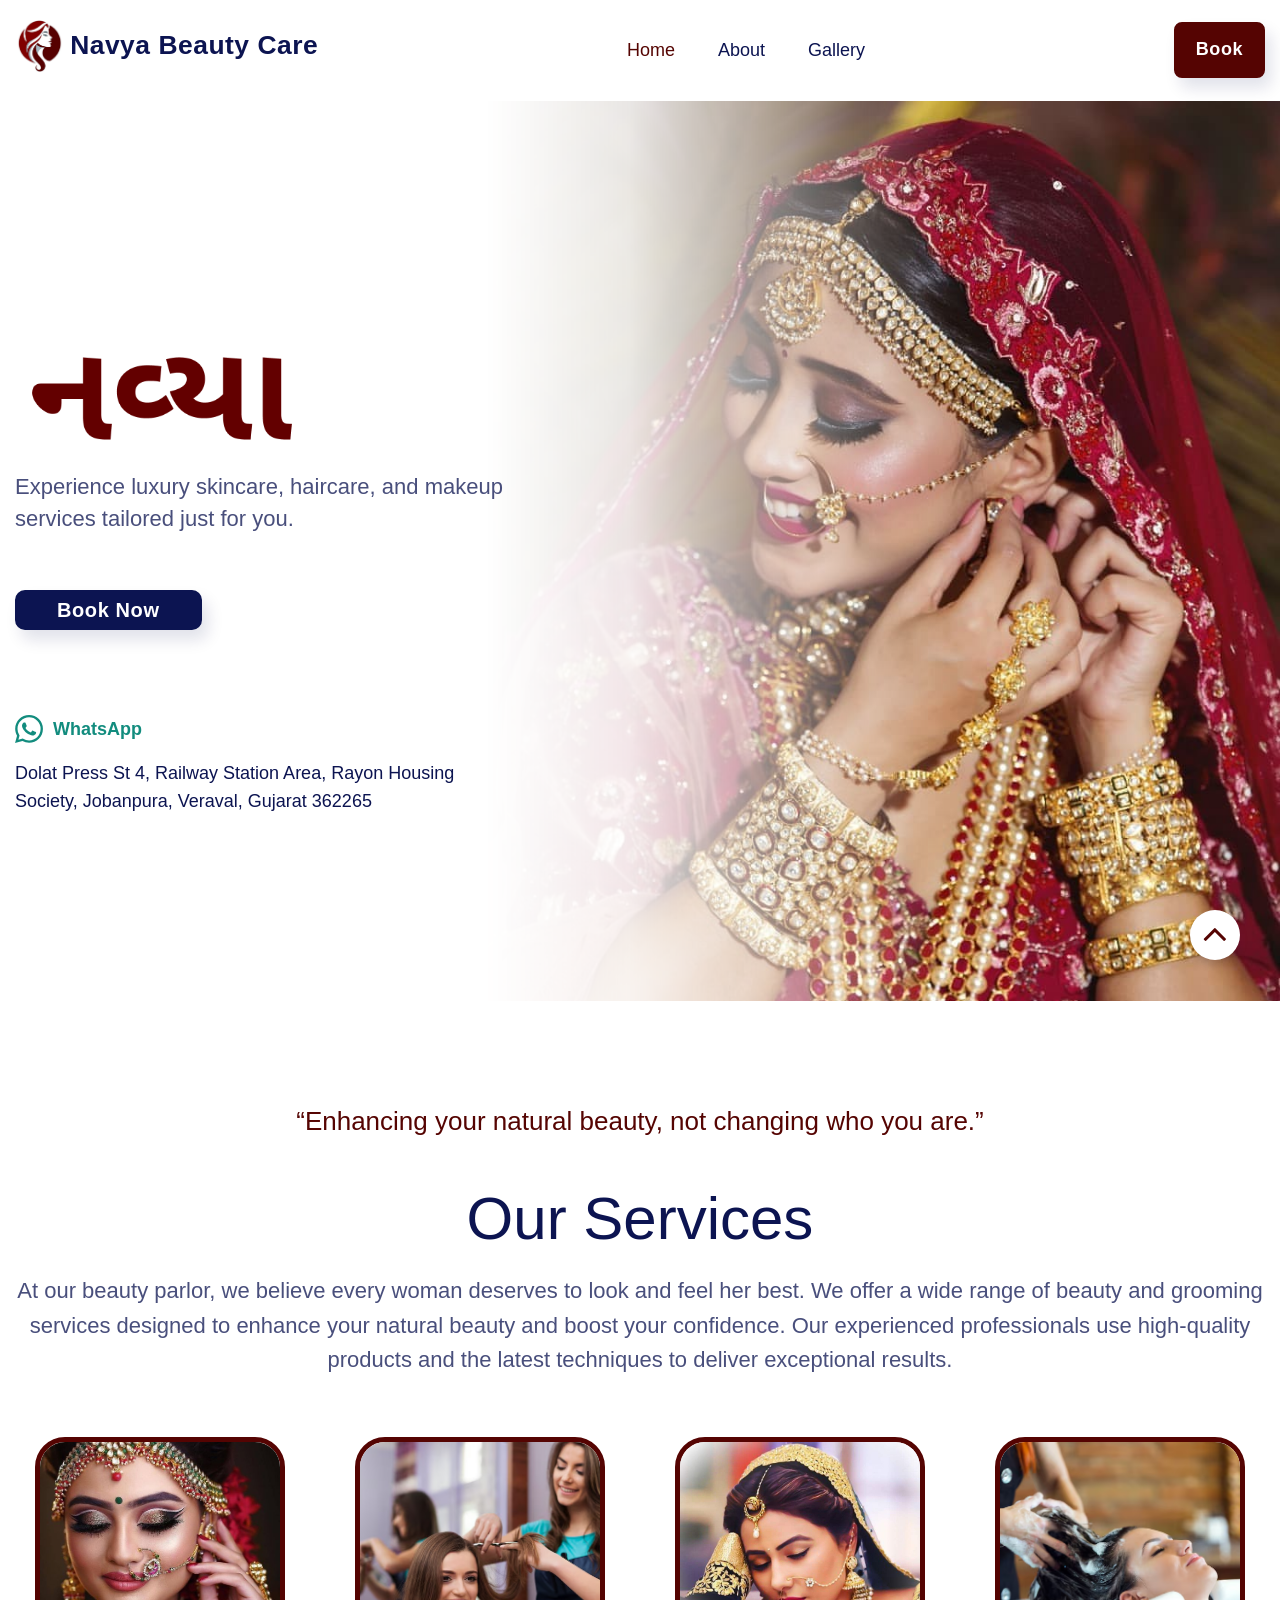
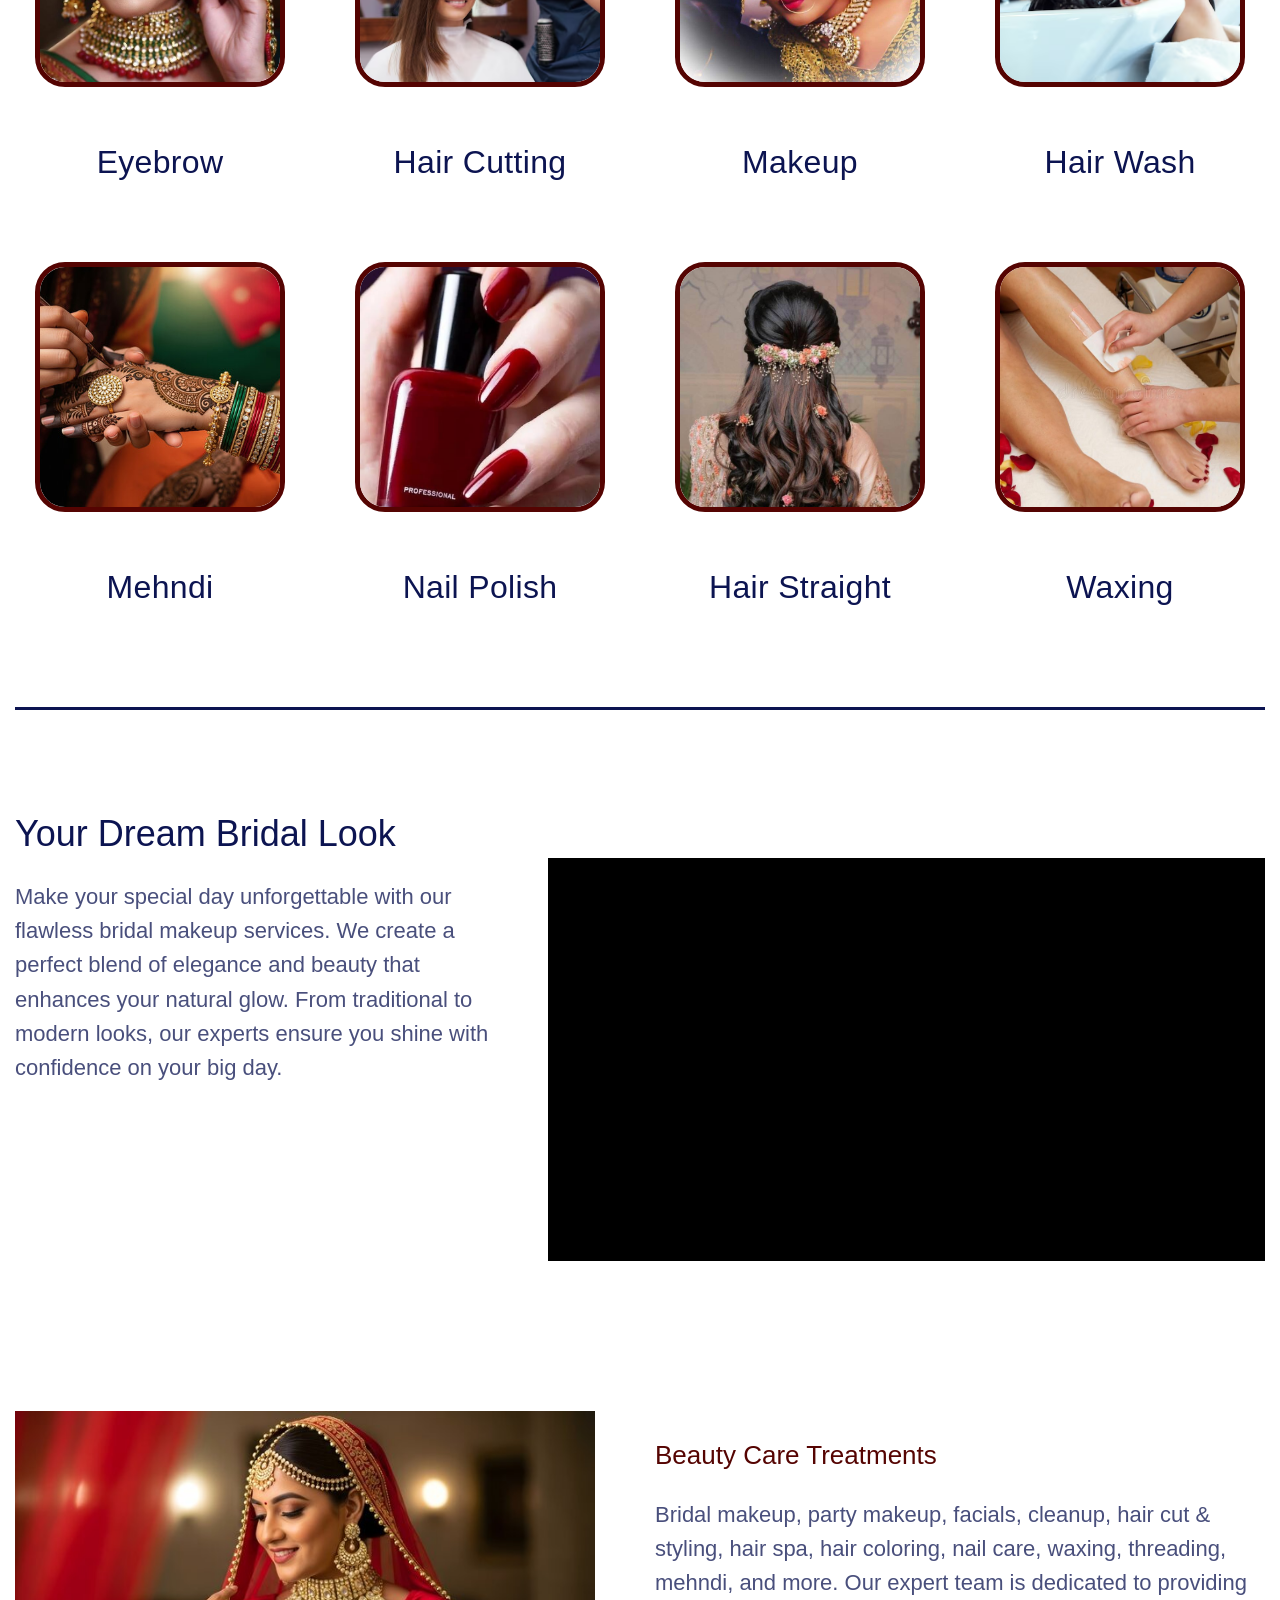
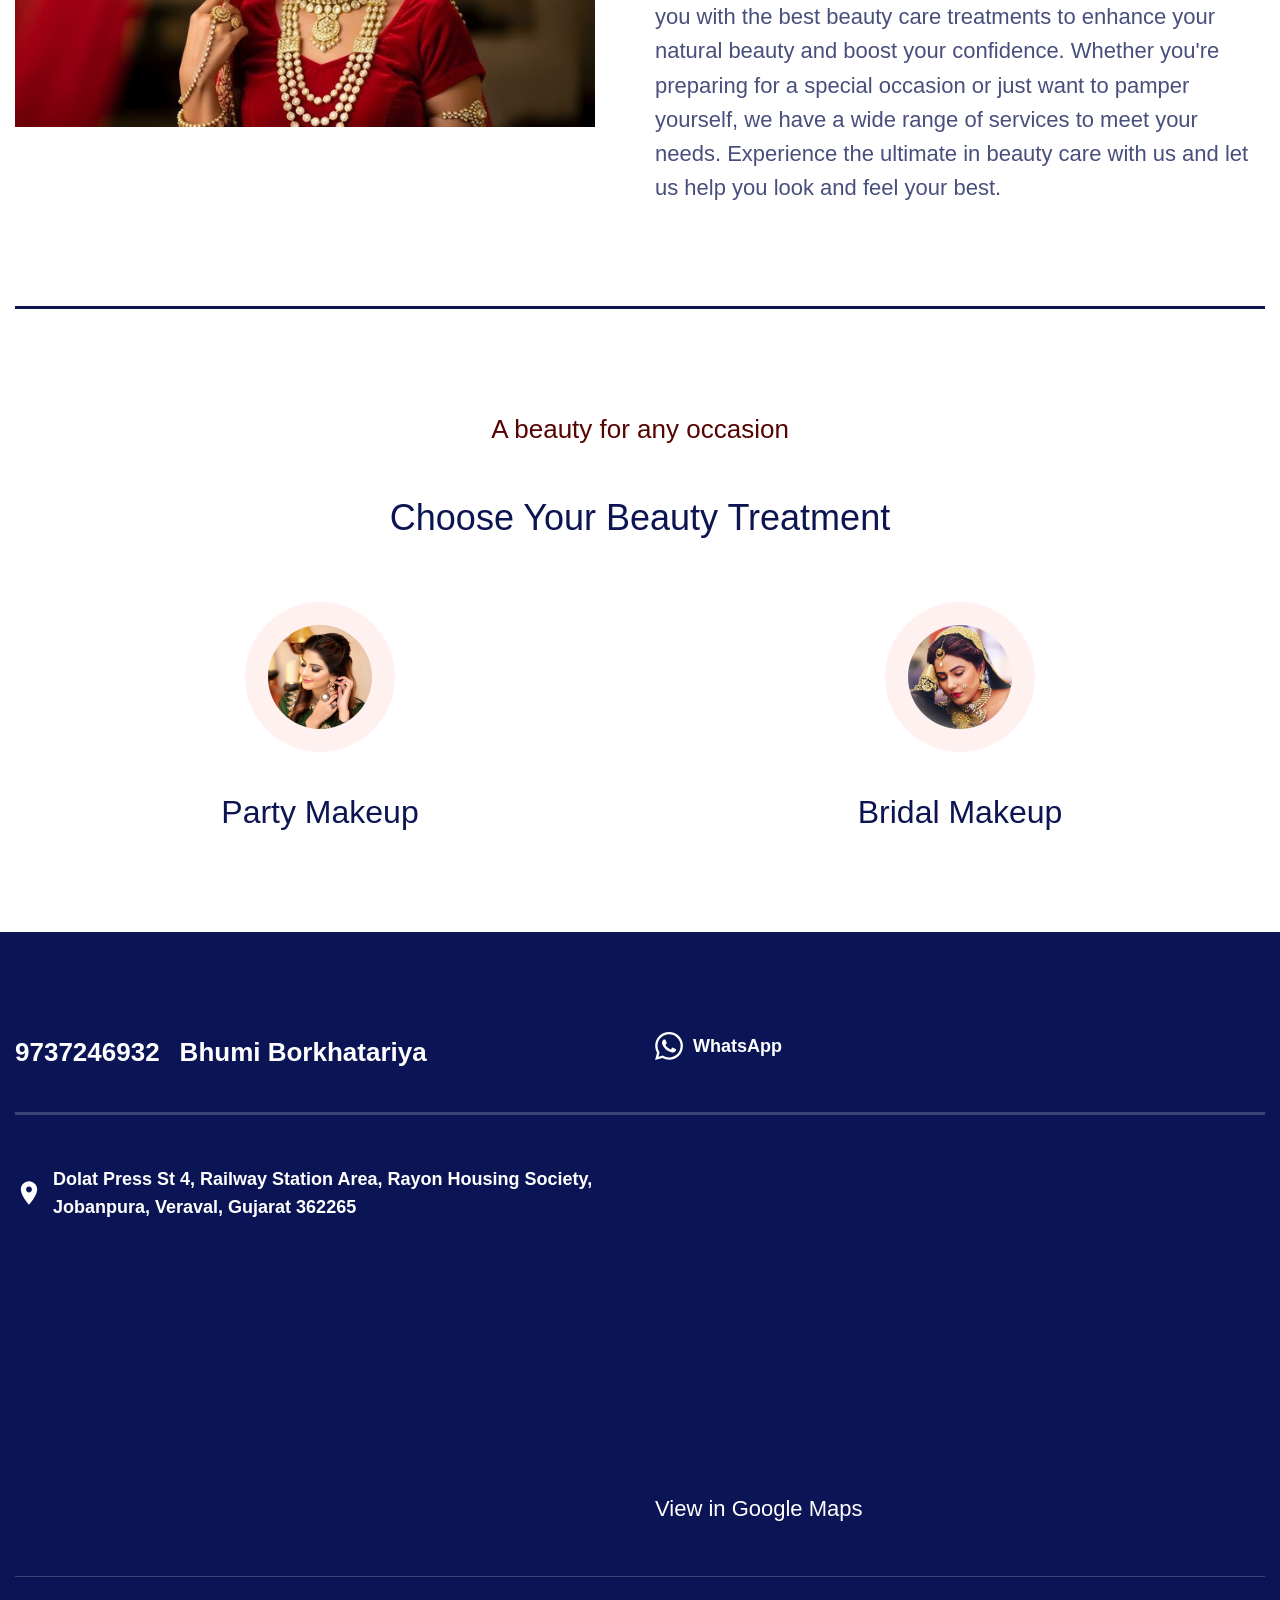
<file: index.html>
<!DOCTYPE html>
<html class="wide wow-animation" lang="en">

<head>
    <title>Home</title>
    <meta charset="utf-8">
    <meta name="viewport" content="width=device-width, height=device-height, initial-scale=1.0">
    <meta http-equiv="X-UA-Compatible" content="IE=edge">
    <link rel="icon" href="images/logo.jpg" type="image/x-icon">
    <link rel="stylesheet" href="css/bootstrap.css">
    <link rel="stylesheet" href="css/fonts.css">
    <link rel="stylesheet" href="css/style.css">
    <style>
        .ie-panel {
            display: none;
            background: #212121;
            padding: 10px 0;
            box-shadow: 3px 3px 5px 0 rgba(0, 0, 0, .3);
            clear: both;
            text-align: center;
            position: relative;
            z-index: 1;
        }

        html.ie-10 .ie-panel,
        html.lt-ie-10 .ie-panel {
            display: block;
        }

        /* Logo + Navya text — matches theme link / dark-bar colors */
        .brand-navya-lockup {
            display: inline-flex;
            align-items: center;
            gap: 0.4rem;
            flex-wrap: nowrap;
            max-width: 100%;
        }

        .brand-navya-text {
            font-family: Calibri, "Segoe UI", "Helvetica Neue", Helvetica, Arial, sans-serif;
            font-weight: 700;
            font-size: clamp(1.05rem, 2.8vw, 1.65rem);
            line-height: 1.1;
            color: #0C1451;
            letter-spacing: 0.02em;
        }

        .context-dark .brand-navya-text,
        .bg-gray-700 .brand-navya-text,
        .bg-primary .brand-navya-text {
            color: #ffffff;
        }

        .brand-navya .brand-logo-dark,
        .brand-navya .brand-logo-light {
            display: block;
            height: auto;
            width: auto;
            max-height: 52px;
            flex-shrink: 0;
        }

        .rd-navbar-classic.rd-navbar-static .rd-navbar-brand .brand-navya img.brand-logo-dark,
        .rd-navbar-classic.rd-navbar-static .rd-navbar-brand .brand-navya img.brand-logo-light {
            max-height: 52px;
            width: auto;
        }

        .rd-navbar-fixed .brand-navya .brand-logo-dark,
        .rd-navbar-fixed .brand-navya .brand-logo-light {
            max-height: 44px;
            max-width: 120px;
        }

        @media (max-width: 575.98px) {
            .brand-navya-lockup {
                gap: 0.25rem;
            }

            .brand-navya-text {
                font-size: 1rem;
            }

            .rd-navbar-fixed .brand-navya .brand-logo-dark,
            .rd-navbar-fixed .brand-navya .brand-logo-light {
                max-height: 38px;
                max-width: 100px;
            }
        }

        /* Mobile / tablet: center logo; keep panel position:fixed (do not use relative — it breaks sticky header) */
        @media (max-width: 991.98px) {
            .rd-navbar-fixed .rd-navbar-panel {
                justify-content: flex-start;
            }

            .rd-navbar-fixed .rd-navbar-toggle {
                position: relative;
                z-index: 2;
                flex: 0 0 auto;
            }

            .rd-navbar-fixed .rd-navbar-brand {
                position: absolute;
                left: 50%;
                top: 50%;
                transform: translate(-50%, -50%);
                margin-left: 0 !important;
                width: auto;
                max-width: min(280px, calc(100vw - 112px));
                text-align: center;
                overflow: visible;
                white-space: nowrap;
                line-height: 1;
            }

            .rd-navbar-fixed .rd-navbar-brand .brand {
                display: inline-block;
                margin: 0 auto;
            }

            .rd-navbar-fixed .rd-navbar-brand .brand-navya-lockup {
                justify-content: center;
            }
        }

        /* White hero: keep headings navy (context-dark would make them white) */
        .home-hero-split.context-dark .main-bunner-inner h1,
        .home-hero-split.context-dark .main-bunner-inner h2,
        .home-hero-split.context-dark .main-bunner-inner h3 {
            color: #0C1451;
        }

        .whatsapp-hero-wrap {
            align-items: center;
        }

        .whatsapp-hero-link {
            display: inline-flex;
            align-items: center;
            gap: 10px;
            color: #128C7E;
            font-weight: 600;
            text-decoration: none;
        }

        .whatsapp-hero-link:hover,
        .whatsapp-hero-link:focus {
            color: #075E54;
            text-decoration: none;
        }

        .whatsapp-hero-link svg {
            flex-shrink: 0;
        }

        .location-wrap {
            display: inline-flex;
            align-items: center;
            gap: 10px;
            color: #0C1451;
            font-weight: 600;
        }

        .location-wrap svg {
            flex-shrink: 0;
        }

        .hero-navya-img {
            vertical-align: middle;
            margin-right: 10px;
            max-height: 100px;
            width: auto;
        }

        @media (max-width: 991.98px) {
            .hero-navya-img {
                max-height: 40px;
                margin-bottom: 10px;
            }
        }

        .home-hero-split .button-primary {
            padding: 6px 40px;
        }

        /* Rounded images with full space - desktop and mobile */
        .box-minimal .box-minimal-icon {
            height: 150px;
            width: 150px;
        }

        .box-minimal .box-minimal-icon img {
            width: 100%;
            height: 100%;
            object-fit: cover;
            border-radius: 50%;
        }

        /* Hero: banner on the right + soft fade; anchor to top so upper part of photo shows */
        .home-hero-split .main-bunner-img {
            background-image: url("images/banner.jpg");
            background-size: cover;
            background-repeat: no-repeat;
            background-position: right top;
        }

        @media (min-width: 992px) {
            .home-hero-split .main-bunner-img {
                background-position: right top;
                left: 38%;
                right: 0;
                top: 0;
                bottom: 0;
                width: auto;
                -webkit-mask-image: linear-gradient(to left,
                        #000 0%,
                        #000 42%,
                        rgba(0, 0, 0, 0.55) 62%,
                        rgba(0, 0, 0, 0.12) 82%,
                        transparent 100%);
                mask-image: linear-gradient(to left,
                        #000 0%,
                        #000 42%,
                        rgba(0, 0, 0, 0.55) 62%,
                        rgba(0, 0, 0, 0.12) 82%,
                        transparent 100%);
            }
        }

        @media (max-width: 991.98px) {

            /* Stack: image on top, copy below (desktop unchanged) */
            .home-hero-split.section-main-bunner {
                display: flex;
                flex-direction: column;
                align-items: stretch;
                justify-content: flex-start;
                min-height: 0 !important;
                height: auto !important;
                padding: 0 0 48px !important;
            }

            /* Same top anchor as desktop (right top); !important beats theme vertical centering */
            .section.section-main-bunner.home-hero-split .main-bunner-img {
                position: relative !important;
                left: auto !important;
                right: auto !important;
                top: auto !important;
                bottom: auto !important;
                order: 1;
                width: 100%;
                height: 38vh;
                min-height: 200px;
                max-height: 320px;
                flex: 0 0 auto;
                -webkit-mask-image: none;
                mask-image: none;
                background-size: cover !important;
                background-position: right top !important;
            }

            .home-hero-split .main-bunner-img.bg-overlay-1::before {
                opacity: 0 !important;
            }

            .home-hero-split .main-bunner-inner {
                order: 2;
                flex: 1 1 auto;
                width: 100%;
                padding-top: 28px;
            }

            .home-hero-split .main-bunner-inner .container {
                padding-left: 15px;
                padding-right: 15px;
            }

            /* Mobile center alignment for hero content */
            .home-hero-split .main-bunner-inner .row {
                justify-content: center !important;
            }

            .home-hero-split .main-bunner-inner .row>div {
                text-align: center;
            }

            .home-hero-split .main-bunner-inner .btn-wrap,
            .home-hero-split .main-bunner-inner .whatsapp-hero-wrap {
                display: flex;
                justify-content: center;
            }

            .home-hero-split .main-bunner-inner .text-custom-blue {
                margin: 0 auto;
            }

            /* Global mobile centering for all content */
            .section {
                text-align: center;
            }

            .section .container {
                text-align: center;
            }

            .section .row {
                justify-content: center;
            }

            .section .btn-wrap {
                display: flex;
                justify-content: center;
            }

            .section .group-middle {
                justify-content: center;
            }

            .section .group-xl {
                justify-content: center;
            }

            .section .text-center {
                text-align: center;
            }

            .section .text-lg-right {
                text-align: center;
            }

            .section .text-lg-left {
                text-align: center;
            }
        }
    </style>
</head>

<body>
    <div class="preloader">
        <div class="preloader-body">
            <div class="cssload-container">
                <div class="cssload-speeding-wheel"></div>
            </div>
            <p>Loading...</p>
        </div>
    </div>
    <div class="page">
        <header class="section page-header">
            <!--RD Navbar-->
            <div class="rd-navbar-wrap">
                <nav class="rd-navbar rd-navbar-classic" data-layout="rd-navbar-fixed" data-sm-layout="rd-navbar-fixed"
                    data-md-layout="rd-navbar-fixed" data-md-device-layout="rd-navbar-fixed"
                    data-lg-layout="rd-navbar-static" data-lg-device-layout="rd-navbar-static"
                    data-xl-layout="rd-navbar-static" data-xl-device-layout="rd-navbar-static"
                    data-lg-stick-up-offset="46px" data-xl-stick-up-offset="46px" data-xxl-stick-up-offset="46px"
                    data-lg-stick-up="true" data-xl-stick-up="true" data-xxl-stick-up="true">
                    <div class="rd-navbar-main-outer">
                        <div class="rd-navbar-main">
                            <!--RD Navbar Panel-->
                            <div class="rd-navbar-panel">
                                <!--RD Navbar Toggle-->
                                <button class="rd-navbar-toggle"
                                    data-rd-navbar-toggle=".rd-navbar-nav-wrap"><span></span></button>
                                <!--RD Navbar Brand-->
                                <div class="rd-navbar-brand">
                                    <a class="brand brand-navya" href="index.html">
                                        <span class="brand-navya-lockup">
                                            <img class="brand-logo-dark" src="images/logo.jpg" alt="Navya" width="160"
                                                height="52" />
                                            <span class="brand-navya-text" lang="gu">Navya Beauty Care</span>
                                        </span>
                                    </a>
                                </div>
                            </div>
                            <div class="rd-navbar-main-element">
                                <div class="rd-navbar-nav-wrap">
                                    <ul class="rd-navbar-nav">
                                        <li class="rd-nav-item active"><a class="rd-nav-link" href="index.html">Home</a>
                                        </li>
                                        <li class="rd-nav-item"><a class="rd-nav-link" href="about.html">About</a>
                                        </li>
                                        <li class="rd-nav-item"><a class="rd-nav-link" href="gallery.html">Gallery</a>
                                        </li>
                                    </ul>
                                </div>
                            </div>
                            <div class="rd-nav-item">
                                <div class="btn-wrap"><a class="button button-secondary button-sm" target="_blank"
                                        rel="noopener noreferrer"
                                        href="https://wa.me/919737246932?text=I%20need%20to%20book%20appointment%20at%20C%2F2%2C%20Dolat%20Press%20St%2C%20Railway%20Station%20Area%2C%20Veraval%2C%20Gujarat%20362265%2C%20India%20https%3A//navyabeautycare.netlify.app/">Book</a>
                                </div>
                            </div>
                        </div>
                    </div>
                </nav>
            </div>
        </header>
        <!-- Main banner -->
        <div class="section section-main-bunner context-dark home-hero-split" id="home">
            <div class="main-bunner-img bg-overlay-1" aria-hidden="true"></div>
            <div class="main-bunner-inner">
                <div class="container wide">
                    <div class="row align-items-center justify-content-start">
                        <div class="col-12 col-md-10 col-lg-6 col-xl-5">
                            <img src="images/beauty/navya.png" alt="" class="hero-navya-img" />

                            <p class="lead text-custom-blue" data-caption-animate="fadeInUp" data-caption-delay="250">
                                Experience luxury skincare, haircare, and makeup services tailored just for you.</p>
                            <div class="btn-wrap">
                                <div class="group-xxl group-middle"><a
                                        class="button button-primary button-md button-round-2"
                                        href="https://wa.me/919737246932?text=I%20need%20to%20book%20appointment%20at%20C%2F2%2C%20Dolat%20Press%20St%2C%20Railway%20Station%20Area%2C%20Veraval%2C%20Gujarat%20362265%2C%20India%20https%3A//navyabeautycare.netlify.app/"
                                        target="_blank" rel="noopener noreferrer" title="Book via WhatsApp"
                                        data-caption-animate="fadeInUp" data-caption-delay="450"> Book Now</a></div>
                            </div>
                            <div class="phone-wrap phone-wrap-2 whatsapp-hero-wrap">
                                <a class="whatsapp-hero-link"
                                    href="https://wa.me/919737246932?text=I%20need%20to%20book%20appointment%20at%20C%2F2%2C%20Dolat%20Press%20St%2C%20Railway%20Station%20Area%2C%20Veraval%2C%20Gujarat%20362265%2C%20India%20https%3A//navyabeautycare.netlify.app/"
                                    target="_blank" rel="noopener noreferrer" title="Chat on WhatsApp">
                                    <svg xmlns="http://www.w3.org/2000/svg" viewBox="0 0 24 24" width="28" height="28"
                                        aria-hidden="true">
                                        <path fill="currentColor"
                                            d="M17.472 14.382c-.297-.149-1.758-.867-2.03-.967-.273-.099-.471-.148-.67.15-.197.297-.767.966-.94 1.164-.173.199-.347.223-.644.075-.297-.15-1.255-.463-2.39-1.475-.883-.788-1.48-1.761-1.653-2.059-.173-.297-.018-.458.13-.606.134-.133.298-.347.446-.52.149-.174.198-.298.298-.497.099-.198.05-.371-.025-.52-.075-.149-.669-1.612-.916-2.207-.242-.579-.487-.5-.669-.51-.173-.008-.371-.01-.57-.01-.198 0-.52.074-.792.372-.272.297-1.04 1.016-1.04 2.479 0 1.462 1.065 2.875 1.213 3.074.149.198 2.096 3.2 5.077 4.487.709.306 1.262.489 1.694.625.712.227 1.36.195 1.871.118.571-.085 1.758-.719 2.006-1.413.248-.694.248-1.289.173-1.413-.074-.124-.272-.198-.57-.347m-5.421 7.403h-.004a9.87 9.87 0 01-5.031-1.378l-.361-.214-3.741.982.998-3.648-.235-.374a9.86 9.86 0 01-1.51-5.26c.001-5.45 4.436-9.884 9.888-9.884 2.64 0 5.122 1.03 6.988 2.898a9.825 9.825 0 012.893 6.994c-.003 5.45-4.435 9.884-9.885 9.884m8.413-18.297A11.815 11.815 0 0012.05 0C5.495 0 .16 5.335.157 11.892c0 2.096.547 4.142 1.588 5.945L.057 24l6.305-1.654a11.882 11.882 0 005.683 1.448h.005c6.554 0 11.89-5.335 11.893-11.893a11.821 11.821 0 00-3.48-8.413z" />
                                    </svg>
                                    <span>WhatsApp</span>
                                </a>
                            </div>
                            <div class="mt-3">
                                <span>Dolat Press St 4, Railway Station Area, Rayon Housing Society, Jobanpura, Veraval,
                                    Gujarat 362265</span>
                            </div>
                        </div>
                    </div>
                </div>
            </div>
        </div>
        <!--How Works-->
        <div class="section section section-lg">
            <div class="container wide">
                <div class="text-center">
                    <div class="subtitle">“Enhancing your natural beauty, not changing who you are.”</div>
                    <h2 class="title">Our Services</h2>
                    <div class="subtitle-2">At our beauty parlor, we believe every woman deserves to look and feel her
                        best. We offer a wide range of beauty and grooming services designed to enhance your natural
                        beauty and boost your confidence. Our experienced professionals use high-quality products and
                        the latest techniques to deliver exceptional results.</div>
                </div>
                <div class="row row-md-80 row-sm-50">
                    <div class="col-xs-10 col-md-6 col-lg-3">
                        <div class="box-info-modern">
                            <div class="box-info-modern-figure"><img src="images/beauty/eyebrow.jpg" alt="" width="390"
                                    height="344" />
                            </div>
                            <h4 class="box-info-modern-title">Eyebrow</h4>
                        </div>
                    </div>
                    <div class="col-xs-10 col-md-6 col-lg-3">
                        <div class="box-info-modern">
                            <div class="box-info-modern-figure"><img src="images/beauty/hair-cut.jpg" alt="" width="390"
                                    height="344" />
                            </div>
                            <h4 class="box-info-modern-title">Hair Cutting</h4>
                        </div>
                    </div>
                    <div class="col-xs-10 col-md-6 col-lg-3">
                        <div class="box-info-modern">
                            <div class="box-info-modern-figure"><img src="images/beauty/makup.jpg" alt="" width="390"
                                    height="344" />
                            </div>
                            <h4 class="box-info-modern-title">Makeup</h4>
                        </div>
                    </div>
                    <div class="col-xs-10 col-md-6 col-lg-3">
                        <div class="box-info-modern">
                            <div class="box-info-modern-figure"><img src="images/beauty/hair-wash.jpg" alt=""
                                    width="390" height="344" />
                            </div>
                            <h4 class="box-info-modern-title">Hair Wash</h4>
                        </div>
                    </div>
                    <div class="col-xs-10 col-md-6 col-lg-3">
                        <div class="box-info-modern">
                            <div class="box-info-modern-figure"><img src="images/beauty/mehndi.jpg" alt="" width="390"
                                    height="344" />
                            </div>
                            <h4 class="box-info-modern-title">Mehndi</h4>
                        </div>
                    </div>
                    <div class="col-xs-10 col-md-6 col-lg-3">
                        <div class="box-info-modern">
                            <div class="box-info-modern-figure"><img src="images/beauty/nail.jpg" alt="" width="390"
                                    height="344" />
                            </div>
                            <h4 class="box-info-modern-title">Nail Polish</h4>
                        </div>
                    </div>
                    <div class="col-xs-10 col-md-6 col-lg-3">
                        <div class="box-info-modern">
                            <div class="box-info-modern-figure"><img src="images/beauty/straight.jpg" alt="" width="390"
                                    height="344" />
                            </div>
                            <h4 class="box-info-modern-title">Hair Straight</h4>
                        </div>
                    </div>
                    <div class="col-xs-10 col-md-6 col-lg-3">
                        <div class="box-info-modern">
                            <div class="box-info-modern-figure"><img src="images/beauty/wax.jpg" alt="" width="390"
                                    height="344" />
                            </div>
                            <h4 class="box-info-modern-title">Waxing</h4>
                        </div>
                    </div>
                </div>
            </div>
        </div>
        <!--Divider-->
        <div class="section">
            <div class="container wide">
                <div class="divider"></div>
            </div>
        </div>
        <!-- Services-->
        <div class="section section section-lg">
            <div class="container wide">
                <div class="row row-md-30">
                    <div class="col-md-5 col-lg-5 mb-3">
                        <h3 class="title">Your Dream Bridal Look</h3>
                        <div class="subtitle-2">Make your special day unforgettable with our flawless bridal makeup
                            services. We create a perfect blend of elegance and beauty that enhances your natural glow.
                            From traditional to modern looks, our experts ensure you shine with confidence on your big
                            day.</div>
                    </div>
                    <div class="col-md-7 col-lg-7">
                        <div class="video-wrap mt-md-5 mt-sm-5">
                            <video class="video-item" autoplay muted loop playsinline preload="auto">
                                <source src="images/beauty/video.mp4" type="video/mp4">
                                Your browser does not support the video tag.
                            </video>
                        </div>
                    </div>
                </div>
                <div class="text-wrap">
                    <div class="row row-md-30">
                        <div class="col-md-6 col-lg-6"><img src="images/beauty/tretment.jpg" alt="" width="580"
                                height="550" />
                        </div>
                        <div class="col-md-6 col-lg-6">
                            <div class="mt-4">
                                <div class="subtitle">Beauty Care Treatments</div>
                                <div class="subtitle-2">
                                    Bridal makeup, party makeup, facials, cleanup, hair cut & styling, hair spa, hair
                                    coloring, nail care, waxing, threading, mehndi, and more. Our expert team is
                                    dedicated to providing you with the best beauty care treatments to enhance your
                                    natural beauty and boost your confidence. Whether you're preparing for a special
                                    occasion or just want to pamper yourself, we have a wide range of services to meet
                                    your needs. Experience the ultimate in beauty care with us and let us help you look
                                    and feel your best.</div>
                            </div>
                        </div>
                    </div>
                </div>
            </div>
        </div>
    </div>
    <!--Divider-->
    <div class="section">
        <div class="container wide">
            <div class="divider"></div>
        </div>
    </div>
    <!-- Choose Your Massage-->
    <div class="section section section-lg bg-default">
        <div class="container wide">
            <!--.divider-->
            <div class="text-center">
                <div class="subtitle">A beauty for any occasion</div>
                <h3 class="title">Choose Your Beauty Treatment</h3>
            </div>
            <div class="row row-60">
                <div class="col-xs-10 col-md-6 col-lg-6">
                    <article class="box-minimal">
                        <div class="box-minimal-icon">
                            <img src="images/beauty/party.jpg" alt="" />
                        </div>
                        <h4 class="box-minimal-title">Party Makeup</h4>
                    </article>
                </div>
                <div class="col-xs-10 col-md-6 col-lg-6">
                    <article class="box-minimal">
                        <div class="box-minimal-icon"><img src="images/beauty/makup.jpg" alt="" />
                        </div>
                        <h4 class="box-minimal-title">Bridal Makeup</h4>
                    </article>
                </div>
            </div>
        </div>
    </div>

    <footer class="section footer-classic context-dark">
        <div class="container wide">
            <div class="row row-sm-30">
                <div class="col-lg-6">
                    <div class="phone-wrap">
                        <div class="group-md group-middle"><span class="phone-link">9737246932</span>
                            <div class="phone-link">Bhumi Borkhatariya</div>
                        </div>
                    </div>
                </div>
                <div class="col-lg-6">
                    <a class="whatsapp-hero-link text-white"
                        href="https://wa.me/919737246932?text=I%20need%20to%20book%20appointment%20at%20C%2F2%2C%20Dolat%20Press%20St%2C%20Railway%20Station%20Area%2C%20Veraval%2C%20Gujarat%20362265%2C%20India%20https%3A//navyabeautycare.netlify.app/"
                        target="_blank" rel="noopener noreferrer" title="Chat on WhatsApp">
                        <svg xmlns="http://www.w3.org/2000/svg" viewBox="0 0 24 24" width="28" height="28"
                            aria-hidden="true">
                            <path fill="white"
                                d="M17.472 14.382c-.297-.149-1.758-.867-2.03-.967-.273-.099-.471-.148-.67.15-.197.297-.767.966-.94 1.164-.173.199-.347.223-.644.075-.297-.15-1.255-.463-2.39-1.475-.883-.788-1.48-1.761-1.653-2.059-.173-.297-.018-.458.13-.606.134-.133.298-.347.446-.52.149-.174.198-.298.298-.497.099-.198.05-.371-.025-.52-.075-.149-.669-1.612-.916-2.207-.242-.579-.487-.5-.669-.51-.173-.008-.371-.01-.57-.01-.198 0-.52.074-.792.372-.272.297-1.04 1.016-1.04 2.479 0 1.462 1.065 2.875 1.213 3.074.149.198 2.096 3.2 5.077 4.487.709.306 1.262.489 1.694.625.712.227 1.36.195 1.871.118.571-.085 1.758-.719 2.006-1.413.248-.694.248-1.289.173-1.413-.074-.124-.272-.198-.57-.347m-5.421 7.403h-.004a9.87 9.87 0 01-5.031-1.378l-.361-.214-3.741.982.998-3.648-.235-.374a9.86 9.86 0 01-1.51-5.26c.001-5.45 4.436-9.884 9.888-9.884 2.64 0 5.122 1.03 6.988 2.898a9.825 9.825 0 012.893 6.994c-.003 5.45-4.435 9.884-9.885 9.884m8.413-18.297A11.815 11.815 0 0012.05 0C5.495 0 .16 5.335.157 11.892c0 2.096.547 4.142 1.588 5.945L.057 24l6.305-1.654a11.882 11.882 0 005.683 1.448h.005c6.554 0 11.89-5.335 11.893-11.893a11.821 11.821 0 00-3.48-8.413z" />
                        </svg>
                        <span>WhatsApp</span>
                    </a>
                </div>
            </div>
            <div class="list-wrapper">
                <div class="row row-sm-30">
                    <div class="col-sm-4 col-md-4 col-lg-6">
                        <div class="location-wrap">
                            <svg xmlns="http://www.w3.org/2000/svg" viewBox="0 0 24 24" width="28" height="28"
                                aria-hidden="true">
                                <path fill="white"
                                    d="M12 2C8.13 2 5 5.13 5 9c0 5.25 7 13 7 13s7-7.75 7-13c0-3.87-3.13-7-7-7zm0 9.5c-1.38 0-2.5-1.12-2.5-2.5s1.12-2.5 2.5-2.5 2.5 1.12 2.5 2.5-1.12 2.5-2.5 2.5z" />
                            </svg>
                            <span class="text-white">Dolat Press St 4, Railway Station Area, Rayon Housing Society,
                                Jobanpura, Veraval,
                                Gujarat 362265</span>
                        </div>
                    </div>
                    <div class="col-sm-4 col-md-4 col-lg-6">
                        <iframe src="https://maps.google.com/maps?q=C%2F2%2C%20Dolat%20Press%20St%2C%20Railway%20Station%20Area%2C%20Veraval%2C%20Gujarat%20362265%2C%20India&output=embed" width="100%"
                            height="300" style="border:0;" allowfullscreen="" loading="lazy"
                            referrerpolicy="no-referrer-when-downgrade"></iframe>
                        <p><a href="https://maps.google.com/maps?q=C%2F2%2C%20Dolat%20Press%20St%2C%20Railway%20Station%20Area%2C%20Veraval%2C%20Gujarat%20362265%2C%20India" target="_blank" class="text-white">View in Google Maps</a></p>
                    </div>
                </div>
            </div>
        </div>
    </footer>
    </div>
    <div class="snackbars" id="form-output-global"></div>
    <script src="js/core.min.js"></script>
    <script src="js/script.js"></script>
</body>

</html>
</file>
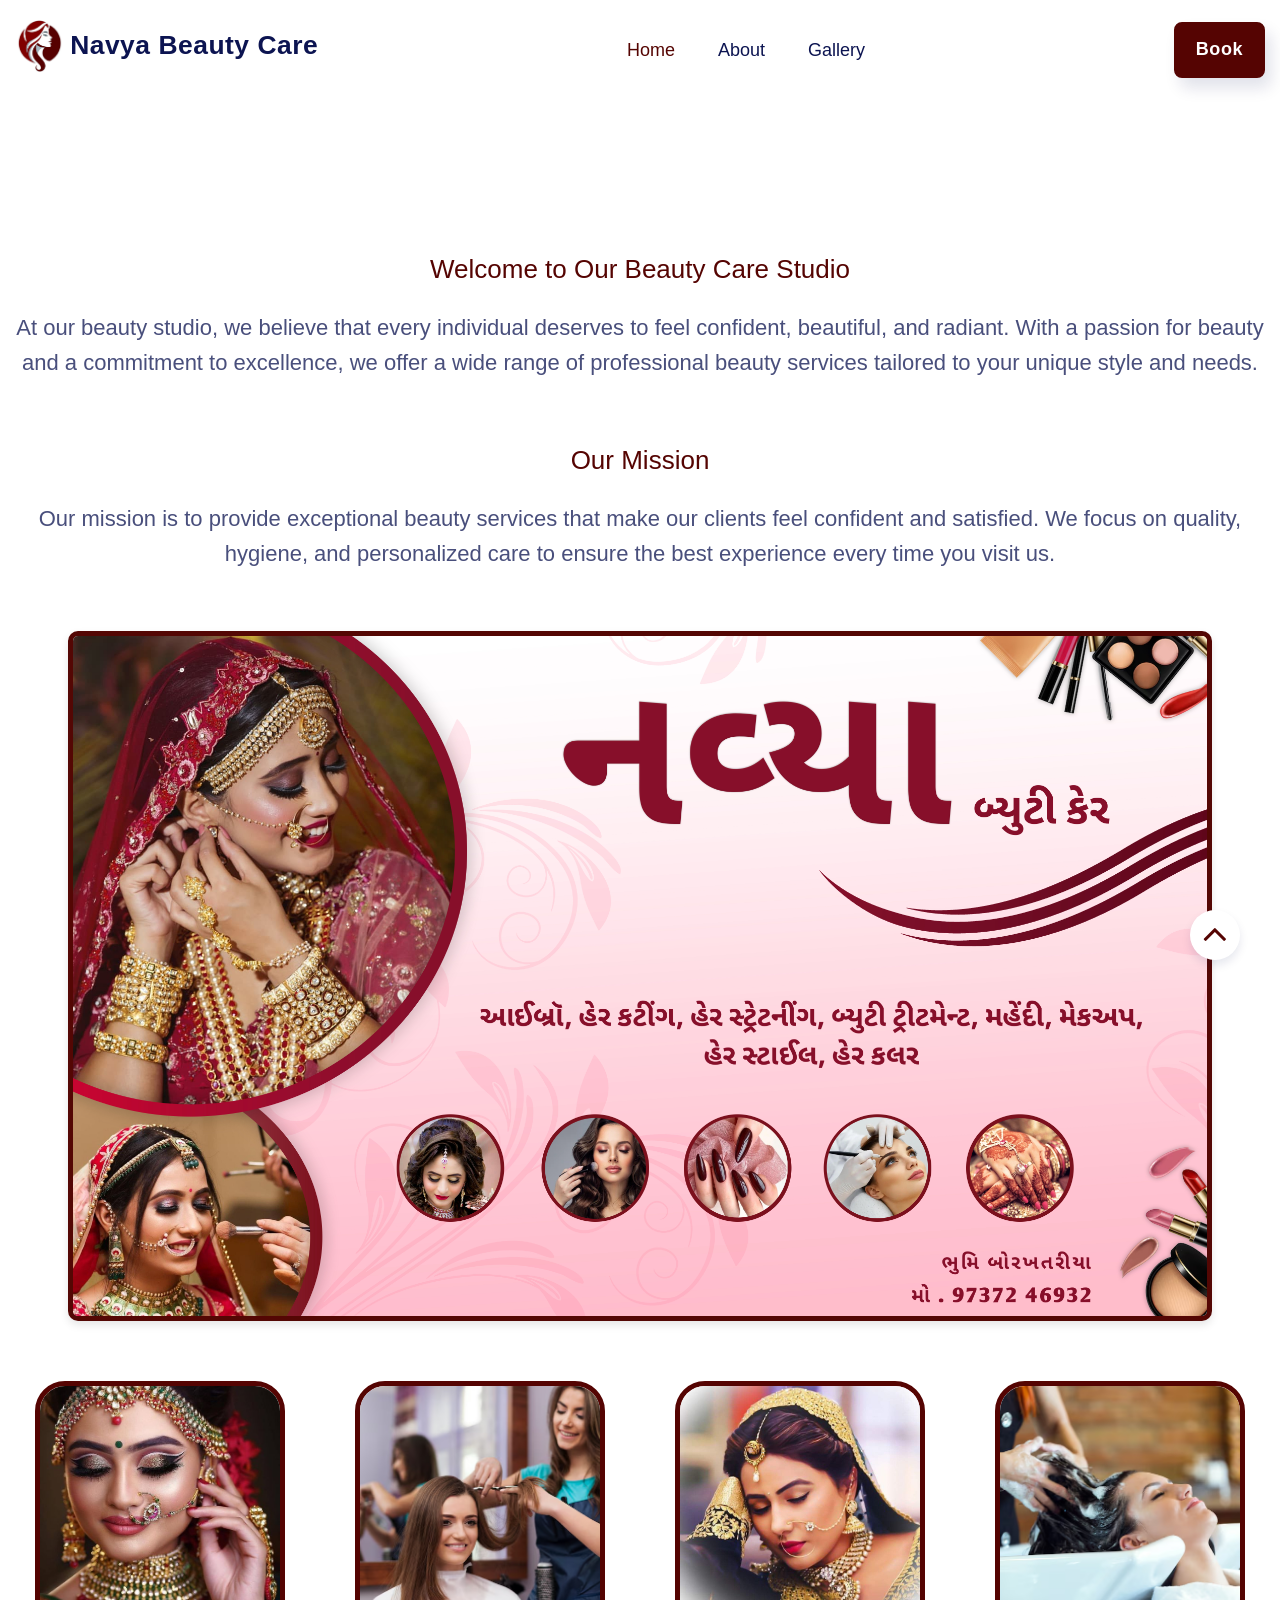
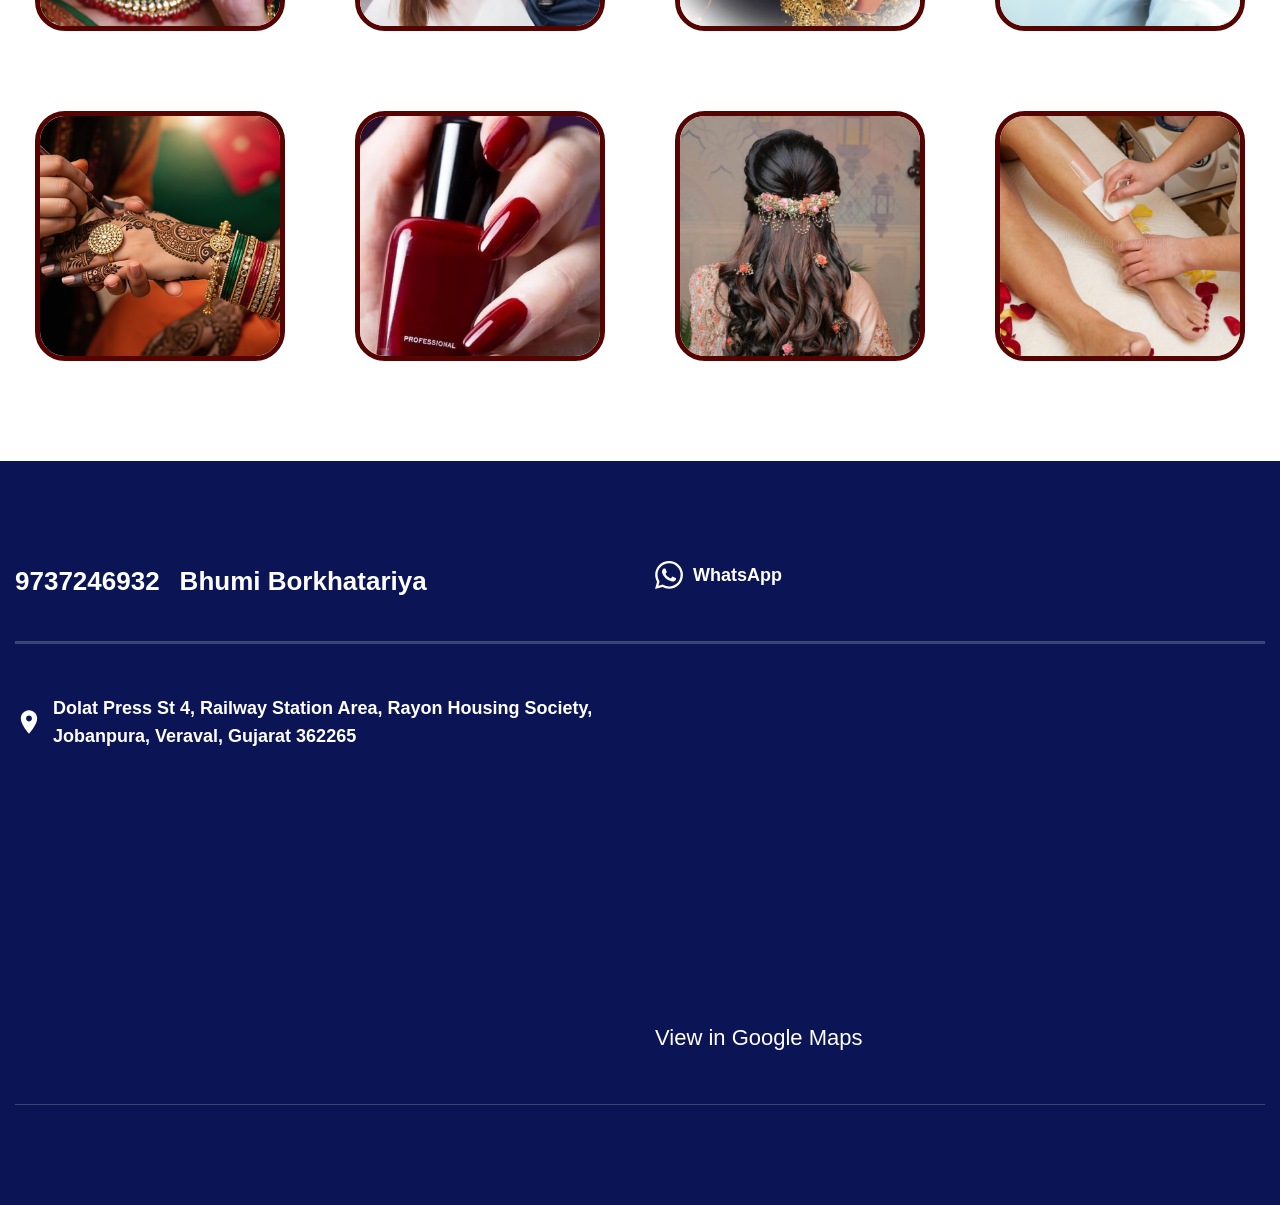
<file: about.html>
<!DOCTYPE html>
<html class="wide wow-animation" lang="en">

<head>
    <title>Home</title>
    <meta charset="utf-8">
    <meta name="viewport" content="width=device-width, height=device-height, initial-scale=1.0">
    <meta http-equiv="X-UA-Compatible" content="IE=edge">
    <link rel="icon" href="images/logo.jpg" type="image/x-icon">
    <link rel="stylesheet" href="css/bootstrap.css">
    <link rel="stylesheet" href="css/fonts.css">
    <link rel="stylesheet" href="css/style.css">
    <style>
        .ie-panel {
            display: none;
            background: #212121;
            padding: 10px 0;
            box-shadow: 3px 3px 5px 0 rgba(0, 0, 0, .3);
            clear: both;
            text-align: center;
            position: relative;
            z-index: 1;
        }

        html.ie-10 .ie-panel,
        html.lt-ie-10 .ie-panel {
            display: block;
        }

        /* Logo + Navya text — matches theme link / dark-bar colors */
        .brand-navya-lockup {
            display: inline-flex;
            align-items: center;
            gap: 0.4rem;
            flex-wrap: nowrap;
            max-width: 100%;
        }

        .brand-navya-text {
            font-family: Calibri, "Segoe UI", "Helvetica Neue", Helvetica, Arial, sans-serif;
            font-weight: 700;
            font-size: clamp(1.05rem, 2.8vw, 1.65rem);
            line-height: 1.1;
            color: #0C1451;
            letter-spacing: 0.02em;
        }

        .context-dark .brand-navya-text,
        .bg-gray-700 .brand-navya-text,
        .bg-primary .brand-navya-text {
            color: #ffffff;
        }

        .brand-navya .brand-logo-dark,
        .brand-navya .brand-logo-light {
            display: block;
            height: auto;
            width: auto;
            max-height: 52px;
            flex-shrink: 0;
        }

        .rd-navbar-classic.rd-navbar-static .rd-navbar-brand .brand-navya img.brand-logo-dark,
        .rd-navbar-classic.rd-navbar-static .rd-navbar-brand .brand-navya img.brand-logo-light {
            max-height: 52px;
            width: auto;
        }

        .rd-navbar-fixed .brand-navya .brand-logo-dark,
        .rd-navbar-fixed .brand-navya .brand-logo-light {
            max-height: 44px;
            max-width: 120px;
        }

        @media (max-width: 575.98px) {
            .brand-navya-lockup {
                gap: 0.25rem;
            }

            .brand-navya-text {
                font-size: 1rem;
            }

            .rd-navbar-fixed .brand-navya .brand-logo-dark,
            .rd-navbar-fixed .brand-navya .brand-logo-light {
                max-height: 38px;
                max-width: 100px;
            }
        }

        /* Mobile / tablet: center logo; keep panel position:fixed (do not use relative — it breaks sticky header) */
        @media (max-width: 991.98px) {
            .rd-navbar-fixed .rd-navbar-panel {
                justify-content: flex-start;
            }

            .rd-navbar-fixed .rd-navbar-toggle {
                position: relative;
                z-index: 2;
                flex: 0 0 auto;
            }

            .rd-navbar-fixed .rd-navbar-brand {
                position: absolute;
                left: 50%;
                top: 50%;
                transform: translate(-50%, -50%);
                margin-left: 0 !important;
                width: auto;
                max-width: min(280px, calc(100vw - 112px));
                text-align: center;
                overflow: visible;
                white-space: nowrap;
                line-height: 1;
            }

            .rd-navbar-fixed .rd-navbar-brand .brand {
                display: inline-block;
                margin: 0 auto;
            }

            .rd-navbar-fixed .rd-navbar-brand .brand-navya-lockup {
                justify-content: center;
            }
        }

        .whatsapp-hero-wrap {
            align-items: center;
        }

        .whatsapp-hero-link {
            display: inline-flex;
            align-items: center;
            gap: 10px;
            color: #128C7E;
            font-weight: 600;
            text-decoration: none;
        }

        .whatsapp-hero-link:hover,
        .whatsapp-hero-link:focus {
            color: #075E54;
            text-decoration: none;
        }

        .whatsapp-hero-link svg {
            flex-shrink: 0;
        }

        .location-wrap {
            display: inline-flex;
            align-items: center;
            gap: 10px;
            color: #0C1451;
            font-weight: 600;
        }

        .location-wrap svg {
            flex-shrink: 0;
        }

        .about-main-img {
            border-radius: 10px;
            width: 100%;
            height: auto;
            border: 5px solid #540704;
            box-shadow: 0 4px 8px rgba(0, 0, 0, 0.1);
        }

        /* Rounded images with full space - desktop and mobile */
        .box-minimal .box-minimal-icon {
            height: 150px;
            width: 150px;
        }

        .box-minimal .box-minimal-icon img {
            width: 100%;
            height: 100%;
            object-fit: cover;
            border-radius: 50%;
        }

        @media (max-width: 991.98px) {
            /* Global mobile centering for all content */
            .section {
                text-align: center;
            }

            .section .container {
                text-align: center;
            }

            .section .row {
                justify-content: center;
            }

            .section .btn-wrap {
                display: flex;
                justify-content: center;
            }

            .section .group-middle {
                justify-content: center;
            }

            .section .group-xl {
                justify-content: center;
            }

            .section .text-center {
                text-align: center;
            }

            .section .text-lg-right {
                text-align: center;
            }

            .section .text-lg-left {
                text-align: center;
            }
        }
    </style>
</head>

<body>
    <div class="preloader">
        <div class="preloader-body">
            <div class="cssload-container">
                <div class="cssload-speeding-wheel"></div>
            </div>
            <p>Loading...</p>
        </div>
    </div>
    <div class="page">
        <header class="section page-header">
            <div class="rd-navbar-wrap">
                <nav class="rd-navbar rd-navbar-classic" data-layout="rd-navbar-fixed" data-sm-layout="rd-navbar-fixed"
                    data-md-layout="rd-navbar-fixed" data-md-device-layout="rd-navbar-fixed"
                    data-lg-layout="rd-navbar-static" data-lg-device-layout="rd-navbar-static"
                    data-xl-layout="rd-navbar-static" data-xl-device-layout="rd-navbar-static"
                    data-lg-stick-up-offset="46px" data-xl-stick-up-offset="46px" data-xxl-stick-up-offset="46px"
                    data-lg-stick-up="true" data-xl-stick-up="true" data-xxl-stick-up="true">
                    <div class="rd-navbar-main-outer">
                        <div class="rd-navbar-main">
                            <!--RD Navbar Panel-->
                            <div class="rd-navbar-panel">
                                <!--RD Navbar Toggle-->
                                <button class="rd-navbar-toggle"
                                    data-rd-navbar-toggle=".rd-navbar-nav-wrap"><span></span></button>
                                <!--RD Navbar Brand-->
                                <div class="rd-navbar-brand">
                                    <a class="brand brand-navya" href="index.html">
                                        <span class="brand-navya-lockup">
                                            <img class="brand-logo-dark" src="images/logo.jpg" alt="Navya" width="160"
                                                height="52" />
                                            <span class="brand-navya-text" lang="gu">Navya Beauty Care</span>
                                        </span>
                                    </a>
                                </div>
                            </div>
                            <div class="rd-navbar-main-element">
                                <div class="rd-navbar-nav-wrap">
                                    <ul class="rd-navbar-nav">
                                        <li class="rd-nav-item active"><a class="rd-nav-link" href="index.html">Home</a>
                                        </li>
                                        <li class="rd-nav-item"><a class="rd-nav-link" href="about.html">About</a>
                                        </li>
                                        <li class="rd-nav-item"><a class="rd-nav-link" href="gallery.html">Gallery</a>
                                        </li>
                                    </ul>
                                </div>
                            </div>
                            <div class="rd-nav-item">
                                <div class="btn-wrap"><a class="button button-secondary button-sm" target="_blank"
                                        rel="noopener noreferrer"
                                        href="https://wa.me/919737246932?text=I%20need%20to%20book%20appointment%20at%20C%2F2%2C%20Dolat%20Press%20St%2C%20Railway%20Station%20Area%2C%20Veraval%2C%20Gujarat%20362265%2C%20India%20https%3A//navyabeautycare.netlify.app/">Book</a>
                                </div>
                            </div>
                        </div>
                    </div>
                </nav>
            </div>
        </header>
        <div class="section section section-lg mt-5">
            <div class="container wide">
                <div class="text-center">
                    <div class="subtitle">Welcome to Our Beauty Care Studio</div>
                    <div class="subtitle-2">At our beauty studio, we believe that every individual deserves to feel confident, beautiful, and radiant. With a passion for beauty and a commitment to excellence, we offer a wide range of professional beauty services tailored to your unique style and needs.</div>
                </div>
            </div>
            <div class="container wide">
                <div class="text-center">
                    <div class="subtitle">Our Mission</div>
                    <div class="subtitle-2">Our mission is to provide exceptional beauty services that make our clients feel confident and satisfied. We focus on quality, hygiene, and personalized care to ensure the best experience every time you visit us.</div>
                </div>
            </div>
            <div class="container wide">
                <div class="row d-flex justify-content-center">
                    <div class="col-11">
                        <img src="images/beauty/Navya.jpg" alt="" class="about-main-img">
                    </div>
                </div>
                <div class="row row-md-80 row-sm-50">
                    <div class="col-xs-10 col-md-6 col-lg-3">
                        <div class="box-info-modern">
                            <div class="box-info-modern-figure"><img src="images/beauty/eyebrow.jpg" alt="" width="390"
                                    height="344" />
                            </div>
                        </div>
                    </div>
                    <div class="col-xs-10 col-md-6 col-lg-3">
                        <div class="box-info-modern">
                            <div class="box-info-modern-figure"><img src="images/beauty/hair-cut.jpg" alt="" width="390"
                                    height="344" />
                            </div>
                        </div>
                    </div>
                    <div class="col-xs-10 col-md-6 col-lg-3">
                        <div class="box-info-modern">
                            <div class="box-info-modern-figure"><img src="images/beauty/makup.jpg" alt="" width="390"
                                    height="344" />
                            </div>
                        </div>
                    </div>
                    <div class="col-xs-10 col-md-6 col-lg-3">
                        <div class="box-info-modern">
                            <div class="box-info-modern-figure"><img src="images/beauty/hair-wash.jpg" alt=""
                                    width="390" height="344" />
                            </div>
                        </div>
                    </div>
                    <div class="col-xs-10 col-md-6 col-lg-3">
                        <div class="box-info-modern">
                            <div class="box-info-modern-figure"><img src="images/beauty/mehndi.jpg" alt="" width="390"
                                    height="344" />
                            </div>
                        </div>
                    </div>
                    <div class="col-xs-10 col-md-6 col-lg-3">
                        <div class="box-info-modern">
                            <div class="box-info-modern-figure"><img src="images/beauty/nail.jpg" alt="" width="390"
                                    height="344" />
                            </div>
                        </div>
                    </div>
                    <div class="col-xs-10 col-md-6 col-lg-3">
                        <div class="box-info-modern">
                            <div class="box-info-modern-figure"><img src="images/beauty/straight.jpg" alt="" width="390"
                                    height="344" />
                            </div>
                        </div>
                    </div>
                    <div class="col-xs-10 col-md-6 col-lg-3">
                        <div class="box-info-modern">
                            <div class="box-info-modern-figure"><img src="images/beauty/wax.jpg" alt="" width="390"
                                    height="344" />
                            </div>
                        </div>
                    </div>
                </div>
            </div>
        </div>
    </div>

    <footer class="section footer-classic context-dark">
        <div class="container wide">
            <div class="row row-sm-30">
                <div class="col-lg-6">
                    <div class="phone-wrap">
                        <div class="group-md group-middle"><span class="phone-link">9737246932</span>
                            <div class="phone-link">Bhumi Borkhatariya</div>
                        </div>
                    </div>
                </div>
                <div class="col-lg-6">
                    <a class="whatsapp-hero-link text-white"
                        href="https://wa.me/919737246932?text=I%20need%20to%20book%20appointment%20at%20C%2F2%2C%20Dolat%20Press%20St%2C%20Railway%20Station%20Area%2C%20Veraval%2C%20Gujarat%20362265%2C%20India%20https%3A//navyabeautycare.netlify.app/"
                        target="_blank" rel="noopener noreferrer" title="Chat on WhatsApp">
                        <svg xmlns="http://www.w3.org/2000/svg" viewBox="0 0 24 24" width="28" height="28"
                            aria-hidden="true">
                            <path fill="white"
                                d="M17.472 14.382c-.297-.149-1.758-.867-2.03-.967-.273-.099-.471-.148-.67.15-.197.297-.767.966-.94 1.164-.173.199-.347.223-.644.075-.297-.15-1.255-.463-2.39-1.475-.883-.788-1.48-1.761-1.653-2.059-.173-.297-.018-.458.13-.606.134-.133.298-.347.446-.52.149-.174.198-.298.298-.497.099-.198.05-.371-.025-.52-.075-.149-.669-1.612-.916-2.207-.242-.579-.487-.5-.669-.51-.173-.008-.371-.01-.57-.01-.198 0-.52.074-.792.372-.272.297-1.04 1.016-1.04 2.479 0 1.462 1.065 2.875 1.213 3.074.149.198 2.096 3.2 5.077 4.487.709.306 1.262.489 1.694.625.712.227 1.36.195 1.871.118.571-.085 1.758-.719 2.006-1.413.248-.694.248-1.289.173-1.413-.074-.124-.272-.198-.57-.347m-5.421 7.403h-.004a9.87 9.87 0 01-5.031-1.378l-.361-.214-3.741.982.998-3.648-.235-.374a9.86 9.86 0 01-1.51-5.26c.001-5.45 4.436-9.884 9.888-9.884 2.64 0 5.122 1.03 6.988 2.898a9.825 9.825 0 012.893 6.994c-.003 5.45-4.435 9.884-9.885 9.884m8.413-18.297A11.815 11.815 0 0012.05 0C5.495 0 .16 5.335.157 11.892c0 2.096.547 4.142 1.588 5.945L.057 24l6.305-1.654a11.882 11.882 0 005.683 1.448h.005c6.554 0 11.89-5.335 11.893-11.893a11.821 11.821 0 00-3.48-8.413z" />
                        </svg>
                        <span>WhatsApp</span>
                    </a>
                </div>
            </div>
            <div class="list-wrapper">
                <div class="row row-sm-30">
                    <div class="col-sm-4 col-md-4 col-lg-6">
                        <div class="location-wrap">
                            <svg xmlns="http://www.w3.org/2000/svg" viewBox="0 0 24 24" width="28" height="28"
                                aria-hidden="true">
                                <path fill="white"
                                    d="M12 2C8.13 2 5 5.13 5 9c0 5.25 7 13 7 13s7-7.75 7-13c0-3.87-3.13-7-7-7zm0 9.5c-1.38 0-2.5-1.12-2.5-2.5s1.12-2.5 2.5-2.5 2.5 1.12 2.5 2.5-1.12 2.5-2.5 2.5z" />
                            </svg>
                            <span class="text-white">Dolat Press St 4, Railway Station Area, Rayon Housing Society,
                                Jobanpura,
                                Veraval,
                                Gujarat 362265</span>
                        </div>
                    </div>
                    <div class="col-sm-4 col-md-4 col-lg-6">
                        <iframe src="https://maps.google.com/maps?q=C%2F2%2C%20Dolat%20Press%20St%2C%20Railway%20Station%20Area%2C%20Veraval%2C%20Gujarat%20362265%2C%20India&output=embed" width="100%"
                            height="300" style="border:0;" allowfullscreen="" loading="lazy"
                            referrerpolicy="no-referrer-when-downgrade"></iframe>
                        <p><a href="https://maps.google.com/maps?q=C%2F2%2C%20Dolat%20Press%20St%2C%20Railway%20Station%20Area%2C%20Veraval%2C%20Gujarat%20362265%2C%20India" target="_blank" class="text-white">View in Google Maps</a></p>
                    </div>
                </div>
            </div>
        </div>
    </footer>
    </div>
    <div class="snackbars" id="form-output-global"></div>
    <script src="js/core.min.js"></script>
    <script src="js/script.js"></script>
    <!--coded by dyoma-->
</body>

</html>
</file>
<file: css/style.css>
@charset "UTF-8";
/**
 * [Table of contents]
 *   1 Base
 *     1.1 Reset Styles
 *     1.2 Context Styles
 *     1.3 Page layout
 *     1.4 Offsets
 *   2 Utilities
 *     2.1 Text styling
 *     2.2 Row spacing
 *     2.3 Sections
 *     2.4 Grid modules
 *     2.5 Backgrounds
 *     2.6 Utilities custom
 *   3 Components
 *     3.1 Typography
 *     3.2 Brand
 *     3.3 Links
 *     3.4 Blocks
 *     3.5 Boxes
 *     3.6 Groups
 *     3.7 Responsive units
 *     3.8 Lists
 *     3.9 Images
 *     3.10 Icons
 *     3.11 Tables custom
 *     3.12 Dividers
 *     3.13 Buttons
 *     3.14 Forms
 *     3.15 Posts
 *     3.16 Quotes
 *     3.17 Thumbnails
 *     3.18 Breadcrumbs
 *     3.19 Pagination custom
 *     3.20 Snackbars
 *     3.21 Footers
 *   4 Plugins
 *     4.1 Animate
 *     4.2 Preloader
 *     4.3 ToTop
 *     4.4 RD Navbar
 *     4.5 Swiper
 *     4.6 Google Map
 *     4.7 Search Results
 *     4.8 Isotope
 *     4.9 Nav custom
 *     4.10 Panel custom
 *     4.11 Tooltop Custom
 *     4.12 Counter
 *     4.13 Progress Bars
 *     4.14 Progress Circle
 *     4.15 Countdown
 *     4.16 Owl Carousel
 *     4.17 Lightgallery
 *     4.18 Material Parallax
 *     4.19 Bootstrap Modal
 *     4.20 Select 2 v4
 */
/** @group Base */
/** @section Reset Styles*/
a:focus,
button:focus {
	outline: none !important;
}

button::-moz-focus-inner {
	border: 0;
}

*:focus {
	outline: none;
}

blockquote {
	padding: 0;
	margin: 0;
}

input,
button,
select,
textarea {
	outline: none;
}

label {
	margin-bottom: 0;
}

p {
	margin: 0;
}

ul,
ol {
	list-style: none;
	padding: 0;
	margin: 0;
}

ul li,
ol li {
	display: block;
}

dl {
	margin: 0;
}

dt,
dd {
	line-height: inherit;
}

dt {
	font-weight: inherit;
}

dd {
	margin-bottom: 0;
}

cite {
	font-style: normal;
}

form {
	margin-bottom: 0;
}

blockquote {
	padding-left: 0;
	border-left: 0;
}

address {
	margin-top: 0;
	margin-bottom: 0;
}

figure {
	margin-bottom: 0;
}

html p a:hover {
	text-decoration: none;
}

/** @section Context Styles */
.context-dark, .bg-gray-700, .bg-primary,
.context-dark h1,
.bg-gray-700 h1,
.bg-primary h1, .context-dark h2, .bg-gray-700 h2, .bg-primary h2, .context-dark h3, .bg-gray-700 h3, .bg-primary h3, .context-dark h4, .bg-gray-700 h4, .bg-primary h4, .context-dark h5, .bg-gray-700 h5, .bg-primary h5, .context-dark h6, .bg-gray-700 h6, .bg-primary h6, .context-dark [class^='heading-'], .bg-gray-700 [class^='heading-'], .bg-primary [class^='heading-'] {
	color: #0C1451;
}

/** @section Page layout */
.page {
	position: relative;
	overflow: hidden;
	min-height: 100vh;
	opacity: 0;
}

.page.fadeIn {
	animation-timing-function: ease-out;
}

.page.fadeOut {
	animation-timing-function: ease-in;
}

[data-x-mode] .page {
	opacity: 1;
}

html.boxed body {
	background: #edeff4 url(../images/bg-pattern-boxed.png) repeat fixed;
}

@media (min-width: 1630px) {
	html.boxed .page {
		max-width: 1600px;
		margin-left: auto;
		margin-right: auto;
		box-shadow: 0 0 23px 0 rgba(1, 1, 1, 0.1);
	}
	html.boxed .rd-navbar-static {
		max-width: 1600px;
		margin-left: auto;
		margin-right: auto;
	}
	html.boxed .rd-navbar-static.rd-navbar--is-stuck {
		max-width: 1600px;
		width: 100%;
		left: calc(50% - 1600px);
		right: calc(50% - 1600px);
	}
}

/** @section Offsets */
* + p {
	margin-top: 20px;
}

h2 + p,
.heading-2 + p {
	margin-top: 12px;
}

p + h2,
p + .heading-2 {
	margin-top: 15px;
}

p + p {
	margin-top: 12px;
}

img + p {
	margin-top: 15px;
}

h3 + img {
	margin-top: 42px;
}

* + .row {
	margin-top: 60px;
}

* + .big {
	margin-top: 20px;
}

* + .text-block {
	margin-top: 30px;
}

* + .button {
	margin-top: 30px;
}

.row + h3,
.row + .heading-3 {
	margin-top: 80px;
}

.container + .container {
	margin-top: 35px;
}

.row + .row {
	margin-top: 35px;
}

@media (min-width: 1200px) {
	* + .rd-form {
		margin-top: 30px;
	}
	.container + .container {
		margin-top: 60px;
	}
	.row + .row {
		margin-top: 60px;
	}
}

* + .btn-wrap {
	margin-top: 55px;
}

@media (max-width: 1199.98px) {
	* + .btn-wrap {
		margin-top: 15px;
	}
}

h3 + figure {
	margin-top: 60px;
}

.text-wrap {
	padding-top: 150px;
}

@media (max-width: 991.98px) {
	.text-wrap {
		padding-top: 75px;
	}
}

@media (max-width: 575.98px) {
	.text-wrap {
		padding-top: 40px;
	}
}

.list-wrap {
	padding-top: 65px;
}

@media (min-width: 1200px) {
	.list-wrap {
		padding-left: 20px;
	}
}

@media (max-width: 1199.98px) {
	.list-wrap {
		padding-top: 30px;
	}
}

/** @group Utilities */
/** @section Text styling */
.text-italic {
	font-style: italic;
}

.text-normal {
	font-style: normal;
}

.text-underline {
	text-decoration: underline;
}

.text-strike {
	text-decoration: line-through;
}

.font-weight-thin {
	font-weight: 100;
}

.font-weight-light {
	font-weight: 300;
}

.font-weight-regular {
	font-weight: 400;
}

.font-weight-medium {
	font-weight: 500;
}

.font-weight-sbold {
	font-weight: 600;
}

.font-weight-bold {
	font-weight: 700;
}

.font-weight-ubold {
	font-weight: 900;
}

.text-spacing-0 {
	letter-spacing: 0;
}

.text-primary {
	color: #0C1451 !important;
}

.text-custom-blue {
	color: #494f7c;
}

/** @section Row spacing */
.row-0 {
	margin-bottom: 0px;
}

.row-0:empty {
	margin-bottom: 0;
}

.row-0 > * {
	margin-bottom: 0px;
}

.row-15 {
	margin-bottom: -15px;
}

.row-15:empty {
	margin-bottom: 0;
}

.row-15 > * {
	margin-bottom: 15px;
}

.row-20 {
	margin-bottom: -20px;
}

.row-20:empty {
	margin-bottom: 0;
}

.row-20 > * {
	margin-bottom: 20px;
}

.row-30 {
	margin-bottom: -30px;
}

.row-30:empty {
	margin-bottom: 0;
}

.row-30 > * {
	margin-bottom: 30px;
}

.row-40 {
	margin-bottom: -40px;
}

.row-40:empty {
	margin-bottom: 0;
}

.row-40 > * {
	margin-bottom: 40px;
}

.row-50 {
	margin-bottom: -50px;
}

.row-50:empty {
	margin-bottom: 0;
}

.row-50 > * {
	margin-bottom: 50px;
}

.row-60 {
	margin-bottom: -60px;
}

.row-60:empty {
	margin-bottom: 0;
}

.row-60 > * {
	margin-bottom: 60px;
}

.row-70 {
	margin-bottom: -70px;
}

.row-70:empty {
	margin-bottom: 0;
}

.row-70 > * {
	margin-bottom: 70px;
}

.row-80 {
	margin-bottom: -80px;
}

.row-80:empty {
	margin-bottom: 0;
}

.row-80 > * {
	margin-bottom: 80px;
}

@media (min-width: 992px) {
	.row-md-30 {
		margin-bottom: -30px;
	}
	.row-md-30:empty {
		margin-bottom: 0;
	}
	.row-md-30 > * {
		margin-bottom: 30px;
	}
}

@media (min-width: 992px) {
	.row-md-60 {
		margin-bottom: -60px;
	}
	.row-md-60:empty {
		margin-bottom: 0;
	}
	.row-md-60 > * {
		margin-bottom: 60px;
	}
	.row-md-80 {
		margin-bottom: -80px;
	}
	.row-md-80:empty {
		margin-bottom: 0;
	}
	.row-md-80 > * {
		margin-bottom: 80px;
	}
}

@media (max-width: 991.98px) {
	.row-sm-30 {
		margin-bottom: -30px;
	}
	.row-sm-30:empty {
		margin-bottom: 0;
	}
	.row-sm-30 > * {
		margin-bottom: 30px;
	}
}

@media (max-width: 991.98px) {
	.row-sm-50 {
		margin-bottom: -50px;
	}
	.row-sm-50:empty {
		margin-bottom: 0;
	}
	.row-sm-50 > * {
		margin-bottom: 50px;
	}
}

@media (max-width: 991.98px) {
	.row-sm-60 {
		margin-bottom: -60px;
	}
	.row-sm-60:empty {
		margin-bottom: 0;
	}
	.row-sm-60 > * {
		margin-bottom: 60px;
	}
}

/** @section Sections */
.section-xs {
	padding: 25px 0;
}

.section-sm,
.section-md,
.section-lg,
.section-xl {
	padding: 50px 0;
}

.section-collapse + .section-collapse {
	padding-top: 0;
}

.section-collapse:last-child {
	padding-bottom: 0;
}

html [class*='section-'].section-bottom-0 {
	padding-bottom: 0;
}

@media (max-width: 991.98px) {
	section.section-sm:first-of-type,
	section.section-md:first-of-type,
	section.section-lg:first-of-type,
	section.section-xl:first-of-type,
	section.section-xxl:first-of-type {
		padding-top: 40px;
	}
}

@media (min-width: 768px) {
	.section-sm {
		padding: 30px 0;
	}
	.section-md {
		padding: 45px 0;
	}
	.section-lg {
		padding: 65px 0;
	}
	.section-xl {
		padding: 75px 0;
	}
}

@media (min-width: 992px) {
	.section-md {
		padding: 70px 0 70px;
	}
	.section-lg {
		padding: 90px 0;
	}
	.section-xl {
		padding: 100px 0;
	}
}

@media (min-width: 1200px) {
	.section-lg {
		padding: 100px 0;
	}
}

.section-single {
	display: flex;
	text-align: center;
}

.section-single p {
	margin-left: auto;
	margin-right: auto;
}

.section-single * + .rights {
	margin-top: 35px;
}

@media (min-width: 992px) {
	.section-single * + .rights {
		margin-top: 60px;
	}
}

.section-single .rd-mailform-wrap {
	max-width: 670px;
	margin-left: auto;
	margin-right: auto;
	text-align: center;
}

.section-single * + .rd-mailform-wrap {
	margin-top: 20px;
}

.section-single-header {
	padding: calc(1em + 3vh) 0 calc(1em + 2vh);
}

.section-single-main {
	padding: calc(1em + 4vh) 0;
}

.section-single-footer {
	padding: calc(1em + 2vh) 0 calc(1em + 3vh);
}

.section-single-inner {
	display: flex;
	flex-direction: column;
	align-items: center;
	justify-content: space-between;
	width: 100%;
	min-height: 100vh;
}

.section-single-inner > * {
	width: 100%;
}

@media (min-width: 1200px) {
	.container.wide {
		max-width: 1290px;
	}
}

.section-custom {
	padding-top: 130px;
}

.section-dv + .section-custom {
	padding-top: 100px;
}

.section-main-bunner {
	position: relative;
	overflow: hidden;
	padding: 80px 0 70px;
	background-color: #ffffff;
}

@media (min-width: 992px) {
	.section-main-bunner {
		min-height: 700px;
		height: 100vh;
		display: flex;
		align-items: center;
		justify-content: center;
		padding: 180px 0 120px;
	}
}

.section-main-bunner .main-bunner-img {
	position: absolute;
	left: 0;
	right: 0;
	bottom: 0;
	top: 0;
	background-position: right;
}

@media (min-width: 1200px) {
	.section-main-bunner .main-bunner-img {
		background-position: center;
	}
}

.section-main-bunner .main-bunner-inner {
	position: relative;
	flex: 1;
	z-index: 1;
}

.section-main-bunner .main-bunner-inner * + h1 {
	margin-top: 30px;
}

.section-main-bunner .main-bunner-inner .bunner-location {
	letter-spacing: .08em;
	text-transform: uppercase;
	font-weight: 400;
}

.section-main-bunner .main-bunner-inner .bunner-location .icon {
	font-size: 30px;
	margin-right: 10px;
	vertical-align: top;
}

@media (min-width: 576px) {
	.section-main-bunner .main-bunner-inner .bunner-location .icon {
		vertical-align: middle;
	}
}

.section-main-bunner .main-bunner-inner .bunner-location a {
	display: inline-block;
}

.section-main-bunner.section-main-bunner-filter {
	background: #868e96;
}

.section-main-bunner.section-main-bunner-filter .main-bunner-img {
	opacity: 1;
}

.section-main-bunner.section-main-bunner-filter:before {
	position: absolute;
	top: 0;
	left: 0;
	bottom: 0;
	right: 0;
	content: '';
	background: linear-gradient(359.73deg, #3A092F 0.9%, rgba(60, 55, 79, 0.45) 107.43%);
	z-index: 1;
}

/** @section Grid modules */
.grid-demo {
	letter-spacing: 0;
	text-align: center;
}

.grid-demo p {
	white-space: nowrap;
	overflow: hidden;
	text-overflow: ellipsis;
}

.grid-demo * + p {
	margin-top: 5px;
}

.grid-demo * + .row {
	margin-top: 20px;
}

.grid-demo .row + .row {
	margin-top: 0;
}

@media (min-width: 1200px) {
	.grid-demo {
		text-align: left;
	}
	.grid-demo p {
		white-space: normal;
		overflow: visible;
		text-overflow: unset;
	}
	.grid-demo * + p {
		margin-top: 25px;
	}
}

.grid-demo-bordered .row {
	border: 0 solid #d7d7d7;
	border-top-width: 1px;
}

.grid-demo-bordered .row:last-child {
	border-bottom-width: 1px;
}

.grid-demo-bordered [class*='col'] {
	padding: 5px 15px;
}

.grid-demo-bordered [class*='col']:before {
	content: '';
	position: absolute;
	top: 0;
	bottom: 0;
	left: -1px;
	border-left: 1px solid #d7d7d7;
}

@media (min-width: 768px) {
	.grid-demo-bordered [class*='col'] {
		padding: 30px;
	}
}

@media (min-width: 1200px) {
	.grid-demo-bordered [class*='col'] {
		padding: 50px 50px 45px;
	}
}

.grid-demo-underlined .row {
	border-bottom: 1px solid #d7d7d7;
}

.grid-demo-underlined [class*='col'] {
	padding: 5px 15px;
}

@media (min-width: 768px) {
	.grid-demo-underlined [class*='col'] {
		padding-top: 25px;
		padding-bottom: 25px;
	}
}

@media (min-width: 1200px) {
	.grid-demo-underlined [class*='col'] {
		padding-top: 45px;
		padding-bottom: 45px;
	}
}

/** @section Backgrounds */
.context-dark .brand .brand-logo-dark, .bg-gray-700 .brand .brand-logo-dark, .bg-primary .brand .brand-logo-dark {
	display: none;
}

.context-dark .brand .brand-logo-light, .bg-gray-700 .brand .brand-logo-light, .bg-primary .brand .brand-logo-light {
	display: block;
}

.bg-default {
	background-color: #ffffff;
}

.bg-default:not([style*="background-"]) + .bg-default:not([style*="background-"]) {
	padding-top: 0;
}

.bg-gray-100 {
	background-color: #edeff4;
}

.bg-gray-100:not([style*="background-"]) + .bg-gray-100:not([style*="background-"]) {
	padding-top: 0;
}

.bg-gray-150 {
	background-color: #FAFBFC;
}

.bg-gray-150:not([style*="background-"]) + .bg-gray-150:not([style*="background-"]) {
	padding-top: 0;
}

.bg-gray-700 {
	background-color: #2c343b;
}

.bg-gray-700:not([style*="background-"]) + .bg-gray-700:not([style*="background-"]) {
	padding-top: 0;
}

.bg-secondary {
	background-color: #FEEBE8;
}

.bg-secondary:not([style*="background-"]) + .bg-secondary:not([style*="background-"]) {
	padding-top: 0;
}

.bg-primary + .bg-primary {
	padding-top: 0;
}

.bg-image {
	background-size: cover;
	background-position: center;
}

@media (min-width: 992px) {
	html:not(.tablet):not(.mobile) .bg-fixed {
		background-attachment: fixed;
	}
}

.bg-overlay-1 {
	position: relative;
}

.bg-overlay-1 > * {
	z-index: 1;
}

.bg-overlay-1::before {
	content: '';
	position: absolute;
	top: 0;
	right: 0;
	bottom: 0;
	left: 0;
	background: rgba(255, 255, 255, 0.6);
	z-index: 0;
}

@media (min-width: 992px) {
	.bg-overlay-1::before {
		opacity: 0;
	}
}

/** @section Utilities custom */
.height-fill {
	position: relative;
	display: flex;
	flex-direction: column;
	align-items: stretch;
}

.height-fill > * {
	flex-grow: 1;
	flex-shrink: 0;
}

.object-inline {
	white-space: nowrap;
}

.object-inline > * {
	display: inline-block;
	min-width: 20px;
	vertical-align: top;
	white-space: normal;
}

.object-inline > * + * {
	margin-left: 5px;
}

.oh {
	position: relative;
	overflow: hidden;
}

.text-decoration-lines {
	position: relative;
	overflow: hidden;
	width: 100%;
}

.text-decoration-lines-content {
	position: relative;
	display: inline-block;
	min-width: 170px;
	font-size: 13px;
	text-transform: uppercase;
}

.text-decoration-lines-content::before, .text-decoration-lines-content::after {
	content: '';
	position: absolute;
	height: 1px;
	background: #d7d7d7;
	top: 50%;
	width: 100vw;
}

.text-decoration-lines-content::before {
	left: 0;
	transform: translate3d(-100%, 0, 0);
}

.text-decoration-lines-content::after {
	right: 0;
	transform: translate3d(100%, 0, 0);
}

* + .text-decoration-lines {
	margin-top: 30px;
}

p.rights {
	font-size: 14px;
	color: #494f7c;
}

p.rights a {
	color: inherit;
}

p.rights a:hover {
	color: #0C1451;
}

[style*='z-index: 1000;'] {
	z-index: 1101 !important;
}

.text-block > * {
	margin-left: .125em;
	margin-right: .125em;
}

/** @group Components */
/** @section Typography */
body {
	font-family: Calibri, "Segoe UI", "Helvetica Neue", Helvetica, Arial, sans-serif !important;
	font-size: 18px;
	line-height: 1.55556;
	font-weight: 400;
	color: #494f7c;
	background-color: #ffffff;
	-webkit-text-size-adjust: none;
	-webkit-font-smoothing: subpixel-antialiased;
}

h1, h2, h3, h4, h5, h6, [class^='heading-'] {
	margin-top: 0;
	margin-bottom: 0;
	font-weight: 500;
	color: #0C1451;
}

h1 a, h2 a, h3 a, h4 a, h5 a, h6 a, [class^='heading-'] a {
	color: inherit;
}

h1 a:hover, h2 a:hover, h3 a:hover, h4 a:hover, h5 a:hover, h6 a:hover, [class^='heading-'] a:hover {
	color: #0C1451;
}

h1,
.heading-1 {
	font-size: 50px;
	line-height: 1em;
}

@media (min-width: 1200px) {
	h1,
	.heading-1 {
		font-size: 80px;
		line-height: 1.1;
	}
}

h2,
.heading-2 {
	font-size: 35px;
	line-height: 1.2;
}

@media (min-width: 992px) {
	h2,
	.heading-2 {
		font-size: 40px;
	}
}

@media (min-width: 1200px) {
	h2,
	.heading-2 {
		font-size: 60px;
		line-height: 1.1;
	}
}

h3,
.heading-3 {
	font-size: 24px;
	line-height: 1.5;
}

@media (min-width: 1200px) {
	h3,
	.heading-3 {
		font-size: 36px;
		line-height: 1.33333;
	}
}

h4,
.heading-4 {
	font-size: 22px;
	line-height: 1.5;
}

@media (min-width: 1200px) {
	h4,
	.heading-4 {
		font-size: 24px;
		line-height: 1.25;
	}
}

h5,
.heading-5 {
	font-size: 20px;
	line-height: 1.5;
}

@media (min-width: 1200px) {
	h5,
	.heading-5 {
		font-size: 18px;
		line-height: 1.44444;
	}
}

h6,
.heading-6 {
	font-size: 18px;
	line-height: 1.5;
}

@media (min-width: 1200px) {
	h6,
	.heading-6 {
		font-size: 16px;
		line-height: 1.5;
	}
}

small,
.small {
	display: block;
	font-size: 12px;
	line-height: 1.5;
}

mark,
.mark {
	padding: 3px 5px;
	color: #ffffff;
	background: #0C1451;
}

.fz-18 {
	font-size: 18px !important;
}

.big {
	font-size: 22px;
	line-height: 1.27273;
}

.lead {
	font-size: 22px;
	line-height: 32px;
	font-weight: 400;
}

code {
	padding: 3px 5px;
	border-radius: 0.2rem;
	font-size: 90%;
	color: #111111;
	background: #edeff4;
}

p [data-toggle='tooltip'] {
	padding-left: .25em;
	padding-right: .25em;
	color: #0C1451;
}

p [style*='max-width'] {
	display: inline-block;
}

::selection {
	background: #0C1451;
	color: #ffffff;
}

::-moz-selection {
	background: #0C1451;
	color: #ffffff;
}

.phone-link {
	font-size: 40px;
	font-weight: 700;
	color: #0C1451;
}

.phone-link:hover {
	color: #550402;
	transition: all 0.2s linear;
}

@media (max-width: 991.98px) {
	.phone-link {
		font-size: 30px;
	}
}

.phone-link-title {
	font-size: 40px;
	font-weight: 700;
	color: #0C1451;
	margin-right: 10px;
}

@media (max-width: 991.98px) {
	.phone-link-title {
		font-size: 30px;
	}
}

.phone-link-second a {
	font-size: 26px;
	font-weight: 700;
	color: #550402;
}

.phone-link-second a:hover {
	color: #0C1451;
	transition: all 0.2s linear;
}

.wrap .phone-link-second {
	margin-top: 10px;
}

* + .phone-wrap {
	margin-top: 85px;
}

@media (max-width: 1199.98px) {
	* + .phone-wrap {
		margin-top: 35px;
	}
}

@media (max-width: 991.98px) {
	* + .phone-wrap {
		margin-top: 15px;
	}
}

.title h2 {
	line-height: 66px;
}

@media (max-width: 991.98px) {
	.title h2 {
		line-height: 33px;
		font-size: 45px;
	}
}

.subtitle {
	font-size: 26px;
	color: #550402;
	font-weight: 500;
}

.subtitle-2 {
	color: #494f7c;
	font-size: 22px;
}

@media (max-width: 991.98px) {
	.subtitle-2 {
		font-size: 18px;
	}
}

.subtitle + .title {
	margin-top: 45px;
}

@media (max-width: 991.98px) {
	.subtitle + .title {
		margin-top: 0;
	}
}

@media (max-width: 1199.98px) {
	.subtitle + .title {
		margin-top: 15px;
	}
}

* + .subtitle-2 {
	margin-top: 22px;
}

@media (max-width: 1199.98px) {
	* + .subtitle-2 {
		margin-top: 5px;
	}
}

.about-wrap {
	margin: 0 auto;
	max-width: 1078px;
}

@media (max-width: 991.98px) {
	.br-none br {
		display: none;
	}
}

.text-wrap-about {
	max-width: 500px;
}

.text-wrap-about p {
	line-height: 146%;
}

.single-prod-wrap {
	padding-top: 55px;
	margin: 0 auto;
	max-width: 832px;
}

@media (max-width: 1199.98px) {
	.single-prod-wrap {
		padding-top: 30px;
	}
}

@media (max-width: 991.98px) {
	.single-prod-wrap {
		padding-top: 15px;
	}
}

.contacts-wrap {
	color: #0C1451;
	font-weight: 500;
	font-size: 22px;
	padding-right: 50px;
}

.contacts-wrap span {
	color: #494f7c;
	font-weight: 400;
}

.contacts-wrap p + .phone-link-second {
	margin-top: 20px;
}

.contacts-wrap p + span {
	margin-top: 10px;
}

.contacts-wrap * + p {
	margin-top: 15px;
}

.phone-wrap {
	display: flex;
}

/** @section Brand */
.brand {
	display: inline-block;
}

.brand .brand-logo-light {
	display: none;
}

.brand .brand-logo-dark {
	display: block;
}

/** @section Links */
a {
	transition: all 0.3s ease-in-out;
}

a, a:focus, a:active, a:hover {
	text-decoration: none;
}

a, a:focus, a:active {
	color: #0C1451;
}

a:hover {
	color: #02040e;
}

a[href*='tel'], a[href*='mailto'] {
	white-space: nowrap;
}

.link-hover {
	color: #02040e;
}

.link-press {
	color: #02040e;
}

.privacy-link {
	display: inline-block;
}

.privacy-link, .privacy-link:focus, .privacy-link:active {
	color: #0C1451;
}

.privacy-link:hover {
	color: #550402;
}

* + .privacy-link {
	margin-top: 25px;
}

/** @section Blocks */
.block-center, .block-sm, .block-lg {
	margin-left: auto;
	margin-right: auto;
}

.block-sm {
	max-width: 560px;
}

.block-lg {
	max-width: 768px;
}

.block-center {
	padding: 10px;
}

.block-center:hover .block-center-header {
	background-color: #0C1451;
}

.block-center-title {
	background-color: #ffffff;
}

@media (max-width: 1599.98px) {
	.block-center {
		padding: 20px;
	}
	.block-center:hover .block-center-header {
		background-color: #ffffff;
	}
	.block-center-header {
		background-color: #0C1451;
	}
}

/** @section Boxes */
.box-minimal {
	text-align: center;
}

.box-minimal .box-minimal-icon {
	margin: auto;
	padding: 23px;
	background: #FFF1EF;
	border-radius: 50%;
	height: 90px;
	width: 90px;
}

.box-minimal .box-minimal-title {
	font-size: 32px;
	font-weight: 500;
}

.box-minimal .box-minimal-text {
	color: #494f7c;
	font-size: 22px;
	font-weight: normal;
	font-style: normal;
	line-height: 32px;
	padding: 0px 20px 0px 20px;
	align-self: center;
	text-align: center;
}

.box-minimal-divider {
	width: 36px;
	height: 4px;
	margin-left: auto;
	margin-right: auto;
	background: #0C1451;
}

.box-minimal-text {
	width: 100%;
	margin-left: auto;
	margin-right: auto;
}

* + .box-minimal {
	margin-top: 30px;
}

* + .box-minimal-title {
	margin-top: 40px;
}

* + .box-minimal-divider {
	margin-top: 20px;
}

* + .box-minimal-text {
	margin-top: 30px;
}

.context-dark .box-minimal p, .bg-gray-700 .box-minimal p, .bg-primary .box-minimal p {
	color: #494f7c;
}

.box-counter {
	position: relative;
	text-align: center;
	color: #2c343b;
}

.box-counter-title {
	display: inline-block;
	font-family: Calibri, "Segoe UI", "Helvetica Neue", Helvetica, Arial, sans-serif;
	font-size: 16px;
	line-height: 1.3;
	letter-spacing: -.025em;
}

.box-counter-main {
	font-family: Calibri, "Segoe UI", "Helvetica Neue", Helvetica, Arial, sans-serif;
	font-size: 45px;
	font-weight: 400;
	line-height: 1.2;
}

.box-counter-main > * {
	display: inline;
	font: inherit;
}

.box-counter-main .small {
	font-size: 28px;
}

.box-counter-main .small_top {
	position: relative;
	top: .2em;
	vertical-align: top;
}

.box-counter-divider {
	font-size: 0;
	line-height: 0;
}

.box-counter-divider::after {
	content: '';
	display: inline-block;
	width: 80px;
	height: 2px;
	background: #0C1451;
}

* + .box-counter-title {
	margin-top: 10px;
}

* + .box-counter-main {
	margin-top: 20px;
}

* + .box-counter-divider {
	margin-top: 10px;
}

@media (min-width: 768px) {
	.box-counter-title {
		font-size: 18px;
	}
}

@media (min-width: 1200px) {
	.box-counter-main {
		font-size: 60px;
	}
	.box-counter-main .small {
		font-size: 36px;
	}
	* + .box-counter-main {
		margin-top: 30px;
	}
	* + .box-counter-divider {
		margin-top: 15px;
	}
	* + .box-counter-title {
		margin-top: 18px;
	}
}

.bg-primary .box-counter {
	color: #ffffff;
}

.bg-primary .box-counter-divider::after {
	background: #ffffff;
}

.box-info-modern {
	position: relative;
	text-align: center;
	margin: 0 auto;
	max-width: 390px;
}

.box-info-modern-figure {
	display: block;
	padding: 10px;
}

.box-info-modern-figure img {
	border: 5px solid #550402;
    border-radius: 30px;
	height: 250px;
	width: 250px;
	transform: none;
	object-fit: cover;
	will-change: transform;
	transition: all .25s ease;
}

.box-info-modern-title {
	color: #0C1451;
	font-weight: 500;
	font-size: 32px;
	letter-spacing: .01em;
}

@media (max-width: 1199.98px) {
	.box-info-modern-title {
		font-size: 25px;
	}
}

.box-info-modern-title a {
	color: #0C1451;
}

.box-info-modern-title a:hover {
	color: #550402;
	transition: all .25s ease;
}

.box-info-modern-text {
	margin-left: auto;
	margin-right: auto;
	letter-spacing: normal;
	font-size: 22px;
	color: #494f7c;
}

.box-info-modern-text.small {
	font-size: 18px;
	color: #494f7c;
}

* + .box-info-modern {
	margin-top: 20px;
}

* + .box-info-modern-text {
	margin-top: 6px;
}

* + .box-info-modern-link {
	margin-top: 8px;
}

@media (min-width: 768px) {
	.box-info-modern-figure {
		padding: 0;
	}
	* + .box-info-modern-title {
		margin-top: 55px;
	}
}

@media (min-width: 768px) and (max-width: 1199.98px) {
	* + .box-info-modern-title {
		margin-top: 30px;
	}
}

@media (min-width: 768px) {
	* + .box-info-modern-text {
		margin-top: 10px;
	}
}

@media (min-width: 992px) {
	.desktop .box-info-modern-link:hover {
		color: #0C1451;
	}
}

.box-price-simple {
	padding: 0 60px;
	text-align: center;
	font-weight: 500;
}

@media (max-width: 1199.98px) {
	.box-price-simple {
		padding: 0 40px;
	}
}

.box-price-simple .box-price {
	color: #0C1451;
	font-size: 60px;
}

.box-price-simple .box-price-title {
	color: #0C1451;
	font-size: 32px;
	line-height: 116%;
}

.box-price-simple .box-price-descr {
	margin-top: 30px;
	font-size: 22px;
	font-weight: 400;
}

.box-price-simple * + .button {
	margin-top: 46px;
}

.voucher-box {
	box-shadow: 0px 14px 20px rgba(11, 20, 85, 0.1);
	border-radius: 8px;
	min-height: 500px;
	background: #ffffff;
	font-weight: 500;
	color: #0C1451;
	padding: 50px 42px;
	max-width: 390px;
	margin: 0 auto;
}

@media (max-width: 1199.98px) {
	.voucher-box {
		padding: 50px 35px;
	}
}

.voucher-box .voucher-name {
	color: #550402;
	font-size: 26px;
}

.voucher-box .voucher-title {
	font-size: 50px;
	line-height: 110%;
}

.voucher-box .voucher-text {
	font-size: 22px;
	line-height: 146%;
	color: #494f7c;
}

.voucher-box .voucher-name + .voucher-title {
	margin-top: 30px;
}

.voucher-box .voucher-title + .voucher-text {
	margin-top: 33px;
}

.voucher-box .voucher-text + .button {
	margin-top: 40px;
}

.voucher-box-dark {
	box-shadow: 0px 14px 20px rgba(11, 20, 85, 0.1);
	border-radius: 8px;
	min-height: 500px;
	background: #0C1451;
	font-weight: 500;
	color: #ffffff;
	padding: 50px 42px;
	margin: 0 auto;
	max-width: 390px;
}

@media (max-width: 1199.98px) {
	.voucher-box-dark {
		padding: 50px 35px;
	}
}

.voucher-box-dark .voucher-name {
	color: #550402;
	font-size: 26px;
}

.voucher-box-dark .voucher-title {
	font-size: 50px;
	line-height: 110%;
}

.voucher-box-dark .voucher-text {
	font-size: 22px;
	line-height: 146%;
}

.voucher-box-dark .voucher-name + .voucher-title {
	margin-top: 30px;
}

.voucher-box-dark .voucher-title + .voucher-text {
	margin-top: 33px;
}

.voucher-box-dark .voucher-text + .button {
	margin-top: 40px;
}

.video-wrap {
	position: relative;
	width: 100%;
	max-width: 100%;
	aspect-ratio: 16 / 9;
	overflow: hidden;
	margin: 0 auto;
	background: #000;
}

.video-wrap video.video-item {
	position: absolute;
	top: 50%;
	left: 50%;
	width: auto;
	height: 180%;
	min-width: 180%;
	min-height: 180%;
	transform: translate(-50%, -50%) rotate(270deg) scaleY(-1);
	transform-origin: center center;
}

@media (min-width: 992px) {
	.video-wrap {
		max-width: 1050px;
	}
}

.video-cover {
	position: relative;
	display: flex;
	padding-bottom: 53%;
	max-width: 1050px;
	overflow: hidden;
	background-position: center;
	background-size: cover;
}

@media (max-width: 575.98px) {
	.video-cover {
		margin-top: 40px;
	}
}

.video-cover:before {
	content: "";
	position: absolute;
	left: 0;
	top: 0;
	right: 0;
	bottom: 0;
	transition: .3s;
}

.video-cover .icon {
	position: absolute;
	top: 50%;
	left: 50%;
	transform: translate(-50%, -50%) scale(1);
	font-size: 100px;
	line-height: 1;
	color: #ffffff;
	will-change: transform;
	transition: .2s transform;
}

.video-cover .icon:hover {
	transform: translate(-50%, -50%) scale(1.2);
}

.video-cover-16by9 {
	padding-bottom: 56.25%;
}

.video-cover-4by3 {
	padding-bottom: 75%;
}

.video-frame {
	position: relative;
	padding-bottom: 60%;
}

.video-frame .video-item {
	position: absolute;
	left: 0;
	top: 0;
	bottom: 0;
	height: 100%;
	width: 100%;
	border: 0;
}

.testimonial-box {
	position: relative;
	color: #0C1451;
	max-width: 610px;
	padding: 61px 70px 65px 53px;
	border-radius: 8px;
	box-shadow: 0px 14px 20px rgba(11, 20, 85, 0.1);
	margin-left: 25px;
	margin-right: 25px;
}

@media (max-width: 1199.98px) {
	.testimonial-box {
		padding: 51px 60px 55px 43px;
		margin: 0 auto;
	}
}

@media (max-width: 767.98px) {
	.testimonial-box {
		max-width: 80%;
	}
}

.testimonial-box .testimonial-rate {
	max-width: 146px;
	position: absolute;
	left: 63.5%;
	top: 70px;
}

@media (max-width: 1199.98px) {
	.testimonial-box .testimonial-rate {
		top: 60px;
	}
}

@media (max-width: 575.98px) {
	.testimonial-box .testimonial-rate {
		display: none;
	}
}

.testimonial-box .testimonial-title {
	font-size: 32px;
	font-weight: 500;
}

@media (max-width: 767.98px) {
	.testimonial-box .testimonial-title {
		font-size: 25px;
	}
}

.testimonial-box .testimonial-text {
	font-size: 22px;
	color: #494f7c;
}

@media (max-width: 767.98px) {
	.testimonial-box .testimonial-text {
		font-size: 19px;
	}
}

.testimonial-box .testimonial-name {
	font-size: 18px;
	color: #550402;
}

.testimonial-box * + .testimonial-text {
	margin-top: 34px;
}

.testimonial-box * + .testimonial-name {
	margin-top: 15px;
}

@media (min-width: 1600px) {
	.testimonial-box {
		max-width: 100%;
	}
}

* + .subtitle-box {
	margin-top: 36px;
}

.subtitle-box {
	display: flex;
	flex-direction: row;
	justify-content: center;
}

.subtitle-box-text {
	font-size: 19px;
	line-height: 44px;
	font-weight: 400;
	color: #494f7c;
	margin-right: 10px;
}

@media (min-width: 768px) {
	.subtitle-box-text {
		font-size: 22px;
	}
}

.subtitle-box-media img {
	max-width: 90%;
}

@media (min-width: 768px) {
	.subtitle-box-media img {
		max-width: 100%;
	}
}

/** @section Groups */
html .group {
	margin-bottom: -20px;
	margin-left: -15px;
}

html .group:empty {
	margin-bottom: 0;
	margin-left: 0;
}

html .group > * {
	margin-top: 0;
	margin-bottom: 20px;
	margin-left: 15px;
}

html .group-sm {
	margin-bottom: -10px;
	margin-left: -10px;
}

html .group-sm:empty {
	margin-bottom: 0;
	margin-left: 0;
}

html .group-sm > * {
	margin-top: 0;
	margin-bottom: 10px;
	margin-left: 10px;
}

html .group-md {
	margin-bottom: -20px;
	margin-left: -20px;
}

html .group-md:empty {
	margin-bottom: 0;
	margin-left: 0;
}

html .group-md > * {
	margin-top: 0;
	margin-bottom: 20px;
	margin-left: 20px;
}

@media (min-width: 992px) {
	html .group-md {
		margin-bottom: -20px;
		margin-left: -20px;
	}
	html .group-md > * {
		margin-bottom: 20px;
		margin-left: 20px;
	}
}

html .group-xl {
	margin-bottom: -20px;
	margin-left: -30px;
}

html .group-xl:empty {
	margin-bottom: 0;
	margin-left: 0;
}

html .group-xl > * {
	margin-top: 0;
	margin-bottom: 20px;
	margin-left: 30px;
}

@media (min-width: 992px) {
	html .group-xl {
		margin-bottom: -20px;
		margin-left: -45px;
	}
	html .group-xl > * {
		margin-bottom: 20px;
		margin-left: 45px;
	}
}

html .group-xxl {
	margin-bottom: -20px;
	margin-left: -30px;
}

html .group-xxl:empty {
	margin-bottom: 0;
	margin-left: 0;
}

html .group-xxl > * {
	margin-top: 0;
	margin-bottom: 20px;
	margin-left: 30px;
}

@media (min-width: 992px) {
	html .group-xxl {
		margin-bottom: -20px;
		margin-left: -45px;
	}
	html .group-xxl > * {
		margin-bottom: 20px;
		margin-left: 45px;
	}
}

html .group-middle {
	display: inline-flex;
	flex-wrap: wrap;
	align-items: center;
}

html .group-custom {
	display: flex;
	align-items: center;
	justify-content: center;
	flex-wrap: wrap;
	max-width: 103%;
}

html .group-custom > * {
	flex: 0 1 100%;
	padding-left: 20px;
	padding-right: 20px;
}

@media (min-width: 576px) {
	html .group-custom {
		flex-wrap: nowrap;
	}
	html .group-custom > * {
		flex: 1 1 auto;
	}
}

* + .group-sm {
	margin-top: 30px;
}

* + .group-xl {
	margin-top: 20px;
}

/** @section Responsive units */
.unit {
	display: flex;
	flex: 0 1 100%;
	margin-bottom: -30px;
	margin-left: -20px;
}

.unit > * {
	margin-bottom: 30px;
	margin-left: 20px;
}

.unit:empty {
	margin-bottom: 0;
	margin-left: 0;
}

.unit-body {
	flex: 0 1 auto;
}

.unit-left,
.unit-right {
	flex: 0 0 auto;
	max-width: 100%;
}

.unit-spacing-xs {
	margin-bottom: -15px;
	margin-left: -7px;
}

.unit-spacing-xs > * {
	margin-bottom: 15px;
	margin-left: 7px;
}

/** @section Lists */
.list > li + li {
	margin-top: 10px;
}

.list-xs > li + li {
	margin-top: 5px;
}

.list-sm > li + li {
	margin-top: 10px;
}

.list-md > li + li {
	margin-top: 18px;
}

.list-lg > li + li {
	margin-top: 25px;
}

.list-xl > li + li {
	margin-top: 30px;
}

@media (min-width: 768px) {
	.list-xl > li + li {
		margin-top: 60px;
	}
}

.list-inline > li {
	display: inline-block;
}

html .list-inline-md {
	transform: translate3d(0, -8px, 0);
	margin-bottom: -8px;
	margin-left: -10px;
	margin-right: -10px;
}

html .list-inline-md > * {
	margin-top: 8px;
	padding-left: 10px;
	padding-right: 10px;
}

@media (min-width: 992px) {
	html .list-inline-md {
		margin-left: -15px;
		margin-right: -15px;
	}
	html .list-inline-md > * {
		padding-left: 15px;
		padding-right: 15px;
	}
}

.list-terms dt + dd {
	margin-top: 5px;
}

.list-terms dd + dt {
	margin-top: 25px;
}

* + .list-terms {
	margin-top: 25px;
}

.index-list {
	counter-reset: li;
}

.index-list > li .list-index-counter:before {
	content: counter(li, decimal-leading-zero);
	counter-increment: li;
}

.list-marked {
	text-align: left;
	color: #0C1451;
	font-weight: 500;
	font-size: 18px;
}

.list-marked > li {
	position: relative;
	padding-left: 30px;
}

.list-marked > li::before {
	position: absolute;
	display: inline-block;
	left: 0;
	top: 9px;
	width: 10px;
	height: 10px;
	border-radius: 50%;
	content: '';
	background-color: #550402;
}

.list-marked > li + li {
	margin-top: 13px;
}

* + .list-marked {
	margin-top: 70px;
}

p + .list-marked {
	margin-top: 10px;
}

.list-ordered {
	counter-reset: li;
	text-align: left;
}

.list-ordered > li {
	position: relative;
	padding-left: 25px;
}

.list-ordered > li:before {
	position: absolute;
	content: counter(li, decimal) ".";
	counter-increment: li;
	top: 0;
	left: 0;
	display: inline-block;
	width: 15px;
	color: #b7b7b7;
}

.list-ordered > li + li {
	margin-top: 10px;
}

* + .list-ordered {
	margin-top: 15px;
}

/** @section Images */
img {
	display: inline-block;
	max-width: 100%;
	height: auto;
}

.img-responsive {
	width: 100%;
}

* + .img-wrap {
	margin-top: 70px;
}

@media (max-width: 991.98px) {
	* + .img-wrap {
		margin-top: 50px;
	}
}

/** @section Icons */
.icon {
	display: inline-block;
	font-size: 24px;
	line-height: 1;
}

.icon:hover {
	color: #ffffff;
}

.icon::before {
	position: relative;
	display: inline-block;
	font-weight: 400;
	font-style: normal;
	speak: none;
	text-transform: none;
}

.icon-default {
	color: #A5AAD3;
}

.icon-circle {
	border-radius: 50%;
}

* + .icon {
	margin-left: 30px;
}

/** @section Tables custom */
.table-custom {
	width: 100%;
	max-width: 100%;
	text-align: left;
	background: #ffffff;
	border-collapse: collapse;
}

.table-custom th,
.table-custom td {
	color: #2c343b;
	background: #ffffff;
}

.table-custom th {
	padding: 35px 24px;
	font-size: 14px;
	font-weight: 700;
	letter-spacing: .05em;
	text-transform: uppercase;
	background: #d7d7d7;
}

@media (max-width: 991.98px) {
	.table-custom th {
		padding-top: 20px;
		padding-bottom: 20px;
	}
}

.table-custom td {
	padding: 17px 24px;
}

.table-custom tbody tr:first-child td {
	border-top: 0;
}

.table-custom tr td {
	border-bottom: 1px solid #cccccc;
}

.table-custom tfoot td {
	font-weight: 700;
}

* + .table-custom-responsive {
	margin-top: 30px;
}

@media (min-width: 768px) {
	* + .table-custom-responsive {
		margin-top: 40px;
	}
}

.table-custom.table-custom-primary thead th {
	color: #ffffff;
	background: #0C1451;
	border: 0;
}

.table-custom.table-custom-primary tbody tr:hover td {
	background: #d7d7d7;
}

.table-custom.table-custom-bordered tr td:first-child {
	border-left: 0;
}

.table-custom.table-custom-bordered tr td:last-child {
	border-right: 0;
}

.table-custom.table-custom-bordered td {
	border: 1px solid #cccccc;
}

.table-custom.table-custom-bordered tbody > tr:first-of-type > td {
	border-top: 0;
}

.table-custom.table-custom-striped {
	border-bottom: 1px solid #cccccc;
}

.table-custom.table-custom-striped tbody tr:nth-of-type(odd) td {
	background: transparent;
}

.table-custom.table-custom-striped tbody tr:nth-of-type(even) td {
	background: #d7d7d7;
}

.table-custom.table-custom-striped tbody td {
	border: 0;
}

.table-custom.table-custom-striped tfoot td:not(:first-child) {
	border-left: 0;
}

@media (max-width: 991.98px) {
	.table-custom-responsive {
		display: block;
		width: 100%;
		overflow-x: auto;
		-ms-overflow-style: -ms-autohiding-scrollbar;
	}
	.table-custom-responsive.table-bordered {
		border: 0;
	}
}

/** @section Dividers */
hr {
	margin-top: 0;
	margin-bottom: 0;
	border-top: 1px solid #d7d7d7;
}

.divider {
	border-top: solid 3px #0C1451;
}

/** @section Buttons */
.button {
	position: relative;
	overflow: hidden;
	display: inline-block;
	padding: 11px 35px;
	font-size: 18px;
	line-height: 1.25;
	border: 2px solid;
	font-family: Calibri, "Segoe UI", "Helvetica Neue", Helvetica, Arial, sans-serif;
	font-weight: 600;
	letter-spacing: 0.03em;
	text-transform: capitalize;
	white-space: nowrap;
	text-overflow: ellipsis;
	text-align: center;
	cursor: pointer;
	vertical-align: middle;
	user-select: none;
	transition: 250ms all ease-in-out;
	box-shadow: 6px 10px 16px rgba(11, 20, 85, 0.12);
	border-radius: 8px;
}

.button-block {
	display: block;
	width: 100%;
}

.button-default, .button-default:focus {
	color: #cccccc;
	background-color: #2c343b;
	border-color: #2c343b;
}

.button-default:hover, .button-default:active, .button-default.active {
	color: #ffffff;
	background-color: #0C1451;
	border-color: #0C1451;
}

.button-default.button-ujarak::before {
	background: #0C1451;
}

.button-gray-100, .button-gray-100:focus {
	color: #151515;
	background-color: #edeff4;
	border-color: #edeff4;
}

.button-gray-100:hover, .button-gray-100:active, .button-gray-100.active {
	color: #151515;
	background-color: #dde1ea;
	border-color: #dde1ea;
}

.button-gray-100.button-ujarak::before {
	background: #dde1ea;
}

.button-primary, .button-primary:focus {
	color: #ffffff;
	background-color: #0C1451;
	border-color: #0C1451;
}

.button-primary:hover, .button-primary:active, .button-primary.active {
	color: #ffffff;
	background-color: #550402;
	border-color: #550402;
}

.button-primary.button-ujarak::before {
	background: #550402;
}

.button-secondary, .button-secondary:focus {
	color: #ffffff;
	background-color: #550402;
	border-color: #550402;
}

.button-secondary:hover, .button-secondary:active, .button-secondary.active {
	color: #ffffff;
	background-color: #0C1451;
	border-color: #0C1451;
}

.button-secondary.button-ujarak::before {
	background: #0C1451;
}

.button-secondary-dark, .button-secondary-dark:focus {
	color: #ffffff;
	background-color: #550402;
	border-color: #550402;
}

.button-secondary-dark:hover, .button-secondary-dark:active, .button-secondary-dark.active {
	color: #0C1451;
	background-color: #ffffff;
	border-color: #ffffff;
}

.button-secondary-dark.button-ujarak::before {
	background: #ffffff;
}

.button-white, .button-white:focus {
	color: #0C1451;
	background-color: #ffffff;
	border-color: #ffffff;
}

.button-white:hover, .button-white:active, .button-white.active {
	color: #ffffff;
	background-color: #550402;
	border-color: #550402;
}

.button-white.button-ujarak::before {
	background: #550402;
}

.button-default-outline, .button-default-outline:focus {
	color: #0C1451;
	background-color: transparent;
	border-color: #2c343b;
}

.button-default-outline:hover, .button-default-outline:active, .button-default-outline.active {
	color: #ffffff;
	background-color: #0C1451;
	border-color: #0C1451;
}

.button-default-outline.button-ujarak::before {
	background: #0C1451;
}

.button-ghost {
	border: 0;
	background-color: transparent;
}

.button-ghost:hover {
	color: #ffffff;
	background: #0C1451;
}

.button-facebook, .button-facebook:focus {
	color: #ffffff;
	background-color: #4d70a8;
	border-color: #4d70a8;
}

.button-facebook:hover, .button-facebook:active, .button-facebook.active {
	color: #ffffff;
	background-color: #456497;
	border-color: #456497;
}

.button-facebook.button-ujarak::before {
	background: #456497;
}

.button-twitter, .button-twitter:focus {
	color: #ffffff;
	background-color: #02bcf3;
	border-color: #02bcf3;
}

.button-twitter:hover, .button-twitter:active, .button-twitter.active {
	color: #ffffff;
	background-color: #02a8da;
	border-color: #02a8da;
}

.button-twitter.button-ujarak::before {
	background: #02a8da;
}

.button-google, .button-google:focus {
	color: #ffffff;
	background-color: #e2411e;
	border-color: #e2411e;
}

.button-google:hover, .button-google:active, .button-google.active {
	color: #ffffff;
	background-color: #cc3a1a;
	border-color: #cc3a1a;
}

.button-google.button-ujarak::before {
	background: #cc3a1a;
}

.button-shadow {
	box-shadow: 0 9px 21px 0 rgba(204, 204, 204, 0.15);
}

.button-shadow:hover {
	box-shadow: 0 9px 10px 0 rgba(204, 204, 204, 0.15);
}

.button-shadow:focus, .button-shadow:active {
	box-shadow: none;
}

.button-ujarak {
	position: relative;
	z-index: 0;
	transition: background .4s, border-color .4s, color .4s;
}

.button-ujarak::before {
	content: '';
	position: absolute;
	top: 0;
	left: 0;
	width: 100%;
	height: 100%;
	background: #0C1451;
	z-index: -1;
	opacity: 0;
	transform: scale3d(0.7, 1, 1);
	transition: transform 0.42s, opacity 0.42s;
	border-radius: inherit;
}

.button-ujarak, .button-ujarak::before {
	transition-timing-function: cubic-bezier(0.2, 1, 0.3, 1);
}

.button-ujarak:hover {
	transition: background .4s .4s, border-color .4s 0s, color .2s 0s;
}

.button-ujarak:hover::before {
	opacity: 1;
	transform: translate3d(0, 0, 0) scale3d(1, 1, 1);
}

.button-xs {
	padding: 8px 17px;
}

.button-sm {
	padding: 15px 20px;
	font-size: 18px;
	line-height: 120%;
}

.button-md {
	padding: 20px 45px;
	font-size: 20px;
	line-height: 120%;
}

.button-lg {
	padding: 25px 60px;
	font-size: 22px;
	line-height: 120%;
}

.button-xl {
	padding: 34px 22px;
	font-size: 16px;
	line-height: 28px;
}

@media (min-width: 992px) {
	.button-xl {
		padding: 20px 80px;
	}
}

.button-circle {
	border-radius: 30px;
}

.button-round-1 {
	border-radius: 5px;
}

.button-round-2 {
	border-radius: 10px;
}

.button.button-icon {
	display: inline-flex;
	justify-content: center;
	align-items: center;
	vertical-align: middle;
}

.button.button-icon .icon {
	position: relative;
	display: inline-block;
	vertical-align: middle;
	color: inherit;
	font-size: 1.55em;
	line-height: 1em;
}

.button.button-icon-left .icon {
	padding-right: 11px;
}

.button.button-icon-right {
	flex-direction: row-reverse;
}

.button.button-icon-right .icon {
	padding-left: 11px;
}

.button.button-icon.button-link .icon {
	top: 5px;
	font-size: 1em;
}

.button.button-icon.button-xs .icon {
	top: .05em;
	font-size: 1.2em;
	padding-right: 8px;
}

.button.button-icon.button-xs .button-icon-right {
	padding-left: 8px;
}

.btn-primary {
	border-radius: 3px;
	font-family: Calibri, "Segoe UI", "Helvetica Neue", Helvetica, Arial, sans-serif;
	font-weight: 600;
	letter-spacing: .05em;
	text-transform: uppercase;
	transition: .33s;
}

.btn-primary, .btn-primary:active, .btn-primary:focus {
	color: #ffffff;
	background: #0C1451;
	border-color: #0C1451;
}

.btn-primary:hover {
	color: #ffffff;
	background: #000000;
	border-color: #000000;
}

/** @section Forms */
.rd-form {
	position: relative;
	text-align: left;
}

.rd-form .button {
	padding-top: 15px;
	padding-bottom: 15px;
	min-height: 50px;
}

* + .rd-form {
	margin-top: 20px;
}

input:-webkit-autofill ~ label,
input:-webkit-autofill ~ .form-validation {
	color: #000000 !important;
}

.form-wrap {
	position: relative;
}

.form-wrap.has-error .form-input {
	border-color: #f5543f;
}

.form-wrap.has-focus .form-input {
	border-color: #0C1451;
}

.form-wrap + * {
	margin-top: 20px;
}

.form-input {
	display: block;
	width: 100%;
	min-height: 50px;
	padding: 6px 4px;
	font-size: 22px;
	font-weight: 400;
	line-height: 37px;
	color: #494f7c;
	background-image: none;
	-webkit-appearance: none;
	transition: .3s ease-in-out;
	border: none;
	border-bottom: 1px solid #E9EAEF;
}

.form-input:focus {
	outline: 0;
	border-bottom: 2px solid #0C1451;
}

textarea.form-input {
	height: 135px;
	min-height: 50px;
	max-height: 230px;
	resize: vertical;
}

.recaptcha div {
	display: block;
	transform-origin: 0 0;
}

.recaptcha iframe {
	display: block;
}

.form-label,
.form-label-outside {
	margin-bottom: 0;
	color: #494f7c;
	font-weight: 400;
}

.form-label {
	position: absolute;
	top: 25px;
	left: 0;
	right: 0;
	padding-left: 4px;
	padding-right: 4px;
	font-size: 22px;
	font-weight: 400;
	line-height: 37px;
	pointer-events: none;
	text-align: left;
	z-index: 9;
	transition: .25s;
	will-change: transform;
	transform: translateY(-50%);
}

.form-label.focus {
	opacity: 0;
}

.form-label.auto-fill {
	color: #494f7c;
}

.form-label-outside {
	width: 100%;
	margin-bottom: 4px;
}

@media (min-width: 768px) {
	.form-label-outside {
		position: static;
	}
	.form-label-outside, .form-label-outside.focus, .form-label-outside.auto-fill {
		transform: none;
	}
}

[data-x-mode='true'] .form-label {
	pointer-events: auto;
}

.form-validation {
	position: absolute;
	right: 8px;
	top: auto;
	z-index: 11;
	margin-top: 2px;
	font-size: 9px;
	font-weight: 400;
	line-height: 12px;
	letter-spacing: 0;
	color: #f5543f;
	transition: .3s;
}

.form-validation-left .form-validation {
	right: auto;
	left: 8px;
}

#form-output-global {
	position: fixed;
	bottom: 30px;
	left: 15px;
	z-index: 2000;
	visibility: hidden;
	transform: translate3d(-500px, 0, 0);
	transition: .3s all ease;
}

#form-output-global.active {
	visibility: visible;
	transform: translate3d(0, 0, 0);
}

@media (min-width: 576px) {
	#form-output-global {
		left: 30px;
	}
}

.form-output {
	position: absolute;
	top: 100%;
	left: 0;
	font-size: 10px;
	font-weight: 400;
	line-height: 1.2;
	margin-top: 2px;
	transition: .3s;
	opacity: 0;
	visibility: hidden;
}

.form-output.active {
	opacity: 1;
	visibility: visible;
}

.form-output.error {
	color: #f5543f;
}

.form-output.success {
	color: #98bf44;
}

.radio .radio-custom,
.radio-inline .radio-custom,
.checkbox .checkbox-custom,
.checkbox-inline .checkbox-custom {
	opacity: 0;
}

.radio .radio-custom, .radio .radio-custom-dummy,
.radio-inline .radio-custom,
.radio-inline .radio-custom-dummy,
.checkbox .checkbox-custom,
.checkbox .checkbox-custom-dummy,
.checkbox-inline .checkbox-custom,
.checkbox-inline .checkbox-custom-dummy {
	position: absolute;
	left: 0;
	width: 14px;
	height: 14px;
	outline: none;
	cursor: pointer;
}

.radio .radio-custom-dummy,
.radio-inline .radio-custom-dummy,
.checkbox .checkbox-custom-dummy,
.checkbox-inline .checkbox-custom-dummy {
	pointer-events: none;
	background: #ffffff;
}

.radio .radio-custom-dummy::after,
.radio-inline .radio-custom-dummy::after,
.checkbox .checkbox-custom-dummy::after,
.checkbox-inline .checkbox-custom-dummy::after {
	position: absolute;
	opacity: 0;
	transition: .22s;
}

.radio .radio-custom:focus,
.radio-inline .radio-custom:focus,
.checkbox .checkbox-custom:focus,
.checkbox-inline .checkbox-custom:focus {
	outline: none;
}

.radio input,
.radio-inline input,
.checkbox input,
.checkbox-inline input {
	position: absolute;
	width: 1px;
	height: 1px;
	padding: 0;
	overflow: hidden;
	clip: rect(0, 0, 0, 0);
	white-space: nowrap;
	border: 0;
}

.radio-custom:checked + .radio-custom-dummy:after,
.checkbox-custom:checked + .checkbox-custom-dummy:after {
	opacity: 1;
}

.radio,
.radio-inline {
	padding-left: 28px;
}

.radio .radio-custom-dummy,
.radio-inline .radio-custom-dummy {
	top: 1px;
	left: 0;
	width: 18px;
	height: 18px;
	border-radius: 50%;
	border: 1px solid #b7b7b7;
}

.radio .radio-custom-dummy::after,
.radio-inline .radio-custom-dummy::after {
	content: '';
	top: 3px;
	right: 3px;
	bottom: 3px;
	left: 3px;
	background: #2c343b;
	border-radius: inherit;
}

.checkbox,
.checkbox-inline {
	padding-left: 28px;
}

.checkbox .checkbox-custom-dummy,
.checkbox-inline .checkbox-custom-dummy {
	left: 0;
	width: 18px;
	height: 18px;
	margin: 0;
	border: 1px solid #b7b7b7;
}

.checkbox .checkbox-custom-dummy::after,
.checkbox-inline .checkbox-custom-dummy::after {
	content: '\f222';
	font-family: "Material Design Icons";
	position: absolute;
	top: -1px;
	left: -2px;
	font-size: 20px;
	line-height: 18px;
	color: #cccccc;
}

.toggle-custom {
	padding-left: 60px;
	-webkit-appearance: none;
}

.toggle-custom:checked ~ .checkbox-custom-dummy::after {
	background: #0C1451;
	transform: translate(20px, -50%);
}

.toggle-custom ~ .checkbox-custom-dummy {
	position: relative;
	display: inline-block;
	margin-top: -1px;
	width: 44px;
	height: 20px;
	background: #f5f5f5;
	cursor: pointer;
}

.toggle-custom ~ .checkbox-custom-dummy::after {
	content: '';
	position: absolute;
	display: inline-block;
	width: 16px;
	height: 16px;
	left: 0;
	top: 50%;
	background: #b7b7b7;
	transform: translate(4px, -50%);
	opacity: 1;
	transition: .22s;
}

.rd-form-inline {
	display: flex;
	flex-wrap: wrap;
	align-items: stretch;
	text-align: center;
	transform: translate3d(0, -8px, 0);
	margin-bottom: -8px;
	margin-left: -4px;
	margin-right: -4px;
}

.rd-form-inline > * {
	margin-top: 8px;
	padding-left: 4px;
	padding-right: 4px;
}

.rd-form-inline > * {
	margin-top: 0;
}

.rd-form-inline .form-wrap {
	flex-grow: 1;
	min-width: 185px;
}

.rd-form-inline .form-wrap-select {
	text-align: left;
}

.rd-form-inline .form-button {
	flex-shrink: 0;
	max-width: calc(100% - 10px);
	min-height: 50px;
}

.rd-form-inline .form-button .button {
	min-height: inherit;
}

@media (min-width: 576px) {
	.rd-form-inline .button {
		display: block;
	}
}

.rd-form-inline.rd-form-inline-centered {
	justify-content: center;
}

.form-sm .form-input,
.form-sm .button {
	padding-top: 9px;
	padding-bottom: 9px;
	min-height: 40px;
}

.form-sm .form-validation {
	top: -16px;
}

.form-sm .form-label {
	top: 20px;
}

.form-sm * + .button {
	margin-top: 10px;
}

.rd-form-3 .form-input {
	padding: 9px 4px;
	background: transparent;
}

.rd-form-3.black-border .form-input {
	border-color: #0C1451;
}

@media (max-width: 447px) {
	.form-button-2 {
		margin-top: 20px;
		width: 100%;
	}
}

.form-lg .form-input,
.form-lg .form-label,
.form-lg .select2-container .select2-choice {
	font-size: 16px;
}

.form-lg .form-input,
.form-lg .select2-container .select2-choice {
	font-size: 16px;
	padding-top: 11px;
	padding-bottom: 11px;
}

.form-lg .form-input,
.form-lg .select2-container .select2-choice {
	min-height: 58px;
}

.form-lg .form-button {
	min-height: 60px;
}

.form-lg .form-label {
	top: 30px;
}

.rd-form-2 .form-input {
	padding: 12px 4px;
}

.rd-form-2 .select2-container--default .select2-selection--single .select2-selection__rendered {
	padding-top: 0;
	padding-bottom: 24px;
}

/** @section Posts */
/** @section Quotes */
.quote-primary-mark {
	position: relative;
	top: 6px;
	display: block;
	width: 37px;
	height: 27px;
	fill: #0C1451;
	flex-shrink: 0;
}

.quote-primary-body {
	position: relative;
	padding: 25px 0;
	border-top: 1px solid #d7d7d7;
}

.quote-primary-body::before, .quote-primary-body::after {
	content: '';
	position: absolute;
	bottom: 0;
	height: 13px;
	border-style: solid;
	border-color: #d7d7d7;
}

.quote-primary-body::before {
	left: 0;
	width: 78px;
	border-width: 1px 1px 0 0;
}

.quote-primary-body::after {
	right: 0;
	width: calc(100% - 78px - 12px);
	border-width: 1px 0 0 1px;
	transform-origin: 0 0;
	transform: skew(-45deg);
}

.quote-primary-text {
	padding-top: 20px;
}

.quote-primary-cite {
	font-weight: 700;
}

.quote-primary-footer {
	padding-left: 5px;
}

* + .quote-primary {
	margin-top: 30px;
}

* + .quote-primary-footer {
	margin-top: 8px;
}

@media (min-width: 576px) {
	.quote-primary-body {
		display: flex;
		padding: 32px 20px 40px 30px;
	}
	.quote-primary-text {
		padding-top: 0;
		padding-left: 20px;
	}
	.quote-primary-footer {
		padding-left: 30px;
	}
}

@media (min-width: 768px) {
	.quote-primary-body {
		padding-right: 40px;
	}
}

/** @section Thumbnails */
.figure-light figcaption {
	padding-top: 10px;
	color: #b7b7b7;
}

/** @section Breadcrumbs */
.breadcrumbs-custom {
	position: relative;
	padding: 35px 0 40px;
	text-align: center;
	background-color: #FEEBE8;
	background-position: center;
}

.breadcrumbs-custom-path {
	margin-left: -15px;
	margin-right: -15px;
}

.breadcrumbs-custom-path > * {
	padding-left: 15px;
	padding-right: 15px;
}

.breadcrumbs-custom-path a {
	display: inline;
	vertical-align: middle;
}

.breadcrumbs-custom-path a, .breadcrumbs-custom-path a:active, .breadcrumbs-custom-path a:focus {
	color: #0C1451;
}

.breadcrumbs-custom-path li {
	position: relative;
	display: inline-block;
	vertical-align: middle;
	font-size: 14px;
	line-height: 1.7;
}

.breadcrumbs-custom-path li::after {
	content: "";
	font-family: 'FontAwesome';
	position: absolute;
	top: 52%;
	right: -5px;
	display: inline-block;
	font-size: inherit;
	font-style: normal;
	color: #0C1451;
	transform: translate3d(0, -50%, 0);
}

.breadcrumbs-custom-path li:last-child:after {
	display: none;
}

.breadcrumbs-custom-path a:hover,
.breadcrumbs-custom-path li.active {
	color: #550402;
}

.breadcrumbs-custom-path li.active {
	top: 2px;
}

* + .breadcrumbs-custom-path {
	margin-top: 14px;
}

@media (max-width: 991.98px) {
	.breadcrumbs-custom-title {
		font-size: 26px;
	}
}

@media (min-width: 576px) {
	.breadcrumbs-custom {
		margin-left: -30px;
		margin-right: -30px;
	}
	.breadcrumbs-custom > * {
		padding-left: 30px;
		padding-right: 30px;
	}
	* + .breadcrumbs-custom-path {
		margin-top: 18px;
	}
}

@media (min-width: 768px) {
	.breadcrumbs-custom {
		padding: 70px 0 80px;
	}
	.breadcrumbs-custom-path li {
		font-size: 16px;
	}
}

@media (min-width: 1200px) {
	.breadcrumbs-custom {
		padding: 80px 0 100px;
	}
}

@media (min-width: 1600px) {
	.breadcrumbs-custom {
		padding: 80px 0 100px;
	}
}

/** @section Pagination custom */
.pagination {
	font-size: 0;
	line-height: 0;
	margin-bottom: -10px;
	margin-left: -10px;
}

.pagination:empty {
	margin-bottom: 0;
	margin-left: 0;
}

.pagination > * {
	margin-top: 0;
	margin-bottom: 10px;
	margin-left: 10px;
}

.page-item {
	display: inline-block;
	vertical-align: middle;
	text-align: center;
	font-weight: 700;
}

.page-link {
	display: inline-block;
	min-width: 48px;
	padding: 10px 10px;
	border: 2px solid #d7d7d7;
	font-size: 14px;
	line-height: 1.71429;
	background-color: #ffffff;
	color: #9b9b9b;
	transition: all 0.3s ease-in-out;
}

.page-link:hover, .page-link:focus, .page-link:active {
	color: #ffffff;
	background-color: #0C1451;
	border-color: #0C1451;
}

.page-item.active > .page-link, .page-item.active > .page-link:hover, .page-item.active > .page-link:focus, .page-item.active > .page-link:active {
	color: #ffffff;
	background-color: #0C1451;
	border-color: #0C1451;
}

.page-item.disabled > .page-link, .page-item.disabled > .page-link:hover, .page-item.disabled > .page-link:focus, .page-item.disabled > .page-link:active {
	color: #b7b7b7;
	background-color: #d7d7d7;
	border-color: #d7d7d7;
}

.page-item-control .icon::before {
	font-family: 'FontAwesome';
	font-size: 11px;
	line-height: 24px;
}

.page-item-control:first-child .icon::before {
	content: '\f053';
	margin-left: -1px;
}

.page-item-control:last-child .icon::before {
	content: '\f054';
	margin-right: -1px;
}

/** @section Snackbars */
.snackbars {
	padding: 9px 16px;
	margin-left: auto;
	margin-right: auto;
	color: #ffffff;
	text-align: left;
	background-color: #151515;
	border-radius: 0;
	box-shadow: 0 1px 4px 0 rgba(0, 0, 0, 0.15);
	max-width: 280px;
	font-size: 14px;
}

.snackbars .icon-xxs {
	font-size: 18px;
}

.snackbars p span:last-child {
	padding-left: 14px;
}

.snackbars-left {
	display: inline-block;
	margin-bottom: 0;
}

.snackbars-right {
	display: inline-block;
	float: right;
	text-transform: uppercase;
}

.snackbars-right:hover {
	text-decoration: underline;
}

@media (min-width: 576px) {
	.snackbars {
		max-width: 540px;
		padding: 12px 15px;
		font-size: 15px;
	}
}

.snackbars a, .snackbars a:focus, .snackbars a:active {
	color: #ffffff;
}

.snackbars a:hover {
	color: #550402;
}

/** @section Footers */
.footer-classic {
	padding: 100px 0;
	background: #0b1455;
	color: #ffffff;
}

.footer-classic h3, .footer-classic h4, .footer-classic p {
	color: #ffffff;
}

.footer-classic p {
	font-size: 22px;
	font-weight: 500;
	line-height: 146%;
}

@media (max-width: 991.98px) {
	.footer-classic p {
		font-size: 18px;
	}
}

.footer-classic .phone-sub {
	font-size: 26px;
	color: #550402;
	font-weight: 700;
}

.footer-classic .phone-link {
	font-size: 26px;
	font-weight: 700;
	color: #ffffff;
}

.footer-classic .phone-link:hover {
	color: #550402;
}

.footer-classic p + ul {
	margin-top: 30px;
}

.footer-classic .rights {
	font-size: 14px;
	color: #A5AAD3;
}

.footer-classic .rights a:hover {
	color: #550402;
}

.footer-classic .list-wrapper {
	margin-top: 40px;
	border-top: solid 3px #3C4377;
	border-bottom: solid 1px #3C4377;
	padding: 50px 0;
	font-size: 18px;
}

.footer-classic .list-wrapper a {
	color: #A5AAD3;
}

.footer-classic .list-wrapper a:hover {
	color: #550402;
}

.footer-classic .date {
	font-size: 14px;
	color: #A5AAD3;
}

img + p {
	margin-top: 24px;
}

* + .date {
	margin-top: 14px;
}

* + .list-wrapper {
	margin-top: 20px;
}

/** @group Plugins */
/** @section Animate */
.animated {
	animation-duration: 1s;
	animation-fill-mode: both;
	opacity: 1;
}

.animated.infinite {
	animation-iteration-count: infinite;
}

.animated.hinge {
	animation-duration: 2s;
}

html:not(.lt-ie10) .not-animated {
	opacity: 0;
}

@keyframes fadeIn {
	0% {
		opacity: 0;
	}
	100% {
		opacity: 1;
	}
}

.fadeIn {
	animation-name: fadeIn;
}

@keyframes fadeInUp {
	0% {
		opacity: 0;
		transform: translate3d(0, 100%, 0);
	}
	100% {
		opacity: 1;
		transform: none;
	}
}

.fadeInUp {
	animation-name: fadeInUp;
}

@keyframes fadeInDown {
	0% {
		opacity: 0;
		transform: translate3d(0, -100%, 0);
	}
	100% {
		opacity: 1;
		transform: none;
	}
}

.fadeInDown {
	animation-name: fadeInDown;
}

@keyframes fadeInLeft {
	0% {
		opacity: 0;
		transform: translate3d(-100%, 0, 0);
	}
	100% {
		opacity: 1;
		transform: none;
	}
}

.fadeInLeft {
	animation-name: fadeInLeft;
}

@keyframes fadeInRight {
	0% {
		opacity: 0;
		transform: translate3d(100%, 0, 0);
	}
	100% {
		opacity: 1;
		transform: none;
	}
}

.fadeInRight {
	animation-name: fadeInRight;
}

@keyframes fadeOut {
	0% {
		opacity: 1;
	}
	100% {
		opacity: 0;
	}
}

.fadeOut {
	animation-name: fadeOut;
}

@keyframes slideInDown {
	0% {
		transform: translate3d(0, -100%, 0);
		visibility: visible;
	}
	100% {
		transform: translate3d(0, 0, 0);
	}
}

.slideInDown {
	animation-name: slideInDown;
}

@keyframes slideInLeft {
	0% {
		transform: translate3d(-100%, 0, 0);
		visibility: visible;
	}
	100% {
		transform: translate3d(0, 0, 0);
	}
}

.slideInLeft {
	animation-name: slideInLeft;
}

@keyframes slideInRight {
	0% {
		transform: translate3d(100%, 0, 0);
		visibility: visible;
	}
	100% {
		transform: translate3d(0, 0, 0);
	}
}

.slideInRight {
	animation-name: slideInRight;
}

@keyframes slideOutDown {
	0% {
		transform: translate3d(0, 0, 0);
	}
	100% {
		visibility: hidden;
		transform: translate3d(0, 100%, 0);
	}
}

.slideOutDown {
	animation-name: slideOutDown;
}

/** @section Preloader */
.preloader {
	position: fixed;
	left: 0;
	top: 0;
	bottom: 0;
	right: 0;
	z-index: 10000;
	display: flex;
	justify-content: center;
	align-items: center;
	padding: 20px;
	background: #ffffff;
	transition: .3s all ease;
}

.preloader.loaded {
	opacity: 0;
	visibility: hidden;
}

.preloader-body {
	text-align: center;
}

.preloader-body p {
	position: relative;
	right: -8px;
}

.cssload-container {
	width: 100%;
	height: 36px;
	text-align: center;
}

.cssload-speeding-wheel {
	width: 36px;
	height: 36px;
	margin: 0 auto;
	border: 3px solid #0C1451;
	border-radius: 50%;
	border-left-color: transparent;
	border-bottom-color: transparent;
	animation: cssload-spin .88s infinite linear;
}

@keyframes cssload-spin {
	100% {
		transform: rotate(360deg);
	}
}

/** @section ToTop */
.ui-to-top {
	position: fixed;
	right: 15px;
	bottom: 15px;
	z-index: 100;
	width: 50px;
	height: 50px;
	font-size: 40px;
	line-height: 46px;
	color: #550402;
	background: #ffffff;
	border-radius: 50%;
	overflow: hidden;
	text-align: center;
	text-decoration: none;
	transition: .45s all ease-in-out;
	transform: translate3d(0, 100px, 0);
	box-shadow: 0px 5px 10px rgba(11, 20, 85, 0.1);
}

.ui-to-top:hover {
	color: #0C1451;
	background: #550402;
	text-decoration: none;
}

.ui-to-top:focus {
	color: #0C1451;
}

.ui-to-top.active {
	transform: translate3d(0, 0, 0);
}

html.mobile .ui-to-top,
html.tablet .ui-to-top {
	display: none !important;
}

@media (min-width: 576px) {
	.ui-to-top {
		right: 40px;
		bottom: 40px;
	}
}

/** @section RD Navbar */
@keyframes rd-navbar-slide-down {
	0% {
		transform: translateY(-100%);
	}
	100% {
		transform: translateY(0);
	}
}

@keyframes rd-navbar-slide-up {
	0% {
		transform: translateY(0);
	}
	100% {
		transform: translateY(-100%);
	}
}

.rd-navbar-wrap, .rd-navbar,
.rd-menu,
.rd-navbar-nav,
.rd-navbar-panel, .rd-navbar-static .rd-menu, .rd-navbar-fixed .rd-navbar-nav-wrap, .rd-navbar-fixed .rd-navbar-submenu {
	transition: 0.35s all cubic-bezier(0.65, 0.05, 0.36, 1);
}

.rd-navbar--no-transition, .rd-navbar--no-transition * {
	transition: none !important;
}

.rd-navbar,
.rd-navbar.rd-navbar--is-clone {
	display: none;
}

.rd-navbar.rd-navbar-fixed + .rd-navbar.rd-navbar--is-clone,
.rd-navbar.rd-navbar-sidebar + .rd-navbar.rd-navbar--is-clone {
	display: none;
}

.rd-navbar {
	display: none;
	background: #ffffff;
}

.rd-navbar-toggle {
	display: inline-block;
	position: relative;
	width: 48px;
	height: 48px;
	line-height: 48px;
	cursor: pointer;
	color: #cccccc;
	background-color: transparent;
	border: none;
	display: none;
}

.rd-navbar-toggle span {
	position: relative;
	display: block;
	margin: auto;
	transition: .3s all ease;
}

.rd-navbar-toggle span:after, .rd-navbar-toggle span:before {
	content: "";
	position: absolute;
	left: 0;
	top: -8px;
	transition: .3s all ease;
}

.rd-navbar-toggle span:after {
	top: 8px;
}

.rd-navbar-toggle span:after, .rd-navbar-toggle span:before, .rd-navbar-toggle span {
	width: 24px;
	height: 4px;
	background-color: #0C1451;
	backface-visibility: hidden;
	border-radius: 0;
}

.rd-navbar-toggle span {
	transform: rotate(180deg);
}

.rd-navbar-toggle span:before, .rd-navbar-toggle span:after {
	transform-origin: 1.71429px center;
}

.rd-navbar-toggle.active span {
	transform: rotate(360deg);
}

.rd-navbar-toggle.active span:before, .rd-navbar-toggle.active span:after {
	top: 0;
	width: 15px;
}

.rd-navbar-toggle.active span:before {
	-webkit-transform: rotate3d(0, 0, 1, -40deg);
	transform: rotate3d(0, 0, 1, -40deg);
}

.rd-navbar-toggle.active span:after {
	-webkit-transform: rotate3d(0, 0, 1, 40deg);
	transform: rotate3d(0, 0, 1, 40deg);
}

.rd-navbar-collapse-toggle {
	display: inline-block;
	position: relative;
	width: 48px;
	height: 48px;
	line-height: 48px;
	cursor: pointer;
	color: #0C1451;
	display: none;
}

.rd-navbar-collapse-toggle span {
	top: 50%;
	margin-top: -3px;
}

.rd-navbar-collapse-toggle span, .rd-navbar-collapse-toggle span:before, .rd-navbar-collapse-toggle span:after {
	position: absolute;
	width: 6px;
	height: 6px;
	line-height: 6px;
	text-align: center;
	background: #0C1451;
	left: 50%;
	margin-left: -3px;
	border-radius: 50%;
	transition: .3s all ease;
}

.rd-navbar-collapse-toggle span:before, .rd-navbar-collapse-toggle span:after {
	content: '';
}

.rd-navbar-collapse-toggle span:before {
	bottom: 100%;
	margin-bottom: 3px;
}

.rd-navbar-collapse-toggle span:after {
	top: 100%;
	margin-top: 3px;
}

.rd-navbar-collapse-toggle.active span {
	transform: scale(0.7);
}

.rd-navbar-collapse-toggle.active span:before {
	transform: translateY(18px);
}

.rd-navbar-collapse-toggle.active span:after {
	transform: translateY(-18px);
}

.rd-navbar-brand a {
	display: block;
}

.rd-navbar-search {
	position: relative;
	display: inline-flex;
}

.rd-navbar-search .form-input {
	padding-right: 50px;
}

.rd-navbar-search .rd-search-form-submit {
	position: absolute;
	top: 0;
	bottom: 0;
	right: 0;
	width: 50px;
	padding: 0;
	margin: 0;
	border: none;
	cursor: pointer;
	background-color: transparent;
	color: #cccccc;
	transition: .33s;
}

.rd-navbar-search .rd-search-form-submit:hover {
	color: #0C1451;
}

.rd-navbar-search-toggle {
	background: none;
	border: none;
	display: inline-block;
	padding: 0;
	outline: none;
	outline-offset: 0;
	cursor: pointer;
	-webkit-appearance: none;
}

.rd-navbar-search-toggle::-moz-focus-inner {
	border: none;
	padding: 0;
}

.rd-navbar-dropdown {
	display: none;
}

/*
* @subsection  RD Navbar Static
*/
.rd-navbar-static {
	display: block;
}

.rd-navbar-static .rd-nav-item {
	display: inline-block;
}

.rd-navbar-static .rd-nav-item.focus .rd-nav-link, .rd-navbar-static .rd-nav-item.opened .rd-nav-link {
	color: #550402;
	background: transparent;
}

.rd-navbar-static .rd-nav-item.focus > .rd-navbar-submenu-toggle, .rd-navbar-static .rd-nav-item.opened > .rd-navbar-submenu-toggle {
	color: #550402;
}

.rd-navbar-static .rd-nav-item.active .rd-nav-link {
	color: #550402;
	background: transparent;
}

.rd-navbar-static .rd-nav-item.active > .rd-navbar-submenu-toggle {
	color: #550402;
}

.rd-navbar-static .rd-nav-item.focus > .rd-navbar-submenu-toggle::before,
.rd-navbar-static .rd-nav-item.opened > .rd-navbar-submenu-toggle::before,
.rd-navbar-static .rd-nav-item .rd-nav-link:hover + .rd-navbar-submenu-toggle::before {
	transform: rotate(180deg);
}

.rd-navbar-static .rd-nav-item > .rd-navbar-submenu {
	margin-top: 20px;
}

.rd-navbar-static .rd-nav-item + .rd-nav-item {
	margin-left: 38px;
}

@media (max-width: 1199.98px) {
	.rd-navbar-static .rd-nav-item + .rd-nav-item {
		margin-left: 10px;
	}
}

.rd-navbar-static .rd-nav-link {
	position: relative;
	display: inline-block;
	color: #0C1451;
	font-size: 18px;
	font-weight: 500;
	line-height: 1.2;
	transition: .25s;
}

.rd-navbar-static .rd-nav-link:hover {
	color: #550402;
}

.rd-navbar-static .rd-menu {
	z-index: 15;
	position: absolute;
	display: block;
	margin-top: 22px;
	visibility: hidden;
	opacity: 0;
	text-align: left;
	box-shadow: 0px 5px 10px rgba(11, 20, 85, 0.1);
	transform: translate3d(0, 30px, 0);
}

.rd-navbar-static .rd-navbar-dropdown {
	position: absolute;
	left: 0;
	width: 270px;
	padding: 20px;
	background: #ffffff;
	z-index: 5;
}

.rd-navbar-static .rd-navbar-dropdown .rd-navbar-dropdown {
	top: -1px;
	left: 100%;
	z-index: 2;
	margin-top: -15px;
	margin-left: 15px;
	transform: translate3d(30px, 0, 0);
}

.rd-navbar-static .rd-navbar-dropdown .rd-navbar-dropdown.rd-navbar-open-left {
	left: auto;
	right: 100%;
	margin-left: 0;
	margin-right: 15px;
	transform: translate3d(-30px, 0, 0);
}

.rd-navbar-static .rd-dropdown-item.focus .rd-dropdown-link, .rd-navbar-static .rd-dropdown-item.opened .rd-dropdown-link {
	color: #550402;
}

.rd-navbar-static .rd-dropdown-link {
	color: #0C1451;
}

.rd-navbar-static .rd-dropdown-link:hover {
	color: #550402;
}

.rd-navbar-static .rd-navbar-dropdown li > a,
.rd-navbar-static .rd-megamenu-list li > a {
	position: relative;
	left: -3px;
	display: flex;
	padding: 1px 14px 1px 0;
	text-align: left;
}

.rd-navbar-static .rd-navbar-dropdown li > a, .rd-navbar-static .rd-navbar-dropdown li > a:focus, .rd-navbar-static .rd-navbar-dropdown li > a:active,
.rd-navbar-static .rd-megamenu-list li > a,
.rd-navbar-static .rd-megamenu-list li > a:focus,
.rd-navbar-static .rd-megamenu-list li > a:active {
	color: #0C1451;
}

.rd-navbar-static .rd-navbar-dropdown li > a:hover,
.rd-navbar-static .rd-megamenu-list li > a:hover {
	color: #550402;
}

.rd-navbar-static .rd-navbar-dropdown li > a, .rd-navbar-static .rd-navbar-dropdown li > a::before,
.rd-navbar-static .rd-megamenu-list li > a,
.rd-navbar-static .rd-megamenu-list li > a::before {
	transition: .15s ease-in-out;
}

.rd-navbar-static .rd-navbar-dropdown li > a::before,
.rd-navbar-static .rd-megamenu-list li > a::before {
	position: relative;
	top: -1px;
	left: -6px;
	display: inline-block;
	content: '\f105';
	font-family: 'FontAwesome';
	font-size: inherit;
	line-height: inherit;
	color: #550402;
	opacity: 0;
	visibility: hidden;
}

.rd-navbar-static .rd-navbar-dropdown li.focus > a,
.rd-navbar-static .rd-navbar-dropdown li.opened > a,
.rd-navbar-static .rd-navbar-dropdown li > a:hover,
.rd-navbar-static .rd-megamenu-list li.focus > a,
.rd-navbar-static .rd-megamenu-list li.opened > a,
.rd-navbar-static .rd-megamenu-list li > a:hover {
	left: 0;
	padding-left: 14px;
	padding-right: 0;
}

.rd-navbar-static .rd-navbar-dropdown li.focus > a::before,
.rd-navbar-static .rd-navbar-dropdown li.opened > a::before,
.rd-navbar-static .rd-navbar-dropdown li > a:hover::before,
.rd-navbar-static .rd-megamenu-list li.focus > a::before,
.rd-navbar-static .rd-megamenu-list li.opened > a::before,
.rd-navbar-static .rd-megamenu-list li > a:hover::before {
	left: -7px;
	opacity: 1;
	visibility: visible;
}

.rd-navbar-static .rd-navbar-megamenu {
	display: flex;
	left: 0;
	width: 100%;
	max-width: 1200px;
	padding: 30px 40px;
	background: #ffffff;
}

.rd-navbar-static .rd-megamenu-item {
	flex-basis: 50%;
	flex-grow: 1;
}

.rd-navbar-static .rd-megamenu-item + .rd-megamenu-item {
	padding-left: 20px;
}

.rd-navbar-static .rd-megamenu-title {
	padding-bottom: 10px;
	border-bottom: 1px solid #0C1451;
}

.rd-navbar-static * + .rd-megamenu-title {
	margin-top: 30px;
}

.rd-navbar-static .rd-megamenu-list-item + .rd-megamenu-list-item {
	margin-top: 5px;
}

.rd-navbar-static .rd-megamenu-list-link {
	color: #000000;
	background: transparent;
}

.rd-navbar-static .rd-megamenu-list-link:hover {
	color: #0C1451;
	background: transparent;
}

.rd-navbar-static * + .rd-megamenu-list {
	margin-top: 10px;
}

.rd-navbar-static .rd-navbar-submenu.focus > .rd-menu, .rd-navbar-static .rd-navbar-submenu.opened > .rd-menu {
	opacity: 1;
	visibility: visible;
	transform: translate3d(0, 0, 0);
}

.rd-navbar-static .rd-navbar-search.active .rd-search {
	visibility: visible;
	opacity: 1;
}

.rd-navbar-static .rd-search {
	position: absolute;
	top: 100%;
	right: 0;
	width: 270px;
	opacity: 0;
	visibility: hidden;
	transition: .3s;
	margin-top: 20px;
	z-index: 2;
}

.rd-navbar-static * + .rd-navbar-search {
	margin-left: 38px;
}

.rd-navbar-static .rd-navbar-search-toggle {
	display: inline-flex;
	color: #0C1451;
}

.rd-navbar-static .rd-navbar-search-toggle span {
	display: inline-block;
	position: relative;
	width: 32px;
	height: 32px;
	font-size: 26px;
	line-height: 32px;
	text-align: center;
	cursor: pointer;
	background: none;
	border: none;
	outline: none;
	padding: 0;
}

.rd-navbar-static .rd-navbar-search-toggle span, .rd-navbar-static .rd-navbar-search-toggle span::before, .rd-navbar-static .rd-navbar-search-toggle span::after {
	transition: .3s all ease-in-out;
}

.rd-navbar-static .rd-navbar-search-toggle span::before, .rd-navbar-static .rd-navbar-search-toggle span::after {
	position: absolute;
	top: 0;
	left: 0;
	right: 0;
	bottom: 0;
}

.rd-navbar-static .rd-navbar-search-toggle span::before {
	content: "";
	transform: rotate(0deg) scale(1);
	opacity: 1;
	visibility: visible;
	font-family: "Material Design Icons";
}

.rd-navbar-static .rd-navbar-search-toggle span::after {
	content: "";
	transform: rotate(-90deg) scale(0.4);
	opacity: 0;
	visibility: hidden;
	font-family: "Material Design Icons";
}

.rd-navbar-static .rd-navbar-search-toggle.active span::before {
	opacity: 0;
	visibility: hidden;
	transform: rotate(90deg) scale(0.4);
}

.rd-navbar-static .rd-navbar-search-toggle.active span::after {
	transform: rotate(0deg) scale(1);
	opacity: 1;
	visibility: visible;
}

.rd-navbar-static .rd-navbar-search-toggle:hover {
	color: #550402;
}

.rd-navbar-static.rd-navbar--is-clone {
	display: block;
	transform: translate3d(0, -100%, 0);
}

.rd-navbar-static.rd-navbar--is-clone.rd-navbar--is-stuck {
	transform: translate3d(0, 0, 0);
}

.rd-navbar-static.rd-navbar--is-stuck, .rd-navbar-static.rd-navbar--is-clone {
	position: fixed;
	left: 0;
	top: 0;
	right: 0;
	z-index: 1080;
	background: #ffffff;
}

.rd-navbar-static .rd-navbar--has-dropdown {
	position: relative;
}

/*
*
* RD Navbar Fixed
*/
.rd-navbar-fixed {
	display: block;
}

.rd-navbar-fixed .rd-navbar-toggle {
	display: inline-block;
}

.rd-navbar-fixed .rd-navbar-brand {
	position: relative;
	margin-left: 6px;
	overflow: hidden;
	white-space: nowrap;
	text-overflow: ellipsis;
	text-align: left;
	font-size: 22px;
	line-height: 46px;
}

.rd-navbar-fixed .rd-navbar-brand img {
	max-width: 160px;
	max-height: 58px;
	width: auto;
	height: auto;
}

.rd-navbar-fixed .rd-navbar-panel {
	box-shadow: 0px 5px 10px rgba(12, 20, 81, 0.1);
	position: fixed;
	left: 0;
	top: 0;
	right: 0;
	z-index: 1080;
	display: flex;
	align-items: center;
	height: 56px;
	padding: 4px;
}

.rd-navbar-fixed .rd-navbar-nav-wrap {
	position: fixed;
	left: 0;
	top: -56px;
	bottom: -56px;
	z-index: 1079;
	width: 270px;
	padding: 112px 0 81px;
	overflow-y: auto;
	overflow-x: hidden;
	-webkit-overflow-scrolling: touch;
	font-size: 14px;
	line-height: 34px;
	transform: translateX(-110%);
}

.rd-navbar-fixed .rd-navbar-nav-wrap::-webkit-scrollbar {
	width: 4px;
}

.rd-navbar-fixed .rd-navbar-nav-wrap::-webkit-scrollbar-thumb {
	background: #fec8c1;
	border: none;
	border-radius: 0;
	opacity: .2;
}

.rd-navbar-fixed .rd-navbar-nav-wrap::-webkit-scrollbar-track {
	background: #FEEBE8;
	border: none;
	border-radius: 0;
}

.rd-navbar-fixed .rd-navbar-nav-wrap.active {
	transform: translateX(0);
}

.rd-navbar-fixed .rd-navbar-nav {
	display: block;
	margin: 15px 0;
	height: auto;
	text-align: left;
}

.rd-navbar-fixed .rd-nav-item {
	text-align: left;
}

.rd-navbar-fixed .rd-nav-item + .rd-nav-item {
	margin-top: 4px;
}

@media (max-width: 991.98px) {
	.rd-navbar-fixed .rd-nav-item .btn-wrap {
		display: none;
	}
}

.rd-navbar-fixed .rd-nav-link {
	display: block;
	padding: 9px 56px 9px 18px;
}

.rd-navbar-fixed li.opened > .rd-navbar-dropdown {
	padding: 4px 0 0;
}

.rd-navbar-fixed li.opened > .rd-navbar-megamenu {
	padding-top: 15px;
	padding-bottom: 15px;
}

.rd-navbar-fixed li.opened > .rd-menu {
	opacity: 1;
	height: auto;
}

.rd-navbar-fixed li.opened > .rd-navbar-submenu-toggle::after {
	transform: rotate(180deg);
}

.rd-navbar-fixed .rd-menu {
	display: none;
	transition: opacity 0.3s, height 0.4s ease;
	opacity: 0;
	height: 0;
	overflow: hidden;
}

.rd-navbar-fixed .rd-navbar-submenu {
	position: relative;
}

.rd-navbar-fixed .rd-navbar-submenu .rd-navbar-dropdown .rd-navbar-submenu-toggle:after {
	height: 34px;
	line-height: 34px;
}

.rd-navbar-fixed .rd-navbar-submenu .rd-navbar-dropdown > li > a {
	padding-left: 30px;
}

.rd-navbar-fixed .rd-navbar-submenu .rd-navbar-dropdown li li > a,
.rd-navbar-fixed .rd-navbar-submenu .rd-navbar-megamenu ul li li > a {
	padding-left: 46px;
}

.rd-navbar-fixed .rd-navbar-submenu.opened > .rd-navbar-dropdown,
.rd-navbar-fixed .rd-navbar-submenu.opened > .rd-navbar-megamenu {
	display: block;
}

.rd-navbar-fixed .rd-megamenu-list > li > a,
.rd-navbar-fixed .rd-navbar-dropdown > li > a {
	display: block;
	padding: 9px 56px 9px 16px;
	font-size: 14px;
	line-height: 1.5;
}

.rd-navbar-fixed .rd-megamenu-list > li + li,
.rd-navbar-fixed .rd-navbar-dropdown > li + li {
	margin-top: 3px;
}

.rd-navbar-fixed .rd-megamenu-list > li > a {
	padding-left: 30px;
}

.rd-navbar-fixed .rd-navbar-megamenu .rd-megamenu-title {
	position: relative;
	display: block;
	padding: 0 18px 7px;
	font-size: 14px;
	line-height: 1.5;
	color: #550402;
}

.rd-navbar-fixed .rd-navbar-megamenu .rd-megamenu-title::after {
	content: '';
	position: absolute;
	left: 20px;
	right: 20px;
	bottom: 0;
	border-bottom: 1px solid;
}

.rd-navbar-fixed .rd-navbar-megamenu * + .rd-megamenu-list {
	margin-top: 11px;
}

.rd-navbar-fixed .rd-navbar-megamenu * + .rd-megamenu-title {
	margin-top: 20px;
}

.rd-navbar-fixed .rd-navbar-megamenu > li + li {
	margin-top: 20px;
}

.rd-navbar-fixed .rd-navbar-submenu-toggle {
	cursor: pointer;
}

.rd-navbar-fixed .rd-navbar-submenu-toggle::after {
	content: '\f107';
	position: absolute;
	top: 0;
	right: 0;
	width: 56px;
	height: 52px;
	font: 400 14px "FontAwesome";
	line-height: 52px;
	text-align: center;
	transition: 0.4s all ease;
	z-index: 2;
	cursor: pointer;
}

.rd-navbar-fixed .rd-navbar-collapse-toggle {
	display: block;
	top: 4px;
	z-index: 1081;
}

.rd-navbar-fixed .rd-navbar-collapse {
	position: fixed;
	right: 0;
	top: 56px;
	z-index: 1079;
	transform: translate3d(0, -10px, 0);
	padding: 15px;
	width: auto;
	border-radius: 0;
	text-align: left;
	font-size: 14px;
	opacity: 0;
	visibility: hidden;
	transition: .3s;
}

.rd-navbar-fixed .rd-navbar-collapse.active {
	transform: translate3d(0, 0, 0);
	opacity: 1;
	visibility: visible;
}

.rd-navbar-fixed .rd-navbar-collapse .list-inline > li {
	display: block;
}

.rd-navbar-fixed .rd-navbar-collapse .list-inline > li + li {
	margin-top: 10px;
}

.rd-navbar-fixed .rd-navbar-main-element {
	position: absolute;
	float: left;
}

.rd-navbar-fixed .rd-navbar-search .rd-search {
	position: fixed;
	right: 0;
	left: 0;
	top: 56px;
	z-index: 1079;
	width: 100%;
	opacity: 0;
	visibility: hidden;
	transition: .3s;
	transform: translate3d(0, -10px, 0);
}

.rd-navbar-fixed .rd-navbar-search .rd-search-results-live {
	display: none;
}

.rd-navbar-fixed .rd-navbar-search .form-input {
	padding-right: 50px;
}

.rd-navbar-fixed .rd-navbar-search .rd-search-form-submit {
	position: absolute;
	top: 0;
	bottom: 0;
	right: 0;
	width: 50px;
	padding: 0;
	margin: 0;
	border: none;
	background-color: transparent;
}

.rd-navbar-fixed .rd-navbar-search.active .rd-search {
	opacity: 1;
	visibility: visible;
	transform: none;
}

.rd-navbar-fixed .rd-navbar-search-toggle {
	display: inline-flex;
}

.rd-navbar-fixed .rd-navbar-search-toggle span {
	display: inline-block;
	position: relative;
	width: 48px;
	height: 48px;
	font-size: 26px;
	line-height: 48px;
	text-align: center;
	cursor: pointer;
	background: none;
	border: none;
	outline: none;
	padding: 0;
}

.rd-navbar-fixed .rd-navbar-search-toggle span, .rd-navbar-fixed .rd-navbar-search-toggle span::before, .rd-navbar-fixed .rd-navbar-search-toggle span::after {
	transition: .3s all ease-in-out;
}

.rd-navbar-fixed .rd-navbar-search-toggle span::before, .rd-navbar-fixed .rd-navbar-search-toggle span::after {
	position: absolute;
	top: 0;
	left: 0;
	right: 0;
	bottom: 0;
}

.rd-navbar-fixed .rd-navbar-search-toggle span::before {
	content: "";
	transform: rotate(0deg) scale(1);
	opacity: 1;
	visibility: visible;
	font-family: "Material Design Icons";
}

.rd-navbar-fixed .rd-navbar-search-toggle span::after {
	content: "";
	transform: rotate(-90deg) scale(0.4);
	opacity: 0;
	visibility: hidden;
	font-family: "Material Design Icons";
}

.rd-navbar-fixed .rd-navbar-search-toggle.active span::before {
	opacity: 0;
	visibility: hidden;
	transform: rotate(90deg) scale(0.4);
}

.rd-navbar-fixed .rd-navbar-search-toggle.active span::after {
	transform: rotate(0deg) scale(1);
	opacity: 1;
	visibility: visible;
}

.rd-navbar-fixed [class*='rd-navbar-fixed-element'] {
	position: fixed;
	top: 4px;
	z-index: 1082;
}

.rd-navbar-fixed .rd-navbar-fixed-element-1 {
	right: 0;
}

.rd-navbar-fixed .rd-navbar-fixed-element-2 {
	right: 46px;
}

.rd-navbar-fixed.rd-navbar--is-clone {
	display: none;
}

.rd-navbar-fixed .rd-navbar-fixed--visible {
	display: block;
}

.rd-navbar-fixed .rd-navbar-fixed--hidden {
	display: none;
}

.rd-navbar-fixed .rd-navbar-panel {
	color: #0C1451;
	box-shadow: 0px 5px 10px rgba(11, 20, 85, 0.1);
	background: #ffffff;
}

.rd-navbar-fixed .rd-navbar-nav-wrap {
	color: #ffffff;
	background: #ffffff;
	box-shadow: 0px 5px 10px rgba(11, 20, 85, 0.1);
}

.rd-navbar-fixed .rd-nav-item {
	color: #0C1451;
}

.rd-navbar-fixed .rd-nav-item:hover .rd-nav-link, .rd-navbar-fixed .rd-nav-item.focus .rd-nav-link, .rd-navbar-fixed .rd-nav-item.active .rd-nav-link, .rd-navbar-fixed .rd-nav-item.opened .rd-nav-link {
	color: #ffffff;
	background: #0C1451;
}

.rd-navbar-fixed .rd-nav-item:hover > .rd-navbar-submenu-toggle, .rd-navbar-fixed .rd-nav-item.focus > .rd-navbar-submenu-toggle, .rd-navbar-fixed .rd-nav-item.active > .rd-navbar-submenu-toggle, .rd-navbar-fixed .rd-nav-item.opened > .rd-navbar-submenu-toggle {
	color: #ffffff;
}

.rd-navbar-fixed .rd-nav-link {
	color: #0C1451;
}

.rd-navbar-fixed .rd-megamenu-list > li > a,
.rd-navbar-fixed .rd-navbar-dropdown > li > a {
	color: #0C1451;
}

.rd-navbar-fixed .rd-megamenu-list > li:hover > a,
.rd-navbar-fixed .rd-megamenu-list > li.focus > a,
.rd-navbar-fixed .rd-megamenu-list > li.active > a,
.rd-navbar-fixed .rd-megamenu-list > li.opened > a,
.rd-navbar-fixed .rd-navbar-dropdown > li:hover > a,
.rd-navbar-fixed .rd-navbar-dropdown > li.focus > a,
.rd-navbar-fixed .rd-navbar-dropdown > li.active > a,
.rd-navbar-fixed .rd-navbar-dropdown > li.opened > a {
	color: #ffffff;
	background: #0C1451;
}

.rd-navbar-fixed .rd-navbar-megamenu .rd-megamenu-title {
	color: #cccccc;
}

.rd-navbar-fixed .rd-navbar-megamenu .rd-megamenu-title::after {
	border-bottom: 1px solid #0C1451;
}

.rd-navbar-fixed .rd-navbar-megamenu .rd-megamenu-title a, .rd-navbar-fixed .rd-navbar-megamenu .rd-megamenu-title a:focus, .rd-navbar-fixed .rd-navbar-megamenu .rd-megamenu-title a:active {
	color: #ffffff;
}

.rd-navbar-fixed .rd-navbar-megamenu .rd-megamenu-title a:hover {
	color: #0C1451;
}

.rd-navbar-fixed .rd-navbar-submenu-toggle {
	color: #0C1451;
}

.rd-navbar-fixed .rd-navbar-search .rd-search-form-submit {
	color: #cccccc;
}

.rd-navbar-fixed .rd-navbar-search .rd-search-form-submit:hover {
	color: #0C1451;
}

.rd-navbar-fixed .rd-navbar-search-toggle {
	color: #0C1451;
}

.rd-navbar-fixed .rd-navbar-search-toggle:hover {
	color: #0C1451;
}

.rd-navbar-fixed .rd-navbar-collapse {
	background-color: #ffffff;
	box-shadow: 0 0 22px -4px rgba(0, 0, 0, 0.17);
}

.rd-navbar-fixed .rd-navbar-collapse,
.rd-navbar-fixed .rd-navbar-collapse a {
	color: #0C1451;
}

/*
*
* RD Navbar Sidebar
*/
.rd-navbar-sidebar {
	display: block;
	background: #ffffff;
}

.rd-navbar-sidebar .rd-navbar-main-outer {
	padding-left: 15px;
	padding-right: 15px;
}

.rd-navbar-sidebar .rd-navbar-main {
	position: relative;
	display: flex;
	align-items: center;
	justify-content: space-between;
	padding: 22px 60px 22px 0;
	max-width: 1290px;
	margin-left: auto;
	margin-right: auto;
	transition: 0.5s cubic-bezier(0.4, 0, 0.2, 1);
}

.rd-navbar-sidebar .rd-navbar-main-element {
	display: flex;
	align-items: center;
}

.rd-navbar-sidebar .rd-navbar-main-element > * + * {
	margin-left: 20px;
}

.rd-navbar-sidebar .rd-navbar-toggle {
	position: absolute;
	right: 0;
	top: 50%;
	transform: translateY(-50%);
	display: block;
	z-index: 1102;
}

.rd-navbar-sidebar .rd-navbar-panel {
	min-width: 200px;
	text-align: center;
}

.rd-navbar-sidebar .rd-navbar-brand img {
	width: auto;
	height: auto;
	max-width: 200px;
	max-height: 200px;
}

.rd-navbar-sidebar .rd-navbar-nav-wrap {
	position: fixed;
	top: 0;
	bottom: 0;
	right: 0;
	z-index: 1101;
	width: 450px;
	padding: 94px 0 0 0;
	background: #ffffff;
	transition: 0.5s cubic-bezier(0.4, 0, 0.2, 1);
	transform: translateX(100%);
	box-shadow: 0 0 13px 0 rgba(204, 204, 204, 0.16);
}

.rd-navbar-sidebar .rd-navbar-nav-wrap.active {
	transition-delay: .1s;
	transform: translateX(0);
}

.rd-navbar-sidebar .rd-navbar-nav {
	height: calc(100vh - 100px);
	overflow-x: hidden;
	overflow-y: auto;
	-webkit-overflow-scrolling: touch;
	border-top: 1px solid #d7d7d7;
}

.rd-navbar-sidebar .rd-nav-item {
	position: relative;
	display: block;
	padding: 19px 30px 19px 40px;
}

.rd-navbar-sidebar .rd-nav-item.active .rd-nav-link {
	color: #0C1451;
}

.rd-navbar-sidebar .rd-nav-item .rd-nav-link,
.rd-navbar-sidebar .rd-nav-item > .rd-navbar-submenu-toggle {
	font-size: 18px;
}

.rd-navbar-sidebar .rd-nav-item + .rd-nav-item {
	border-top: 1px solid #d7d7d7;
}

.rd-navbar-sidebar .rd-nav-item:last-child {
	border-bottom: 1px solid #d7d7d7;
	margin-bottom: 30px;
}

.rd-navbar-sidebar .rd-nav-link {
	max-width: calc(100% - 30px);
	word-break: break-all;
	font-size: 18px;
	line-height: 1.4;
	text-transform: none;
	color: #cccccc;
}

.rd-navbar-sidebar .rd-nav-link:hover {
	color: #0C1451;
}

.rd-navbar-sidebar .rd-navbar-submenu .opened > .rd-navbar-submenu-toggle::after {
	transform: rotate(180deg);
}

.rd-navbar-sidebar .rd-navbar-submenu > .rd-navbar-dropdown,
.rd-navbar-sidebar .rd-navbar-submenu > .rd-navbar-megamenu {
	display: none;
	opacity: 0;
	visibility: hidden;
	will-change: opacity, visibility;
	transition: opacity .2s;
}

.rd-navbar-sidebar .rd-navbar-submenu.opened > .rd-navbar-dropdown,
.rd-navbar-sidebar .rd-navbar-submenu.opened > .rd-navbar-megamenu {
	display: block;
	opacity: 1;
	visibility: visible;
}

.rd-navbar-sidebar .rd-navbar-submenu > .rd-navbar-submenu > .rd-navbar-dropdown,
.rd-navbar-sidebar .rd-navbar-submenu > .rd-navbar-submenu > .rd-navbar-megamenu {
	transform: translateY(30px);
}

.rd-navbar-sidebar .rd-navbar-submenu > .rd-navbar-submenu.opened > .rd-navbar-dropdown,
.rd-navbar-sidebar .rd-navbar-submenu > .rd-navbar-submenu.opened > .rd-navbar-megamenu {
	transform: translateY(0);
}

.rd-navbar-sidebar .rd-navbar-submenu > .rd-navbar-submenu .rd-navbar-submenu > .rd-navbar-dropdown {
	transform: translateX(-20px);
}

.rd-navbar-sidebar .rd-navbar-submenu > .rd-navbar-submenu .rd-navbar-submenu.opened > .rd-navbar-dropdown {
	transform: translateX(0);
}

.rd-navbar-sidebar .rd-nav-item > .rd-navbar-submenu-toggle,
.rd-navbar-sidebar .rd-nav-item .rd-navbar--has-dropdown > .rd-navbar-submenu-toggle {
	position: absolute;
	top: 0;
	right: 0;
	padding-top: inherit;
	padding-right: inherit;
	padding-left: 10px;
	margin-bottom: inherit;
	display: inline-block;
	width: 30px;
	margin-left: 5px;
	text-align: center;
	cursor: pointer;
	color: #0C1451;
}

.rd-navbar-sidebar .rd-nav-item > .rd-navbar-submenu-toggle:hover,
.rd-navbar-sidebar .rd-nav-item .rd-navbar--has-dropdown > .rd-navbar-submenu-toggle:hover {
	color: #0C1451;
}

.rd-navbar-sidebar .rd-nav-item > .rd-navbar-submenu-toggle::after,
.rd-navbar-sidebar .rd-nav-item .rd-navbar--has-dropdown > .rd-navbar-submenu-toggle::after {
	content: '\f107';
	position: relative;
	display: inline-block;
	font-family: "FontAwesome";
	font-size: inherit;
	line-height: inherit;
	text-align: center;
	vertical-align: middle;
	transition: 0.4s all ease;
	z-index: 2;
	will-change: transform;
}

.rd-navbar-sidebar .rd-nav-item .rd-navbar--has-dropdown > .rd-navbar-submenu-toggle {
	font-size: 14px;
	color: #cccccc;
	margin-left: 7px;
}

.rd-navbar-sidebar .rd-menu {
	margin-top: 31px;
}

.rd-navbar-sidebar .rd-navbar-dropdown,
.rd-navbar-sidebar .rd-megamenu-list {
	font-size: 14px;
}

.rd-navbar-sidebar .rd-navbar-dropdown li > a,
.rd-navbar-sidebar .rd-megamenu-list li > a {
	position: relative;
	left: -3px;
	display: flex;
	padding: 1px 14px 1px 0;
	text-align: left;
}

.rd-navbar-sidebar .rd-navbar-dropdown li > a, .rd-navbar-sidebar .rd-navbar-dropdown li > a:focus, .rd-navbar-sidebar .rd-navbar-dropdown li > a:active,
.rd-navbar-sidebar .rd-megamenu-list li > a,
.rd-navbar-sidebar .rd-megamenu-list li > a:focus,
.rd-navbar-sidebar .rd-megamenu-list li > a:active {
	color: #0C1451;
}

.rd-navbar-sidebar .rd-navbar-dropdown li > a:hover,
.rd-navbar-sidebar .rd-megamenu-list li > a:hover {
	color: #550402;
}

.rd-navbar-sidebar .rd-navbar-dropdown li > a, .rd-navbar-sidebar .rd-navbar-dropdown li > a::before,
.rd-navbar-sidebar .rd-megamenu-list li > a,
.rd-navbar-sidebar .rd-megamenu-list li > a::before {
	transition: .15s ease-in-out;
}

.rd-navbar-sidebar .rd-navbar-dropdown li > a::before,
.rd-navbar-sidebar .rd-megamenu-list li > a::before {
	position: relative;
	top: -1px;
	left: -6px;
	display: inline-block;
	content: '\f105';
	font-family: 'FontAwesome';
	font-size: inherit;
	line-height: inherit;
	color: #550402;
	opacity: 0;
	visibility: hidden;
}

.rd-navbar-sidebar .rd-navbar-dropdown li.focus > a,
.rd-navbar-sidebar .rd-navbar-dropdown li.opened > a,
.rd-navbar-sidebar .rd-navbar-dropdown li > a:hover,
.rd-navbar-sidebar .rd-megamenu-list li.focus > a,
.rd-navbar-sidebar .rd-megamenu-list li.opened > a,
.rd-navbar-sidebar .rd-megamenu-list li > a:hover {
	left: 0;
	padding-left: 14px;
	padding-right: 0;
}

.rd-navbar-sidebar .rd-navbar-dropdown li.focus > a::before,
.rd-navbar-sidebar .rd-navbar-dropdown li.opened > a::before,
.rd-navbar-sidebar .rd-navbar-dropdown li > a:hover::before,
.rd-navbar-sidebar .rd-megamenu-list li.focus > a::before,
.rd-navbar-sidebar .rd-megamenu-list li.opened > a::before,
.rd-navbar-sidebar .rd-megamenu-list li > a:hover::before {
	left: -7px;
	opacity: 1;
	visibility: visible;
}

.rd-navbar-sidebar .rd-navbar-megamenu {
	max-width: 450px;
	margin-bottom: -30px;
}

.rd-navbar-sidebar .rd-navbar-megamenu > * {
	margin-bottom: 30px;
}

.rd-navbar-sidebar .rd-navbar-megamenu > li {
	display: inline-block;
	vertical-align: top;
	width: 45%;
}

.rd-navbar-sidebar .rd-megamenu-title {
	display: none;
}

.rd-navbar-sidebar .rd-megamenu-list {
	margin-top: 0;
}

.rd-navbar-sidebar .rd-megamenu-list > li + li {
	margin-top: 10px;
}

.rd-navbar-sidebar .rd-navbar-dropdown .rd-navbar--has-dropdown > a {
	padding-right: 0;
}

.rd-navbar-sidebar .rd-navbar-dropdown .rd-navbar--has-dropdown > a::before {
	display: none;
}

.rd-navbar-sidebar .rd-navbar-dropdown .rd-navbar--has-dropdown > a:hover {
	padding-left: 0;
}

.rd-navbar-sidebar .rd-navbar-dropdown .rd-navbar--has-dropdown.focus > a {
	padding-left: 0;
}

.rd-navbar-sidebar .rd-navbar-dropdown .rd-navbar--has-dropdown.opened > .rd-navbar-submenu-toggle {
	color: #0C1451;
}

.rd-navbar-sidebar .rd-navbar-dropdown .rd-navbar--has-dropdown.opened > .rd-navbar-submenu-toggle::after {
	top: 1px;
}

.rd-navbar-sidebar .rd-navbar-dropdown > li + li {
	margin-top: 10px;
}

.rd-navbar-sidebar .rd-nav-item > .rd-navbar-dropdown {
	margin-top: 25px;
}

.rd-navbar-sidebar .rd-nav-item > .rd-navbar-dropdown .rd-navbar-dropdown {
	margin-top: 10px;
	padding-left: 15px;
}

.rd-navbar-sidebar .rd-nav-item > .rd-navbar-dropdown .rd-navbar-dropdown > li > a {
	font-size: 12px;
}

@media (min-width: 1200px) {
	.rd-navbar-sidebar .rd-navbar-megamenu {
		margin-bottom: -30px;
	}
	.rd-navbar-sidebar .rd-navbar-megamenu > * {
		margin-bottom: 30px;
	}
	.rd-navbar-sidebar .rd-navbar-dropdown > li + li,
	.rd-navbar-sidebar .rd-megamenu-list > li + li {
		margin-top: 18px;
	}
}

@media (min-width: 1200px) {
	.rd-navbar-sidebar .rd-navbar-nav-wrap {
		width: auto;
		left: calc(50% + 600px - 80px);
	}
}

.rd-navbar-sidebar.rd-navbar--is-clone {
	position: fixed;
	top: 0;
	left: 0;
	right: 0;
	z-index: 1000;
	transform: translateY(-101%);
}

.rd-navbar-sidebar.rd-navbar--is-clone.rd-navbar--is-stuck {
	transform: translateY(0);
}

.rd-navbar-sidebar.rd-navbar--is-stuck {
	position: fixed;
	left: 0;
	right: 0;
	top: 0;
	z-index: 1000;
	box-shadow: 0 2px 10px 1px rgba(0, 0, 0, 0.1);
}

.rd-navbar-sidebar.rd-navbar--is-stuck .rd-navbar-main {
	padding-top: 11px;
	padding-bottom: 11px;
}

/**
*
* RD Navbar Classic
* =====================================================
*/
.rd-navbar-classic.rd-navbar-static {
	border-bottom: 1px solid transparent;
}

.rd-navbar-classic.rd-navbar-static .rd-navbar-aside-outer,
.rd-navbar-classic.rd-navbar-static .rd-navbar-main-outer {
	padding-left: 15px;
	padding-right: 15px;
}

.rd-navbar-classic.rd-navbar-static .rd-navbar-aside,
.rd-navbar-classic.rd-navbar-static .rd-navbar-main {
	max-width: 1290px;
	margin-left: auto;
	margin-right: auto;
}

.rd-navbar-classic.rd-navbar-static .rd-navbar-aside {
	padding: 10px 0;
}

.rd-navbar-classic.rd-navbar-static .rd-navbar-main {
	position: relative;
	display: flex;
	align-items: center;
	justify-content: space-between;
	padding: 20px 0;
}

.rd-navbar-classic.rd-navbar-static .rd-navbar-brand img {
	height: auto;
	max-height: 200px;
}

.rd-navbar-classic.rd-navbar-static .rd-navbar-main-element {
	display: flex;
	align-items: center;
}

.rd-navbar-classic.rd-navbar-static.rd-navbar--is-stuck, .rd-navbar-classic.rd-navbar-static.rd-navbar--is-clone {
	box-shadow: 0px 5px 10px rgba(11, 20, 85, 0.1);
}

.rd-navbar-classic.rd-navbar-static.rd-navbar--is-stuck .rd-navbar-aside-outer, .rd-navbar-classic.rd-navbar-static.rd-navbar--is-clone .rd-navbar-aside-outer {
	display: none;
}

.rd-navbar-classic.rd-navbar-static.rd-navbar--is-stuck .rd-navbar-main, .rd-navbar-classic.rd-navbar-static.rd-navbar--is-clone .rd-navbar-main {
	padding: 9px 0;
}

.rd-navbar-classic.rd-navbar-static.rd-navbar--is-stuck .rd-navbar-nav-item > .rd-navbar-submenu, .rd-navbar-classic.rd-navbar-static.rd-navbar--is-clone .rd-navbar-nav-item > .rd-navbar-submenu {
	margin-top: 17px;
}

/*
*
* RD Navbar Fullwidth
*/
.rd-navbar-fullwidth {
	display: block;
}

.rd-navbar-fullwidth .rd-navbar-nav > li + li {
	margin-left: 20px;
}

.rd-navbar-fullwidth.rd-navbar--is-stuck .rd-navbar-main, .rd-navbar-fullwidth.rd-navbar--is-clone .rd-navbar-main {
	padding: 10px 0;
}

/** @section Swiper */
.swiper-container {
	display: flex;
	margin: 0 auto;
	position: relative;
	overflow: hidden;
	height: auto;
	width: 100%;
	/* Fix of Webkit flickering */
	z-index: 1;
}

.swiper-container-no-flexbox .swiper-slide {
	float: left;
}

.swiper-container-vertical > .swiper-wrapper {
	flex-direction: column;
}

.swiper-wrapper {
	position: relative;
	z-index: 1;
	display: flex;
	align-self: stretch;
	align-items: stretch;
	width: 100%;
	height: auto;
	min-height: inherit;
	transition-property: transform;
	box-sizing: content-box;
}

.swiper-container {
	flex-shrink: 0;
}

.swiper-container-android .swiper-slide,
.swiper-wrapper {
	transform: translate3d(0, 0, 0);
}

.swiper-container-multirow > .swiper-wrapper {
	flex-wrap: wrap;
}

.swiper-container-free-mode > .swiper-wrapper {
	transition-timing-function: ease-out;
	margin: 0 auto;
}

/* a11y */
.swiper-container .swiper-notification {
	position: absolute;
	left: 0;
	top: 0;
	pointer-events: none;
	opacity: 0;
	z-index: -1000;
}

/* IE10 Windows Phone 8 Fixes */
.swiper-wp8-horizontal {
	touch-action: pan-y;
}

.swiper-wp8-vertical {
	touch-action: pan-x;
}

/* Coverflow */
.swiper-container-coverflow .swiper-wrapper {
	/* Windows 8 IE 10 fix */
}

.swiper-container-fade.swiper-container-free-mode .swiper-slide {
	transition-timing-function: ease-out;
}

.swiper-container-fade .swiper-slide {
	pointer-events: none;
}

.swiper-container-fade .swiper-slide .swiper-slide {
	pointer-events: none;
}

.swiper-container-fade .swiper-slide-active,
.swiper-container-fade .swiper-slide-active .swiper-slide-active {
	pointer-events: auto;
}

.swiper-lazy-preloader {
	width: 42px;
	height: 42px;
	position: absolute;
	left: 50%;
	top: 50%;
	margin-left: -21px;
	margin-top: -21px;
	z-index: 10;
	transform-origin: 50%;
	animation: swiper-preloader-spin 1s steps(12, end) infinite;
}

.swiper-lazy-preloader:after {
	display: block;
	content: "";
	width: 100%;
	height: 100%;
	background-image: url("data:image/svg+xml;charset=utf-8,%3Csvg%20viewBox%3D'0%200%20120%20120'%20xmlns%3D'http%3A%2F%2Fwww.w3.org%2F2000%2Fsvg'%20xmlns%3Axlink%3D'http%3A%2F%2Fwww.w3.org%2F1999%2Fxlink'%3E%3Cdefs%3E%3Cline%20id%3D'l'%20x1%3D'60'%20x2%3D'60'%20y1%3D'7'%20y2%3D'27'%20stroke%3D'%236c6c6c'%20stroke-width%3D'11'%20stroke-linecap%3D'round'%2F%3E%3C%2Fdefs%3E%3Cg%3E%3Cuse%20xlink%3Ahref%3D'%23l'%20opacity%3D'.27'%2F%3E%3Cuse%20xlink%3Ahref%3D'%23l'%20opacity%3D'.27'%20transform%3D'rotate(30%2060%2C60)'%2F%3E%3Cuse%20xlink%3Ahref%3D'%23l'%20opacity%3D'.27'%20transform%3D'rotate(60%2060%2C60)'%2F%3E%3Cuse%20xlink%3Ahref%3D'%23l'%20opacity%3D'.27'%20transform%3D'rotate(90%2060%2C60)'%2F%3E%3Cuse%20xlink%3Ahref%3D'%23l'%20opacity%3D'.27'%20transform%3D'rotate(120%2060%2C60)'%2F%3E%3Cuse%20xlink%3Ahref%3D'%23l'%20opacity%3D'.27'%20transform%3D'rotate(150%2060%2C60)'%2F%3E%3Cuse%20xlink%3Ahref%3D'%23l'%20opacity%3D'.37'%20transform%3D'rotate(180%2060%2C60)'%2F%3E%3Cuse%20xlink%3Ahref%3D'%23l'%20opacity%3D'.46'%20transform%3D'rotate(210%2060%2C60)'%2F%3E%3Cuse%20xlink%3Ahref%3D'%23l'%20opacity%3D'.56'%20transform%3D'rotate(240%2060%2C60)'%2F%3E%3Cuse%20xlink%3Ahref%3D'%23l'%20opacity%3D'.66'%20transform%3D'rotate(270%2060%2C60)'%2F%3E%3Cuse%20xlink%3Ahref%3D'%23l'%20opacity%3D'.75'%20transform%3D'rotate(300%2060%2C60)'%2F%3E%3Cuse%20xlink%3Ahref%3D'%23l'%20opacity%3D'.85'%20transform%3D'rotate(330%2060%2C60)'%2F%3E%3C%2Fg%3E%3C%2Fsvg%3E");
	background-position: 50%;
	background-size: 100%;
	background-repeat: no-repeat;
}

.swiper-lazy-preloader-white:after {
	background-image: url("data:image/svg+xml;charset=utf-8,%3Csvg%20viewBox%3D'0%200%20120%20120'%20xmlns%3D'http%3A%2F%2Fwww.w3.org%2F2000%2Fsvg'%20xmlns%3Axlink%3D'http%3A%2F%2Fwww.w3.org%2F1999%2Fxlink'%3E%3Cdefs%3E%3Cline%20id%3D'l'%20x1%3D'60'%20x2%3D'60'%20y1%3D'7'%20y2%3D'27'%20stroke%3D'%23fff'%20stroke-width%3D'11'%20stroke-linecap%3D'round'%2F%3E%3C%2Fdefs%3E%3Cg%3E%3Cuse%20xlink%3Ahref%3D'%23l'%20opacity%3D'.27'%2F%3E%3Cuse%20xlink%3Ahref%3D'%23l'%20opacity%3D'.27'%20transform%3D'rotate(30%2060%2C60)'%2F%3E%3Cuse%20xlink%3Ahref%3D'%23l'%20opacity%3D'.27'%20transform%3D'rotate(60%2060%2C60)'%2F%3E%3Cuse%20xlink%3Ahref%3D'%23l'%20opacity%3D'.27'%20transform%3D'rotate(90%2060%2C60)'%2F%3E%3Cuse%20xlink%3Ahref%3D'%23l'%20opacity%3D'.27'%20transform%3D'rotate(120%2060%2C60)'%2F%3E%3Cuse%20xlink%3Ahref%3D'%23l'%20opacity%3D'.27'%20transform%3D'rotate(150%2060%2C60)'%2F%3E%3Cuse%20xlink%3Ahref%3D'%23l'%20opacity%3D'.37'%20transform%3D'rotate(180%2060%2C60)'%2F%3E%3Cuse%20xlink%3Ahref%3D'%23l'%20opacity%3D'.46'%20transform%3D'rotate(210%2060%2C60)'%2F%3E%3Cuse%20xlink%3Ahref%3D'%23l'%20opacity%3D'.56'%20transform%3D'rotate(240%2060%2C60)'%2F%3E%3Cuse%20xlink%3Ahref%3D'%23l'%20opacity%3D'.66'%20transform%3D'rotate(270%2060%2C60)'%2F%3E%3Cuse%20xlink%3Ahref%3D'%23l'%20opacity%3D'.75'%20transform%3D'rotate(300%2060%2C60)'%2F%3E%3Cuse%20xlink%3Ahref%3D'%23l'%20opacity%3D'.85'%20transform%3D'rotate(330%2060%2C60)'%2F%3E%3C%2Fg%3E%3C%2Fsvg%3E");
}

@keyframes swiper-preloader-spin {
	100% {
		transform: rotate(360deg);
	}
}

.swiper-slide > .vide__body,
.swiper-slide > .parallax_cnt {
	height: 100%;
}

.swiper-button-prev,
.swiper-button-next {
	position: absolute;
	top: 50%;
	transform: translateY(-50%);
	display: none;
	font-size: 26px;
	line-height: 1;
	color: #ffffff;
	text-align: center;
	cursor: pointer;
	transition: .2s ease-in;
	will-change: transform;
	z-index: 10;
}

.swiper-button-prev:hover,
.swiper-button-next:hover {
	color: #0C1451;
}

@media (min-width: 768px) {
	.swiper-button-prev,
	.swiper-button-next {
		display: block;
	}
}

.swiper-button-prev.swiper-button-disabled,
.swiper-button-next.swiper-button-disabled {
	opacity: 0.35;
	cursor: auto;
	pointer-events: none;
}

.swiper-button-prev {
	left: 30px;
}

.swiper-button-prev:before {
	font-family: "FontAwesome";
	content: "\f060";
}

.swiper-button-next {
	right: 30px;
}

.swiper-button-next:before {
	font-family: "FontAwesome";
	content: "\f061";
}

.swiper-slider.swiper-container-rtl .swiper-button-prev::before {
	content: "\f061";
}

.swiper-slider.swiper-container-rtl .swiper-button-next::before {
	content: "\f060";
}

.swiper-pagination {
	position: absolute;
	display: block;
	text-align: center;
	transition: .3s;
	transform: translate3d(0, 0, 0);
	z-index: 10;
}

.swiper-pagination.swiper-pagination-hidden {
	opacity: 0;
}

.swiper-pagination .swiper-pagination-bullet {
	width: 10px;
	height: 10px;
	display: inline-block;
	border-radius: 100%;
	background: rgba(255, 255, 255, 0.6);
	transition: .2s;
}

.swiper-pagination .swiper-pagination-bullet.swiper-pagination-bullet-active, .swiper-pagination .swiper-pagination-bullet:hover {
	background: white;
}

.swiper-pagination.swiper-pagination-clickable .swiper-pagination-bullet {
	cursor: pointer;
}

.swiper-pagination-black .swiper-pagination-bullet {
	background: rgba(0, 0, 0, 0.6);
}

.swiper-pagination-black .swiper-pagination-bullet.swiper-pagination-bullet-active {
	background: black;
}

.swiper-container-vertical > .swiper-pagination {
	right: 10px;
	top: 50%;
	transform: translate3d(0px, -50%, 0);
}

.swiper-container-vertical > .swiper-pagination .swiper-pagination-bullet {
	margin: 5px 0;
	display: block;
}

.swiper-container-horizontal > .swiper-pagination {
	bottom: 20px;
	left: 0;
	width: 100%;
}

.swiper-container-horizontal > .swiper-pagination .swiper-pagination-bullet {
	margin: 0 5px;
}

.swiper-slide {
	position: relative;
	display: flex;
	align-items: center;
	justify-content: center;
	flex-shrink: 0;
	width: 100%;
	height: 100%;
	white-space: nowrap;
}

.swiper-slide-caption {
	width: 100%;
	white-space: normal;
}

.swiper-slider-1 {
	min-height: 40.10417vw;
}

/** @section Google Map */
.google-map-markers {
	display: none;
}

.google-map-container {
	width: 100%;
}

.google-map {
	height: 250px;
	width: 100%;
	height: 250px;
	height: 570px;
}

/** @section Search Results */
.rd-search-results-live {
	position: absolute;
	left: 0;
	right: 0;
	top: 100%;
	max-height: 600px;
	overflow-y: auto;
	margin: -3px 0 0;
	text-align: left;
	z-index: 998;
}

.rd-search-results-live #search-results {
	position: relative;
	padding: 16px 0 0;
	color: #494f7c;
	background: #f5f5f5;
	opacity: 0;
	visibility: hidden;
	transform-origin: 50% 0;
	transform: scale(1, 0.9);
	transition: .3s all ease;
}

.rd-search-results-live #search-results::before {
	content: '';
	position: absolute;
	top: 0;
	right: 0;
	bottom: 0;
	left: 0;
	pointer-events: none;
	z-index: -1;
	border: 1px solid #d7d7d7;
	border-top: 0;
}

.rd-search-results-live #search-results.active {
	opacity: 1;
	visibility: visible;
	transform: scale(1, 1);
}

.rd-search-results-live .search-quick-result {
	padding-left: 15px;
	padding-right: 15px;
	font-family: Calibri, "Segoe UI", "Helvetica Neue", Helvetica, Arial, sans-serif;
	font-size: 14px;
	font-weight: 700;
	line-height: 30px;
	text-transform: uppercase;
	color: #0C1451;
}

.rd-search-results-live .search-list {
	margin-top: 11px;
}

.rd-search-results-live .search-list li:only-child {
	padding: 0 15px 15px;
}

.rd-search-results-live .search-link {
	color: #cccccc;
}

.rd-search-results-live .search-link:hover {
	color: #0C1451;
}

.rd-search-results-live .search-error {
	font-size: 14px;
	line-height: 1.6;
}

.rd-search-results-live .search-title {
	position: relative;
	font-family: Calibri, "Segoe UI", "Helvetica Neue", Helvetica, Arial, sans-serif;
	font-size: 14px;
	font-weight: 700;
	color: #0C1451;
}

.rd-search-results-live .search-title a:hover {
	color: #0C1451;
}

.rd-search-results-live .search-list-item-all {
	margin-top: 18px;
	width: 100%;
}

.rd-search-results-live .search-submit {
	position: relative;
	overflow: hidden;
	z-index: 0;
	display: block;
	padding: 8px;
	font-family: Calibri, "Segoe UI", "Helvetica Neue", Helvetica, Arial, sans-serif;
	font-size: 18px;
	font-weight: 600;
	letter-spacing: 0.03em;
	text-transform: capitalize;
	text-align: center;
	color: #ffffff;
	background: #0C1451;
}

.rd-search-results-live .search-submit:hover {
	color: #ffffff;
	background: #cccccc;
}

.rd-search-results-live .match {
	display: none;
}

.not-empty ~ .rd-search-results-live {
	visibility: visible;
	opacity: 1;
}

.rd-search-results-live p {
	font-size: 11px;
}

.rd-search-results-live p * {
	margin: 0;
}

.rd-search-results-live .search-list-item {
	padding: 0 15px;
}

.rd-search-results-live * + p {
	margin-top: 5px;
}

.rd-search-results-live .search-list-item + .search-list-item {
	margin-top: 17px;
}

.rd-search-results .search-list {
	counter-reset: li;
	text-align: left;
	padding-left: 0;
	font-size: 18px;
	list-style-type: none;
	overflow: hidden;
}

.rd-search-results .search-list li div {
	overflow: hidden;
	text-overflow: ellipsis;
	max-width: 100%;
	white-space: nowrap;
}

.rd-search-results .search-list li:only-child::before {
	display: none;
}

.rd-search-results .search-list-item {
	position: relative;
	padding-left: 40px;
	font-size: 18px;
	color: #9b9b9b;
}

.rd-search-results .search-list-item::before {
	content: counter(li, decimal-leading-zero) ".";
	counter-increment: li;
	position: absolute;
	left: 0;
	top: 0;
	font-size: 14px;
	line-height: inherit;
	font-weight: 500;
	color: #000000;
}

.rd-search-results .search-list-item + .search-list-item {
	margin-top: 40px;
}

.rd-search-results .search-title {
	font-size: 16px;
	color: #000000;
}

.rd-search-results .search {
	color: #ffffff;
	padding: 0 .25em;
	background: #0C1451;
}

.rd-search-results .match {
	padding: 5px;
	font-size: 12px;
	line-height: 1.7;
	letter-spacing: .1em;
	text-transform: uppercase;
	color: #000000;
}

.rd-search-results .match em {
	margin: 0;
	font-style: normal;
}

.rd-search-results p * {
	margin: 0;
}

.rd-search-results * + .match {
	margin-top: 10px;
}

@media (min-width: 768px) {
	.rd-search-results .search-title {
		font-size: 18px;
	}
	.rd-search-results .search-list-item::before {
		top: -1px;
		font-size: 16px;
	}
	.rd-search-results * + p {
		margin-top: 12px;
	}
}

@media (min-width: 992px) {
	.rd-search-results .search-list-item {
		padding-left: 40px;
	}
}

* + .rd-search-results {
	margin-top: 40px;
}

@media (min-width: 768px) {
	* + .rd-search-results {
		margin-top: 55px;
	}
}

.rd-search-classic {
	position: relative;
}

.rd-search-classic .form-input {
	padding-right: 50px;
}

.rd-search-classic .form-input,
.rd-search-classic .form-label {
	letter-spacing: 0;
}

.rd-search-classic .rd-search-submit {
	background: none;
	border: none;
	display: inline-block;
	padding: 0;
	outline: none;
	outline-offset: 0;
	cursor: pointer;
	-webkit-appearance: none;
	position: absolute;
	top: 0;
	right: 0;
	bottom: 0;
	width: 50px;
	padding-top: 3px;
	padding-right: 2px;
	margin: 0;
	text-align: center;
	color: #cccccc;
	font-size: 0;
	line-height: 0;
}

.rd-search-classic .rd-search-submit::-moz-focus-inner {
	border: none;
	padding: 0;
}

.rd-search-classic .rd-search-submit:before {
	position: relative;
	top: -1px;
	content: '\e014';
	font: 400 20px 'fl-chapps';
	line-height: 1;
	transition: .33s all ease;
}

.rd-search-classic .rd-search-submit:hover {
	color: #0C1451;
}

.rd-search.rd-search-inline {
	position: relative;
}

.rd-search.rd-search-inline .form-input {
	padding-right: 50px;
}

.rd-search.rd-search-inline .button-link {
	position: absolute;
	top: 50%;
	transform: translateY(-50%);
	width: 50px;
	right: 0;
	margin: 0;
	font-size: 21px;
	color: #cccccc;
	transition: .33s;
}

.rd-search.rd-search-inline .button-link::before {
	display: block;
	margin: auto;
}

.rd-search.rd-search-inline .button-link:hover {
	color: #0C1451;
}

.rd-search.rd-search-inline.form-sm .form-input {
	padding-right: 40px;
}

.rd-search.rd-search-inline.form-sm .button-link {
	width: 40px;
	font-size: 18px;
}

.rd-search.rd-search-inline.form-lg .form-input {
	padding-right: 60px;
}

.rd-search.rd-search-inline.form-lg .button-link {
	width: 60px;
}

/** @section Isotope */
.isotope {
	z-index: 0;
	display: block;
	transition: .3s ease;
}

.isotope-sizer {
	height: 0;
	margin-top: -1px;
	margin-bottom: 0;
}

.isotope-item {
	display: block;
	will-change: transform;
	backface-visibility: hidden;
	transition: .1s opacity ease-in;
}

.isotope-filters {
	display: flex;
	flex-wrap: wrap;
	justify-content: center;
}

* + .isotope {
	margin-top: 28px;
}

/** @section Nav custom */
.tabs-custom {
	text-align: left;
}

.tabs-custom .nav-tabs {
	font-size: 0;
	line-height: 0;
	word-spacing: 0;
	border: 0;
}

.tabs-custom .nav-tabs:before, .tabs-custom .nav-tabs:after {
	display: none;
}

.tabs-custom .nav-item {
	float: none;
	border: 0;
	cursor: pointer;
	transition: .33s all ease;
}

.tabs-custom .nav-link {
	margin: 0;
	border-radius: 0;
	border: 0;
}

.tabs-custom .nav-link.active {
	cursor: default;
}

.tab-content > .tab-pane {
	display: block;
	visibility: hidden;
	height: 0;
	overflow: hidden;
}

.tab-content > .active {
	visibility: visible;
	height: auto;
	overflow: visible;
}

* + .tabs-horizontal.tabs-corporate {
	margin-top: 40px;
}

* + .tabs-vertical.tabs-corporate {
	margin-top: 40px;
}

@media (min-width: 768px) {
	* + .tabs-vertical.tabs-corporate {
		margin-top: 60px;
	}
}

@media (min-width: 1200px) {
	* + .tabs-vertical.tabs-corporate {
		margin-top: 80px;
	}
}

.tabs-line .nav-tabs {
	position: relative;
}

.tabs-line .nav-link {
	text-transform: uppercase;
	font-size: 13px;
	font-weight: 500;
	line-height: 1.4;
	text-align: center;
	vertical-align: middle;
}

.tabs-line * + .tab-content {
	margin-top: 20px;
}

@media (max-width: 991.98px) {
	.tabs-line .nav-tabs {
		max-width: 100%;
		border: 1px solid #e5e7e9;
	}
	.tabs-line .nav-item {
		margin: -1px;
	}
	.tabs-line .nav-link {
		padding: 7px 10px;
		color: #494f7c;
		background: transparent;
		border-bottom: 1px solid #e5e7e9;
	}
	.tabs-line .nav-link:first-child {
		border-top: 1px solid #e5e7e9;
	}
	.tabs-line .nav-link:hover,
	.tabs-line .nav-link.active {
		color: #ffffff;
		background: #0C1451;
		border-color: #0C1451;
	}
}

.tabs-corporate .nav-tabs {
	position: relative;
	margin-bottom: -10px;
	margin-left: -10px;
}

.tabs-corporate .nav-tabs:empty {
	margin-bottom: 0;
	margin-left: 0;
}

.tabs-corporate .nav-tabs > * {
	margin-top: 0;
	margin-bottom: 10px;
	margin-left: 10px;
}

.tabs-corporate .nav-link {
	padding: 10px 10px;
	text-transform: uppercase;
	font-size: 12px;
	font-weight: 700;
	line-height: 1.4;
	color: #494f7c;
	background: transparent;
	border: 1px solid #e5e7e9;
	text-align: center;
	vertical-align: middle;
}

.tabs-corporate .nav-link:hover,
.tabs-corporate .nav-link.active {
	color: #ffffff;
	background: #0C1451;
	border-color: #0C1451;
}

.tabs-corporate .tab-content {
	padding: 30px 0 0;
}

@media (min-width: 768px) {
	.tabs-horizontal.tabs-corporate .nav-tabs {
		position: relative;
		width: 100%;
		display: block;
		text-align: center;
		border: 0;
		will-change: transform;
	}
	.tabs-horizontal.tabs-corporate .nav-item {
		display: inline-block;
		will-change: transform;
	}
	.tabs-horizontal.tabs-corporate .nav-link {
		display: block;
		position: relative;
		z-index: 1;
		min-width: 130px;
		letter-spacing: .1em;
		padding: 13px 20px;
		border: 2px solid #e5e7e9;
	}
	.tabs-horizontal.tabs-corporate .nav-link, .tabs-horizontal.tabs-corporate .nav-link::before {
		transition-timing-function: cubic-bezier(0.2, 1, 0.3, 1);
	}
	.tabs-horizontal.tabs-corporate .nav-link::before {
		content: '';
		position: absolute;
		top: -1px;
		left: -1px;
		width: calc(100% + 2px);
		height: calc(100% + 2px);
		z-index: -1;
		opacity: 0;
		transform: scale3d(0.7, 1, 1);
		transition: transform 0.4s, opacity 0.4s;
		transition-timing-function: cubic-bezier(0.2, 1, 0.3, 1);
		background: #0C1451;
	}
	.tabs-horizontal.tabs-corporate .nav-link.active,
	.tabs-horizontal.tabs-corporate .nav-link:hover {
		color: #ffffff;
		border-color: #0C1451;
		background-color: transparent;
	}
	.tabs-horizontal.tabs-corporate .nav-link.active::before,
	.tabs-horizontal.tabs-corporate .nav-link:hover::before {
		opacity: 1;
		transform: translate3d(0, 0, 0) scale3d(1, 1, 1);
	}
	.tabs-horizontal.tabs-line .nav-tabs {
		border: 0;
		border-bottom: 4px solid #d7d7d7;
	}
	.tabs-horizontal.tabs-line .nav-item {
		display: inline-block;
	}
	.tabs-horizontal.tabs-line .nav-item:not(:last-child) {
		margin-right: 52px;
	}
	.tabs-horizontal.tabs-line .nav-link {
		position: relative;
		padding: 0 0 15px 0;
		background-color: transparent;
		color: #9b9b9b;
		border: 0;
	}
	.tabs-horizontal.tabs-line .nav-link::after {
		content: '';
		position: absolute;
		bottom: -4px;
		left: 0;
		height: 4px;
		width: 0;
		background: #0C1451;
		transition: .22s ease;
	}
	.tabs-horizontal.tabs-line .nav-link.active,
	.tabs-horizontal.tabs-line .nav-link:hover {
		color: #cccccc;
	}
	.tabs-horizontal.tabs-line .nav-link.active::after {
		width: 100%;
	}
	.tabs-horizontal.tabs-line * + .tab-content {
		margin-top: 30px;
	}
	.tabs-vertical {
		display: flex;
		align-items: flex-start;
	}
	.tabs-vertical .nav-tabs {
		display: flex;
		flex-direction: column;
		align-items: stretch;
		flex-shrink: 0;
		max-width: 50%;
	}
	.tabs-vertical .nav-item {
		border: 0;
		width: 100%;
		text-align: left;
	}
	.tabs-vertical .nav-link.active,
	.tabs-vertical .nav-link:hover {
		box-shadow: 0 9px 21px 0 rgba(30, 30, 30, 0.13);
	}
	.tabs-vertical .tab-content {
		flex-grow: 1;
	}
	.tabs-vertical.tabs-corporate .nav-tabs {
		width: auto;
		min-width: 260px;
		border: 0;
	}
	.tabs-vertical.tabs-corporate .nav-item {
		margin: 0;
	}
	.tabs-vertical.tabs-corporate .nav-link {
		position: relative;
		padding: 17px 30px;
		border: 0;
		overflow: hidden;
		text-align: left;
	}
	.tabs-vertical.tabs-corporate .nav-item + .nav-item {
		margin-top: 2px;
	}
	.tabs-vertical.tabs-corporate .tab-content {
		padding: 0 0 0 30px;
	}
}

@media (min-width: 992px) {
	.tabs-horizontal.tabs-corporate .tab-content {
		padding: 30px 30px 0;
	}
	.tabs-vertical.tabs-corporate .tab-content {
		padding: 0 0 0 45px;
	}
}

/** @section Panel custom */
.card-group-custom {
	margin-bottom: 0;
}

.card-group-custom .card-header + .collapse > .card-body,
.card-group-custom .card-header + .collapse > .list-group {
	border-top: 0;
}

.card-group-custom .card + .card {
	margin-top: 38px;
}

.card-group-custom.card-group-corporate .card + .card {
	margin-top: 30px;
}

.card-custom {
	display: block;
	margin: 0;
	background: inherit;
	border: 0;
	border-radius: 0;
	box-shadow: none;
	text-align: left;
}

.card-custom a {
	display: block;
}

.card-custom .card-header {
	padding: 0;
	border-bottom: 0;
	border-top-left-radius: 0;
	border-top-right-radius: 0;
}

.card-custom .card-body {
	padding: 0;
	border-bottom: solid 1px #E9EAEF;
}

.card-custom .card-body p {
	font-size: 18px;
	color: #494f7c;
}

.card-custom .card-title {
	margin-bottom: 0;
}

* + .card-group-custom {
	margin-top: 22px;
}

@media (min-width: 768px) {
	* + .card-group-custom {
		margin-top: 22px;
	}
}

.card-corporate {
	text-align: left;
}

.card-corporate .card-title a,
.card-corporate .card-body {
	background: #ffffff;
}

.card-corporate .card-title a {
	position: relative;
	z-index: 1;
	padding: 0px 82px 38px 0;
	font-weight: 500;
	font-size: 22px;
	line-height: 1.25;
	letter-spacing: 0;
	color: #0C1451;
	transition: 1.3s all ease;
	border-radius: 6px 6px 0 0;
}

@media (max-width: 991.98px) {
	.card-corporate .card-title a {
		padding: 10px 10px 10px 0;
	}
}

.card-corporate .card-title a .card-arrow:after {
	opacity: 0;
	visibility: hidden;
}

.card-corporate .card-title a.collapsed {
	border-bottom: 1px solid #E9EAEF;
}

.card-corporate .card-title a.collapsed .card-arrow {
	border-radius: 0 6px 6px 0;
}

.card-corporate .card-title a.collapsed .card-arrow:after {
	opacity: 1;
	visibility: visible;
}

.card-corporate .card-arrow {
	position: absolute;
	top: 0;
	bottom: -1px;
	right: -1px;
	z-index: 2;
	width: 70px;
	background: #0C1451;
	border-radius: 0 6px 0 0;
	transition: .33s all ease;
}

.card-corporate .card-arrow::before, .card-corporate .card-arrow::after {
	content: '';
	position: absolute;
	top: 50%;
	z-index: 4;
	transform: translateY(-50%);
	background: #ffffff;
}

.card-corporate .card-arrow::before {
	width: 14px;
	height: 2px;
	right: 28px;
}

.card-corporate .card-arrow::after {
	width: 2px;
	height: 14px;
	right: 34px;
}

.card-corporate .collapse {
	position: relative;
	z-index: 1;
	color: #494f7c;
	border-radius: 0 0 6px 6px;
}

.card-corporate .card-body {
	padding: 20px 44px 26px 0;
}

@media (min-width: 992px) {
	.card-corporate .card-body {
		margin-top: -20px;
	}
}

/** @section Tooltop Custom */
.tooltip {
	font-size: 18px;
	line-height: 1.2;
}

.tooltip.bs-tooltip-top .arrow::before {
	border-top-color: #0C1451;
}

.tooltip.bs-tooltip-bottom .arrow::before {
	border-bottom-color: #0C1451;
}

/** @section Counter */
/** @section Progress Bars */
.progress-linear {
	position: relative;
	text-align: left;
}

.progress-linear-header {
	display: flex;
	align-items: center;
	justify-content: space-between;
	transform: translate3d(0, -10px, 0);
	margin-bottom: -10px;
	margin-left: -5px;
	margin-right: -5px;
}

.progress-linear-header > * {
	margin-top: 10px;
	padding-left: 5px;
	padding-right: 5px;
}

.progress-linear-body {
	height: 10px;
	background: #d7d7d7;
}

.progress-linear-bar {
	width: 0;
	height: inherit;
	background: #0C1451;
	transition: 1s all ease-in-out;
}

.progress-linear-counter {
	font-weight: 700;
	color: #cccccc;
}

.progress-linear-counter::after {
	content: "%";
}

* + .progress-linear-body {
	margin-top: 8px;
}

.progress-linear + .progress-linear {
	margin-top: 15px;
}

@media (min-width: 992px) {
	.progress-linear + .progress-linear {
		margin-top: 25px;
	}
}

/** @section Progress Circle */
.progress-circle {
	display: inline-block;
	text-align: center;
	line-height: 1.2;
}

.progress-circle-block {
	position: relative;
}

.progress-circle-bg {
	fill: transparent;
	stroke: #edeff4;
	stroke-width: 10px;
}

.progress-circle-fg {
	fill: transparent;
	stroke: #0C1451;
	stroke-width: 10px;
}

.progress-circle-counter {
	position: absolute;
	top: 50%;
	left: 51%;
	font-size: 36px;
	line-height: 36px;
	transform: translate(-50%, -50%);
	color: #9b9b9b;
}

.progress-circle-counter::after {
	content: "%";
}

.progress-circle-title {
	font-size: 14px;
	letter-spacing: .05em;
	text-transform: uppercase;
}

* + .progress-bar-circle-title {
	margin-top: 12px;
}

/** @section Countdown */
.countdown {
	display: flex;
	justify-content: center;
	align-items: center;
	margin-left: -5px;
	margin-right: -5px;
	line-height: 1.2;
	text-align: center;
}

.countdown-block {
	position: relative;
	flex: 0 1 auto;
	padding: 0 5px;
}

.ios .countdown-block {
	max-width: 25%;
}

.ios .countdown-title {
	font-size: 10px;
}

@media (min-width: 992px) {
	.ios .countdown-title {
		font-size: 13px;
	}
}

.countdown-block-seconds {
	display: none;
}

.countdown-wrap {
	position: absolute;
	top: 0;
	bottom: 0;
	left: 0;
	right: 0;
	display: flex;
	flex-direction: column;
	justify-content: center;
}

.countdown-circle {
	fill: transparent;
}

html:not(.ie-11):not(.ie-10) .countdown-circle {
	width: 100%;
	height: auto;
}

.countdown-circle-bg {
	stroke: white;
	stroke-width: 5px;
}

.countdown-circle-fg {
	stroke: #0C1451;
	stroke-width: 10px;
}

.countdown-counter {
	font-size: 24px;
	font-weight: 400;
	line-height: 1;
	letter-spacing: 0;
	color: #0C1451;
}

.countdown-title {
	font-size: 13px;
	line-height: 1.2;
	text-transform: uppercase;
	color: #0C1451;
}

* + .countdown {
	margin-top: 35px;
}

.countdown + * {
	margin-top: 35px;
}

@media (min-width: 576px) {
	.countdown-block-seconds {
		display: block;
	}
}

@media (min-width: 768px) {
	.countdown {
		margin-left: -15px;
		margin-right: -15px;
	}
	.countdown-block {
		padding: 0 15px;
	}
	.countdown-counter {
		font-size: 34px;
	}
	.countdown-circle-bg {
		stroke-width: 3px;
	}
	.countdown-circle-fg {
		stroke-width: 5px;
	}
}

@media (min-width: 992px) {
	.countdown-counter {
		font-size: 48px;
	}
}

.context-dark .countdown-counter, .bg-gray-700 .countdown-counter, .bg-primary .countdown-counter {
	color: #ffffff;
}

/** @section Owl Carousel */
.owl-carousel {
	display: none;
	width: 100%;
	-webkit-tap-highlight-color: transparent;
	/* position relative and z-index fix webkit rendering fonts issue */
	position: relative;
	z-index: 1;
	margin-top: 120px;
}

@media (max-width: 1199.98px) {
	.owl-carousel {
		margin-top: 50px;
	}
}

@media (max-width: 767.98px) {
	.owl-carousel {
		margin-top: 10px;
	}
}

.owl-carousel .owl-stage {
	position: relative;
	-ms-touch-action: pan-Y;
	touch-action: manipulation;
	-moz-backface-visibility: hidden;
	/* fix firefox animation glitch */
	padding-bottom: 30px;
}

.owl-carousel .owl-stage:after {
	content: ".";
	display: block;
	clear: both;
	visibility: hidden;
	line-height: 0;
	height: 0;
}

.owl-carousel .owl-stage-outer {
	position: relative;
	overflow: hidden;
	/* fix for flashing background */
	-webkit-transform: translate3d(0px, 0px, 0px);
	transform: translate3d(0px, 0px, 0px);
}

.owl-carousel .owl-wrapper,
.owl-carousel .owl-item {
	backface-visibility: hidden;
	transform: translate3d(0, 0, 0);
}

.owl-carousel .owl-item {
	position: relative;
	min-height: 1px;
	float: left;
	backface-visibility: hidden;
	-webkit-tap-highlight-color: transparent;
	-webkit-touch-callout: none;
}

.owl-carousel .owl-item img {
	display: block;
	width: 100%;
}

.owl-carousel .owl-nav,
.owl-carousel .owl-dots {
	-webkit-tap-highlight-color: transparent;
}

.owl-carousel .owl-nav.disabled,
.owl-carousel .owl-dots.disabled {
	display: none;
}

.owl-carousel .owl-prev,
.owl-carousel .owl-next,
.owl-carousel .owl-dot {
	cursor: pointer;
	user-select: none;
	background: none;
	color: inherit;
	border: none;
	padding: 0;
	font: inherit;
}

.owl-carousel.owl-loaded {
	display: block;
}

.owl-carousel.owl-loading {
	opacity: 0;
	display: block;
}

.owl-carousel.owl-hidden {
	opacity: 0;
}

.owl-carousel.owl-refresh .owl-item {
	visibility: hidden;
}

.owl-carousel.owl-drag .owl-item {
	touch-action: pan-y;
	-webkit-user-select: none;
	-moz-user-select: none;
	-ms-user-select: none;
	user-select: none;
}

.owl-carousel.owl-grab {
	cursor: grab;
}

.owl-carousel.owl-rtl {
	direction: rtl;
}

.owl-carousel.owl-rtl .owl-item {
	float: right;
}

.owl-carousel .owl-nav {
	pointer-events: none;
}

.owl-carousel .owl-prev,
.owl-carousel .owl-next {
	position: absolute;
	top: 50%;
	transform: translateY(-50%);
	display: flex;
	align-items: center;
	justify-content: center;
	width: 40px;
	height: 40px;
	border-radius: 3px;
	font-size: 40px;
	line-height: 1;
	cursor: pointer;
	pointer-events: auto;
	background: #0C1451;
	color: #8488A7;
}

.owl-carousel .owl-prev::before, .owl-carousel .owl-prev::after,
.owl-carousel .owl-next::before,
.owl-carousel .owl-next::after {
	display: block;
	font-family: "FontAwesome";
}

.owl-carousel .owl-prev:hover,
.owl-carousel .owl-next:hover {
	text-decoration: none;
	background: #8488A7;
	color: #0C1451;
}

.owl-carousel .owl-prev.disabled,
.owl-carousel .owl-next.disabled {
	opacity: .5;
	cursor: default;
}

.owl-carousel .owl-prev {
	left: 10px;
}

.owl-carousel .owl-prev::before {
	content: '\f104';
}

.owl-carousel .owl-next {
	right: 10px;
}

.owl-carousel .owl-next::before {
	content: '\f105';
}

.owl-carousel .owl-dots {
	text-align: center;
}

.owl-carousel .owl-dot {
	display: inline-block;
	zoom: 1;
	margin: 0 15px;
}

.owl-carousel .owl-dot span {
	width: 13px;
	height: 13px;
	background: #8488A7;
	display: block;
	-webkit-backface-visibility: visible;
	transition: opacity 200ms ease;
	border-radius: 10px;
}

.owl-carousel .owl-dot.active span, .owl-carousel .owl-dot:hover span {
	background: #0C1451;
}

.owl-theme-1 .owl-stage-outer {
	padding-top: 4px;
}

/** @section Lightgallery */
@font-face {
	font-family: 'lg';
	src: url("../fonts/lg.eot?n1z373");
	src: url("../fonts/lg.eot?#iefixn1z373") format("embedded-opentype"), url("../fonts/lg.woff?n1z373") format("woff"), url("../fonts/lg.ttf?n1z373") format("truetype"), url("../fonts/lg.svg?n1z373#lg") format("svg");
	font-weight: normal;
	font-style: normal;
}

.lg-icon {
	font-family: 'lg';
	speak: none;
	font-style: normal;
	font-weight: normal;
	font-variant: normal;
	text-transform: none;
	line-height: 1;
	/* Better Font Rendering =========== */
	-webkit-font-smoothing: antialiased;
	-moz-osx-font-smoothing: grayscale;
}

.lg-actions .lg-next, .lg-actions .lg-prev {
	background-color: rgba(0, 0, 0, 0.45);
	border-radius: 2px;
	color: #999;
	cursor: pointer;
	display: block;
	font-size: 22px;
	margin-top: -10px;
	padding: 8px 10px 9px;
	position: absolute;
	top: 50%;
	z-index: 1090;
	border: none;
	outline: none;
}

.lg-actions .lg-next.disabled, .lg-actions .lg-prev.disabled {
	pointer-events: none;
	opacity: 0.5;
}

.lg-actions .lg-next:hover, .lg-actions .lg-prev:hover {
	color: #FFF;
}

.lg-actions .lg-next {
	right: 20px;
}

.lg-actions .lg-next:before {
	content: "\e095";
}

.lg-actions .lg-prev {
	left: 20px;
}

.lg-actions .lg-prev:after {
	content: "\e094";
}

@-webkit-keyframes lg-right-end {
	0% {
		left: 0;
	}
	50% {
		left: -30px;
	}
	100% {
		left: 0;
	}
}

@-moz-keyframes lg-right-end {
	0% {
		left: 0;
	}
	50% {
		left: -30px;
	}
	100% {
		left: 0;
	}
}

@-ms-keyframes lg-right-end {
	0% {
		left: 0;
	}
	50% {
		left: -30px;
	}
	100% {
		left: 0;
	}
}

@keyframes lg-right-end {
	0% {
		left: 0;
	}
	50% {
		left: -30px;
	}
	100% {
		left: 0;
	}
}

@-webkit-keyframes lg-left-end {
	0% {
		left: 0;
	}
	50% {
		left: 30px;
	}
	100% {
		left: 0;
	}
}

@-moz-keyframes lg-left-end {
	0% {
		left: 0;
	}
	50% {
		left: 30px;
	}
	100% {
		left: 0;
	}
}

@-ms-keyframes lg-left-end {
	0% {
		left: 0;
	}
	50% {
		left: 30px;
	}
	100% {
		left: 0;
	}
}

@keyframes lg-left-end {
	0% {
		left: 0;
	}
	50% {
		left: 30px;
	}
	100% {
		left: 0;
	}
}

.lg-outer.lg-right-end .lg-object {
	-webkit-animation: lg-right-end 0.3s;
	-o-animation: lg-right-end 0.3s;
	animation: lg-right-end 0.3s;
	position: relative;
}

.lg-outer.lg-left-end .lg-object {
	-webkit-animation: lg-left-end 0.3s;
	-o-animation: lg-left-end 0.3s;
	animation: lg-left-end 0.3s;
	position: relative;
}

.lg-toolbar {
	z-index: 1092;
	left: 0;
	position: absolute;
	top: 0;
	width: 100%;
	background-color: rgba(0, 0, 0, 0.45);
}

.lg-toolbar .lg-icon {
	color: #999;
	cursor: pointer;
	float: right;
	font-size: 24px;
	height: 47px;
	line-height: 27px;
	padding: 10px 0;
	text-align: center;
	width: 50px;
	text-decoration: none !important;
	outline: medium none;
	-webkit-transition: color 0.2s linear;
	-o-transition: color 0.2s linear;
	transition: color 0.2s linear;
}

.lg-toolbar .lg-icon:hover {
	color: #FFF;
}

.lg-toolbar .lg-close:after {
	content: "\e070";
}

.lg-toolbar .lg-download:after {
	content: "\e0f2";
}

.lg-sub-html {
	background-color: rgba(0, 0, 0, 0.45);
	bottom: 0;
	color: #EEE;
	font-size: 16px;
	left: 0;
	padding: 10px 40px;
	position: fixed;
	right: 0;
	text-align: center;
	z-index: 1090;
}

.lg-sub-html h4 {
	margin: 0;
	font-size: 13px;
	font-weight: bold;
}

.lg-sub-html p {
	font-size: 12px;
	margin: 5px 0 0;
}

#lg-counter {
	color: #999;
	display: inline-block;
	font-size: 16px;
	padding-left: 20px;
	padding-top: 12px;
	vertical-align: middle;
}

.lg-toolbar, .lg-prev, .lg-next {
	opacity: 1;
	-webkit-transition: -webkit-transform 0.35s cubic-bezier(0, 0, 0.25, 1) 0s, opacity 0.35s cubic-bezier(0, 0, 0.25, 1) 0s, color 0.2s linear;
	-moz-transition: -moz-transform 0.35s cubic-bezier(0, 0, 0.25, 1) 0s, opacity 0.35s cubic-bezier(0, 0, 0.25, 1) 0s, color 0.2s linear;
	-o-transition: -o-transform 0.35s cubic-bezier(0, 0, 0.25, 1) 0s, opacity 0.35s cubic-bezier(0, 0, 0.25, 1) 0s, color 0.2s linear;
	transition: transform 0.35s cubic-bezier(0, 0, 0.25, 1) 0s, opacity 0.35s cubic-bezier(0, 0, 0.25, 1) 0s, color 0.2s linear;
}

.lg-hide-items .lg-prev {
	opacity: 0;
	-webkit-transform: translate3d(-10px, 0, 0);
	transform: translate3d(-10px, 0, 0);
}

.lg-hide-items .lg-next {
	opacity: 0;
	-webkit-transform: translate3d(10px, 0, 0);
	transform: translate3d(10px, 0, 0);
}

.lg-hide-items .lg-toolbar {
	opacity: 0;
	-webkit-transform: translate3d(0, -10px, 0);
	transform: translate3d(0, -10px, 0);
}

body:not(.lg-from-hash) .lg-outer.lg-start-zoom .lg-object {
	-webkit-transform: scale3d(0.5, 0.5, 0.5);
	transform: scale3d(0.5, 0.5, 0.5);
	opacity: 0;
	-webkit-transition: -webkit-transform 250ms cubic-bezier(0, 0, 0.25, 1) 0s, opacity 250ms cubic-bezier(0, 0, 0.25, 1) !important;
	-moz-transition: -moz-transform 250ms cubic-bezier(0, 0, 0.25, 1) 0s, opacity 250ms cubic-bezier(0, 0, 0.25, 1) !important;
	-o-transition: -o-transform 250ms cubic-bezier(0, 0, 0.25, 1) 0s, opacity 250ms cubic-bezier(0, 0, 0.25, 1) !important;
	transition: transform 250ms cubic-bezier(0, 0, 0.25, 1) 0s, opacity 250ms cubic-bezier(0, 0, 0.25, 1) !important;
	-webkit-transform-origin: 50% 50%;
	-moz-transform-origin: 50% 50%;
	-ms-transform-origin: 50% 50%;
	transform-origin: 50% 50%;
}

body:not(.lg-from-hash) .lg-outer.lg-start-zoom .lg-item.lg-complete .lg-object {
	-webkit-transform: scale3d(1, 1, 1);
	transform: scale3d(1, 1, 1);
	opacity: 1;
}

.lg-outer .lg-thumb-outer {
	background-color: #0D0A0A;
	bottom: 0;
	position: absolute;
	width: 100%;
	z-index: 1090;
	max-height: 350px;
	-webkit-transform: translate3d(0, 100%, 0);
	transform: translate3d(0, 100%, 0);
	-webkit-transition: -webkit-transform 0.25s cubic-bezier(0, 0, 0.25, 1) 0s;
	-moz-transition: -moz-transform 0.25s cubic-bezier(0, 0, 0.25, 1) 0s;
	-o-transition: -o-transform 0.25s cubic-bezier(0, 0, 0.25, 1) 0s;
	transition: transform 0.25s cubic-bezier(0, 0, 0.25, 1) 0s;
}

.lg-outer .lg-thumb-outer.lg-grab .lg-thumb-item {
	cursor: -webkit-grab;
	cursor: -moz-grab;
	cursor: -o-grab;
	cursor: -ms-grab;
	cursor: grab;
}

.lg-outer .lg-thumb-outer.lg-grabbing .lg-thumb-item {
	cursor: move;
	cursor: -webkit-grabbing;
	cursor: -moz-grabbing;
	cursor: -o-grabbing;
	cursor: -ms-grabbing;
	cursor: grabbing;
}

.lg-outer .lg-thumb-outer.lg-dragging .lg-thumb {
	-webkit-transition-duration: 0s !important;
	transition-duration: 0s !important;
}

.lg-outer.lg-thumb-open .lg-thumb-outer {
	-webkit-transform: translate3d(0, 0%, 0);
	transform: translate3d(0, 0%, 0);
}

.lg-outer .lg-thumb {
	padding: 10px 0;
	height: 100%;
	margin-bottom: -5px;
	margin-left: auto;
	margin-right: auto;
}

.lg-outer .lg-thumb-item {
	border-radius: 5px;
	cursor: pointer;
	float: left;
	overflow: hidden;
	height: 100%;
	border: 2px solid #FFF;
	border-radius: 4px;
	margin-bottom: 5px;
}

@media (min-width: 1025px) {
	.lg-outer .lg-thumb-item {
		-webkit-transition: border-color 0.25s ease;
		-o-transition: border-color 0.25s ease;
		transition: border-color 0.25s ease;
	}
}

.lg-outer .lg-thumb-item.active, .lg-outer .lg-thumb-item:hover {
	border-color: #0C1451;
}

.lg-outer .lg-thumb-item img {
	width: 100%;
	height: 100%;
	object-fit: cover;
}

.lg-outer.lg-has-thumb .lg-item {
	padding-bottom: 120px;
}

.lg-outer.lg-can-toggle .lg-item {
	padding-bottom: 0;
}

.lg-outer.lg-pull-caption-up .lg-sub-html {
	-webkit-transition: bottom 0.25s ease;
	-o-transition: bottom 0.25s ease;
	transition: bottom 0.25s ease;
}

.lg-outer.lg-pull-caption-up.lg-thumb-open .lg-sub-html {
	bottom: 100px;
}

.lg-outer .lg-toogle-thumb {
	background-color: #0D0A0A;
	border-radius: 2px 2px 0 0;
	color: #999;
	cursor: pointer;
	font-size: 24px;
	height: 39px;
	line-height: 27px;
	padding: 5px 0;
	position: absolute;
	right: 20px;
	text-align: center;
	top: -39px;
	width: 50px;
}

.lg-outer .lg-toogle-thumb:after {
	content: "\e1ff";
}

.lg-outer .lg-toogle-thumb:hover {
	color: #FFF;
}

.lg-outer .lg-video-cont {
	display: inline-block;
	vertical-align: middle;
	max-width: 1140px;
	max-height: 100%;
	width: 100%;
	padding: 0 5px;
}

.lg-outer .lg-video {
	width: 100%;
	height: 0;
	padding-bottom: 56.25%;
	overflow: hidden;
	position: relative;
}

.lg-outer .lg-video .lg-object {
	display: inline-block;
	position: absolute;
	top: 0;
	left: 0;
	width: 100% !important;
	height: 100% !important;
}

.lg-outer .lg-video .lg-video-play {
	width: 84px;
	height: 59px;
	position: absolute;
	left: 50%;
	top: 50%;
	margin-left: -42px;
	margin-top: -30px;
	z-index: 1090;
	cursor: pointer;
}

.lg-outer .lg-has-iframe .lg-video {
	-webkit-overflow-scrolling: touch;
	overflow: auto;
}

.lg-outer .lg-has-vimeo .lg-video-play {
	background: url("../images/vimeo-play.png") no-repeat scroll 0 0 transparent;
}

.lg-outer .lg-has-vimeo:hover .lg-video-play {
	background: url("../images/vimeo-play.png") no-repeat scroll 0 -58px transparent;
}

.lg-outer .lg-has-html5 .lg-video-play {
	background: transparent url("../images/video-play.png") no-repeat scroll 0 0;
	height: 64px;
	margin-left: -32px;
	margin-top: -32px;
	width: 64px;
	opacity: 0.8;
}

.lg-outer .lg-has-html5:hover .lg-video-play {
	opacity: 1;
}

.lg-outer .lg-has-youtube .lg-video-play {
	background: url("../images/youtube-play.png") no-repeat scroll 0 0 transparent;
}

.lg-outer .lg-has-youtube:hover .lg-video-play {
	background: url("../images/youtube-play.png") no-repeat scroll 0 -60px transparent;
}

.lg-outer .lg-video-object {
	width: 100% !important;
	height: 100% !important;
	position: absolute;
	top: 0;
	left: 0;
}

.lg-outer .lg-has-video .lg-video-object {
	visibility: hidden;
}

.lg-outer .lg-has-video.lg-video-playing .lg-object, .lg-outer .lg-has-video.lg-video-playing .lg-video-play {
	display: none;
}

.lg-outer .lg-has-video.lg-video-playing .lg-video-object {
	visibility: visible;
}

.lg-progress-bar {
	background-color: #333;
	height: 5px;
	left: 0;
	position: absolute;
	top: 0;
	width: 100%;
	z-index: 1093;
	opacity: 0;
	-webkit-transition: opacity 0.08s ease 0s;
	-moz-transition: opacity 0.08s ease 0s;
	-o-transition: opacity 0.08s ease 0s;
	transition: opacity 0.08s ease 0s;
}

.lg-progress-bar .lg-progress {
	background-color: #0C1451;
	height: 5px;
	width: 0;
}

.lg-progress-bar.lg-start .lg-progress {
	width: 100%;
}

.lg-show-autoplay .lg-progress-bar {
	opacity: 1;
}

.lg-autoplay-button:after {
	content: "\e01d";
}

.lg-show-autoplay .lg-autoplay-button:after {
	content: "\e01a";
}

.lg-outer.lg-css3.lg-zoom-dragging .lg-item.lg-complete.lg-zoomable .lg-img-wrap, .lg-outer.lg-css3.lg-zoom-dragging .lg-item.lg-complete.lg-zoomable .lg-image {
	-webkit-transition-duration: 0s;
	transition-duration: 0s;
}

.lg-outer.lg-use-transition-for-zoom .lg-item.lg-complete.lg-zoomable .lg-img-wrap {
	-webkit-transition: -webkit-transform 0.3s cubic-bezier(0, 0, 0.25, 1) 0s;
	-moz-transition: -moz-transform 0.3s cubic-bezier(0, 0, 0.25, 1) 0s;
	-o-transition: -o-transform 0.3s cubic-bezier(0, 0, 0.25, 1) 0s;
	transition: transform 0.3s cubic-bezier(0, 0, 0.25, 1) 0s;
}

.lg-outer.lg-use-left-for-zoom .lg-item.lg-complete.lg-zoomable .lg-img-wrap {
	-webkit-transition: left 0.3s cubic-bezier(0, 0, 0.25, 1) 0s, top 0.3s cubic-bezier(0, 0, 0.25, 1) 0s;
	-moz-transition: left 0.3s cubic-bezier(0, 0, 0.25, 1) 0s, top 0.3s cubic-bezier(0, 0, 0.25, 1) 0s;
	-o-transition: left 0.3s cubic-bezier(0, 0, 0.25, 1) 0s, top 0.3s cubic-bezier(0, 0, 0.25, 1) 0s;
	transition: left 0.3s cubic-bezier(0, 0, 0.25, 1) 0s, top 0.3s cubic-bezier(0, 0, 0.25, 1) 0s;
}

.lg-outer .lg-item.lg-complete.lg-zoomable .lg-img-wrap {
	-webkit-transform: translate3d(0, 0, 0);
	transform: translate3d(0, 0, 0);
	-webkit-backface-visibility: hidden;
	-moz-backface-visibility: hidden;
	backface-visibility: hidden;
}

.lg-outer .lg-item.lg-complete.lg-zoomable .lg-image {
	-webkit-transform: scale3d(1, 1, 1);
	transform: scale3d(1, 1, 1);
	-webkit-transition: -webkit-transform 0.3s cubic-bezier(0, 0, 0.25, 1) 0s, opacity 0.15s !important;
	-moz-transition: -moz-transform 0.3s cubic-bezier(0, 0, 0.25, 1) 0s, opacity 0.15s !important;
	-o-transition: -o-transform 0.3s cubic-bezier(0, 0, 0.25, 1) 0s, opacity 0.15s !important;
	transition: transform 0.3s cubic-bezier(0, 0, 0.25, 1) 0s, opacity 0.15s !important;
	-webkit-transform-origin: 0 0;
	-moz-transform-origin: 0 0;
	-ms-transform-origin: 0 0;
	transform-origin: 0 0;
	-webkit-backface-visibility: hidden;
	-moz-backface-visibility: hidden;
	backface-visibility: hidden;
}

#lg-zoom-in:after {
	content: "\e311";
}

#lg-actual-size {
	font-size: 20px;
}

#lg-actual-size:after {
	content: "\e033";
}

#lg-zoom-out {
	opacity: 0.5;
	pointer-events: none;
}

#lg-zoom-out:after {
	content: "\e312";
}

.lg-zoomed #lg-zoom-out {
	opacity: 1;
	pointer-events: auto;
}

.lg-outer .lg-pager-outer {
	bottom: 60px;
	left: 0;
	position: absolute;
	right: 0;
	text-align: center;
	z-index: 1090;
	height: 10px;
}

.lg-outer .lg-pager-outer.lg-pager-hover .lg-pager-cont {
	overflow: visible;
}

.lg-outer .lg-pager-cont {
	cursor: pointer;
	display: inline-block;
	overflow: hidden;
	position: relative;
	vertical-align: top;
	margin: 0 5px;
}

.lg-outer .lg-pager-cont:hover .lg-pager-thumb-cont {
	opacity: 1;
	-webkit-transform: translate3d(0, 0, 0);
	transform: translate3d(0, 0, 0);
}

.lg-outer .lg-pager-cont.lg-pager-active .lg-pager {
	box-shadow: 0 0 0 2px white inset;
}

.lg-outer .lg-pager-thumb-cont {
	background-color: #fff;
	color: #FFF;
	bottom: 100%;
	height: 83px;
	left: 0;
	margin-bottom: 20px;
	margin-left: -60px;
	opacity: 0;
	padding: 5px;
	position: absolute;
	width: 120px;
	border-radius: 3px;
	-webkit-transition: opacity 0.15s ease 0s, -webkit-transform 0.15s ease 0s;
	-moz-transition: opacity 0.15s ease 0s, -moz-transform 0.15s ease 0s;
	-o-transition: opacity 0.15s ease 0s, -o-transform 0.15s ease 0s;
	transition: opacity 0.15s ease 0s, transform 0.15s ease 0s;
	-webkit-transform: translate3d(0, 5px, 0);
	transform: translate3d(0, 5px, 0);
}

.lg-outer .lg-pager-thumb-cont img {
	width: 100%;
	height: 100%;
}

.lg-outer .lg-pager {
	background-color: rgba(255, 255, 255, 0.5);
	border-radius: 50%;
	box-shadow: 0 0 0 8px rgba(255, 255, 255, 0.7) inset;
	display: block;
	height: 12px;
	-webkit-transition: box-shadow 0.3s ease 0s;
	-o-transition: box-shadow 0.3s ease 0s;
	transition: box-shadow 0.3s ease 0s;
	width: 12px;
}

.lg-outer .lg-pager:hover, .lg-outer .lg-pager:focus {
	box-shadow: 0 0 0 8px white inset;
}

.lg-outer .lg-caret {
	border-left: 10px solid transparent;
	border-right: 10px solid transparent;
	border-top: 10px dashed;
	bottom: -10px;
	display: inline-block;
	height: 0;
	left: 50%;
	margin-left: -5px;
	position: absolute;
	vertical-align: middle;
	width: 0;
}

.lg-fullscreen:after {
	content: "\e20c";
}

.lg-fullscreen-on .lg-fullscreen:after {
	content: "\e20d";
}

.lg-outer #lg-dropdown-overlay {
	background-color: rgba(0, 0, 0, 0.25);
	bottom: 0;
	cursor: default;
	left: 0;
	position: fixed;
	right: 0;
	top: 0;
	z-index: 1091;
	opacity: 0;
	visibility: hidden;
	-webkit-transition: visibility 0s linear 0.18s, opacity 0.18s linear 0s;
	-o-transition: visibility 0s linear 0.18s, opacity 0.18s linear 0s;
	transition: visibility 0s linear 0.18s, opacity 0.18s linear 0s;
}

.lg-outer.lg-dropdown-active .lg-dropdown, .lg-outer.lg-dropdown-active #lg-dropdown-overlay {
	-webkit-transition-delay: 0s;
	transition-delay: 0s;
	-moz-transform: translate3d(0, 0px, 0);
	-o-transform: translate3d(0, 0px, 0);
	-ms-transform: translate3d(0, 0px, 0);
	-webkit-transform: translate3d(0, 0px, 0);
	transform: translate3d(0, 0px, 0);
	opacity: 1;
	visibility: visible;
}

.lg-outer.lg-dropdown-active #lg-share {
	color: #FFF;
}

.lg-outer .lg-dropdown {
	background-color: #fff;
	border-radius: 2px;
	font-size: 14px;
	list-style-type: none;
	margin: 0;
	padding: 10px 0;
	position: absolute;
	right: 0;
	text-align: left;
	top: 50px;
	opacity: 0;
	visibility: hidden;
	-moz-transform: translate3d(0, 5px, 0);
	-o-transform: translate3d(0, 5px, 0);
	-ms-transform: translate3d(0, 5px, 0);
	-webkit-transform: translate3d(0, 5px, 0);
	transform: translate3d(0, 5px, 0);
	-webkit-transition: -webkit-transform 0.18s linear 0s, visibility 0s linear 0.5s, opacity 0.18s linear 0s;
	-moz-transition: -moz-transform 0.18s linear 0s, visibility 0s linear 0.5s, opacity 0.18s linear 0s;
	-o-transition: -o-transform 0.18s linear 0s, visibility 0s linear 0.5s, opacity 0.18s linear 0s;
	transition: transform 0.18s linear 0s, visibility 0s linear 0.5s, opacity 0.18s linear 0s;
}

.lg-outer .lg-dropdown:after {
	content: "";
	display: block;
	height: 0;
	width: 0;
	position: absolute;
	border: 8px solid transparent;
	border-bottom-color: #FFF;
	right: 16px;
	top: -16px;
}

.lg-outer .lg-dropdown > li:last-child {
	margin-bottom: 0px;
}

.lg-outer .lg-dropdown > li:hover a, .lg-outer .lg-dropdown > li:hover .lg-icon {
	color: #333;
}

.lg-outer .lg-dropdown a {
	color: #333;
	display: block;
	white-space: pre;
	padding: 4px 12px;
	font-family: Calibri, "Segoe UI", "Helvetica Neue", Helvetica, Arial, sans-serif;
	font-size: 12px;
}

.lg-outer .lg-dropdown a:hover {
	background-color: rgba(0, 0, 0, 0.07);
}

.lg-outer .lg-dropdown .lg-dropdown-text {
	display: inline-block;
	line-height: 1;
	margin-top: -3px;
	vertical-align: middle;
}

.lg-outer .lg-dropdown .lg-icon {
	color: #333;
	display: inline-block;
	float: none;
	font-size: 20px;
	height: auto;
	line-height: 1;
	margin-right: 8px;
	padding: 0;
	vertical-align: middle;
	width: auto;
}

.lg-outer #lg-share {
	position: relative;
}

.lg-outer #lg-share:after {
	content: "\e80d";
}

.lg-outer #lg-share-facebook .lg-icon {
	color: #3b5998;
}

.lg-outer #lg-share-facebook .lg-icon:after {
	content: "\e901";
}

.lg-outer #lg-share-twitter .lg-icon {
	color: #00aced;
}

.lg-outer #lg-share-twitter .lg-icon:after {
	content: "\e904";
}

.lg-outer #lg-share-googleplus .lg-icon {
	color: #dd4b39;
}

.lg-outer #lg-share-googleplus .lg-icon:after {
	content: "\e902";
}

.lg-outer #lg-share-pinterest .lg-icon {
	color: #cb2027;
}

.lg-outer #lg-share-pinterest .lg-icon:after {
	content: "\e903";
}

.lg-css3.lg-zoom-in .lg-item {
	opacity: 0;
}

.lg-css3.lg-zoom-in .lg-item.lg-prev-slide {
	-webkit-transform: scale3d(1.3, 1.3, 1.3);
	transform: scale3d(1.3, 1.3, 1.3);
}

.lg-css3.lg-zoom-in .lg-item.lg-next-slide {
	-webkit-transform: scale3d(1.3, 1.3, 1.3);
	transform: scale3d(1.3, 1.3, 1.3);
}

.lg-css3.lg-zoom-in .lg-item.lg-current {
	-webkit-transform: scale3d(1, 1, 1);
	transform: scale3d(1, 1, 1);
	opacity: 1;
}

.lg-css3.lg-zoom-in .lg-item.lg-prev-slide, .lg-css3.lg-zoom-in .lg-item.lg-next-slide, .lg-css3.lg-zoom-in .lg-item.lg-current {
	-webkit-transition: -webkit-transform 1s cubic-bezier(0, 0, 0.25, 1) 0s, opacity 1s ease 0s;
	-moz-transition: -moz-transform 1s cubic-bezier(0, 0, 0.25, 1) 0s, opacity 1s ease 0s;
	-o-transition: -o-transform 1s cubic-bezier(0, 0, 0.25, 1) 0s, opacity 1s ease 0s;
	transition: transform 1s cubic-bezier(0, 0, 0.25, 1) 0s, opacity 1s ease 0s;
}

.lg-css3.lg-zoom-in-big .lg-item {
	opacity: 0;
}

.lg-css3.lg-zoom-in-big .lg-item.lg-prev-slide {
	-webkit-transform: scale3d(2, 2, 2);
	transform: scale3d(2, 2, 2);
}

.lg-css3.lg-zoom-in-big .lg-item.lg-next-slide {
	-webkit-transform: scale3d(2, 2, 2);
	transform: scale3d(2, 2, 2);
}

.lg-css3.lg-zoom-in-big .lg-item.lg-current {
	-webkit-transform: scale3d(1, 1, 1);
	transform: scale3d(1, 1, 1);
	opacity: 1;
}

.lg-css3.lg-zoom-in-big .lg-item.lg-prev-slide, .lg-css3.lg-zoom-in-big .lg-item.lg-next-slide, .lg-css3.lg-zoom-in-big .lg-item.lg-current {
	-webkit-transition: -webkit-transform 1s cubic-bezier(0, 0, 0.25, 1) 0s, opacity 1s ease 0s;
	-moz-transition: -moz-transform 1s cubic-bezier(0, 0, 0.25, 1) 0s, opacity 1s ease 0s;
	-o-transition: -o-transform 1s cubic-bezier(0, 0, 0.25, 1) 0s, opacity 1s ease 0s;
	transition: transform 1s cubic-bezier(0, 0, 0.25, 1) 0s, opacity 1s ease 0s;
}

.lg-css3.lg-zoom-out .lg-item {
	opacity: 0;
}

.lg-css3.lg-zoom-out .lg-item.lg-prev-slide {
	-webkit-transform: scale3d(0.7, 0.7, 0.7);
	transform: scale3d(0.7, 0.7, 0.7);
}

.lg-css3.lg-zoom-out .lg-item.lg-next-slide {
	-webkit-transform: scale3d(0.7, 0.7, 0.7);
	transform: scale3d(0.7, 0.7, 0.7);
}

.lg-css3.lg-zoom-out .lg-item.lg-current {
	-webkit-transform: scale3d(1, 1, 1);
	transform: scale3d(1, 1, 1);
	opacity: 1;
}

.lg-css3.lg-zoom-out .lg-item.lg-prev-slide, .lg-css3.lg-zoom-out .lg-item.lg-next-slide, .lg-css3.lg-zoom-out .lg-item.lg-current {
	-webkit-transition: -webkit-transform 1s cubic-bezier(0, 0, 0.25, 1) 0s, opacity 1s ease 0s;
	-moz-transition: -moz-transform 1s cubic-bezier(0, 0, 0.25, 1) 0s, opacity 1s ease 0s;
	-o-transition: -o-transform 1s cubic-bezier(0, 0, 0.25, 1) 0s, opacity 1s ease 0s;
	transition: transform 1s cubic-bezier(0, 0, 0.25, 1) 0s, opacity 1s ease 0s;
}

.lg-css3.lg-zoom-out-big .lg-item {
	opacity: 0;
}

.lg-css3.lg-zoom-out-big .lg-item.lg-prev-slide {
	-webkit-transform: scale3d(0, 0, 0);
	transform: scale3d(0, 0, 0);
}

.lg-css3.lg-zoom-out-big .lg-item.lg-next-slide {
	-webkit-transform: scale3d(0, 0, 0);
	transform: scale3d(0, 0, 0);
}

.lg-css3.lg-zoom-out-big .lg-item.lg-current {
	-webkit-transform: scale3d(1, 1, 1);
	transform: scale3d(1, 1, 1);
	opacity: 1;
}

.lg-css3.lg-zoom-out-big .lg-item.lg-prev-slide, .lg-css3.lg-zoom-out-big .lg-item.lg-next-slide, .lg-css3.lg-zoom-out-big .lg-item.lg-current {
	-webkit-transition: -webkit-transform 1s cubic-bezier(0, 0, 0.25, 1) 0s, opacity 1s ease 0s;
	-moz-transition: -moz-transform 1s cubic-bezier(0, 0, 0.25, 1) 0s, opacity 1s ease 0s;
	-o-transition: -o-transform 1s cubic-bezier(0, 0, 0.25, 1) 0s, opacity 1s ease 0s;
	transition: transform 1s cubic-bezier(0, 0, 0.25, 1) 0s, opacity 1s ease 0s;
}

.lg-css3.lg-zoom-out-in .lg-item {
	opacity: 0;
}

.lg-css3.lg-zoom-out-in .lg-item.lg-prev-slide {
	-webkit-transform: scale3d(0, 0, 0);
	transform: scale3d(0, 0, 0);
}

.lg-css3.lg-zoom-out-in .lg-item.lg-next-slide {
	-webkit-transform: scale3d(2, 2, 2);
	transform: scale3d(2, 2, 2);
}

.lg-css3.lg-zoom-out-in .lg-item.lg-current {
	-webkit-transform: scale3d(1, 1, 1);
	transform: scale3d(1, 1, 1);
	opacity: 1;
}

.lg-css3.lg-zoom-out-in .lg-item.lg-prev-slide, .lg-css3.lg-zoom-out-in .lg-item.lg-next-slide, .lg-css3.lg-zoom-out-in .lg-item.lg-current {
	-webkit-transition: -webkit-transform 1s cubic-bezier(0, 0, 0.25, 1) 0s, opacity 1s ease 0s;
	-moz-transition: -moz-transform 1s cubic-bezier(0, 0, 0.25, 1) 0s, opacity 1s ease 0s;
	-o-transition: -o-transform 1s cubic-bezier(0, 0, 0.25, 1) 0s, opacity 1s ease 0s;
	transition: transform 1s cubic-bezier(0, 0, 0.25, 1) 0s, opacity 1s ease 0s;
}

.lg-css3.lg-zoom-in-out .lg-item {
	opacity: 0;
}

.lg-css3.lg-zoom-in-out .lg-item.lg-prev-slide {
	-webkit-transform: scale3d(2, 2, 2);
	transform: scale3d(2, 2, 2);
}

.lg-css3.lg-zoom-in-out .lg-item.lg-next-slide {
	-webkit-transform: scale3d(0, 0, 0);
	transform: scale3d(0, 0, 0);
}

.lg-css3.lg-zoom-in-out .lg-item.lg-current {
	-webkit-transform: scale3d(1, 1, 1);
	transform: scale3d(1, 1, 1);
	opacity: 1;
}

.lg-css3.lg-zoom-in-out .lg-item.lg-prev-slide, .lg-css3.lg-zoom-in-out .lg-item.lg-next-slide, .lg-css3.lg-zoom-in-out .lg-item.lg-current {
	-webkit-transition: -webkit-transform 1s cubic-bezier(0, 0, 0.25, 1) 0s, opacity 1s ease 0s;
	-moz-transition: -moz-transform 1s cubic-bezier(0, 0, 0.25, 1) 0s, opacity 1s ease 0s;
	-o-transition: -o-transform 1s cubic-bezier(0, 0, 0.25, 1) 0s, opacity 1s ease 0s;
	transition: transform 1s cubic-bezier(0, 0, 0.25, 1) 0s, opacity 1s ease 0s;
}

.lg-css3.lg-soft-zoom .lg-item {
	opacity: 0;
}

.lg-css3.lg-soft-zoom .lg-item.lg-prev-slide {
	-webkit-transform: scale3d(1.1, 1.1, 1.1);
	transform: scale3d(1.1, 1.1, 1.1);
}

.lg-css3.lg-soft-zoom .lg-item.lg-next-slide {
	-webkit-transform: scale3d(0.9, 0.9, 0.9);
	transform: scale3d(0.9, 0.9, 0.9);
}

.lg-css3.lg-soft-zoom .lg-item.lg-current {
	-webkit-transform: scale3d(1, 1, 1);
	transform: scale3d(1, 1, 1);
	opacity: 1;
}

.lg-css3.lg-soft-zoom .lg-item.lg-prev-slide, .lg-css3.lg-soft-zoom .lg-item.lg-next-slide, .lg-css3.lg-soft-zoom .lg-item.lg-current {
	-webkit-transition: -webkit-transform 1s cubic-bezier(0, 0, 0.25, 1) 0s, opacity 1s ease 0s;
	-moz-transition: -moz-transform 1s cubic-bezier(0, 0, 0.25, 1) 0s, opacity 1s ease 0s;
	-o-transition: -o-transform 1s cubic-bezier(0, 0, 0.25, 1) 0s, opacity 1s ease 0s;
	transition: transform 1s cubic-bezier(0, 0, 0.25, 1) 0s, opacity 1s ease 0s;
}

.lg-css3.lg-scale-up .lg-item {
	opacity: 0;
}

.lg-css3.lg-scale-up .lg-item.lg-prev-slide {
	-moz-transform: scale3d(0.8, 0.8, 0.8) translate3d(0%, 10%, 0);
	-o-transform: scale3d(0.8, 0.8, 0.8) translate3d(0%, 10%, 0);
	-ms-transform: scale3d(0.8, 0.8, 0.8) translate3d(0%, 10%, 0);
	-webkit-transform: scale3d(0.8, 0.8, 0.8) translate3d(0%, 10%, 0);
	transform: scale3d(0.8, 0.8, 0.8) translate3d(0%, 10%, 0);
}

.lg-css3.lg-scale-up .lg-item.lg-next-slide {
	-moz-transform: scale3d(0.8, 0.8, 0.8) translate3d(0%, 10%, 0);
	-o-transform: scale3d(0.8, 0.8, 0.8) translate3d(0%, 10%, 0);
	-ms-transform: scale3d(0.8, 0.8, 0.8) translate3d(0%, 10%, 0);
	-webkit-transform: scale3d(0.8, 0.8, 0.8) translate3d(0%, 10%, 0);
	transform: scale3d(0.8, 0.8, 0.8) translate3d(0%, 10%, 0);
}

.lg-css3.lg-scale-up .lg-item.lg-current {
	-moz-transform: scale3d(1, 1, 1) translate3d(0, 0, 0);
	-o-transform: scale3d(1, 1, 1) translate3d(0, 0, 0);
	-ms-transform: scale3d(1, 1, 1) translate3d(0, 0, 0);
	-webkit-transform: scale3d(1, 1, 1) translate3d(0, 0, 0);
	transform: scale3d(1, 1, 1) translate3d(0, 0, 0);
	opacity: 1;
}

.lg-css3.lg-scale-up .lg-item.lg-prev-slide, .lg-css3.lg-scale-up .lg-item.lg-next-slide, .lg-css3.lg-scale-up .lg-item.lg-current {
	-webkit-transition: -webkit-transform 1s cubic-bezier(0, 0, 0.25, 1) 0s, opacity 1s ease 0s;
	-moz-transition: -moz-transform 1s cubic-bezier(0, 0, 0.25, 1) 0s, opacity 1s ease 0s;
	-o-transition: -o-transform 1s cubic-bezier(0, 0, 0.25, 1) 0s, opacity 1s ease 0s;
	transition: transform 1s cubic-bezier(0, 0, 0.25, 1) 0s, opacity 1s ease 0s;
}

.lg-css3.lg-slide-circular .lg-item {
	opacity: 0;
}

.lg-css3.lg-slide-circular .lg-item.lg-prev-slide {
	-moz-transform: scale3d(0, 0, 0) translate3d(-100%, 0, 0);
	-o-transform: scale3d(0, 0, 0) translate3d(-100%, 0, 0);
	-ms-transform: scale3d(0, 0, 0) translate3d(-100%, 0, 0);
	-webkit-transform: scale3d(0, 0, 0) translate3d(-100%, 0, 0);
	transform: scale3d(0, 0, 0) translate3d(-100%, 0, 0);
}

.lg-css3.lg-slide-circular .lg-item.lg-next-slide {
	-moz-transform: scale3d(0, 0, 0) translate3d(100%, 0, 0);
	-o-transform: scale3d(0, 0, 0) translate3d(100%, 0, 0);
	-ms-transform: scale3d(0, 0, 0) translate3d(100%, 0, 0);
	-webkit-transform: scale3d(0, 0, 0) translate3d(100%, 0, 0);
	transform: scale3d(0, 0, 0) translate3d(100%, 0, 0);
}

.lg-css3.lg-slide-circular .lg-item.lg-current {
	-moz-transform: scale3d(1, 1, 1) translate3d(0, 0, 0);
	-o-transform: scale3d(1, 1, 1) translate3d(0, 0, 0);
	-ms-transform: scale3d(1, 1, 1) translate3d(0, 0, 0);
	-webkit-transform: scale3d(1, 1, 1) translate3d(0, 0, 0);
	transform: scale3d(1, 1, 1) translate3d(0, 0, 0);
	opacity: 1;
}

.lg-css3.lg-slide-circular .lg-item.lg-prev-slide, .lg-css3.lg-slide-circular .lg-item.lg-next-slide, .lg-css3.lg-slide-circular .lg-item.lg-current {
	-webkit-transition: -webkit-transform 1s cubic-bezier(0, 0, 0.25, 1) 0s, opacity 1s ease 0s;
	-moz-transition: -moz-transform 1s cubic-bezier(0, 0, 0.25, 1) 0s, opacity 1s ease 0s;
	-o-transition: -o-transform 1s cubic-bezier(0, 0, 0.25, 1) 0s, opacity 1s ease 0s;
	transition: transform 1s cubic-bezier(0, 0, 0.25, 1) 0s, opacity 1s ease 0s;
}

.lg-css3.lg-slide-circular-up .lg-item {
	opacity: 0;
}

.lg-css3.lg-slide-circular-up .lg-item.lg-prev-slide {
	-moz-transform: scale3d(0, 0, 0) translate3d(-100%, -100%, 0);
	-o-transform: scale3d(0, 0, 0) translate3d(-100%, -100%, 0);
	-ms-transform: scale3d(0, 0, 0) translate3d(-100%, -100%, 0);
	-webkit-transform: scale3d(0, 0, 0) translate3d(-100%, -100%, 0);
	transform: scale3d(0, 0, 0) translate3d(-100%, -100%, 0);
}

.lg-css3.lg-slide-circular-up .lg-item.lg-next-slide {
	-moz-transform: scale3d(0, 0, 0) translate3d(100%, -100%, 0);
	-o-transform: scale3d(0, 0, 0) translate3d(100%, -100%, 0);
	-ms-transform: scale3d(0, 0, 0) translate3d(100%, -100%, 0);
	-webkit-transform: scale3d(0, 0, 0) translate3d(100%, -100%, 0);
	transform: scale3d(0, 0, 0) translate3d(100%, -100%, 0);
}

.lg-css3.lg-slide-circular-up .lg-item.lg-current {
	-moz-transform: scale3d(1, 1, 1) translate3d(0, 0, 0);
	-o-transform: scale3d(1, 1, 1) translate3d(0, 0, 0);
	-ms-transform: scale3d(1, 1, 1) translate3d(0, 0, 0);
	-webkit-transform: scale3d(1, 1, 1) translate3d(0, 0, 0);
	transform: scale3d(1, 1, 1) translate3d(0, 0, 0);
	opacity: 1;
}

.lg-css3.lg-slide-circular-up .lg-item.lg-prev-slide, .lg-css3.lg-slide-circular-up .lg-item.lg-next-slide, .lg-css3.lg-slide-circular-up .lg-item.lg-current {
	-webkit-transition: -webkit-transform 1s cubic-bezier(0, 0, 0.25, 1) 0s, opacity 1s ease 0s;
	-moz-transition: -moz-transform 1s cubic-bezier(0, 0, 0.25, 1) 0s, opacity 1s ease 0s;
	-o-transition: -o-transform 1s cubic-bezier(0, 0, 0.25, 1) 0s, opacity 1s ease 0s;
	transition: transform 1s cubic-bezier(0, 0, 0.25, 1) 0s, opacity 1s ease 0s;
}

.lg-css3.lg-slide-circular-down .lg-item {
	opacity: 0;
}

.lg-css3.lg-slide-circular-down .lg-item.lg-prev-slide {
	-moz-transform: scale3d(0, 0, 0) translate3d(-100%, 100%, 0);
	-o-transform: scale3d(0, 0, 0) translate3d(-100%, 100%, 0);
	-ms-transform: scale3d(0, 0, 0) translate3d(-100%, 100%, 0);
	-webkit-transform: scale3d(0, 0, 0) translate3d(-100%, 100%, 0);
	transform: scale3d(0, 0, 0) translate3d(-100%, 100%, 0);
}

.lg-css3.lg-slide-circular-down .lg-item.lg-next-slide {
	-moz-transform: scale3d(0, 0, 0) translate3d(100%, 100%, 0);
	-o-transform: scale3d(0, 0, 0) translate3d(100%, 100%, 0);
	-ms-transform: scale3d(0, 0, 0) translate3d(100%, 100%, 0);
	-webkit-transform: scale3d(0, 0, 0) translate3d(100%, 100%, 0);
	transform: scale3d(0, 0, 0) translate3d(100%, 100%, 0);
}

.lg-css3.lg-slide-circular-down .lg-item.lg-current {
	-moz-transform: scale3d(1, 1, 1) translate3d(0, 0, 0);
	-o-transform: scale3d(1, 1, 1) translate3d(0, 0, 0);
	-ms-transform: scale3d(1, 1, 1) translate3d(0, 0, 0);
	-webkit-transform: scale3d(1, 1, 1) translate3d(0, 0, 0);
	transform: scale3d(1, 1, 1) translate3d(0, 0, 0);
	opacity: 1;
}

.lg-css3.lg-slide-circular-down .lg-item.lg-prev-slide, .lg-css3.lg-slide-circular-down .lg-item.lg-next-slide, .lg-css3.lg-slide-circular-down .lg-item.lg-current {
	-webkit-transition: -webkit-transform 1s cubic-bezier(0, 0, 0.25, 1) 0s, opacity 1s ease 0s;
	-moz-transition: -moz-transform 1s cubic-bezier(0, 0, 0.25, 1) 0s, opacity 1s ease 0s;
	-o-transition: -o-transform 1s cubic-bezier(0, 0, 0.25, 1) 0s, opacity 1s ease 0s;
	transition: transform 1s cubic-bezier(0, 0, 0.25, 1) 0s, opacity 1s ease 0s;
}

.lg-css3.lg-slide-circular-vertical .lg-item {
	opacity: 0;
}

.lg-css3.lg-slide-circular-vertical .lg-item.lg-prev-slide {
	-moz-transform: scale3d(0, 0, 0) translate3d(0, -100%, 0);
	-o-transform: scale3d(0, 0, 0) translate3d(0, -100%, 0);
	-ms-transform: scale3d(0, 0, 0) translate3d(0, -100%, 0);
	-webkit-transform: scale3d(0, 0, 0) translate3d(0, -100%, 0);
	transform: scale3d(0, 0, 0) translate3d(0, -100%, 0);
}

.lg-css3.lg-slide-circular-vertical .lg-item.lg-next-slide {
	-moz-transform: scale3d(0, 0, 0) translate3d(0, 100%, 0);
	-o-transform: scale3d(0, 0, 0) translate3d(0, 100%, 0);
	-ms-transform: scale3d(0, 0, 0) translate3d(0, 100%, 0);
	-webkit-transform: scale3d(0, 0, 0) translate3d(0, 100%, 0);
	transform: scale3d(0, 0, 0) translate3d(0, 100%, 0);
}

.lg-css3.lg-slide-circular-vertical .lg-item.lg-current {
	-moz-transform: scale3d(1, 1, 1) translate3d(0, 0, 0);
	-o-transform: scale3d(1, 1, 1) translate3d(0, 0, 0);
	-ms-transform: scale3d(1, 1, 1) translate3d(0, 0, 0);
	-webkit-transform: scale3d(1, 1, 1) translate3d(0, 0, 0);
	transform: scale3d(1, 1, 1) translate3d(0, 0, 0);
	opacity: 1;
}

.lg-css3.lg-slide-circular-vertical .lg-item.lg-prev-slide, .lg-css3.lg-slide-circular-vertical .lg-item.lg-next-slide, .lg-css3.lg-slide-circular-vertical .lg-item.lg-current {
	-webkit-transition: -webkit-transform 1s cubic-bezier(0, 0, 0.25, 1) 0s, opacity 1s ease 0s;
	-moz-transition: -moz-transform 1s cubic-bezier(0, 0, 0.25, 1) 0s, opacity 1s ease 0s;
	-o-transition: -o-transform 1s cubic-bezier(0, 0, 0.25, 1) 0s, opacity 1s ease 0s;
	transition: transform 1s cubic-bezier(0, 0, 0.25, 1) 0s, opacity 1s ease 0s;
}

.lg-css3.lg-slide-circular-vertical-left .lg-item {
	opacity: 0;
}

.lg-css3.lg-slide-circular-vertical-left .lg-item.lg-prev-slide {
	-moz-transform: scale3d(0, 0, 0) translate3d(-100%, -100%, 0);
	-o-transform: scale3d(0, 0, 0) translate3d(-100%, -100%, 0);
	-ms-transform: scale3d(0, 0, 0) translate3d(-100%, -100%, 0);
	-webkit-transform: scale3d(0, 0, 0) translate3d(-100%, -100%, 0);
	transform: scale3d(0, 0, 0) translate3d(-100%, -100%, 0);
}

.lg-css3.lg-slide-circular-vertical-left .lg-item.lg-next-slide {
	-moz-transform: scale3d(0, 0, 0) translate3d(-100%, 100%, 0);
	-o-transform: scale3d(0, 0, 0) translate3d(-100%, 100%, 0);
	-ms-transform: scale3d(0, 0, 0) translate3d(-100%, 100%, 0);
	-webkit-transform: scale3d(0, 0, 0) translate3d(-100%, 100%, 0);
	transform: scale3d(0, 0, 0) translate3d(-100%, 100%, 0);
}

.lg-css3.lg-slide-circular-vertical-left .lg-item.lg-current {
	-moz-transform: scale3d(1, 1, 1) translate3d(0, 0, 0);
	-o-transform: scale3d(1, 1, 1) translate3d(0, 0, 0);
	-ms-transform: scale3d(1, 1, 1) translate3d(0, 0, 0);
	-webkit-transform: scale3d(1, 1, 1) translate3d(0, 0, 0);
	transform: scale3d(1, 1, 1) translate3d(0, 0, 0);
	opacity: 1;
}

.lg-css3.lg-slide-circular-vertical-left .lg-item.lg-prev-slide, .lg-css3.lg-slide-circular-vertical-left .lg-item.lg-next-slide, .lg-css3.lg-slide-circular-vertical-left .lg-item.lg-current {
	-webkit-transition: -webkit-transform 1s cubic-bezier(0, 0, 0.25, 1) 0s, opacity 1s ease 0s;
	-moz-transition: -moz-transform 1s cubic-bezier(0, 0, 0.25, 1) 0s, opacity 1s ease 0s;
	-o-transition: -o-transform 1s cubic-bezier(0, 0, 0.25, 1) 0s, opacity 1s ease 0s;
	transition: transform 1s cubic-bezier(0, 0, 0.25, 1) 0s, opacity 1s ease 0s;
}

.lg-css3.lg-slide-circular-vertical-down .lg-item {
	opacity: 0;
}

.lg-css3.lg-slide-circular-vertical-down .lg-item.lg-prev-slide {
	-moz-transform: scale3d(0, 0, 0) translate3d(100%, -100%, 0);
	-o-transform: scale3d(0, 0, 0) translate3d(100%, -100%, 0);
	-ms-transform: scale3d(0, 0, 0) translate3d(100%, -100%, 0);
	-webkit-transform: scale3d(0, 0, 0) translate3d(100%, -100%, 0);
	transform: scale3d(0, 0, 0) translate3d(100%, -100%, 0);
}

.lg-css3.lg-slide-circular-vertical-down .lg-item.lg-next-slide {
	-moz-transform: scale3d(0, 0, 0) translate3d(100%, 100%, 0);
	-o-transform: scale3d(0, 0, 0) translate3d(100%, 100%, 0);
	-ms-transform: scale3d(0, 0, 0) translate3d(100%, 100%, 0);
	-webkit-transform: scale3d(0, 0, 0) translate3d(100%, 100%, 0);
	transform: scale3d(0, 0, 0) translate3d(100%, 100%, 0);
}

.lg-css3.lg-slide-circular-vertical-down .lg-item.lg-current {
	-moz-transform: scale3d(1, 1, 1) translate3d(0, 0, 0);
	-o-transform: scale3d(1, 1, 1) translate3d(0, 0, 0);
	-ms-transform: scale3d(1, 1, 1) translate3d(0, 0, 0);
	-webkit-transform: scale3d(1, 1, 1) translate3d(0, 0, 0);
	transform: scale3d(1, 1, 1) translate3d(0, 0, 0);
	opacity: 1;
}

.lg-css3.lg-slide-circular-vertical-down .lg-item.lg-prev-slide, .lg-css3.lg-slide-circular-vertical-down .lg-item.lg-next-slide, .lg-css3.lg-slide-circular-vertical-down .lg-item.lg-current {
	-webkit-transition: -webkit-transform 1s cubic-bezier(0, 0, 0.25, 1) 0s, opacity 1s ease 0s;
	-moz-transition: -moz-transform 1s cubic-bezier(0, 0, 0.25, 1) 0s, opacity 1s ease 0s;
	-o-transition: -o-transform 1s cubic-bezier(0, 0, 0.25, 1) 0s, opacity 1s ease 0s;
	transition: transform 1s cubic-bezier(0, 0, 0.25, 1) 0s, opacity 1s ease 0s;
}

.lg-css3.lg-slide-vertical .lg-item {
	opacity: 0;
}

.lg-css3.lg-slide-vertical .lg-item.lg-prev-slide {
	-webkit-transform: translate3d(0, -100%, 0);
	transform: translate3d(0, -100%, 0);
}

.lg-css3.lg-slide-vertical .lg-item.lg-next-slide {
	-webkit-transform: translate3d(0, 100%, 0);
	transform: translate3d(0, 100%, 0);
}

.lg-css3.lg-slide-vertical .lg-item.lg-current {
	-webkit-transform: translate3d(0, 0, 0);
	transform: translate3d(0, 0, 0);
	opacity: 1;
}

.lg-css3.lg-slide-vertical .lg-item.lg-prev-slide, .lg-css3.lg-slide-vertical .lg-item.lg-next-slide, .lg-css3.lg-slide-vertical .lg-item.lg-current {
	-webkit-transition: -webkit-transform 1s cubic-bezier(0, 0, 0.25, 1) 0s, opacity 0.1s ease 0s;
	-moz-transition: -moz-transform 1s cubic-bezier(0, 0, 0.25, 1) 0s, opacity 0.1s ease 0s;
	-o-transition: -o-transform 1s cubic-bezier(0, 0, 0.25, 1) 0s, opacity 0.1s ease 0s;
	transition: transform 1s cubic-bezier(0, 0, 0.25, 1) 0s, opacity 0.1s ease 0s;
}

.lg-css3.lg-slide-vertical-growth .lg-item {
	opacity: 0;
}

.lg-css3.lg-slide-vertical-growth .lg-item.lg-prev-slide {
	-moz-transform: scale3d(0.5, 0.5, 0.5) translate3d(0, -150%, 0);
	-o-transform: scale3d(0.5, 0.5, 0.5) translate3d(0, -150%, 0);
	-ms-transform: scale3d(0.5, 0.5, 0.5) translate3d(0, -150%, 0);
	-webkit-transform: scale3d(0.5, 0.5, 0.5) translate3d(0, -150%, 0);
	transform: scale3d(0.5, 0.5, 0.5) translate3d(0, -150%, 0);
}

.lg-css3.lg-slide-vertical-growth .lg-item.lg-next-slide {
	-moz-transform: scale3d(0.5, 0.5, 0.5) translate3d(0, 150%, 0);
	-o-transform: scale3d(0.5, 0.5, 0.5) translate3d(0, 150%, 0);
	-ms-transform: scale3d(0.5, 0.5, 0.5) translate3d(0, 150%, 0);
	-webkit-transform: scale3d(0.5, 0.5, 0.5) translate3d(0, 150%, 0);
	transform: scale3d(0.5, 0.5, 0.5) translate3d(0, 150%, 0);
}

.lg-css3.lg-slide-vertical-growth .lg-item.lg-current {
	-moz-transform: scale3d(1, 1, 1) translate3d(0, 0, 0);
	-o-transform: scale3d(1, 1, 1) translate3d(0, 0, 0);
	-ms-transform: scale3d(1, 1, 1) translate3d(0, 0, 0);
	-webkit-transform: scale3d(1, 1, 1) translate3d(0, 0, 0);
	transform: scale3d(1, 1, 1) translate3d(0, 0, 0);
	opacity: 1;
}

.lg-css3.lg-slide-vertical-growth .lg-item.lg-prev-slide, .lg-css3.lg-slide-vertical-growth .lg-item.lg-next-slide, .lg-css3.lg-slide-vertical-growth .lg-item.lg-current {
	-webkit-transition: -webkit-transform 1s cubic-bezier(0, 0, 0.25, 1) 0s, opacity 0.1s ease 0s;
	-moz-transition: -moz-transform 1s cubic-bezier(0, 0, 0.25, 1) 0s, opacity 0.1s ease 0s;
	-o-transition: -o-transform 1s cubic-bezier(0, 0, 0.25, 1) 0s, opacity 0.1s ease 0s;
	transition: transform 1s cubic-bezier(0, 0, 0.25, 1) 0s, opacity 0.1s ease 0s;
}

.lg-css3.lg-slide-skew-only .lg-item {
	opacity: 0;
}

.lg-css3.lg-slide-skew-only .lg-item.lg-prev-slide {
	-moz-transform: skew(10deg, 0deg);
	-o-transform: skew(10deg, 0deg);
	-ms-transform: skew(10deg, 0deg);
	-webkit-transform: skew(10deg, 0deg);
	transform: skew(10deg, 0deg);
}

.lg-css3.lg-slide-skew-only .lg-item.lg-next-slide {
	-moz-transform: skew(10deg, 0deg);
	-o-transform: skew(10deg, 0deg);
	-ms-transform: skew(10deg, 0deg);
	-webkit-transform: skew(10deg, 0deg);
	transform: skew(10deg, 0deg);
}

.lg-css3.lg-slide-skew-only .lg-item.lg-current {
	-moz-transform: skew(0deg, 0deg);
	-o-transform: skew(0deg, 0deg);
	-ms-transform: skew(0deg, 0deg);
	-webkit-transform: skew(0deg, 0deg);
	transform: skew(0deg, 0deg);
	opacity: 1;
}

.lg-css3.lg-slide-skew-only .lg-item.lg-prev-slide, .lg-css3.lg-slide-skew-only .lg-item.lg-next-slide, .lg-css3.lg-slide-skew-only .lg-item.lg-current {
	-webkit-transition: -webkit-transform 1s cubic-bezier(0, 0, 0.25, 1) 0s, opacity 0.1s ease 0s;
	-moz-transition: -moz-transform 1s cubic-bezier(0, 0, 0.25, 1) 0s, opacity 0.1s ease 0s;
	-o-transition: -o-transform 1s cubic-bezier(0, 0, 0.25, 1) 0s, opacity 0.1s ease 0s;
	transition: transform 1s cubic-bezier(0, 0, 0.25, 1) 0s, opacity 0.1s ease 0s;
}

.lg-css3.lg-slide-skew-only-rev .lg-item {
	opacity: 0;
}

.lg-css3.lg-slide-skew-only-rev .lg-item.lg-prev-slide {
	-moz-transform: skew(-10deg, 0deg);
	-o-transform: skew(-10deg, 0deg);
	-ms-transform: skew(-10deg, 0deg);
	-webkit-transform: skew(-10deg, 0deg);
	transform: skew(-10deg, 0deg);
}

.lg-css3.lg-slide-skew-only-rev .lg-item.lg-next-slide {
	-moz-transform: skew(-10deg, 0deg);
	-o-transform: skew(-10deg, 0deg);
	-ms-transform: skew(-10deg, 0deg);
	-webkit-transform: skew(-10deg, 0deg);
	transform: skew(-10deg, 0deg);
}

.lg-css3.lg-slide-skew-only-rev .lg-item.lg-current {
	-moz-transform: skew(0deg, 0deg);
	-o-transform: skew(0deg, 0deg);
	-ms-transform: skew(0deg, 0deg);
	-webkit-transform: skew(0deg, 0deg);
	transform: skew(0deg, 0deg);
	opacity: 1;
}

.lg-css3.lg-slide-skew-only-rev .lg-item.lg-prev-slide, .lg-css3.lg-slide-skew-only-rev .lg-item.lg-next-slide, .lg-css3.lg-slide-skew-only-rev .lg-item.lg-current {
	-webkit-transition: -webkit-transform 1s cubic-bezier(0, 0, 0.25, 1) 0s, opacity 0.1s ease 0s;
	-moz-transition: -moz-transform 1s cubic-bezier(0, 0, 0.25, 1) 0s, opacity 0.1s ease 0s;
	-o-transition: -o-transform 1s cubic-bezier(0, 0, 0.25, 1) 0s, opacity 0.1s ease 0s;
	transition: transform 1s cubic-bezier(0, 0, 0.25, 1) 0s, opacity 0.1s ease 0s;
}

.lg-css3.lg-slide-skew-only-y .lg-item {
	opacity: 0;
}

.lg-css3.lg-slide-skew-only-y .lg-item.lg-prev-slide {
	-moz-transform: skew(0deg, 10deg);
	-o-transform: skew(0deg, 10deg);
	-ms-transform: skew(0deg, 10deg);
	-webkit-transform: skew(0deg, 10deg);
	transform: skew(0deg, 10deg);
}

.lg-css3.lg-slide-skew-only-y .lg-item.lg-next-slide {
	-moz-transform: skew(0deg, 10deg);
	-o-transform: skew(0deg, 10deg);
	-ms-transform: skew(0deg, 10deg);
	-webkit-transform: skew(0deg, 10deg);
	transform: skew(0deg, 10deg);
}

.lg-css3.lg-slide-skew-only-y .lg-item.lg-current {
	-moz-transform: skew(0deg, 0deg);
	-o-transform: skew(0deg, 0deg);
	-ms-transform: skew(0deg, 0deg);
	-webkit-transform: skew(0deg, 0deg);
	transform: skew(0deg, 0deg);
	opacity: 1;
}

.lg-css3.lg-slide-skew-only-y .lg-item.lg-prev-slide, .lg-css3.lg-slide-skew-only-y .lg-item.lg-next-slide, .lg-css3.lg-slide-skew-only-y .lg-item.lg-current {
	-webkit-transition: -webkit-transform 1s cubic-bezier(0, 0, 0.25, 1) 0s, opacity 0.1s ease 0s;
	-moz-transition: -moz-transform 1s cubic-bezier(0, 0, 0.25, 1) 0s, opacity 0.1s ease 0s;
	-o-transition: -o-transform 1s cubic-bezier(0, 0, 0.25, 1) 0s, opacity 0.1s ease 0s;
	transition: transform 1s cubic-bezier(0, 0, 0.25, 1) 0s, opacity 0.1s ease 0s;
}

.lg-css3.lg-slide-skew-only-y-rev .lg-item {
	opacity: 0;
}

.lg-css3.lg-slide-skew-only-y-rev .lg-item.lg-prev-slide {
	-moz-transform: skew(0deg, -10deg);
	-o-transform: skew(0deg, -10deg);
	-ms-transform: skew(0deg, -10deg);
	-webkit-transform: skew(0deg, -10deg);
	transform: skew(0deg, -10deg);
}

.lg-css3.lg-slide-skew-only-y-rev .lg-item.lg-next-slide {
	-moz-transform: skew(0deg, -10deg);
	-o-transform: skew(0deg, -10deg);
	-ms-transform: skew(0deg, -10deg);
	-webkit-transform: skew(0deg, -10deg);
	transform: skew(0deg, -10deg);
}

.lg-css3.lg-slide-skew-only-y-rev .lg-item.lg-current {
	-moz-transform: skew(0deg, 0deg);
	-o-transform: skew(0deg, 0deg);
	-ms-transform: skew(0deg, 0deg);
	-webkit-transform: skew(0deg, 0deg);
	transform: skew(0deg, 0deg);
	opacity: 1;
}

.lg-css3.lg-slide-skew-only-y-rev .lg-item.lg-prev-slide, .lg-css3.lg-slide-skew-only-y-rev .lg-item.lg-next-slide, .lg-css3.lg-slide-skew-only-y-rev .lg-item.lg-current {
	-webkit-transition: -webkit-transform 1s cubic-bezier(0, 0, 0.25, 1) 0s, opacity 0.1s ease 0s;
	-moz-transition: -moz-transform 1s cubic-bezier(0, 0, 0.25, 1) 0s, opacity 0.1s ease 0s;
	-o-transition: -o-transform 1s cubic-bezier(0, 0, 0.25, 1) 0s, opacity 0.1s ease 0s;
	transition: transform 1s cubic-bezier(0, 0, 0.25, 1) 0s, opacity 0.1s ease 0s;
}

.lg-css3.lg-slide-skew .lg-item {
	opacity: 0;
}

.lg-css3.lg-slide-skew .lg-item.lg-prev-slide {
	-moz-transform: skew(20deg, 0deg) translate3d(-100%, 0%, 0px);
	-o-transform: skew(20deg, 0deg) translate3d(-100%, 0%, 0px);
	-ms-transform: skew(20deg, 0deg) translate3d(-100%, 0%, 0px);
	-webkit-transform: skew(20deg, 0deg) translate3d(-100%, 0%, 0px);
	transform: skew(20deg, 0deg) translate3d(-100%, 0%, 0px);
}

.lg-css3.lg-slide-skew .lg-item.lg-next-slide {
	-moz-transform: skew(20deg, 0deg) translate3d(100%, 0%, 0px);
	-o-transform: skew(20deg, 0deg) translate3d(100%, 0%, 0px);
	-ms-transform: skew(20deg, 0deg) translate3d(100%, 0%, 0px);
	-webkit-transform: skew(20deg, 0deg) translate3d(100%, 0%, 0px);
	transform: skew(20deg, 0deg) translate3d(100%, 0%, 0px);
}

.lg-css3.lg-slide-skew .lg-item.lg-current {
	-moz-transform: skew(0deg, 0deg) translate3d(0%, 0%, 0px);
	-o-transform: skew(0deg, 0deg) translate3d(0%, 0%, 0px);
	-ms-transform: skew(0deg, 0deg) translate3d(0%, 0%, 0px);
	-webkit-transform: skew(0deg, 0deg) translate3d(0%, 0%, 0px);
	transform: skew(0deg, 0deg) translate3d(0%, 0%, 0px);
	opacity: 1;
}

.lg-css3.lg-slide-skew .lg-item.lg-prev-slide, .lg-css3.lg-slide-skew .lg-item.lg-next-slide, .lg-css3.lg-slide-skew .lg-item.lg-current {
	-webkit-transition: -webkit-transform 1s cubic-bezier(0, 0, 0.25, 1) 0s, opacity 0.1s ease 0s;
	-moz-transition: -moz-transform 1s cubic-bezier(0, 0, 0.25, 1) 0s, opacity 0.1s ease 0s;
	-o-transition: -o-transform 1s cubic-bezier(0, 0, 0.25, 1) 0s, opacity 0.1s ease 0s;
	transition: transform 1s cubic-bezier(0, 0, 0.25, 1) 0s, opacity 0.1s ease 0s;
}

.lg-css3.lg-slide-skew-rev .lg-item {
	opacity: 0;
}

.lg-css3.lg-slide-skew-rev .lg-item.lg-prev-slide {
	-moz-transform: skew(-20deg, 0deg) translate3d(-100%, 0%, 0px);
	-o-transform: skew(-20deg, 0deg) translate3d(-100%, 0%, 0px);
	-ms-transform: skew(-20deg, 0deg) translate3d(-100%, 0%, 0px);
	-webkit-transform: skew(-20deg, 0deg) translate3d(-100%, 0%, 0px);
	transform: skew(-20deg, 0deg) translate3d(-100%, 0%, 0px);
}

.lg-css3.lg-slide-skew-rev .lg-item.lg-next-slide {
	-moz-transform: skew(-20deg, 0deg) translate3d(100%, 0%, 0px);
	-o-transform: skew(-20deg, 0deg) translate3d(100%, 0%, 0px);
	-ms-transform: skew(-20deg, 0deg) translate3d(100%, 0%, 0px);
	-webkit-transform: skew(-20deg, 0deg) translate3d(100%, 0%, 0px);
	transform: skew(-20deg, 0deg) translate3d(100%, 0%, 0px);
}

.lg-css3.lg-slide-skew-rev .lg-item.lg-current {
	-moz-transform: skew(0deg, 0deg) translate3d(0%, 0%, 0px);
	-o-transform: skew(0deg, 0deg) translate3d(0%, 0%, 0px);
	-ms-transform: skew(0deg, 0deg) translate3d(0%, 0%, 0px);
	-webkit-transform: skew(0deg, 0deg) translate3d(0%, 0%, 0px);
	transform: skew(0deg, 0deg) translate3d(0%, 0%, 0px);
	opacity: 1;
}

.lg-css3.lg-slide-skew-rev .lg-item.lg-prev-slide, .lg-css3.lg-slide-skew-rev .lg-item.lg-next-slide, .lg-css3.lg-slide-skew-rev .lg-item.lg-current {
	-webkit-transition: -webkit-transform 1s cubic-bezier(0, 0, 0.25, 1) 0s, opacity 0.1s ease 0s;
	-moz-transition: -moz-transform 1s cubic-bezier(0, 0, 0.25, 1) 0s, opacity 0.1s ease 0s;
	-o-transition: -o-transform 1s cubic-bezier(0, 0, 0.25, 1) 0s, opacity 0.1s ease 0s;
	transition: transform 1s cubic-bezier(0, 0, 0.25, 1) 0s, opacity 0.1s ease 0s;
}

.lg-css3.lg-slide-skew-cross .lg-item {
	opacity: 0;
}

.lg-css3.lg-slide-skew-cross .lg-item.lg-prev-slide {
	-moz-transform: skew(0deg, 60deg) translate3d(-100%, 0%, 0px);
	-o-transform: skew(0deg, 60deg) translate3d(-100%, 0%, 0px);
	-ms-transform: skew(0deg, 60deg) translate3d(-100%, 0%, 0px);
	-webkit-transform: skew(0deg, 60deg) translate3d(-100%, 0%, 0px);
	transform: skew(0deg, 60deg) translate3d(-100%, 0%, 0px);
}

.lg-css3.lg-slide-skew-cross .lg-item.lg-next-slide {
	-moz-transform: skew(0deg, 60deg) translate3d(100%, 0%, 0px);
	-o-transform: skew(0deg, 60deg) translate3d(100%, 0%, 0px);
	-ms-transform: skew(0deg, 60deg) translate3d(100%, 0%, 0px);
	-webkit-transform: skew(0deg, 60deg) translate3d(100%, 0%, 0px);
	transform: skew(0deg, 60deg) translate3d(100%, 0%, 0px);
}

.lg-css3.lg-slide-skew-cross .lg-item.lg-current {
	-moz-transform: skew(0deg, 0deg) translate3d(0%, 0%, 0px);
	-o-transform: skew(0deg, 0deg) translate3d(0%, 0%, 0px);
	-ms-transform: skew(0deg, 0deg) translate3d(0%, 0%, 0px);
	-webkit-transform: skew(0deg, 0deg) translate3d(0%, 0%, 0px);
	transform: skew(0deg, 0deg) translate3d(0%, 0%, 0px);
	opacity: 1;
}

.lg-css3.lg-slide-skew-cross .lg-item.lg-prev-slide, .lg-css3.lg-slide-skew-cross .lg-item.lg-next-slide, .lg-css3.lg-slide-skew-cross .lg-item.lg-current {
	-webkit-transition: -webkit-transform 1s cubic-bezier(0, 0, 0.25, 1) 0s, opacity 0.1s ease 0s;
	-moz-transition: -moz-transform 1s cubic-bezier(0, 0, 0.25, 1) 0s, opacity 0.1s ease 0s;
	-o-transition: -o-transform 1s cubic-bezier(0, 0, 0.25, 1) 0s, opacity 0.1s ease 0s;
	transition: transform 1s cubic-bezier(0, 0, 0.25, 1) 0s, opacity 0.1s ease 0s;
}

.lg-css3.lg-slide-skew-cross-rev .lg-item {
	opacity: 0;
}

.lg-css3.lg-slide-skew-cross-rev .lg-item.lg-prev-slide {
	-moz-transform: skew(0deg, -60deg) translate3d(-100%, 0%, 0px);
	-o-transform: skew(0deg, -60deg) translate3d(-100%, 0%, 0px);
	-ms-transform: skew(0deg, -60deg) translate3d(-100%, 0%, 0px);
	-webkit-transform: skew(0deg, -60deg) translate3d(-100%, 0%, 0px);
	transform: skew(0deg, -60deg) translate3d(-100%, 0%, 0px);
}

.lg-css3.lg-slide-skew-cross-rev .lg-item.lg-next-slide {
	-moz-transform: skew(0deg, -60deg) translate3d(100%, 0%, 0px);
	-o-transform: skew(0deg, -60deg) translate3d(100%, 0%, 0px);
	-ms-transform: skew(0deg, -60deg) translate3d(100%, 0%, 0px);
	-webkit-transform: skew(0deg, -60deg) translate3d(100%, 0%, 0px);
	transform: skew(0deg, -60deg) translate3d(100%, 0%, 0px);
}

.lg-css3.lg-slide-skew-cross-rev .lg-item.lg-current {
	-moz-transform: skew(0deg, 0deg) translate3d(0%, 0%, 0px);
	-o-transform: skew(0deg, 0deg) translate3d(0%, 0%, 0px);
	-ms-transform: skew(0deg, 0deg) translate3d(0%, 0%, 0px);
	-webkit-transform: skew(0deg, 0deg) translate3d(0%, 0%, 0px);
	transform: skew(0deg, 0deg) translate3d(0%, 0%, 0px);
	opacity: 1;
}

.lg-css3.lg-slide-skew-cross-rev .lg-item.lg-prev-slide, .lg-css3.lg-slide-skew-cross-rev .lg-item.lg-next-slide, .lg-css3.lg-slide-skew-cross-rev .lg-item.lg-current {
	-webkit-transition: -webkit-transform 1s cubic-bezier(0, 0, 0.25, 1) 0s, opacity 0.1s ease 0s;
	-moz-transition: -moz-transform 1s cubic-bezier(0, 0, 0.25, 1) 0s, opacity 0.1s ease 0s;
	-o-transition: -o-transform 1s cubic-bezier(0, 0, 0.25, 1) 0s, opacity 0.1s ease 0s;
	transition: transform 1s cubic-bezier(0, 0, 0.25, 1) 0s, opacity 0.1s ease 0s;
}

.lg-css3.lg-slide-skew-ver .lg-item {
	opacity: 0;
}

.lg-css3.lg-slide-skew-ver .lg-item.lg-prev-slide {
	-moz-transform: skew(60deg, 0deg) translate3d(0, -100%, 0px);
	-o-transform: skew(60deg, 0deg) translate3d(0, -100%, 0px);
	-ms-transform: skew(60deg, 0deg) translate3d(0, -100%, 0px);
	-webkit-transform: skew(60deg, 0deg) translate3d(0, -100%, 0px);
	transform: skew(60deg, 0deg) translate3d(0, -100%, 0px);
}

.lg-css3.lg-slide-skew-ver .lg-item.lg-next-slide {
	-moz-transform: skew(60deg, 0deg) translate3d(0, 100%, 0px);
	-o-transform: skew(60deg, 0deg) translate3d(0, 100%, 0px);
	-ms-transform: skew(60deg, 0deg) translate3d(0, 100%, 0px);
	-webkit-transform: skew(60deg, 0deg) translate3d(0, 100%, 0px);
	transform: skew(60deg, 0deg) translate3d(0, 100%, 0px);
}

.lg-css3.lg-slide-skew-ver .lg-item.lg-current {
	-moz-transform: skew(0deg, 0deg) translate3d(0%, 0%, 0px);
	-o-transform: skew(0deg, 0deg) translate3d(0%, 0%, 0px);
	-ms-transform: skew(0deg, 0deg) translate3d(0%, 0%, 0px);
	-webkit-transform: skew(0deg, 0deg) translate3d(0%, 0%, 0px);
	transform: skew(0deg, 0deg) translate3d(0%, 0%, 0px);
	opacity: 1;
}

.lg-css3.lg-slide-skew-ver .lg-item.lg-prev-slide, .lg-css3.lg-slide-skew-ver .lg-item.lg-next-slide, .lg-css3.lg-slide-skew-ver .lg-item.lg-current {
	-webkit-transition: -webkit-transform 1s cubic-bezier(0, 0, 0.25, 1) 0s, opacity 0.1s ease 0s;
	-moz-transition: -moz-transform 1s cubic-bezier(0, 0, 0.25, 1) 0s, opacity 0.1s ease 0s;
	-o-transition: -o-transform 1s cubic-bezier(0, 0, 0.25, 1) 0s, opacity 0.1s ease 0s;
	transition: transform 1s cubic-bezier(0, 0, 0.25, 1) 0s, opacity 0.1s ease 0s;
}

.lg-css3.lg-slide-skew-ver-rev .lg-item {
	opacity: 0;
}

.lg-css3.lg-slide-skew-ver-rev .lg-item.lg-prev-slide {
	-moz-transform: skew(-60deg, 0deg) translate3d(0, -100%, 0px);
	-o-transform: skew(-60deg, 0deg) translate3d(0, -100%, 0px);
	-ms-transform: skew(-60deg, 0deg) translate3d(0, -100%, 0px);
	-webkit-transform: skew(-60deg, 0deg) translate3d(0, -100%, 0px);
	transform: skew(-60deg, 0deg) translate3d(0, -100%, 0px);
}

.lg-css3.lg-slide-skew-ver-rev .lg-item.lg-next-slide {
	-moz-transform: skew(-60deg, 0deg) translate3d(0, 100%, 0px);
	-o-transform: skew(-60deg, 0deg) translate3d(0, 100%, 0px);
	-ms-transform: skew(-60deg, 0deg) translate3d(0, 100%, 0px);
	-webkit-transform: skew(-60deg, 0deg) translate3d(0, 100%, 0px);
	transform: skew(-60deg, 0deg) translate3d(0, 100%, 0px);
}

.lg-css3.lg-slide-skew-ver-rev .lg-item.lg-current {
	-moz-transform: skew(0deg, 0deg) translate3d(0%, 0%, 0px);
	-o-transform: skew(0deg, 0deg) translate3d(0%, 0%, 0px);
	-ms-transform: skew(0deg, 0deg) translate3d(0%, 0%, 0px);
	-webkit-transform: skew(0deg, 0deg) translate3d(0%, 0%, 0px);
	transform: skew(0deg, 0deg) translate3d(0%, 0%, 0px);
	opacity: 1;
}

.lg-css3.lg-slide-skew-ver-rev .lg-item.lg-prev-slide, .lg-css3.lg-slide-skew-ver-rev .lg-item.lg-next-slide, .lg-css3.lg-slide-skew-ver-rev .lg-item.lg-current {
	-webkit-transition: -webkit-transform 1s cubic-bezier(0, 0, 0.25, 1) 0s, opacity 0.1s ease 0s;
	-moz-transition: -moz-transform 1s cubic-bezier(0, 0, 0.25, 1) 0s, opacity 0.1s ease 0s;
	-o-transition: -o-transform 1s cubic-bezier(0, 0, 0.25, 1) 0s, opacity 0.1s ease 0s;
	transition: transform 1s cubic-bezier(0, 0, 0.25, 1) 0s, opacity 0.1s ease 0s;
}

.lg-css3.lg-slide-skew-ver-cross .lg-item {
	opacity: 0;
}

.lg-css3.lg-slide-skew-ver-cross .lg-item.lg-prev-slide {
	-moz-transform: skew(0deg, 20deg) translate3d(0, -100%, 0px);
	-o-transform: skew(0deg, 20deg) translate3d(0, -100%, 0px);
	-ms-transform: skew(0deg, 20deg) translate3d(0, -100%, 0px);
	-webkit-transform: skew(0deg, 20deg) translate3d(0, -100%, 0px);
	transform: skew(0deg, 20deg) translate3d(0, -100%, 0px);
}

.lg-css3.lg-slide-skew-ver-cross .lg-item.lg-next-slide {
	-moz-transform: skew(0deg, 20deg) translate3d(0, 100%, 0px);
	-o-transform: skew(0deg, 20deg) translate3d(0, 100%, 0px);
	-ms-transform: skew(0deg, 20deg) translate3d(0, 100%, 0px);
	-webkit-transform: skew(0deg, 20deg) translate3d(0, 100%, 0px);
	transform: skew(0deg, 20deg) translate3d(0, 100%, 0px);
}

.lg-css3.lg-slide-skew-ver-cross .lg-item.lg-current {
	-moz-transform: skew(0deg, 0deg) translate3d(0%, 0%, 0px);
	-o-transform: skew(0deg, 0deg) translate3d(0%, 0%, 0px);
	-ms-transform: skew(0deg, 0deg) translate3d(0%, 0%, 0px);
	-webkit-transform: skew(0deg, 0deg) translate3d(0%, 0%, 0px);
	transform: skew(0deg, 0deg) translate3d(0%, 0%, 0px);
	opacity: 1;
}

.lg-css3.lg-slide-skew-ver-cross .lg-item.lg-prev-slide, .lg-css3.lg-slide-skew-ver-cross .lg-item.lg-next-slide, .lg-css3.lg-slide-skew-ver-cross .lg-item.lg-current {
	-webkit-transition: -webkit-transform 1s cubic-bezier(0, 0, 0.25, 1) 0s, opacity 0.1s ease 0s;
	-moz-transition: -moz-transform 1s cubic-bezier(0, 0, 0.25, 1) 0s, opacity 0.1s ease 0s;
	-o-transition: -o-transform 1s cubic-bezier(0, 0, 0.25, 1) 0s, opacity 0.1s ease 0s;
	transition: transform 1s cubic-bezier(0, 0, 0.25, 1) 0s, opacity 0.1s ease 0s;
}

.lg-css3.lg-slide-skew-ver-cross-rev .lg-item {
	opacity: 0;
}

.lg-css3.lg-slide-skew-ver-cross-rev .lg-item.lg-prev-slide {
	-moz-transform: skew(0deg, -20deg) translate3d(0, -100%, 0px);
	-o-transform: skew(0deg, -20deg) translate3d(0, -100%, 0px);
	-ms-transform: skew(0deg, -20deg) translate3d(0, -100%, 0px);
	-webkit-transform: skew(0deg, -20deg) translate3d(0, -100%, 0px);
	transform: skew(0deg, -20deg) translate3d(0, -100%, 0px);
}

.lg-css3.lg-slide-skew-ver-cross-rev .lg-item.lg-next-slide {
	-moz-transform: skew(0deg, -20deg) translate3d(0, 100%, 0px);
	-o-transform: skew(0deg, -20deg) translate3d(0, 100%, 0px);
	-ms-transform: skew(0deg, -20deg) translate3d(0, 100%, 0px);
	-webkit-transform: skew(0deg, -20deg) translate3d(0, 100%, 0px);
	transform: skew(0deg, -20deg) translate3d(0, 100%, 0px);
}

.lg-css3.lg-slide-skew-ver-cross-rev .lg-item.lg-current {
	-moz-transform: skew(0deg, 0deg) translate3d(0%, 0%, 0px);
	-o-transform: skew(0deg, 0deg) translate3d(0%, 0%, 0px);
	-ms-transform: skew(0deg, 0deg) translate3d(0%, 0%, 0px);
	-webkit-transform: skew(0deg, 0deg) translate3d(0%, 0%, 0px);
	transform: skew(0deg, 0deg) translate3d(0%, 0%, 0px);
	opacity: 1;
}

.lg-css3.lg-slide-skew-ver-cross-rev .lg-item.lg-prev-slide, .lg-css3.lg-slide-skew-ver-cross-rev .lg-item.lg-next-slide, .lg-css3.lg-slide-skew-ver-cross-rev .lg-item.lg-current {
	-webkit-transition: -webkit-transform 1s cubic-bezier(0, 0, 0.25, 1) 0s, opacity 0.1s ease 0s;
	-moz-transition: -moz-transform 1s cubic-bezier(0, 0, 0.25, 1) 0s, opacity 0.1s ease 0s;
	-o-transition: -o-transform 1s cubic-bezier(0, 0, 0.25, 1) 0s, opacity 0.1s ease 0s;
	transition: transform 1s cubic-bezier(0, 0, 0.25, 1) 0s, opacity 0.1s ease 0s;
}

.lg-css3.lg-lollipop .lg-item {
	opacity: 0;
}

.lg-css3.lg-lollipop .lg-item.lg-prev-slide {
	-webkit-transform: translate3d(-100%, 0, 0);
	transform: translate3d(-100%, 0, 0);
}

.lg-css3.lg-lollipop .lg-item.lg-next-slide {
	-moz-transform: translate3d(0, 0, 0) scale(0.5);
	-o-transform: translate3d(0, 0, 0) scale(0.5);
	-ms-transform: translate3d(0, 0, 0) scale(0.5);
	-webkit-transform: translate3d(0, 0, 0) scale(0.5);
	transform: translate3d(0, 0, 0) scale(0.5);
}

.lg-css3.lg-lollipop .lg-item.lg-current {
	-webkit-transform: translate3d(0, 0, 0);
	transform: translate3d(0, 0, 0);
	opacity: 1;
}

.lg-css3.lg-lollipop .lg-item.lg-prev-slide, .lg-css3.lg-lollipop .lg-item.lg-next-slide, .lg-css3.lg-lollipop .lg-item.lg-current {
	-webkit-transition: -webkit-transform 1s cubic-bezier(0, 0, 0.25, 1) 0s, opacity 0.1s ease 0s;
	-moz-transition: -moz-transform 1s cubic-bezier(0, 0, 0.25, 1) 0s, opacity 0.1s ease 0s;
	-o-transition: -o-transform 1s cubic-bezier(0, 0, 0.25, 1) 0s, opacity 0.1s ease 0s;
	transition: transform 1s cubic-bezier(0, 0, 0.25, 1) 0s, opacity 0.1s ease 0s;
}

.lg-css3.lg-lollipop-rev .lg-item {
	opacity: 0;
}

.lg-css3.lg-lollipop-rev .lg-item.lg-prev-slide {
	-moz-transform: translate3d(0, 0, 0) scale(0.5);
	-o-transform: translate3d(0, 0, 0) scale(0.5);
	-ms-transform: translate3d(0, 0, 0) scale(0.5);
	-webkit-transform: translate3d(0, 0, 0) scale(0.5);
	transform: translate3d(0, 0, 0) scale(0.5);
}

.lg-css3.lg-lollipop-rev .lg-item.lg-next-slide {
	-webkit-transform: translate3d(100%, 0, 0);
	transform: translate3d(100%, 0, 0);
}

.lg-css3.lg-lollipop-rev .lg-item.lg-current {
	-webkit-transform: translate3d(0, 0, 0);
	transform: translate3d(0, 0, 0);
	opacity: 1;
}

.lg-css3.lg-lollipop-rev .lg-item.lg-prev-slide, .lg-css3.lg-lollipop-rev .lg-item.lg-next-slide, .lg-css3.lg-lollipop-rev .lg-item.lg-current {
	-webkit-transition: -webkit-transform 1s cubic-bezier(0, 0, 0.25, 1) 0s, opacity 0.1s ease 0s;
	-moz-transition: -moz-transform 1s cubic-bezier(0, 0, 0.25, 1) 0s, opacity 0.1s ease 0s;
	-o-transition: -o-transform 1s cubic-bezier(0, 0, 0.25, 1) 0s, opacity 0.1s ease 0s;
	transition: transform 1s cubic-bezier(0, 0, 0.25, 1) 0s, opacity 0.1s ease 0s;
}

.lg-css3.lg-rotate .lg-item {
	opacity: 0;
}

.lg-css3.lg-rotate .lg-item.lg-prev-slide {
	-moz-transform: rotate(-360deg);
	-o-transform: rotate(-360deg);
	-ms-transform: rotate(-360deg);
	-webkit-transform: rotate(-360deg);
	transform: rotate(-360deg);
}

.lg-css3.lg-rotate .lg-item.lg-next-slide {
	-moz-transform: rotate(360deg);
	-o-transform: rotate(360deg);
	-ms-transform: rotate(360deg);
	-webkit-transform: rotate(360deg);
	transform: rotate(360deg);
}

.lg-css3.lg-rotate .lg-item.lg-current {
	-moz-transform: rotate(0deg);
	-o-transform: rotate(0deg);
	-ms-transform: rotate(0deg);
	-webkit-transform: rotate(0deg);
	transform: rotate(0deg);
	opacity: 1;
}

.lg-css3.lg-rotate .lg-item.lg-prev-slide, .lg-css3.lg-rotate .lg-item.lg-next-slide, .lg-css3.lg-rotate .lg-item.lg-current {
	-webkit-transition: -webkit-transform 1s cubic-bezier(0, 0, 0.25, 1) 0s, opacity 0.1s ease 0s;
	-moz-transition: -moz-transform 1s cubic-bezier(0, 0, 0.25, 1) 0s, opacity 0.1s ease 0s;
	-o-transition: -o-transform 1s cubic-bezier(0, 0, 0.25, 1) 0s, opacity 0.1s ease 0s;
	transition: transform 1s cubic-bezier(0, 0, 0.25, 1) 0s, opacity 0.1s ease 0s;
}

.lg-css3.lg-rotate-rev .lg-item {
	opacity: 0;
}

.lg-css3.lg-rotate-rev .lg-item.lg-prev-slide {
	-moz-transform: rotate(360deg);
	-o-transform: rotate(360deg);
	-ms-transform: rotate(360deg);
	-webkit-transform: rotate(360deg);
	transform: rotate(360deg);
}

.lg-css3.lg-rotate-rev .lg-item.lg-next-slide {
	-moz-transform: rotate(-360deg);
	-o-transform: rotate(-360deg);
	-ms-transform: rotate(-360deg);
	-webkit-transform: rotate(-360deg);
	transform: rotate(-360deg);
}

.lg-css3.lg-rotate-rev .lg-item.lg-current {
	-moz-transform: rotate(0deg);
	-o-transform: rotate(0deg);
	-ms-transform: rotate(0deg);
	-webkit-transform: rotate(0deg);
	transform: rotate(0deg);
	opacity: 1;
}

.lg-css3.lg-rotate-rev .lg-item.lg-prev-slide, .lg-css3.lg-rotate-rev .lg-item.lg-next-slide, .lg-css3.lg-rotate-rev .lg-item.lg-current {
	-webkit-transition: -webkit-transform 1s cubic-bezier(0, 0, 0.25, 1) 0s, opacity 0.1s ease 0s;
	-moz-transition: -moz-transform 1s cubic-bezier(0, 0, 0.25, 1) 0s, opacity 0.1s ease 0s;
	-o-transition: -o-transform 1s cubic-bezier(0, 0, 0.25, 1) 0s, opacity 0.1s ease 0s;
	transition: transform 1s cubic-bezier(0, 0, 0.25, 1) 0s, opacity 0.1s ease 0s;
}

.lg-css3.lg-tube .lg-item {
	opacity: 0;
}

.lg-css3.lg-tube .lg-item.lg-prev-slide {
	-moz-transform: scale3d(1, 0, 1) translate3d(-100%, 0, 0);
	-o-transform: scale3d(1, 0, 1) translate3d(-100%, 0, 0);
	-ms-transform: scale3d(1, 0, 1) translate3d(-100%, 0, 0);
	-webkit-transform: scale3d(1, 0, 1) translate3d(-100%, 0, 0);
	transform: scale3d(1, 0, 1) translate3d(-100%, 0, 0);
}

.lg-css3.lg-tube .lg-item.lg-next-slide {
	-moz-transform: scale3d(1, 0, 1) translate3d(100%, 0, 0);
	-o-transform: scale3d(1, 0, 1) translate3d(100%, 0, 0);
	-ms-transform: scale3d(1, 0, 1) translate3d(100%, 0, 0);
	-webkit-transform: scale3d(1, 0, 1) translate3d(100%, 0, 0);
	transform: scale3d(1, 0, 1) translate3d(100%, 0, 0);
}

.lg-css3.lg-tube .lg-item.lg-current {
	-moz-transform: scale3d(1, 1, 1) translate3d(0, 0, 0);
	-o-transform: scale3d(1, 1, 1) translate3d(0, 0, 0);
	-ms-transform: scale3d(1, 1, 1) translate3d(0, 0, 0);
	-webkit-transform: scale3d(1, 1, 1) translate3d(0, 0, 0);
	transform: scale3d(1, 1, 1) translate3d(0, 0, 0);
	opacity: 1;
}

.lg-css3.lg-tube .lg-item.lg-prev-slide, .lg-css3.lg-tube .lg-item.lg-next-slide, .lg-css3.lg-tube .lg-item.lg-current {
	-webkit-transition: -webkit-transform 1s cubic-bezier(0, 0, 0.25, 1) 0s, opacity 0.1s ease 0s;
	-moz-transition: -moz-transform 1s cubic-bezier(0, 0, 0.25, 1) 0s, opacity 0.1s ease 0s;
	-o-transition: -o-transform 1s cubic-bezier(0, 0, 0.25, 1) 0s, opacity 0.1s ease 0s;
	transition: transform 1s cubic-bezier(0, 0, 0.25, 1) 0s, opacity 0.1s ease 0s;
}

.lg-group:after {
	content: "";
	display: table;
	clear: both;
}

.lg-outer {
	width: 100%;
	height: 100%;
	position: fixed;
	top: 0;
	left: 0;
	z-index: 1090;
	text-align: left;
	opacity: 0;
	-webkit-transition: opacity 0.15s ease 0s;
	-o-transition: opacity 0.15s ease 0s;
	transition: opacity 0.15s ease 0s;
}

.lg-outer * {
	-webkit-box-sizing: border-box;
	-moz-box-sizing: border-box;
	box-sizing: border-box;
}

.lg-outer.lg-visible {
	opacity: 1;
}

.lg-outer.lg-css3 .lg-item.lg-prev-slide, .lg-outer.lg-css3 .lg-item.lg-next-slide, .lg-outer.lg-css3 .lg-item.lg-current {
	-webkit-transition-duration: inherit !important;
	transition-duration: inherit !important;
	-webkit-transition-timing-function: inherit !important;
	transition-timing-function: inherit !important;
}

.lg-outer.lg-css3.lg-dragging .lg-item.lg-prev-slide, .lg-outer.lg-css3.lg-dragging .lg-item.lg-next-slide, .lg-outer.lg-css3.lg-dragging .lg-item.lg-current {
	-webkit-transition-duration: 0s !important;
	transition-duration: 0s !important;
	opacity: 1;
}

.lg-outer.lg-grab img.lg-object {
	cursor: -webkit-grab;
	cursor: -moz-grab;
	cursor: -o-grab;
	cursor: -ms-grab;
	cursor: grab;
}

.lg-outer.lg-grabbing img.lg-object {
	cursor: move;
	cursor: -webkit-grabbing;
	cursor: -moz-grabbing;
	cursor: -o-grabbing;
	cursor: -ms-grabbing;
	cursor: grabbing;
}

.lg-outer .lg {
	height: 100%;
	width: 100%;
	position: relative;
	overflow: hidden;
	margin-left: auto;
	margin-right: auto;
	max-width: 100%;
	max-height: 100%;
}

.lg-outer .lg-inner {
	width: 100%;
	height: 100%;
	position: absolute;
	left: 0;
	top: 0;
	white-space: nowrap;
}

.lg-outer .lg-item {
	background: url("../images/loading.gif") no-repeat scroll center center transparent;
	display: none !important;
}

.lg-outer.lg-css3 .lg-prev-slide, .lg-outer.lg-css3 .lg-current, .lg-outer.lg-css3 .lg-next-slide {
	display: inline-block !important;
}

.lg-outer.lg-css .lg-current {
	display: inline-block !important;
}

.lg-outer .lg-item, .lg-outer .lg-img-wrap {
	display: inline-block;
	text-align: center;
	position: absolute;
	width: 100%;
	height: 100%;
}

.lg-outer .lg-item:before, .lg-outer .lg-img-wrap:before {
	content: "";
	display: inline-block;
	height: 50%;
	width: 1px;
	margin-right: -1px;
}

.lg-outer .lg-img-wrap {
	position: absolute;
	padding: 0 5px;
	left: 0;
	right: 0;
	top: 0;
	bottom: 0;
}

.lg-outer .lg-item.lg-complete {
	background-image: none;
}

.lg-outer .lg-item.lg-current {
	z-index: 1090;
}

.lg-outer .lg-image {
	display: inline-block;
	vertical-align: middle;
	max-width: 100%;
	max-height: 100%;
	width: auto !important;
	height: auto !important;
}

.lg-outer.lg-show-after-load .lg-item .lg-object, .lg-outer.lg-show-after-load .lg-item .lg-video-play {
	opacity: 0;
	-webkit-transition: opacity 0.15s ease 0s;
	-o-transition: opacity 0.15s ease 0s;
	transition: opacity 0.15s ease 0s;
}

.lg-outer.lg-show-after-load .lg-item.lg-complete .lg-object, .lg-outer.lg-show-after-load .lg-item.lg-complete .lg-video-play {
	opacity: 1;
}

.lg-outer .lg-empty-html {
	display: none;
}

.lg-outer.lg-hide-download #lg-download {
	display: none;
}

.lg-backdrop {
	position: fixed;
	top: 0;
	left: 0;
	right: 0;
	bottom: 0;
	z-index: 1090;
	background-color: #000;
	opacity: 0;
	-webkit-transition: opacity 0.15s ease 0s;
	-o-transition: opacity 0.15s ease 0s;
	transition: opacity 0.15s ease 0s;
}

.lg-backdrop.in {
	opacity: 0.85;
}

.lg-css3.lg-no-trans .lg-prev-slide, .lg-css3.lg-no-trans .lg-next-slide, .lg-css3.lg-no-trans .lg-current {
	-webkit-transition: none 0s ease 0s !important;
	-moz-transition: none 0s ease 0s !important;
	-o-transition: none 0s ease 0s !important;
	transition: none 0s ease 0s !important;
}

.lg-css3.lg-use-css3 .lg-item {
	-webkit-backface-visibility: hidden;
	-moz-backface-visibility: hidden;
	backface-visibility: hidden;
}

.lg-css3.lg-use-left .lg-item {
	-webkit-backface-visibility: hidden;
	-moz-backface-visibility: hidden;
	backface-visibility: hidden;
}

.lg-css3.lg-fade .lg-item {
	opacity: 0;
}

.lg-css3.lg-fade .lg-item.lg-current {
	opacity: 1;
}

.lg-css3.lg-fade .lg-item.lg-prev-slide, .lg-css3.lg-fade .lg-item.lg-next-slide, .lg-css3.lg-fade .lg-item.lg-current {
	-webkit-transition: opacity 0.1s ease 0s;
	-moz-transition: opacity 0.1s ease 0s;
	-o-transition: opacity 0.1s ease 0s;
	transition: opacity 0.1s ease 0s;
}

.lg-css3.lg-slide.lg-use-css3 .lg-item {
	opacity: 0;
}

.lg-css3.lg-slide.lg-use-css3 .lg-item.lg-prev-slide {
	-webkit-transform: translate3d(-100%, 0, 0);
	transform: translate3d(-100%, 0, 0);
}

.lg-css3.lg-slide.lg-use-css3 .lg-item.lg-next-slide {
	-webkit-transform: translate3d(100%, 0, 0);
	transform: translate3d(100%, 0, 0);
}

.lg-css3.lg-slide.lg-use-css3 .lg-item.lg-current {
	-webkit-transform: translate3d(0, 0, 0);
	transform: translate3d(0, 0, 0);
	opacity: 1;
}

.lg-css3.lg-slide.lg-use-css3 .lg-item.lg-prev-slide, .lg-css3.lg-slide.lg-use-css3 .lg-item.lg-next-slide, .lg-css3.lg-slide.lg-use-css3 .lg-item.lg-current {
	-webkit-transition: -webkit-transform 1s cubic-bezier(0, 0, 0.25, 1) 0s, opacity 0.1s ease 0s;
	-moz-transition: -moz-transform 1s cubic-bezier(0, 0, 0.25, 1) 0s, opacity 0.1s ease 0s;
	-o-transition: -o-transform 1s cubic-bezier(0, 0, 0.25, 1) 0s, opacity 0.1s ease 0s;
	transition: transform 1s cubic-bezier(0, 0, 0.25, 1) 0s, opacity 0.1s ease 0s;
}

.lg-css3.lg-slide.lg-use-left .lg-item {
	opacity: 0;
	position: absolute;
	left: 0;
}

.lg-css3.lg-slide.lg-use-left .lg-item.lg-prev-slide {
	left: -100%;
}

.lg-css3.lg-slide.lg-use-left .lg-item.lg-next-slide {
	left: 100%;
}

.lg-css3.lg-slide.lg-use-left .lg-item.lg-current {
	left: 0;
	opacity: 1;
}

.lg-css3.lg-slide.lg-use-left .lg-item.lg-prev-slide, .lg-css3.lg-slide.lg-use-left .lg-item.lg-next-slide, .lg-css3.lg-slide.lg-use-left .lg-item.lg-current {
	-webkit-transition: left 1s cubic-bezier(0, 0, 0.25, 1) 0s, opacity 0.1s ease 0s;
	-moz-transition: left 1s cubic-bezier(0, 0, 0.25, 1) 0s, opacity 0.1s ease 0s;
	-o-transition: left 1s cubic-bezier(0, 0, 0.25, 1) 0s, opacity 0.1s ease 0s;
	transition: left 1s cubic-bezier(0, 0, 0.25, 1) 0s, opacity 0.1s ease 0s;
}

/** @section Material Parallax */
.parallax-container {
	position: relative;
	overflow: hidden;
}

.material-parallax {
	position: absolute;
	top: 0;
	left: -1px;
	right: -1px;
	bottom: 0;
	z-index: 0;
}

.parallax-content {
	position: relative;
	z-index: 1;
}

.material-parallax img {
	display: none;
	position: absolute;
	left: 50%;
	bottom: 0;
	min-width: 101%;
	min-height: 101%;
	max-width: none;
	transform: translate3d(-50%, 0, 0);
}

.parallax-disabled {
	background-size: cover;
	background-position: center;
}

html:not(.ie-11):not(.ios) .parallax-disabled {
	background-attachment: fixed;
}

/** @section Bootstrap Modal */
.ios .modal-open {
	position: fixed;
	width: 100%;
	height: 100%;
}

/** @section Select 2 v4 */
.select2 {
	width: 100% !important;
}

.select2-container {
	box-sizing: border-box;
	display: inline-block;
	margin: 0;
	position: relative;
	vertical-align: middle;
}

.select2-container .select2-selection--single {
	display: block;
	cursor: pointer;
	user-select: none;
}

.select2-container .select2-selection--single .select2-selection__rendered {
	display: block;
	padding-left: 8px;
	padding-right: 20px;
	overflow: hidden;
	text-overflow: ellipsis;
	white-space: nowrap;
}

.select2-container .select2-selection--single .select2-selection__clear {
	position: relative;
}

.select2-container[dir="rtl"] .select2-selection--single .select2-selection__rendered {
	padding-right: 8px;
	padding-left: 20px;
}

.select2-container .select2-selection--multiple {
	display: block;
	cursor: pointer;
	min-height: 32px;
	user-select: none;
	-webkit-user-select: none;
}

.select2-container .select2-selection--multiple .select2-selection__rendered {
	display: inline-block;
	overflow: hidden;
	padding-left: 8px;
	text-overflow: ellipsis;
	white-space: nowrap;
}

.select2-container .select2-search--inline {
	float: left;
}

.select2-container .select2-search--inline .select2-search__field {
	border: none;
	font-size: 100%;
	margin-top: 5px;
	padding: 0;
}

.select2-container .select2-search--inline .select2-search__field::-webkit-search-cancel-button {
	-webkit-appearance: none;
}

.select2-dropdown {
	position: absolute;
	left: -100000px;
	z-index: 1051;
	display: block;
	overflow: hidden;
	width: 100%;
	border: 1px solid #E9EAEF;
	border-radius: 0;
	background-color: transperent;
	box-shadow: 0 0 5px 0 rgba(44, 52, 59, 0.2);
}

.select2-results {
	display: block;
}

.select2-results__options {
	list-style: none;
	margin: 0;
	padding: 0;
}

.select2-results__option {
	padding: 6px;
	user-select: none;
	-webkit-user-select: none;
	background-color: #ffffff;
}

.select2-results__option[aria-selected] {
	cursor: pointer;
}

.select2-container--open .select2-dropdown {
	left: 0;
}

.select2-container--open .select2-dropdown--above {
	border-bottom: none;
	border-bottom-left-radius: 0;
	border-bottom-right-radius: 0;
}

.select2-container--open .select2-dropdown--below {
	border-top: none;
	border-top-left-radius: 0;
	border-top-right-radius: 0;
}

.select2-search--dropdown {
	display: block;
	padding: 4px;
}

.select2-search--dropdown .select2-search__field {
	padding: 4px;
	width: 100%;
	box-sizing: border-box;
}

.select2-search--dropdown .select2-search__field::-webkit-search-cancel-button {
	-webkit-appearance: none;
}

.select2-search--dropdown.select2-search--hide {
	display: none;
}

.select2-close-mask {
	border: 0;
	margin: 0;
	padding: 0;
	display: block;
	position: fixed;
	left: 0;
	top: 0;
	min-height: 100%;
	min-width: 100%;
	height: auto;
	width: auto;
	opacity: 0;
	z-index: 99;
	background-color: #ffffff;
	filter: alpha(opacity=0);
}

.select2-hidden-accessible {
	border: 0 !important;
	clip: rect(0 0 0 0) !important;
	height: 1px !important;
	margin: -1px !important;
	overflow: hidden !important;
	padding: 0 !important;
	position: absolute !important;
	width: 1px !important;
}

.select2-container--default .select2-selection--single {
	background-color: transperent;
	border-bottom: 1px solid #E9EAEF;
	border-radius: 0;
}

.select2-container--default .select2-selection--single .select2-selection__rendered {
	display: block;
	padding: 6px 14px 6px 4px;
	color: #494f7c;
	font-size: 22px;
	line-height: 37px;
	font-weight: 400;
	min-height: 50px;
}

.select2-container--default .select2-selection--single .select2-selection__clear {
	cursor: pointer;
	float: right;
	font-weight: 700;
}

.select2-container--default .select2-selection--single .select2-selection__placeholder {
	color: #494f7c;
}

.select2-container--default .select2-selection--single .select2-selection__arrow {
	position: absolute;
	top: 50%;
	transform: translate3d(0, -50%, 0);
	right: 5px;
	width: 20px;
}

.select2-container--default .select2-selection--single .select2-selection__arrow b {
	pointer-events: none;
	color: #550402;
}

.select2-container--default .select2-selection--single .select2-selection__arrow b::before {
	position: relative;
	display: inline-block;
	content: "";
	font-family: "Material Design Icons";
	font-size: 18px;
	transform: rotate(0deg);
	transition: .1s;
}

.select2-container--default[dir="rtl"] .select2-selection--single .select2-selection__clear {
	float: left;
}

.select2-container--default[dir="rtl"] .select2-selection--single .select2-selection__arrow {
	left: 1px;
	right: auto;
}

.select2-container--default.select2-container--disabled .select2-selection--single {
	background-color: #edeff4;
	cursor: default;
}

.select2-container--default.select2-container--disabled .select2-selection--single .select2-selection__clear {
	display: none;
}

.select2-container--default.select2-container--open .select2-selection--single .select2-selection__arrow b::before {
	transform: rotate(180deg);
}

.select2-container--default .select2-selection--multiple {
	background-color: #ffffff;
	border: 1px solid #aaa;
	border-radius: 0.3rem;
	cursor: text;
}

.select2-container--default .select2-selection--multiple .select2-selection__rendered {
	box-sizing: border-box;
	list-style: none;
	margin: 0;
	padding: 0 5px;
	width: 100%;
}

.select2-container--default .select2-selection--multiple .select2-selection__rendered li {
	list-style: none;
}

.select2-container--default .select2-selection--multiple .select2-selection__placeholder {
	color: #999;
	margin-top: 5px;
	float: left;
}

.select2-container--default .select2-selection--multiple .select2-selection__clear {
	cursor: pointer;
	float: right;
	font-weight: bold;
	margin-top: 5px;
	margin-right: 10px;
}

.select2-container--default .select2-selection--multiple .select2-selection__choice {
	background-color: #e4e4e4;
	border: 1px solid #aaa;
	border-radius: 4px;
	cursor: default;
	float: left;
	margin-right: 5px;
	margin-top: 5px;
	padding: 0 5px;
}

.select2-container--default .select2-selection--multiple .select2-selection__choice__remove {
	color: #999;
	cursor: pointer;
	display: inline-block;
	font-weight: bold;
	margin-right: 2px;
}

.select2-container--default .select2-selection--multiple .select2-selection__choice__remove:hover {
	color: #333;
}

.select2-container--default[dir="rtl"] .select2-selection--multiple .select2-selection__choice, .select2-container--default[dir="rtl"] .select2-selection--multiple .select2-selection__placeholder, .select2-container--default[dir="rtl"] .select2-selection--multiple .select2-search--inline {
	float: right;
}

.select2-container--default[dir="rtl"] .select2-selection--multiple .select2-selection__choice {
	margin-left: 5px;
	margin-right: auto;
}

.select2-container--default[dir="rtl"] .select2-selection--multiple .select2-selection__choice__remove {
	margin-left: 2px;
	margin-right: auto;
}

.select2-container--default.select2-container--focus .select2-selection--multiple {
	border: solid black 1px;
	outline: 0;
}

.select2-container--default.select2-container--disabled .select2-selection--multiple {
	background-color: #eee;
	cursor: default;
}

.select2-container--default.select2-container--disabled .select2-selection__choice__remove {
	display: none;
}

.select2-container--default.select2-container--open.select2-container--above .select2-selection--single, .select2-container--default.select2-container--open.select2-container--above .select2-selection--multiple {
	border-top-left-radius: 0;
	border-top-right-radius: 0;
}

.select2-container--default.select2-container--open.select2-container--below .select2-selection--single, .select2-container--default.select2-container--open.select2-container--below .select2-selection--multiple {
	border-bottom-left-radius: 0;
	border-bottom-right-radius: 0;
}

.select2-container--default .select2-search--dropdown {
	border-top: 0;
}

.select2-container--default .select2-search--dropdown .select2-search__field {
	border: 1px solid #E9EAEF;
}

.select2-container--default .select2-search--inline .select2-search__field {
	background: transparent;
	border: none;
	outline: 0;
	box-shadow: none;
	-webkit-appearance: textfield;
}

.select2-container--default .select2-results > .select2-results__options {
	max-height: 200px;
	overflow-y: auto;
}

.select2-container--default .select2-results__option[role=group] {
	padding: 0;
}

.select2-container--default .select2-results__option[aria-disabled=true] {
	color: #9b9b9b;
}

.select2-container--default .select2-results__option[aria-selected=true] {
	color: #ffffff;
	background-color: #131f7d;
}

.select2-container--default .select2-results__option .select2-results__option {
	padding-left: 1em;
}

.select2-container--default .select2-results__option .select2-results__option .select2-results__group {
	padding-left: 0;
}

.select2-container--default .select2-results__option .select2-results__option .select2-results__option {
	margin-left: -1em;
	padding-left: 2em;
}

.select2-container--default .select2-results__option .select2-results__option .select2-results__option .select2-results__option {
	margin-left: -2em;
	padding-left: 3em;
}

.select2-container--default .select2-results__option .select2-results__option .select2-results__option .select2-results__option .select2-results__option {
	margin-left: -3em;
	padding-left: 4em;
}

.select2-container--default .select2-results__option .select2-results__option .select2-results__option .select2-results__option .select2-results__option .select2-results__option {
	margin-left: -4em;
	padding-left: 5em;
}

.select2-container--default .select2-results__option .select2-results__option .select2-results__option .select2-results__option .select2-results__option .select2-results__option .select2-results__option {
	margin-left: -5em;
	padding-left: 6em;
}

.select2-container--default .select2-results__option--highlighted[aria-selected] {
	color: #ffffff;
	background-color: #0C1451;
}

.select2-container--default .select2-results__group {
	cursor: default;
	display: block;
	padding: 6px;
}
</file>
<file: css/fonts.css>
/** @group Fonts *//** @section Font Awesome Icons 4.7.0 */@font-face {	font-family: 'FontAwesome';	src: url("../fonts/fontawesome-webfont.eot?v=4.7.0");	src: url("../fonts/fontawesome-webfont.eot?#iefix&v=4.7.0") format("embedded-opentype"), url("../fonts/fontawesome-webfont.woff2?v=4.7.0") format("woff2"), url("../fonts/fontawesome-webfont.woff?v=4.7.0") format("woff"), url("../fonts/fontawesome-webfont.ttf?v=4.7.0") format("truetype"), url("../fonts/fontawesome-webfont.svg?v=4.7.0#fontawesomeregular") format("svg");	font-weight: normal;	font-style: normal;}.fa {	display: inline-block;	font-family: 'FontAwesome';	font-size: inherit;	text-rendering: auto;	-webkit-font-smoothing: antialiased;	-moz-osx-font-smoothing: grayscale;}[class*='fa-']:before {	font-weight: 400;	font-family: 'FontAwesome';}/* makes the font 33% larger relative to the icon container */.fa-lg {	font-size: 1.33333333em;	line-height: 0.75em;	vertical-align: -15%;}.fa-2x {	font-size: 2em;}.fa-3x {	font-size: 3em;}.fa-4x {	font-size: 4em;}.fa-5x {	font-size: 5em;}.fa-fw {	width: 1.28571429em;	text-align: center;}.fa-ul {	padding-left: 0;	margin-left: 2.14285714em;	list-style-type: none;}.fa-ul > li {	position: relative;}.fa-li {	position: absolute;	left: -2.14285714em;	width: 2.14285714em;	top: 0.14285714em;	text-align: center;}.fa-li.fa-lg {	left: -1.85714286em;}.fa-border {	padding: .2em .25em .15em;	border: solid 0.08em #eeeeee;	border-radius: .1em;}.fa-pull-left {	float: left;}.fa-pull-right {	float: right;}.fa.fa-pull-left {	margin-right: .3em;}.fa.fa-pull-right {	margin-left: .3em;}/* Deprecated as of 4.4.0 */.pull-right {	float: right;}.pull-left {	float: left;}.fa.pull-left {	margin-right: .3em;}.fa.pull-right {	margin-left: .3em;}.fa-spin {	-webkit-animation: fa-spin 2s infinite linear;	animation: fa-spin 2s infinite linear;}.fa-pulse {	-webkit-animation: fa-spin 1s infinite steps(8);	animation: fa-spin 1s infinite steps(8);}@-webkit-keyframes fa-spin {	0% {		-webkit-transform: rotate(0deg);		transform: rotate(0deg);	}	100% {		-webkit-transform: rotate(359deg);		transform: rotate(359deg);	}}@keyframes fa-spin {	0% {		-webkit-transform: rotate(0deg);		transform: rotate(0deg);	}	100% {		-webkit-transform: rotate(359deg);		transform: rotate(359deg);	}}.fa-rotate-90 {	-ms-filter: "progid:DXImageTransform.Microsoft.BasicImage(rotation=1)";	-webkit-transform: rotate(90deg);	-ms-transform: rotate(90deg);	transform: rotate(90deg);}.fa-rotate-180 {	-ms-filter: "progid:DXImageTransform.Microsoft.BasicImage(rotation=2)";	-webkit-transform: rotate(180deg);	-ms-transform: rotate(180deg);	transform: rotate(180deg);}.fa-rotate-270 {	-ms-filter: "progid:DXImageTransform.Microsoft.BasicImage(rotation=3)";	-webkit-transform: rotate(270deg);	-ms-transform: rotate(270deg);	transform: rotate(270deg);}.fa-flip-horizontal {	-ms-filter: "progid:DXImageTransform.Microsoft.BasicImage(rotation=0, mirror=1)";	-webkit-transform: scale(-1, 1);	-ms-transform: scale(-1, 1);	transform: scale(-1, 1);}.fa-flip-vertical {	-ms-filter: "progid:DXImageTransform.Microsoft.BasicImage(rotation=2, mirror=1)";	-webkit-transform: scale(1, -1);	-ms-transform: scale(1, -1);	transform: scale(1, -1);}:root .fa-rotate-90,:root .fa-rotate-180,:root .fa-rotate-270,:root .fa-flip-horizontal,:root .fa-flip-vertical {	filter: none;}.fa-stack {	position: relative;	display: inline-block;	width: 2em;	height: 2em;	line-height: 2em;	vertical-align: middle;}.fa-stack-1x,.fa-stack-2x {	position: absolute;	left: 0;	width: 100%;	text-align: center;}.fa-stack-1x {	line-height: inherit;}.fa-stack-2x {	font-size: 2em;}.fa-inverse {	color: #ffffff;}/* Font Awesome uses the Unicode Private Use Area (PUA) to ensure screen
   readers do not read off random characters that represent icons */.fa-glass:before {	content: "\f000";}.fa-music:before {	content: "\f001";}.fa-search:before {	content: "\f002";}.fa-envelope-o:before {	content: "\f003";}.fa-heart:before {	content: "\f004";}.fa-star:before {	content: "\f005";}.fa-star-o:before {	content: "\f006";}.fa-user:before {	content: "\f007";}.fa-film:before {	content: "\f008";}.fa-th-large:before {	content: "\f009";}.fa-th:before {	content: "\f00a";}.fa-th-list:before {	content: "\f00b";}.fa-check:before {	content: "\f00c";}.fa-remove:before,.fa-close:before,.fa-times:before {	content: "\f00d";}.fa-search-plus:before {	content: "\f00e";}.fa-search-minus:before {	content: "\f010";}.fa-power-off:before {	content: "\f011";}.fa-signal:before {	content: "\f012";}.fa-gear:before,.fa-cog:before {	content: "\f013";}.fa-trash-o:before {	content: "\f014";}.fa-home:before {	content: "\f015";}.fa-file-o:before {	content: "\f016";}.fa-clock-o:before {	content: "\f017";}.fa-road:before {	content: "\f018";}.fa-download:before {	content: "\f019";}.fa-arrow-circle-o-down:before {	content: "\f01a";}.fa-arrow-circle-o-up:before {	content: "\f01b";}.fa-inbox:before {	content: "\f01c";}.fa-play-circle-o:before {	content: "\f01d";}.fa-rotate-right:before,.fa-repeat:before {	content: "\f01e";}.fa-refresh:before {	content: "\f021";}.fa-list-alt:before {	content: "\f022";}.fa-lock:before {	content: "\f023";}.fa-flag:before {	content: "\f024";}.fa-headphones:before {	content: "\f025";}.fa-volume-off:before {	content: "\f026";}.fa-volume-down:before {	content: "\f027";}.fa-volume-up:before {	content: "\f028";}.fa-qrcode:before {	content: "\f029";}.fa-barcode:before {	content: "\f02a";}.fa-tag:before {	content: "\f02b";}.fa-tags:before {	content: "\f02c";}.fa-book:before {	content: "\f02d";}.fa-bookmark:before {	content: "\f02e";}.fa-print:before {	content: "\f02f";}.fa-camera:before {	content: "\f030";}.fa-font:before {	content: "\f031";}.fa-bold:before {	content: "\f032";}.fa-italic:before {	content: "\f033";}.fa-text-height:before {	content: "\f034";}.fa-text-width:before {	content: "\f035";}.fa-align-left:before {	content: "\f036";}.fa-align-center:before {	content: "\f037";}.fa-align-right:before {	content: "\f038";}.fa-align-justify:before {	content: "\f039";}.fa-list:before {	content: "\f03a";}.fa-dedent:before,.fa-outdent:before {	content: "\f03b";}.fa-indent:before {	content: "\f03c";}.fa-video-camera:before {	content: "\f03d";}.fa-photo:before,.fa-image:before,.fa-picture-o:before {	content: "\f03e";}.fa-pencil:before {	content: "\f040";}.fa-map-marker:before {	content: "\f041";}.fa-adjust:before {	content: "\f042";}.fa-tint:before {	content: "\f043";}.fa-edit:before,.fa-pencil-square-o:before {	content: "\f044";}.fa-share-square-o:before {	content: "\f045";}.fa-check-square-o:before {	content: "\f046";}.fa-arrows:before {	content: "\f047";}.fa-step-backward:before {	content: "\f048";}.fa-fast-backward:before {	content: "\f049";}.fa-backward:before {	content: "\f04a";}.fa-play:before {	content: "\f04b";}.fa-pause:before {	content: "\f04c";}.fa-stop:before {	content: "\f04d";}.fa-forward:before {	content: "\f04e";}.fa-fast-forward:before {	content: "\f050";}.fa-step-forward:before {	content: "\f051";}.fa-eject:before {	content: "\f052";}.fa-chevron-left:before {	content: "\f053";}.fa-chevron-right:before {	content: "\f054";}.fa-plus-circle:before {	content: "\f055";}.fa-minus-circle:before {	content: "\f056";}.fa-times-circle:before {	content: "\f057";}.fa-check-circle:before {	content: "\f058";}.fa-question-circle:before {	content: "\f059";}.fa-info-circle:before {	content: "\f05a";}.fa-crosshairs:before {	content: "\f05b";}.fa-times-circle-o:before {	content: "\f05c";}.fa-check-circle-o:before {	content: "\f05d";}.fa-ban:before {	content: "\f05e";}.fa-arrow-left:before {	content: "\f060";}.fa-arrow-right:before {	content: "\f061";}.fa-arrow-up:before {	content: "\f062";}.fa-arrow-down:before {	content: "\f063";}.fa-mail-forward:before,.fa-share:before {	content: "\f064";}.fa-expand:before {	content: "\f065";}.fa-compress:before {	content: "\f066";}.fa-plus:before {	content: "\f067";}.fa-minus:before {	content: "\f068";}.fa-asterisk:before {	content: "\f069";}.fa-exclamation-circle:before {	content: "\f06a";}.fa-gift:before {	content: "\f06b";}.fa-leaf:before {	content: "\f06c";}.fa-fire:before {	content: "\f06d";}.fa-eye:before {	content: "\f06e";}.fa-eye-slash:before {	content: "\f070";}.fa-warning:before,.fa-exclamation-triangle:before {	content: "\f071";}.fa-plane:before {	content: "\f072";}.fa-calendar:before {	content: "\f073";}.fa-random:before {	content: "\f074";}.fa-comment:before {	content: "\f075";}.fa-magnet:before {	content: "\f076";}.fa-chevron-up:before {	content: "\f077";}.fa-chevron-down:before {	content: "\f078";}.fa-retweet:before {	content: "\f079";}.fa-shopping-cart:before {	content: "\f07a";}.fa-folder:before {	content: "\f07b";}.fa-folder-open:before {	content: "\f07c";}.fa-arrows-v:before {	content: "\f07d";}.fa-arrows-h:before {	content: "\f07e";}.fa-bar-chart-o:before,.fa-bar-chart:before {	content: "\f080";}.fa-twitter-square:before {	content: "\f081";}.fa-facebook-square:before {	content: "\f082";}.fa-camera-retro:before {	content: "\f083";}.fa-key:before {	content: "\f084";}.fa-gears:before,.fa-cogs:before {	content: "\f085";}.fa-comments:before {	content: "\f086";}.fa-thumbs-o-up:before {	content: "\f087";}.fa-thumbs-o-down:before {	content: "\f088";}.fa-star-half:before {	content: "\f089";}.fa-heart-o:before {	content: "\f08a";}.fa-sign-out:before {	content: "\f08b";}.fa-linkedin-square:before {	content: "\f08c";}.fa-thumb-tack:before {	content: "\f08d";}.fa-external-link:before {	content: "\f08e";}.fa-sign-in:before {	content: "\f090";}.fa-trophy:before {	content: "\f091";}.fa-github-square:before {	content: "\f092";}.fa-upload:before {	content: "\f093";}.fa-lemon-o:before {	content: "\f094";}.fa-phone:before {	content: "\f095";}.fa-square-o:before {	content: "\f096";}.fa-bookmark-o:before {	content: "\f097";}.fa-phone-square:before {	content: "\f098";}.fa-twitter:before {	content: "\f099";}.fa-facebook-f:before,.fa-facebook:before {	content: "\f09a";}.fa-github:before {	content: "\f09b";}.fa-unlock:before {	content: "\f09c";}.fa-credit-card:before {	content: "\f09d";}.fa-feed:before,.fa-rss:before {	content: "\f09e";}.fa-hdd-o:before {	content: "\f0a0";}.fa-bullhorn:before {	content: "\f0a1";}.fa-bell:before {	content: "\f0f3";}.fa-certificate:before {	content: "\f0a3";}.fa-hand-o-right:before {	content: "\f0a4";}.fa-hand-o-left:before {	content: "\f0a5";}.fa-hand-o-up:before {	content: "\f0a6";}.fa-hand-o-down:before {	content: "\f0a7";}.fa-arrow-circle-left:before {	content: "\f0a8";}.fa-arrow-circle-right:before {	content: "\f0a9";}.fa-arrow-circle-up:before {	content: "\f0aa";}.fa-arrow-circle-down:before {	content: "\f0ab";}.fa-globe:before {	content: "\f0ac";}.fa-wrench:before {	content: "\f0ad";}.fa-tasks:before {	content: "\f0ae";}.fa-filter:before {	content: "\f0b0";}.fa-briefcase:before {	content: "\f0b1";}.fa-arrows-alt:before {	content: "\f0b2";}.fa-group:before,.fa-users:before {	content: "\f0c0";}.fa-chain:before,.fa-link:before {	content: "\f0c1";}.fa-cloud:before {	content: "\f0c2";}.fa-flask:before {	content: "\f0c3";}.fa-cut:before,.fa-scissors:before {	content: "\f0c4";}.fa-copy:before,.fa-files-o:before {	content: "\f0c5";}.fa-paperclip:before {	content: "\f0c6";}.fa-save:before,.fa-floppy-o:before {	content: "\f0c7";}.fa-square:before {	content: "\f0c8";}.fa-navicon:before,.fa-reorder:before,.fa-bars:before {	content: "\f0c9";}.fa-list-ul:before {	content: "\f0ca";}.fa-list-ol:before {	content: "\f0cb";}.fa-strikethrough:before {	content: "\f0cc";}.fa-underline:before {	content: "\f0cd";}.fa-table:before {	content: "\f0ce";}.fa-magic:before {	content: "\f0d0";}.fa-truck:before {	content: "\f0d1";}.fa-pinterest:before {	content: "\f0d2";}.fa-pinterest-square:before {	content: "\f0d3";}.fa-google-plus-square:before {	content: "\f0d4";}.fa-google-plus:before {	content: "\f0d5";}.fa-money:before {	content: "\f0d6";}.fa-caret-down:before {	content: "\f0d7";}.fa-caret-up:before {	content: "\f0d8";}.fa-caret-left:before {	content: "\f0d9";}.fa-caret-right:before {	content: "\f0da";}.fa-columns:before {	content: "\f0db";}.fa-unsorted:before,.fa-sort:before {	content: "\f0dc";}.fa-sort-down:before,.fa-sort-desc:before {	content: "\f0dd";}.fa-sort-up:before,.fa-sort-asc:before {	content: "\f0de";}.fa-envelope:before {	content: "\f0e0";}.fa-linkedin:before {	content: "\f0e1";}.fa-rotate-left:before,.fa-undo:before {	content: "\f0e2";}.fa-legal:before,.fa-gavel:before {	content: "\f0e3";}.fa-dashboard:before,.fa-tachometer:before {	content: "\f0e4";}.fa-comment-o:before {	content: "\f0e5";}.fa-comments-o:before {	content: "\f0e6";}.fa-flash:before,.fa-bolt:before {	content: "\f0e7";}.fa-sitemap:before {	content: "\f0e8";}.fa-umbrella:before {	content: "\f0e9";}.fa-paste:before,.fa-clipboard:before {	content: "\f0ea";}.fa-lightbulb-o:before {	content: "\f0eb";}.fa-exchange:before {	content: "\f0ec";}.fa-cloud-download:before {	content: "\f0ed";}.fa-cloud-upload:before {	content: "\f0ee";}.fa-user-md:before {	content: "\f0f0";}.fa-stethoscope:before {	content: "\f0f1";}.fa-suitcase:before {	content: "\f0f2";}.fa-bell-o:before {	content: "\f0a2";}.fa-coffee:before {	content: "\f0f4";}.fa-cutlery:before {	content: "\f0f5";}.fa-file-text-o:before {	content: "\f0f6";}.fa-building-o:before {	content: "\f0f7";}.fa-hospital-o:before {	content: "\f0f8";}.fa-ambulance:before {	content: "\f0f9";}.fa-medkit:before {	content: "\f0fa";}.fa-fighter-jet:before {	content: "\f0fb";}.fa-beer:before {	content: "\f0fc";}.fa-h-square:before {	content: "\f0fd";}.fa-plus-square:before {	content: "\f0fe";}.fa-angle-double-left:before {	content: "\f100";}.fa-angle-double-right:before {	content: "\f101";}.fa-angle-double-up:before {	content: "\f102";}.fa-angle-double-down:before {	content: "\f103";}.fa-angle-left:before {	content: "\f104";}.fa-angle-right:before {	content: "\f105";}.fa-angle-up:before {	content: "\f106";}.fa-angle-down:before {	content: "\f107";}.fa-desktop:before {	content: "\f108";}.fa-laptop:before {	content: "\f109";}.fa-tablet:before {	content: "\f10a";}.fa-mobile-phone:before,.fa-mobile:before {	content: "\f10b";}.fa-circle-o:before {	content: "\f10c";}.fa-quote-left:before {	content: "\f10d";}.fa-quote-right:before {	content: "\f10e";}.fa-spinner:before {	content: "\f110";}.fa-circle:before {	content: "\f111";}.fa-mail-reply:before,.fa-reply:before {	content: "\f112";}.fa-github-alt:before {	content: "\f113";}.fa-folder-o:before {	content: "\f114";}.fa-folder-open-o:before {	content: "\f115";}.fa-smile-o:before {	content: "\f118";}.fa-frown-o:before {	content: "\f119";}.fa-meh-o:before {	content: "\f11a";}.fa-gamepad:before {	content: "\f11b";}.fa-keyboard-o:before {	content: "\f11c";}.fa-flag-o:before {	content: "\f11d";}.fa-flag-checkered:before {	content: "\f11e";}.fa-terminal:before {	content: "\f120";}.fa-code:before {	content: "\f121";}.fa-mail-reply-all:before,.fa-reply-all:before {	content: "\f122";}.fa-star-half-empty:before,.fa-star-half-full:before,.fa-star-half-o:before {	content: "\f123";}.fa-location-arrow:before {	content: "\f124";}.fa-crop:before {	content: "\f125";}.fa-code-fork:before {	content: "\f126";}.fa-unlink:before,.fa-chain-broken:before {	content: "\f127";}.fa-question:before {	content: "\f128";}.fa-info:before {	content: "\f129";}.fa-exclamation:before {	content: "\f12a";}.fa-superscript:before {	content: "\f12b";}.fa-subscript:before {	content: "\f12c";}.fa-eraser:before {	content: "\f12d";}.fa-puzzle-piece:before {	content: "\f12e";}.fa-microphone:before {	content: "\f130";}.fa-microphone-slash:before {	content: "\f131";}.fa-shield:before {	content: "\f132";}.fa-calendar-o:before {	content: "\f133";}.fa-fire-extinguisher:before {	content: "\f134";}.fa-rocket:before {	content: "\f135";}.fa-maxcdn:before {	content: "\f136";}.fa-chevron-circle-left:before {	content: "\f137";}.fa-chevron-circle-right:before {	content: "\f138";}.fa-chevron-circle-up:before {	content: "\f139";}.fa-chevron-circle-down:before {	content: "\f13a";}.fa-html5:before {	content: "\f13b";}.fa-css3:before {	content: "\f13c";}.fa-anchor:before {	content: "\f13d";}.fa-unlock-alt:before {	content: "\f13e";}.fa-bullseye:before {	content: "\f140";}.fa-ellipsis-h:before {	content: "\f141";}.fa-ellipsis-v:before {	content: "\f142";}.fa-rss-square:before {	content: "\f143";}.fa-play-circle:before {	content: "\f144";}.fa-ticket:before {	content: "\f145";}.fa-minus-square:before {	content: "\f146";}.fa-minus-square-o:before {	content: "\f147";}.fa-level-up:before {	content: "\f148";}.fa-level-down:before {	content: "\f149";}.fa-check-square:before {	content: "\f14a";}.fa-pencil-square:before {	content: "\f14b";}.fa-external-link-square:before {	content: "\f14c";}.fa-share-square:before {	content: "\f14d";}.fa-compass:before {	content: "\f14e";}.fa-toggle-down:before,.fa-caret-square-o-down:before {	content: "\f150";}.fa-toggle-up:before,.fa-caret-square-o-up:before {	content: "\f151";}.fa-toggle-right:before,.fa-caret-square-o-right:before {	content: "\f152";}.fa-euro:before,.fa-eur:before {	content: "\f153";}.fa-gbp:before {	content: "\f154";}.fa-dollar:before,.fa-usd:before {	content: "\f155";}.fa-rupee:before,.fa-inr:before {	content: "\f156";}.fa-cny:before,.fa-rmb:before,.fa-yen:before,.fa-jpy:before {	content: "\f157";}.fa-ruble:before,.fa-rouble:before,.fa-rub:before {	content: "\f158";}.fa-won:before,.fa-krw:before {	content: "\f159";}.fa-bitcoin:before,.fa-btc:before {	content: "\f15a";}.fa-file:before {	content: "\f15b";}.fa-file-text:before {	content: "\f15c";}.fa-sort-alpha-asc:before {	content: "\f15d";}.fa-sort-alpha-desc:before {	content: "\f15e";}.fa-sort-amount-asc:before {	content: "\f160";}.fa-sort-amount-desc:before {	content: "\f161";}.fa-sort-numeric-asc:before {	content: "\f162";}.fa-sort-numeric-desc:before {	content: "\f163";}.fa-thumbs-up:before {	content: "\f164";}.fa-thumbs-down:before {	content: "\f165";}.fa-youtube-square:before {	content: "\f166";}.fa-youtube:before {	content: "\f167";}.fa-xing:before {	content: "\f168";}.fa-xing-square:before {	content: "\f169";}.fa-youtube-play:before {	content: "\f16a";}.fa-dropbox:before {	content: "\f16b";}.fa-stack-overflow:before {	content: "\f16c";}.fa-instagram:before {	content: "\f16d";}.fa-flickr:before {	content: "\f16e";}.fa-adn:before {	content: "\f170";}.fa-bitbucket:before {	content: "\f171";}.fa-bitbucket-square:before {	content: "\f172";}.fa-tumblr:before {	content: "\f173";}.fa-tumblr-square:before {	content: "\f174";}.fa-long-arrow-down:before {	content: "\f175";}.fa-long-arrow-up:before {	content: "\f176";}.fa-long-arrow-left:before {	content: "\f177";}.fa-long-arrow-right:before {	content: "\f178";}.fa-apple:before {	content: "\f179";}.fa-windows:before {	content: "\f17a";}.fa-android:before {	content: "\f17b";}.fa-linux:before {	content: "\f17c";}.fa-dribbble:before {	content: "\f17d";}.fa-skype:before {	content: "\f17e";}.fa-foursquare:before {	content: "\f180";}.fa-trello:before {	content: "\f181";}.fa-female:before {	content: "\f182";}.fa-male:before {	content: "\f183";}.fa-gittip:before,.fa-gratipay:before {	content: "\f184";}.fa-sun-o:before {	content: "\f185";}.fa-moon-o:before {	content: "\f186";}.fa-archive:before {	content: "\f187";}.fa-bug:before {	content: "\f188";}.fa-vk:before {	content: "\f189";}.fa-weibo:before {	content: "\f18a";}.fa-renren:before {	content: "\f18b";}.fa-pagelines:before {	content: "\f18c";}.fa-stack-exchange:before {	content: "\f18d";}.fa-arrow-circle-o-right:before {	content: "\f18e";}.fa-arrow-circle-o-left:before {	content: "\f190";}.fa-toggle-left:before,.fa-caret-square-o-left:before {	content: "\f191";}.fa-dot-circle-o:before {	content: "\f192";}.fa-wheelchair:before {	content: "\f193";}.fa-vimeo-square:before {	content: "\f194";}.fa-turkish-lira:before,.fa-try:before {	content: "\f195";}.fa-plus-square-o:before {	content: "\f196";}.fa-space-shuttle:before {	content: "\f197";}.fa-slack:before {	content: "\f198";}.fa-envelope-square:before {	content: "\f199";}.fa-wordpress:before {	content: "\f19a";}.fa-openid:before {	content: "\f19b";}.fa-institution:before,.fa-bank:before,.fa-university:before {	content: "\f19c";}.fa-mortar-board:before,.fa-graduation-cap:before {	content: "\f19d";}.fa-yahoo:before {	content: "\f19e";}.fa-google:before {	content: "\f1a0";}.fa-reddit:before {	content: "\f1a1";}.fa-reddit-square:before {	content: "\f1a2";}.fa-stumbleupon-circle:before {	content: "\f1a3";}.fa-stumbleupon:before {	content: "\f1a4";}.fa-delicious:before {	content: "\f1a5";}.fa-digg:before {	content: "\f1a6";}.fa-pied-piper-pp:before {	content: "\f1a7";}.fa-pied-piper-alt:before {	content: "\f1a8";}.fa-drupal:before {	content: "\f1a9";}.fa-joomla:before {	content: "\f1aa";}.fa-language:before {	content: "\f1ab";}.fa-fax:before {	content: "\f1ac";}.fa-building:before {	content: "\f1ad";}.fa-child:before {	content: "\f1ae";}.fa-paw:before {	content: "\f1b0";}.fa-spoon:before {	content: "\f1b1";}.fa-cube:before {	content: "\f1b2";}.fa-cubes:before {	content: "\f1b3";}.fa-behance:before {	content: "\f1b4";}.fa-behance-square:before {	content: "\f1b5";}.fa-steam:before {	content: "\f1b6";}.fa-steam-square:before {	content: "\f1b7";}.fa-recycle:before {	content: "\f1b8";}.fa-automobile:before,.fa-car:before {	content: "\f1b9";}.fa-cab:before,.fa-taxi:before {	content: "\f1ba";}.fa-tree:before {	content: "\f1bb";}.fa-spotify:before {	content: "\f1bc";}.fa-deviantart:before {	content: "\f1bd";}.fa-soundcloud:before {	content: "\f1be";}.fa-database:before {	content: "\f1c0";}.fa-file-pdf-o:before {	content: "\f1c1";}.fa-file-word-o:before {	content: "\f1c2";}.fa-file-excel-o:before {	content: "\f1c3";}.fa-file-powerpoint-o:before {	content: "\f1c4";}.fa-file-photo-o:before,.fa-file-picture-o:before,.fa-file-image-o:before {	content: "\f1c5";}.fa-file-zip-o:before,.fa-file-archive-o:before {	content: "\f1c6";}.fa-file-sound-o:before,.fa-file-audio-o:before {	content: "\f1c7";}.fa-file-movie-o:before,.fa-file-video-o:before {	content: "\f1c8";}.fa-file-code-o:before {	content: "\f1c9";}.fa-vine:before {	content: "\f1ca";}.fa-codepen:before {	content: "\f1cb";}.fa-jsfiddle:before {	content: "\f1cc";}.fa-life-bouy:before,.fa-life-buoy:before,.fa-life-saver:before,.fa-support:before,.fa-life-ring:before {	content: "\f1cd";}.fa-circle-o-notch:before {	content: "\f1ce";}.fa-ra:before,.fa-resistance:before,.fa-rebel:before {	content: "\f1d0";}.fa-ge:before,.fa-empire:before {	content: "\f1d1";}.fa-git-square:before {	content: "\f1d2";}.fa-git:before {	content: "\f1d3";}.fa-y-combinator-square:before,.fa-yc-square:before,.fa-hacker-news:before {	content: "\f1d4";}.fa-tencent-weibo:before {	content: "\f1d5";}.fa-qq:before {	content: "\f1d6";}.fa-wechat:before,.fa-weixin:before {	content: "\f1d7";}.fa-send:before,.fa-paper-plane:before {	content: "\f1d8";}.fa-send-o:before,.fa-paper-plane-o:before {	content: "\f1d9";}.fa-history:before {	content: "\f1da";}.fa-circle-thin:before {	content: "\f1db";}.fa-header:before {	content: "\f1dc";}.fa-paragraph:before {	content: "\f1dd";}.fa-sliders:before {	content: "\f1de";}.fa-share-alt:before {	content: "\f1e0";}.fa-share-alt-square:before {	content: "\f1e1";}.fa-bomb:before {	content: "\f1e2";}.fa-soccer-ball-o:before,.fa-futbol-o:before {	content: "\f1e3";}.fa-tty:before {	content: "\f1e4";}.fa-binoculars:before {	content: "\f1e5";}.fa-plug:before {	content: "\f1e6";}.fa-slideshare:before {	content: "\f1e7";}.fa-twitch:before {	content: "\f1e8";}.fa-yelp:before {	content: "\f1e9";}.fa-newspaper-o:before {	content: "\f1ea";}.fa-wifi:before {	content: "\f1eb";}.fa-calculator:before {	content: "\f1ec";}.fa-paypal:before {	content: "\f1ed";}.fa-google-wallet:before {	content: "\f1ee";}.fa-cc-visa:before {	content: "\f1f0";}.fa-cc-mastercard:before {	content: "\f1f1";}.fa-cc-discover:before {	content: "\f1f2";}.fa-cc-amex:before {	content: "\f1f3";}.fa-cc-paypal:before {	content: "\f1f4";}.fa-cc-stripe:before {	content: "\f1f5";}.fa-bell-slash:before {	content: "\f1f6";}.fa-bell-slash-o:before {	content: "\f1f7";}.fa-trash:before {	content: "\f1f8";}.fa-copyright:before {	content: "\f1f9";}.fa-at:before {	content: "\f1fa";}.fa-eyedropper:before {	content: "\f1fb";}.fa-paint-brush:before {	content: "\f1fc";}.fa-birthday-cake:before {	content: "\f1fd";}.fa-area-chart:before {	content: "\f1fe";}.fa-pie-chart:before {	content: "\f200";}.fa-line-chart:before {	content: "\f201";}.fa-lastfm:before {	content: "\f202";}.fa-lastfm-square:before {	content: "\f203";}.fa-toggle-off:before {	content: "\f204";}.fa-toggle-on:before {	content: "\f205";}.fa-bicycle:before {	content: "\f206";}.fa-bus:before {	content: "\f207";}.fa-ioxhost:before {	content: "\f208";}.fa-angellist:before {	content: "\f209";}.fa-cc:before {	content: "\f20a";}.fa-shekel:before,.fa-sheqel:before,.fa-ils:before {	content: "\f20b";}.fa-meanpath:before {	content: "\f20c";}.fa-buysellads:before {	content: "\f20d";}.fa-connectdevelop:before {	content: "\f20e";}.fa-dashcube:before {	content: "\f210";}.fa-forumbee:before {	content: "\f211";}.fa-leanpub:before {	content: "\f212";}.fa-sellsy:before {	content: "\f213";}.fa-shirtsinbulk:before {	content: "\f214";}.fa-simplybuilt:before {	content: "\f215";}.fa-skyatlas:before {	content: "\f216";}.fa-cart-plus:before {	content: "\f217";}.fa-cart-arrow-down:before {	content: "\f218";}.fa-diamond:before {	content: "\f219";}.fa-ship:before {	content: "\f21a";}.fa-user-secret:before {	content: "\f21b";}.fa-motorcycle:before {	content: "\f21c";}.fa-street-view:before {	content: "\f21d";}.fa-heartbeat:before {	content: "\f21e";}.fa-venus:before {	content: "\f221";}.fa-mars:before {	content: "\f222";}.fa-mercury:before {	content: "\f223";}.fa-intersex:before,.fa-transgender:before {	content: "\f224";}.fa-transgender-alt:before {	content: "\f225";}.fa-venus-double:before {	content: "\f226";}.fa-mars-double:before {	content: "\f227";}.fa-venus-mars:before {	content: "\f228";}.fa-mars-stroke:before {	content: "\f229";}.fa-mars-stroke-v:before {	content: "\f22a";}.fa-mars-stroke-h:before {	content: "\f22b";}.fa-neuter:before {	content: "\f22c";}.fa-genderless:before {	content: "\f22d";}.fa-facebook-official:before {	content: "\f230";}.fa-pinterest-p:before {	content: "\f231";}.fa-whatsapp:before {	content: "\f232";}.fa-server:before {	content: "\f233";}.fa-user-plus:before {	content: "\f234";}.fa-user-times:before {	content: "\f235";}.fa-hotel:before,.fa-bed:before {	content: "\f236";}.fa-viacoin:before {	content: "\f237";}.fa-train:before {	content: "\f238";}.fa-subway:before {	content: "\f239";}.fa-medium:before {	content: "\f23a";}.fa-yc:before,.fa-y-combinator:before {	content: "\f23b";}.fa-optin-monster:before {	content: "\f23c";}.fa-opencart:before {	content: "\f23d";}.fa-expeditedssl:before {	content: "\f23e";}.fa-battery-4:before,.fa-battery:before,.fa-battery-full:before {	content: "\f240";}.fa-battery-3:before,.fa-battery-three-quarters:before {	content: "\f241";}.fa-battery-2:before,.fa-battery-half:before {	content: "\f242";}.fa-battery-1:before,.fa-battery-quarter:before {	content: "\f243";}.fa-battery-0:before,.fa-battery-empty:before {	content: "\f244";}.fa-mouse-pointer:before {	content: "\f245";}.fa-i-cursor:before {	content: "\f246";}.fa-object-group:before {	content: "\f247";}.fa-object-ungroup:before {	content: "\f248";}.fa-sticky-note:before {	content: "\f249";}.fa-sticky-note-o:before {	content: "\f24a";}.fa-cc-jcb:before {	content: "\f24b";}.fa-cc-diners-club:before {	content: "\f24c";}.fa-clone:before {	content: "\f24d";}.fa-balance-scale:before {	content: "\f24e";}.fa-hourglass-o:before {	content: "\f250";}.fa-hourglass-1:before,.fa-hourglass-start:before {	content: "\f251";}.fa-hourglass-2:before,.fa-hourglass-half:before {	content: "\f252";}.fa-hourglass-3:before,.fa-hourglass-end:before {	content: "\f253";}.fa-hourglass:before {	content: "\f254";}.fa-hand-grab-o:before,.fa-hand-rock-o:before {	content: "\f255";}.fa-hand-stop-o:before,.fa-hand-paper-o:before {	content: "\f256";}.fa-hand-scissors-o:before {	content: "\f257";}.fa-hand-lizard-o:before {	content: "\f258";}.fa-hand-spock-o:before {	content: "\f259";}.fa-hand-pointer-o:before {	content: "\f25a";}.fa-hand-peace-o:before {	content: "\f25b";}.fa-trademark:before {	content: "\f25c";}.fa-registered:before {	content: "\f25d";}.fa-creative-commons:before {	content: "\f25e";}.fa-gg:before {	content: "\f260";}.fa-gg-circle:before {	content: "\f261";}.fa-tripadvisor:before {	content: "\f262";}.fa-odnoklassniki:before {	content: "\f263";}.fa-odnoklassniki-square:before {	content: "\f264";}.fa-get-pocket:before {	content: "\f265";}.fa-wikipedia-w:before {	content: "\f266";}.fa-safari:before {	content: "\f267";}.fa-chrome:before {	content: "\f268";}.fa-firefox:before {	content: "\f269";}.fa-opera:before {	content: "\f26a";}.fa-internet-explorer:before {	content: "\f26b";}.fa-tv:before,.fa-television:before {	content: "\f26c";}.fa-contao:before {	content: "\f26d";}.fa-500px:before {	content: "\f26e";}.fa-amazon:before {	content: "\f270";}.fa-calendar-plus-o:before {	content: "\f271";}.fa-calendar-minus-o:before {	content: "\f272";}.fa-calendar-times-o:before {	content: "\f273";}.fa-calendar-check-o:before {	content: "\f274";}.fa-industry:before {	content: "\f275";}.fa-map-pin:before {	content: "\f276";}.fa-map-signs:before {	content: "\f277";}.fa-map-o:before {	content: "\f278";}.fa-map:before {	content: "\f279";}.fa-commenting:before {	content: "\f27a";}.fa-commenting-o:before {	content: "\f27b";}.fa-houzz:before {	content: "\f27c";}.fa-vimeo:before {	content: "\f27d";}.fa-black-tie:before {	content: "\f27e";}.fa-fonticons:before {	content: "\f280";}.fa-reddit-alien:before {	content: "\f281";}.fa-edge:before {	content: "\f282";}.fa-credit-card-alt:before {	content: "\f283";}.fa-codiepie:before {	content: "\f284";}.fa-modx:before {	content: "\f285";}.fa-fort-awesome:before {	content: "\f286";}.fa-usb:before {	content: "\f287";}.fa-product-hunt:before {	content: "\f288";}.fa-mixcloud:before {	content: "\f289";}.fa-scribd:before {	content: "\f28a";}.fa-pause-circle:before {	content: "\f28b";}.fa-pause-circle-o:before {	content: "\f28c";}.fa-stop-circle:before {	content: "\f28d";}.fa-stop-circle-o:before {	content: "\f28e";}.fa-shopping-bag:before {	content: "\f290";}.fa-shopping-basket:before {	content: "\f291";}.fa-hashtag:before {	content: "\f292";}.fa-bluetooth:before {	content: "\f293";}.fa-bluetooth-b:before {	content: "\f294";}.fa-percent:before {	content: "\f295";}.fa-gitlab:before {	content: "\f296";}.fa-wpbeginner:before {	content: "\f297";}.fa-wpforms:before {	content: "\f298";}.fa-envira:before {	content: "\f299";}.fa-universal-access:before {	content: "\f29a";}.fa-wheelchair-alt:before {	content: "\f29b";}.fa-question-circle-o:before {	content: "\f29c";}.fa-blind:before {	content: "\f29d";}.fa-audio-description:before {	content: "\f29e";}.fa-volume-control-phone:before {	content: "\f2a0";}.fa-braille:before {	content: "\f2a1";}.fa-assistive-listening-systems:before {	content: "\f2a2";}.fa-asl-interpreting:before,.fa-american-sign-language-interpreting:before {	content: "\f2a3";}.fa-deafness:before,.fa-hard-of-hearing:before,.fa-deaf:before {	content: "\f2a4";}.fa-glide:before {	content: "\f2a5";}.fa-glide-g:before {	content: "\f2a6";}.fa-signing:before,.fa-sign-language:before {	content: "\f2a7";}.fa-low-vision:before {	content: "\f2a8";}.fa-viadeo:before {	content: "\f2a9";}.fa-viadeo-square:before {	content: "\f2aa";}.fa-snapchat:before {	content: "\f2ab";}.fa-snapchat-ghost:before {	content: "\f2ac";}.fa-snapchat-square:before {	content: "\f2ad";}.fa-pied-piper:before {	content: "\f2ae";}.fa-first-order:before {	content: "\f2b0";}.fa-yoast:before {	content: "\f2b1";}.fa-themeisle:before {	content: "\f2b2";}.fa-google-plus-circle:before,.fa-google-plus-official:before {	content: "\f2b3";}.fa-fa:before,.fa-font-awesome:before {	content: "\f2b4";}.fa-handshake-o:before {	content: "\f2b5";}.fa-envelope-open:before {	content: "\f2b6";}.fa-envelope-open-o:before {	content: "\f2b7";}.fa-linode:before {	content: "\f2b8";}.fa-address-book:before {	content: "\f2b9";}.fa-address-book-o:before {	content: "\f2ba";}.fa-vcard:before,.fa-address-card:before {	content: "\f2bb";}.fa-vcard-o:before,.fa-address-card-o:before {	content: "\f2bc";}.fa-user-circle:before {	content: "\f2bd";}.fa-user-circle-o:before {	content: "\f2be";}.fa-user-o:before {	content: "\f2c0";}.fa-id-badge:before {	content: "\f2c1";}.fa-drivers-license:before,.fa-id-card:before {	content: "\f2c2";}.fa-drivers-license-o:before,.fa-id-card-o:before {	content: "\f2c3";}.fa-quora:before {	content: "\f2c4";}.fa-free-code-camp:before {	content: "\f2c5";}.fa-telegram:before {	content: "\f2c6";}.fa-thermometer-4:before,.fa-thermometer:before,.fa-thermometer-full:before {	content: "\f2c7";}.fa-thermometer-3:before,.fa-thermometer-three-quarters:before {	content: "\f2c8";}.fa-thermometer-2:before,.fa-thermometer-half:before {	content: "\f2c9";}.fa-thermometer-1:before,.fa-thermometer-quarter:before {	content: "\f2ca";}.fa-thermometer-0:before,.fa-thermometer-empty:before {	content: "\f2cb";}.fa-shower:before {	content: "\f2cc";}.fa-bathtub:before,.fa-s15:before,.fa-bath:before {	content: "\f2cd";}.fa-podcast:before {	content: "\f2ce";}.fa-window-maximize:before {	content: "\f2d0";}.fa-window-minimize:before {	content: "\f2d1";}.fa-window-restore:before {	content: "\f2d2";}.fa-times-rectangle:before,.fa-window-close:before {	content: "\f2d3";}.fa-times-rectangle-o:before,.fa-window-close-o:before {	content: "\f2d4";}.fa-bandcamp:before {	content: "\f2d5";}.fa-grav:before {	content: "\f2d6";}.fa-etsy:before {	content: "\f2d7";}.fa-imdb:before {	content: "\f2d8";}.fa-ravelry:before {	content: "\f2d9";}.fa-eercast:before {	content: "\f2da";}.fa-microchip:before {	content: "\f2db";}.fa-snowflake-o:before {	content: "\f2dc";}.fa-superpowers:before {	content: "\f2dd";}.fa-wpexplorer:before {	content: "\f2de";}.fa-meetup:before {	content: "\f2e0";}.sr-only {	position: absolute;	width: 1px;	height: 1px;	padding: 0;	margin: -1px;	overflow: hidden;	clip: rect(0, 0, 0, 0);	border: 0;}.sr-only-focusable:active,.sr-only-focusable:focus {	position: static;	width: auto;	height: auto;	margin: 0;	overflow: visible;	clip: auto;}/** @section Material Design Icons */@font-face {	font-family: "Material Design Icons";	src: url("../fonts/materialdesignicons-webfont.eot?v=1.4.57");	src: url("../fonts/materialdesignicons-webfont.eot?#iefix&v=1.4.57") format("embedded-opentype"), url("../fonts/materialdesignicons-webfont.woff2?v=1.4.57") format("woff2"), url("../fonts/materialdesignicons-webfont.woff?v=1.4.57") format("woff"), url("../fonts/materialdesignicons-webfont.ttf?v=1.4.57") format("truetype"), url("../fonts/materialdesignicons-webfont.svg?v=1.4.57#materialdesigniconsregular") format("svg");	font-weight: normal;	font-style: normal;}.mdi {	display: inline-block;	font: normal normal normal 24px/1 "Material Design Icons";	font-size: inherit;	text-rendering: auto;	-webkit-font-smoothing: antialiased;	-moz-osx-font-smoothing: grayscale;	transform: translate(0, 0);}.mdi-access-point:before {	content: "\f101";}.mdi-access-point-network:before {	content: "\f102";}.mdi-account:before {	content: "\f103";}.mdi-account-alert:before {	content: "\f104";}.mdi-account-box:before {	content: "\f105";}.mdi-account-box-outline:before {	content: "\f106";}.mdi-account-check:before {	content: "\f107";}.mdi-account-circle:before {	content: "\f108";}.mdi-account-convert:before {	content: "\f109";}.mdi-account-key:before {	content: "\f10a";}.mdi-account-location:before {	content: "\f10b";}.mdi-account-minus:before {	content: "\f10c";}.mdi-account-multiple:before {	content: "\f10d";}.mdi-account-multiple-outline:before {	content: "\f10e";}.mdi-account-multiple-plus:before {	content: "\f10f";}.mdi-account-network:before {	content: "\f110";}.mdi-account-off:before {	content: "\f111";}.mdi-account-outline:before {	content: "\f112";}.mdi-account-plus:before {	content: "\f113";}.mdi-account-remove:before {	content: "\f114";}.mdi-account-search:before {	content: "\f115";}.mdi-account-star:before {	content: "\f116";}.mdi-account-star-variant:before {	content: "\f117";}.mdi-account-switch:before {	content: "\f118";}.mdi-adjust:before {	content: "\f119";}.mdi-air-conditioner:before {	content: "\f11a";}.mdi-airballoon:before {	content: "\f11b";}.mdi-airplane:before {	content: "\f11c";}.mdi-airplane-off:before {	content: "\f11d";}.mdi-airplay:before {	content: "\f11e";}.mdi-alarm:before {	content: "\f11f";}.mdi-alarm-check:before {	content: "\f120";}.mdi-alarm-multiple:before {	content: "\f121";}.mdi-alarm-off:before {	content: "\f122";}.mdi-alarm-plus:before {	content: "\f123";}.mdi-album:before {	content: "\f124";}.mdi-alert:before {	content: "\f125";}.mdi-alert-box:before {	content: "\f126";}.mdi-alert-circle:before {	content: "\f127";}.mdi-alert-octagon:before {	content: "\f128";}.mdi-alert-outline:before {	content: "\f129";}.mdi-alpha:before {	content: "\f12a";}.mdi-alphabetical:before {	content: "\f12b";}.mdi-amazon:before {	content: "\f12c";}.mdi-amazon-clouddrive:before {	content: "\f12d";}.mdi-ambulance:before {	content: "\f12e";}.mdi-anchor:before {	content: "\f12f";}.mdi-android:before {	content: "\f130";}.mdi-android-debug-bridge:before {	content: "\f131";}.mdi-android-studio:before {	content: "\f132";}.mdi-apple:before {	content: "\f133";}.mdi-apple-finder:before {	content: "\f134";}.mdi-apple-ios:before {	content: "\f135";}.mdi-apple-mobileme:before {	content: "\f136";}.mdi-apple-safari:before {	content: "\f137";}.mdi-appnet:before {	content: "\f138";}.mdi-apps:before {	content: "\f139";}.mdi-archive:before {	content: "\f13a";}.mdi-arrange-bring-forward:before {	content: "\f13b";}.mdi-arrange-bring-to-front:before {	content: "\f13c";}.mdi-arrange-send-backward:before {	content: "\f13d";}.mdi-arrange-send-to-back:before {	content: "\f13e";}.mdi-arrow-all:before {	content: "\f13f";}.mdi-arrow-bottom-drop-circle:before {	content: "\f140";}.mdi-arrow-bottom-left:before {	content: "\f141";}.mdi-arrow-bottom-right:before {	content: "\f142";}.mdi-arrow-collapse:before {	content: "\f143";}.mdi-arrow-down:before {	content: "\f144";}.mdi-arrow-down-bold:before {	content: "\f145";}.mdi-arrow-down-bold-circle:before {	content: "\f146";}.mdi-arrow-down-bold-circle-outline:before {	content: "\f147";}.mdi-arrow-down-bold-hexagon-outline:before {	content: "\f148";}.mdi-arrow-expand:before {	content: "\f149";}.mdi-arrow-left:before {	content: "\f14a";}.mdi-arrow-left-bold:before {	content: "\f14b";}.mdi-arrow-left-bold-circle:before {	content: "\f14c";}.mdi-arrow-left-bold-circle-outline:before {	content: "\f14d";}.mdi-arrow-left-bold-hexagon-outline:before {	content: "\f14e";}.mdi-arrow-right:before {	content: "\f14f";}.mdi-arrow-right-bold:before {	content: "\f150";}.mdi-arrow-right-bold-circle:before {	content: "\f151";}.mdi-arrow-right-bold-circle-outline:before {	content: "\f152";}.mdi-arrow-right-bold-hexagon-outline:before {	content: "\f153";}.mdi-arrow-top-left:before {	content: "\f154";}.mdi-arrow-top-right:before {	content: "\f155";}.mdi-arrow-up:before {	content: "\f156";}.mdi-arrow-up-bold:before {	content: "\f157";}.mdi-arrow-up-bold-circle:before {	content: "\f158";}.mdi-arrow-up-bold-circle-outline:before {	content: "\f159";}.mdi-arrow-up-bold-hexagon-outline:before {	content: "\f15a";}.mdi-assistant:before {	content: "\f15b";}.mdi-at:before {	content: "\f15c";}.mdi-attachment:before {	content: "\f15d";}.mdi-audiobook:before {	content: "\f15e";}.mdi-auto-fix:before {	content: "\f15f";}.mdi-auto-upload:before {	content: "\f160";}.mdi-autorenew:before {	content: "\f161";}.mdi-av-timer:before {	content: "\f162";}.mdi-baby:before {	content: "\f163";}.mdi-backburger:before {	content: "\f164";}.mdi-backspace:before {	content: "\f165";}.mdi-backup-restore:before {	content: "\f166";}.mdi-bank:before {	content: "\f167";}.mdi-barcode:before {	content: "\f168";}.mdi-barcode-scan:before {	content: "\f169";}.mdi-barley:before {	content: "\f16a";}.mdi-barrel:before {	content: "\f16b";}.mdi-basecamp:before {	content: "\f16c";}.mdi-basket:before {	content: "\f16d";}.mdi-basket-fill:before {	content: "\f16e";}.mdi-basket-unfill:before {	content: "\f16f";}.mdi-battery:before {	content: "\f170";}.mdi-battery-10:before {	content: "\f171";}.mdi-battery-20:before {	content: "\f172";}.mdi-battery-30:before {	content: "\f173";}.mdi-battery-40:before {	content: "\f174";}.mdi-battery-50:before {	content: "\f175";}.mdi-battery-60:before {	content: "\f176";}.mdi-battery-70:before {	content: "\f177";}.mdi-battery-80:before {	content: "\f178";}.mdi-battery-90:before {	content: "\f179";}.mdi-battery-alert:before {	content: "\f17a";}.mdi-battery-charging:before {	content: "\f17b";}.mdi-battery-charging-100:before {	content: "\f17c";}.mdi-battery-charging-20:before {	content: "\f17d";}.mdi-battery-charging-30:before {	content: "\f17e";}.mdi-battery-charging-40:before {	content: "\f17f";}.mdi-battery-charging-60:before {	content: "\f180";}.mdi-battery-charging-80:before {	content: "\f181";}.mdi-battery-charging-90:before {	content: "\f182";}.mdi-battery-minus:before {	content: "\f183";}.mdi-battery-negative:before {	content: "\f184";}.mdi-battery-outline:before {	content: "\f185";}.mdi-battery-plus:before {	content: "\f186";}.mdi-battery-positive:before {	content: "\f187";}.mdi-battery-unknown:before {	content: "\f188";}.mdi-beach:before {	content: "\f189";}.mdi-beaker:before {	content: "\f18a";}.mdi-beaker-empty:before {	content: "\f18b";}.mdi-beaker-empty-outline:before {	content: "\f18c";}.mdi-beaker-outline:before {	content: "\f18d";}.mdi-beats:before {	content: "\f18e";}.mdi-beer:before {	content: "\f18f";}.mdi-behance:before {	content: "\f190";}.mdi-bell:before {	content: "\f191";}.mdi-bell-off:before {	content: "\f192";}.mdi-bell-outline:before {	content: "\f193";}.mdi-bell-plus:before {	content: "\f194";}.mdi-bell-ring:before {	content: "\f195";}.mdi-bell-ring-outline:before {	content: "\f196";}.mdi-bell-sleep:before {	content: "\f197";}.mdi-beta:before {	content: "\f198";}.mdi-bike:before {	content: "\f199";}.mdi-bing:before {	content: "\f19a";}.mdi-binoculars:before {	content: "\f19b";}.mdi-bio:before {	content: "\f19c";}.mdi-biohazard:before {	content: "\f19d";}.mdi-bitbucket:before {	content: "\f19e";}.mdi-black-mesa:before {	content: "\f19f";}.mdi-blackberry:before {	content: "\f1a0";}.mdi-blender:before {	content: "\f1a1";}.mdi-blinds:before {	content: "\f1a2";}.mdi-block-helper:before {	content: "\f1a3";}.mdi-blogger:before {	content: "\f1a4";}.mdi-bluetooth:before {	content: "\f1a5";}.mdi-bluetooth-audio:before {	content: "\f1a6";}.mdi-bluetooth-connect:before {	content: "\f1a7";}.mdi-bluetooth-off:before {	content: "\f1a8";}.mdi-bluetooth-settings:before {	content: "\f1a9";}.mdi-bluetooth-transfer:before {	content: "\f1aa";}.mdi-blur:before {	content: "\f1ab";}.mdi-blur-linear:before {	content: "\f1ac";}.mdi-blur-off:before {	content: "\f1ad";}.mdi-blur-radial:before {	content: "\f1ae";}.mdi-bone:before {	content: "\f1af";}.mdi-book:before {	content: "\f1b0";}.mdi-book-multiple:before {	content: "\f1b1";}.mdi-book-multiple-variant:before {	content: "\f1b2";}.mdi-book-open:before {	content: "\f1b3";}.mdi-book-open-variant:before {	content: "\f1b4";}.mdi-book-variant:before {	content: "\f1b5";}.mdi-bookmark:before {	content: "\f1b6";}.mdi-bookmark-check:before {	content: "\f1b7";}.mdi-bookmark-music:before {	content: "\f1b8";}.mdi-bookmark-outline:before {	content: "\f1b9";}.mdi-bookmark-outline-plus:before {	content: "\f1ba";}.mdi-bookmark-plus:before {	content: "\f1bb";}.mdi-bookmark-remove:before {	content: "\f1bc";}.mdi-border-all:before {	content: "\f1bd";}.mdi-border-bottom:before {	content: "\f1be";}.mdi-border-color:before {	content: "\f1bf";}.mdi-border-horizontal:before {	content: "\f1c0";}.mdi-border-inside:before {	content: "\f1c1";}.mdi-border-left:before {	content: "\f1c2";}.mdi-border-none:before {	content: "\f1c3";}.mdi-border-outside:before {	content: "\f1c4";}.mdi-border-right:before {	content: "\f1c5";}.mdi-border-style:before {	content: "\f1c6";}.mdi-border-top:before {	content: "\f1c7";}.mdi-border-vertical:before {	content: "\f1c8";}.mdi-bowling:before {	content: "\f1c9";}.mdi-box:before {	content: "\f1ca";}.mdi-box-cutter:before {	content: "\f1cb";}.mdi-briefcase:before {	content: "\f1cc";}.mdi-briefcase-check:before {	content: "\f1cd";}.mdi-briefcase-download:before {	content: "\f1ce";}.mdi-briefcase-upload:before {	content: "\f1cf";}.mdi-brightness-1:before {	content: "\f1d0";}.mdi-brightness-2:before {	content: "\f1d1";}.mdi-brightness-3:before {	content: "\f1d2";}.mdi-brightness-4:before {	content: "\f1d3";}.mdi-brightness-5:before {	content: "\f1d4";}.mdi-brightness-6:before {	content: "\f1d5";}.mdi-brightness-7:before {	content: "\f1d6";}.mdi-brightness-auto:before {	content: "\f1d7";}.mdi-broom:before {	content: "\f1d8";}.mdi-brush:before {	content: "\f1d9";}.mdi-bug:before {	content: "\f1da";}.mdi-bulletin-board:before {	content: "\f1db";}.mdi-bullhorn:before {	content: "\f1dc";}.mdi-bus:before {	content: "\f1dd";}.mdi-cached:before {	content: "\f1de";}.mdi-cake:before {	content: "\f1df";}.mdi-cake-layered:before {	content: "\f1e0";}.mdi-cake-variant:before {	content: "\f1e1";}.mdi-calculator:before {	content: "\f1e2";}.mdi-calendar:before {	content: "\f1e3";}.mdi-calendar-blank:before {	content: "\f1e4";}.mdi-calendar-check:before {	content: "\f1e5";}.mdi-calendar-clock:before {	content: "\f1e6";}.mdi-calendar-multiple:before {	content: "\f1e7";}.mdi-calendar-multiple-check:before {	content: "\f1e8";}.mdi-calendar-plus:before {	content: "\f1e9";}.mdi-calendar-remove:before {	content: "\f1ea";}.mdi-calendar-text:before {	content: "\f1eb";}.mdi-calendar-today:before {	content: "\f1ec";}.mdi-call-made:before {	content: "\f1ed";}.mdi-call-merge:before {	content: "\f1ee";}.mdi-call-missed:before {	content: "\f1ef";}.mdi-call-received:before {	content: "\f1f0";}.mdi-call-split:before {	content: "\f1f1";}.mdi-camcorder:before {	content: "\f1f2";}.mdi-camcorder-box:before {	content: "\f1f3";}.mdi-camcorder-box-off:before {	content: "\f1f4";}.mdi-camcorder-off:before {	content: "\f1f5";}.mdi-camera:before {	content: "\f1f6";}.mdi-camera-enhance:before {	content: "\f1f7";}.mdi-camera-front:before {	content: "\f1f8";}.mdi-camera-front-variant:before {	content: "\f1f9";}.mdi-camera-iris:before {	content: "\f1fa";}.mdi-camera-party-mode:before {	content: "\f1fb";}.mdi-camera-rear:before {	content: "\f1fc";}.mdi-camera-rear-variant:before {	content: "\f1fd";}.mdi-camera-switch:before {	content: "\f1fe";}.mdi-camera-timer:before {	content: "\f1ff";}.mdi-candycane:before {	content: "\f200";}.mdi-car:before {	content: "\f201";}.mdi-car-battery:before {	content: "\f202";}.mdi-car-connected:before {	content: "\f203";}.mdi-car-wash:before {	content: "\f204";}.mdi-carrot:before {	content: "\f205";}.mdi-cart:before {	content: "\f206";}.mdi-cart-outline:before {	content: "\f207";}.mdi-cart-plus:before {	content: "\f208";}.mdi-case-sensitive-alt:before {	content: "\f209";}.mdi-cash:before {	content: "\f20a";}.mdi-cash-100:before {	content: "\f20b";}.mdi-cash-multiple:before {	content: "\f20c";}.mdi-cash-usd:before {	content: "\f20d";}.mdi-cast:before {	content: "\f20e";}.mdi-cast-connected:before {	content: "\f20f";}.mdi-castle:before {	content: "\f210";}.mdi-cat:before {	content: "\f211";}.mdi-cellphone:before {	content: "\f212";}.mdi-cellphone-android:before {	content: "\f213";}.mdi-cellphone-basic:before {	content: "\f214";}.mdi-cellphone-dock:before {	content: "\f215";}.mdi-cellphone-iphone:before {	content: "\f216";}.mdi-cellphone-link:before {	content: "\f217";}.mdi-cellphone-link-off:before {	content: "\f218";}.mdi-cellphone-settings:before {	content: "\f219";}.mdi-certificate:before {	content: "\f21a";}.mdi-chair-school:before {	content: "\f21b";}.mdi-chart-arc:before {	content: "\f21c";}.mdi-chart-areaspline:before {	content: "\f21d";}.mdi-chart-bar:before {	content: "\f21e";}.mdi-chart-histogram:before {	content: "\f21f";}.mdi-chart-line:before {	content: "\f220";}.mdi-chart-pie:before {	content: "\f221";}.mdi-check:before {	content: "\f222";}.mdi-check-all:before {	content: "\f223";}.mdi-checkbox-blank:before {	content: "\f224";}.mdi-checkbox-blank-circle:before {	content: "\f225";}.mdi-checkbox-blank-circle-outline:before {	content: "\f226";}.mdi-checkbox-blank-outline:before {	content: "\f227";}.mdi-checkbox-marked:before {	content: "\f228";}.mdi-checkbox-marked-circle:before {	content: "\f229";}.mdi-checkbox-marked-circle-outline:before {	content: "\f22a";}.mdi-checkbox-marked-outline:before {	content: "\f22b";}.mdi-checkbox-multiple-blank:before {	content: "\f22c";}.mdi-checkbox-multiple-blank-outline:before {	content: "\f22d";}.mdi-checkbox-multiple-marked:before {	content: "\f22e";}.mdi-checkbox-multiple-marked-outline:before {	content: "\f22f";}.mdi-checkerboard:before {	content: "\f230";}.mdi-chemical-weapon:before {	content: "\f231";}.mdi-chevron-double-down:before {	content: "\f232";}.mdi-chevron-double-left:before {	content: "\f233";}.mdi-chevron-double-right:before {	content: "\f234";}.mdi-chevron-double-up:before {	content: "\f235";}.mdi-chevron-down:before {	content: "\f236";}.mdi-chevron-left:before {	content: "\f237";}.mdi-chevron-right:before {	content: "\f238";}.mdi-chevron-up:before {	content: "\f239";}.mdi-church:before {	content: "\f23a";}.mdi-cisco-webex:before {	content: "\f23b";}.mdi-city:before {	content: "\f23c";}.mdi-clipboard:before {	content: "\f23d";}.mdi-clipboard-account:before {	content: "\f23e";}.mdi-clipboard-alert:before {	content: "\f23f";}.mdi-clipboard-arrow-down:before {	content: "\f240";}.mdi-clipboard-arrow-left:before {	content: "\f241";}.mdi-clipboard-check:before {	content: "\f242";}.mdi-clipboard-outline:before {	content: "\f243";}.mdi-clipboard-text:before {	content: "\f244";}.mdi-clippy:before {	content: "\f245";}.mdi-clock:before {	content: "\f246";}.mdi-clock-end:before {	content: "\f247";}.mdi-clock-fast:before {	content: "\f248";}.mdi-clock-in:before {	content: "\f249";}.mdi-clock-out:before {	content: "\f24a";}.mdi-clock-start:before {	content: "\f24b";}.mdi-close:before {	content: "\f24c";}.mdi-close-box:before {	content: "\f24d";}.mdi-close-box-outline:before {	content: "\f24e";}.mdi-close-circle:before {	content: "\f24f";}.mdi-close-circle-outline:before {	content: "\f250";}.mdi-close-network:before {	content: "\f251";}.mdi-close-octagon:before {	content: "\f252";}.mdi-close-octagon-outline:before {	content: "\f253";}.mdi-closed-caption:before {	content: "\f254";}.mdi-cloud:before {	content: "\f255";}.mdi-cloud-check:before {	content: "\f256";}.mdi-cloud-circle:before {	content: "\f257";}.mdi-cloud-download:before {	content: "\f258";}.mdi-cloud-outline:before {	content: "\f259";}.mdi-cloud-outline-off:before {	content: "\f25a";}.mdi-cloud-print:before {	content: "\f25b";}.mdi-cloud-print-outline:before {	content: "\f25c";}.mdi-cloud-upload:before {	content: "\f25d";}.mdi-code-array:before {	content: "\f25e";}.mdi-code-braces:before {	content: "\f25f";}.mdi-code-brackets:before {	content: "\f260";}.mdi-code-equal:before {	content: "\f261";}.mdi-code-greater-than:before {	content: "\f262";}.mdi-code-greater-than-or-equal:before {	content: "\f263";}.mdi-code-less-than:before {	content: "\f264";}.mdi-code-less-than-or-equal:before {	content: "\f265";}.mdi-code-not-equal:before {	content: "\f266";}.mdi-code-not-equal-variant:before {	content: "\f267";}.mdi-code-parentheses:before {	content: "\f268";}.mdi-code-string:before {	content: "\f269";}.mdi-code-tags:before {	content: "\f26a";}.mdi-codepen:before {	content: "\f26b";}.mdi-coffee:before {	content: "\f26c";}.mdi-coffee-to-go:before {	content: "\f26d";}.mdi-coin:before {	content: "\f26e";}.mdi-color-helper:before {	content: "\f26f";}.mdi-comment:before {	content: "\f270";}.mdi-comment-account:before {	content: "\f271";}.mdi-comment-account-outline:before {	content: "\f272";}.mdi-comment-alert:before {	content: "\f273";}.mdi-comment-alert-outline:before {	content: "\f274";}.mdi-comment-check:before {	content: "\f275";}.mdi-comment-check-outline:before {	content: "\f276";}.mdi-comment-multiple-outline:before {	content: "\f277";}.mdi-comment-outline:before {	content: "\f278";}.mdi-comment-plus-outline:before {	content: "\f279";}.mdi-comment-processing:before {	content: "\f27a";}.mdi-comment-processing-outline:before {	content: "\f27b";}.mdi-comment-question-outline:before {	content: "\f27c";}.mdi-comment-remove-outline:before {	content: "\f27d";}.mdi-comment-text:before {	content: "\f27e";}.mdi-comment-text-outline:before {	content: "\f27f";}.mdi-compare:before {	content: "\f280";}.mdi-compass:before {	content: "\f281";}.mdi-compass-outline:before {	content: "\f282";}.mdi-console:before {	content: "\f283";}.mdi-contact-mail:before {	content: "\f284";}.mdi-content-copy:before {	content: "\f285";}.mdi-content-cut:before {	content: "\f286";}.mdi-content-duplicate:before {	content: "\f287";}.mdi-content-paste:before {	content: "\f288";}.mdi-content-save:before {	content: "\f289";}.mdi-content-save-all:before {	content: "\f28a";}.mdi-contrast:before {	content: "\f28b";}.mdi-contrast-box:before {	content: "\f28c";}.mdi-contrast-circle:before {	content: "\f28d";}.mdi-cookie:before {	content: "\f28e";}.mdi-cow:before {	content: "\f28f";}.mdi-credit-card:before {	content: "\f290";}.mdi-credit-card-multiple:before {	content: "\f291";}.mdi-credit-card-scan:before {	content: "\f292";}.mdi-crop:before {	content: "\f293";}.mdi-crop-free:before {	content: "\f294";}.mdi-crop-landscape:before {	content: "\f295";}.mdi-crop-portrait:before {	content: "\f296";}.mdi-crop-square:before {	content: "\f297";}.mdi-crosshairs:before {	content: "\f298";}.mdi-crosshairs-gps:before {	content: "\f299";}.mdi-crown:before {	content: "\f29a";}.mdi-cube:before {	content: "\f29b";}.mdi-cube-outline:before {	content: "\f29c";}.mdi-cube-send:before {	content: "\f29d";}.mdi-cube-unfolded:before {	content: "\f29e";}.mdi-cup:before {	content: "\f29f";}.mdi-cup-water:before {	content: "\f2a0";}.mdi-currency-btc:before {	content: "\f2a1";}.mdi-currency-eur:before {	content: "\f2a2";}.mdi-currency-gbp:before {	content: "\f2a3";}.mdi-currency-inr:before {	content: "\f2a4";}.mdi-currency-ngn:before {	content: "\f2a5";}.mdi-currency-rub:before {	content: "\f2a6";}.mdi-currency-try:before {	content: "\f2a7";}.mdi-currency-usd:before {	content: "\f2a8";}.mdi-cursor-default:before {	content: "\f2a9";}.mdi-cursor-default-outline:before {	content: "\f2aa";}.mdi-cursor-move:before {	content: "\f2ab";}.mdi-cursor-pointer:before {	content: "\f2ac";}.mdi-database:before {	content: "\f2ad";}.mdi-database-minus:before {	content: "\f2ae";}.mdi-database-plus:before {	content: "\f2af";}.mdi-debug-step-into:before {	content: "\f2b0";}.mdi-debug-step-out:before {	content: "\f2b1";}.mdi-debug-step-over:before {	content: "\f2b2";}.mdi-decimal-decrease:before {	content: "\f2b3";}.mdi-decimal-increase:before {	content: "\f2b4";}.mdi-delete:before {	content: "\f2b5";}.mdi-delete-variant:before {	content: "\f2b6";}.mdi-delta:before {	content: "\f2b7";}.mdi-deskphone:before {	content: "\f2b8";}.mdi-desktop-mac:before {	content: "\f2b9";}.mdi-desktop-tower:before {	content: "\f2ba";}.mdi-details:before {	content: "\f2bb";}.mdi-deviantart:before {	content: "\f2bc";}.mdi-diamond:before {	content: "\f2bd";}.mdi-dice:before {	content: "\f2be";}.mdi-dice-1:before {	content: "\f2bf";}.mdi-dice-2:before {	content: "\f2c0";}.mdi-dice-3:before {	content: "\f2c1";}.mdi-dice-4:before {	content: "\f2c2";}.mdi-dice-5:before {	content: "\f2c3";}.mdi-dice-6:before {	content: "\f2c4";}.mdi-directions:before {	content: "\f2c5";}.mdi-disk-alert:before {	content: "\f2c6";}.mdi-disqus:before {	content: "\f2c7";}.mdi-disqus-outline:before {	content: "\f2c8";}.mdi-division:before {	content: "\f2c9";}.mdi-division-box:before {	content: "\f2ca";}.mdi-dns:before {	content: "\f2cb";}.mdi-domain:before {	content: "\f2cc";}.mdi-dots-horizontal:before {	content: "\f2cd";}.mdi-dots-vertical:before {	content: "\f2ce";}.mdi-download:before {	content: "\f2cf";}.mdi-drag:before {	content: "\f2d0";}.mdi-drag-horizontal:before {	content: "\f2d1";}.mdi-drag-vertical:before {	content: "\f2d2";}.mdi-drawing:before {	content: "\f2d3";}.mdi-drawing-box:before {	content: "\f2d4";}.mdi-dribbble:before {	content: "\f2d5";}.mdi-dribbble-box:before {	content: "\f2d6";}.mdi-drone:before {	content: "\f2d7";}.mdi-dropbox:before {	content: "\f2d8";}.mdi-drupal:before {	content: "\f2d9";}.mdi-duck:before {	content: "\f2da";}.mdi-dumbbell:before {	content: "\f2db";}.mdi-earth:before {	content: "\f2dc";}.mdi-earth-off:before {	content: "\f2dd";}.mdi-edge:before {	content: "\f2de";}.mdi-eject:before {	content: "\f2df";}.mdi-elevation-decline:before {	content: "\f2e0";}.mdi-elevation-rise:before {	content: "\f2e1";}.mdi-elevator:before {	content: "\f2e2";}.mdi-email:before {	content: "\f2e3";}.mdi-email-open:before {	content: "\f2e4";}.mdi-email-outline:before {	content: "\f2e5";}.mdi-email-secure:before {	content: "\f2e6";}.mdi-emoticon:before {	content: "\f2e7";}.mdi-emoticon-cool:before {	content: "\f2e8";}.mdi-emoticon-devil:before {	content: "\f2e9";}.mdi-emoticon-happy:before {	content: "\f2ea";}.mdi-emoticon-neutral:before {	content: "\f2eb";}.mdi-emoticon-poop:before {	content: "\f2ec";}.mdi-emoticon-sad:before {	content: "\f2ed";}.mdi-emoticon-tongue:before {	content: "\f2ee";}.mdi-engine:before {	content: "\f2ef";}.mdi-engine-outline:before {	content: "\f2f0";}.mdi-equal:before {	content: "\f2f1";}.mdi-equal-box:before {	content: "\f2f2";}.mdi-eraser:before {	content: "\f2f3";}.mdi-escalator:before {	content: "\f2f4";}.mdi-ethernet:before {	content: "\f2f5";}.mdi-ethernet-cable:before {	content: "\f2f6";}.mdi-ethernet-cable-off:before {	content: "\f2f7";}.mdi-etsy:before {	content: "\f2f8";}.mdi-evernote:before {	content: "\f2f9";}.mdi-exclamation:before {	content: "\f2fa";}.mdi-exit-to-app:before {	content: "\f2fb";}.mdi-export:before {	content: "\f2fc";}.mdi-eye:before {	content: "\f2fd";}.mdi-eye-off:before {	content: "\f2fe";}.mdi-eyedropper:before {	content: "\f2ff";}.mdi-eyedropper-variant:before {	content: "\f300";}.mdi-facebook:before {	content: "\f301";}.mdi-facebook-box:before {	content: "\f302";}.mdi-facebook-messenger:before {	content: "\f303";}.mdi-factory:before {	content: "\f304";}.mdi-fan:before {	content: "\f305";}.mdi-fast-forward:before {	content: "\f306";}.mdi-fax:before {	content: "\f307";}.mdi-ferry:before {	content: "\f308";}.mdi-file:before {	content: "\f309";}.mdi-file-chart:before {	content: "\f30a";}.mdi-file-check:before {	content: "\f30b";}.mdi-file-cloud:before {	content: "\f30c";}.mdi-file-delimited:before {	content: "\f30d";}.mdi-file-document:before {	content: "\f30e";}.mdi-file-document-box:before {	content: "\f30f";}.mdi-file-excel:before {	content: "\f310";}.mdi-file-excel-box:before {	content: "\f311";}.mdi-file-export:before {	content: "\f312";}.mdi-file-find:before {	content: "\f313";}.mdi-file-image:before {	content: "\f314";}.mdi-file-import:before {	content: "\f315";}.mdi-file-lock:before {	content: "\f316";}.mdi-file-multiple:before {	content: "\f317";}.mdi-file-music:before {	content: "\f318";}.mdi-file-outline:before {	content: "\f319";}.mdi-file-pdf:before {	content: "\f31a";}.mdi-file-pdf-box:before {	content: "\f31b";}.mdi-file-powerpoint:before {	content: "\f31c";}.mdi-file-powerpoint-box:before {	content: "\f31d";}.mdi-file-presentation-box:before {	content: "\f31e";}.mdi-file-send:before {	content: "\f31f";}.mdi-file-video:before {	content: "\f320";}.mdi-file-word:before {	content: "\f321";}.mdi-file-word-box:before {	content: "\f322";}.mdi-file-xml:before {	content: "\f323";}.mdi-film:before {	content: "\f324";}.mdi-filmstrip:before {	content: "\f325";}.mdi-filmstrip-off:before {	content: "\f326";}.mdi-filter:before {	content: "\f327";}.mdi-filter-outline:before {	content: "\f328";}.mdi-filter-remove:before {	content: "\f329";}.mdi-filter-remove-outline:before {	content: "\f32a";}.mdi-filter-variant:before {	content: "\f32b";}.mdi-fingerprint:before {	content: "\f32c";}.mdi-fire:before {	content: "\f32d";}.mdi-firefox:before {	content: "\f32e";}.mdi-fish:before {	content: "\f32f";}.mdi-flag:before {	content: "\f330";}.mdi-flag-checkered:before {	content: "\f331";}.mdi-flag-outline:before {	content: "\f332";}.mdi-flag-outline-variant:before {	content: "\f333";}.mdi-flag-triangle:before {	content: "\f334";}.mdi-flag-variant:before {	content: "\f335";}.mdi-flash:before {	content: "\f336";}.mdi-flash-auto:before {	content: "\f337";}.mdi-flash-off:before {	content: "\f338";}.mdi-flashlight:before {	content: "\f339";}.mdi-flashlight-off:before {	content: "\f33a";}.mdi-flattr:before {	content: "\f33b";}.mdi-flip-to-back:before {	content: "\f33c";}.mdi-flip-to-front:before {	content: "\f33d";}.mdi-floppy:before {	content: "\f33e";}.mdi-flower:before {	content: "\f33f";}.mdi-folder:before {	content: "\f340";}.mdi-folder-account:before {	content: "\f341";}.mdi-folder-download:before {	content: "\f342";}.mdi-folder-google-drive:before {	content: "\f343";}.mdi-folder-image:before {	content: "\f344";}.mdi-folder-lock:before {	content: "\f345";}.mdi-folder-lock-open:before {	content: "\f346";}.mdi-folder-move:before {	content: "\f347";}.mdi-folder-multiple:before {	content: "\f348";}.mdi-folder-multiple-image:before {	content: "\f349";}.mdi-folder-multiple-outline:before {	content: "\f34a";}.mdi-folder-outline:before {	content: "\f34b";}.mdi-folder-plus:before {	content: "\f34c";}.mdi-folder-remove:before {	content: "\f34d";}.mdi-folder-upload:before {	content: "\f34e";}.mdi-food:before {	content: "\f34f";}.mdi-food-apple:before {	content: "\f350";}.mdi-food-variant:before {	content: "\f351";}.mdi-football:before {	content: "\f352";}.mdi-football-australian:before {	content: "\f353";}.mdi-football-helmet:before {	content: "\f354";}.mdi-format-align-center:before {	content: "\f355";}.mdi-format-align-justify:before {	content: "\f356";}.mdi-format-align-left:before {	content: "\f357";}.mdi-format-align-right:before {	content: "\f358";}.mdi-format-bold:before {	content: "\f359";}.mdi-format-clear:before {	content: "\f35a";}.mdi-format-color-fill:before {	content: "\f35b";}.mdi-format-float-center:before {	content: "\f35c";}.mdi-format-float-left:before {	content: "\f35d";}.mdi-format-float-none:before {	content: "\f35e";}.mdi-format-float-right:before {	content: "\f35f";}.mdi-format-header-1:before {	content: "\f360";}.mdi-format-header-2:before {	content: "\f361";}.mdi-format-header-3:before {	content: "\f362";}.mdi-format-header-4:before {	content: "\f363";}.mdi-format-header-5:before {	content: "\f364";}.mdi-format-header-6:before {	content: "\f365";}.mdi-format-header-decrease:before {	content: "\f366";}.mdi-format-header-equal:before {	content: "\f367";}.mdi-format-header-increase:before {	content: "\f368";}.mdi-format-header-pound:before {	content: "\f369";}.mdi-format-indent-decrease:before {	content: "\f36a";}.mdi-format-indent-increase:before {	content: "\f36b";}.mdi-format-italic:before {	content: "\f36c";}.mdi-format-line-spacing:before {	content: "\f36d";}.mdi-format-list-bulleted:before {	content: "\f36e";}.mdi-format-list-bulleted-type:before {	content: "\f36f";}.mdi-format-list-numbers:before {	content: "\f370";}.mdi-format-paint:before {	content: "\f371";}.mdi-format-paragraph:before {	content: "\f372";}.mdi-format-quote:before {	content: "\f373";}.mdi-format-size:before {	content: "\f374";}.mdi-format-strikethrough:before {	content: "\f375";}.mdi-format-strikethrough-variant:before {	content: "\f376";}.mdi-format-subscript:before {	content: "\f377";}.mdi-format-superscript:before {	content: "\f378";}.mdi-format-text:before {	content: "\f379";}.mdi-format-textdirection-l-to-r:before {	content: "\f37a";}.mdi-format-textdirection-r-to-l:before {	content: "\f37b";}.mdi-format-underline:before {	content: "\f37c";}.mdi-format-wrap-inline:before {	content: "\f37d";}.mdi-format-wrap-square:before {	content: "\f37e";}.mdi-format-wrap-tight:before {	content: "\f37f";}.mdi-format-wrap-top-bottom:before {	content: "\f380";}.mdi-forum:before {	content: "\f381";}.mdi-forward:before {	content: "\f382";}.mdi-foursquare:before {	content: "\f383";}.mdi-fridge:before {	content: "\f384";}.mdi-fridge-filled:before {	content: "\f385";}.mdi-fridge-filled-bottom:before {	content: "\f386";}.mdi-fridge-filled-top:before {	content: "\f387";}.mdi-fullscreen:before {	content: "\f388";}.mdi-fullscreen-exit:before {	content: "\f389";}.mdi-function:before {	content: "\f38a";}.mdi-gamepad:before {	content: "\f38b";}.mdi-gamepad-variant:before {	content: "\f38c";}.mdi-gas-station:before {	content: "\f38d";}.mdi-gate:before {	content: "\f38e";}.mdi-gauge:before {	content: "\f38f";}.mdi-gavel:before {	content: "\f390";}.mdi-gender-female:before {	content: "\f391";}.mdi-gender-male:before {	content: "\f392";}.mdi-gender-male-female:before {	content: "\f393";}.mdi-gender-transgender:before {	content: "\f394";}.mdi-ghost:before {	content: "\f395";}.mdi-gift:before {	content: "\f396";}.mdi-git:before {	content: "\f397";}.mdi-github-box:before {	content: "\f398";}.mdi-github-circle:before {	content: "\f399";}.mdi-glass-flute:before {	content: "\f39a";}.mdi-glass-mug:before {	content: "\f39b";}.mdi-glass-stange:before {	content: "\f39c";}.mdi-glass-tulip:before {	content: "\f39d";}.mdi-glasses:before {	content: "\f39e";}.mdi-gmail:before {	content: "\f39f";}.mdi-google:before {	content: "\f3a0";}.mdi-google-cardboard:before {	content: "\f3a1";}.mdi-google-chrome:before {	content: "\f3a2";}.mdi-google-circles:before {	content: "\f3a3";}.mdi-google-circles-communities:before {	content: "\f3a4";}.mdi-google-circles-extended:before {	content: "\f3a5";}.mdi-google-circles-group:before {	content: "\f3a6";}.mdi-google-controller:before {	content: "\f3a7";}.mdi-google-controller-off:before {	content: "\f3a8";}.mdi-google-drive:before {	content: "\f3a9";}.mdi-google-earth:before {	content: "\f3aa";}.mdi-google-glass:before {	content: "\f3ab";}.mdi-google-nearby:before {	content: "\f3ac";}.mdi-google-pages:before {	content: "\f3ad";}.mdi-google-physical-web:before {	content: "\f3ae";}.mdi-google-play:before {	content: "\f3af";}.mdi-google-plus:before {	content: "\f3b0";}.mdi-google-plus-box:before {	content: "\f3b1";}.mdi-google-translate:before {	content: "\f3b2";}.mdi-google-wallet:before {	content: "\f3b3";}.mdi-grid:before {	content: "\f3b4";}.mdi-grid-off:before {	content: "\f3b5";}.mdi-group:before {	content: "\f3b6";}.mdi-guitar:before {	content: "\f3b7";}.mdi-guitar-pick:before {	content: "\f3b8";}.mdi-guitar-pick-outline:before {	content: "\f3b9";}.mdi-hand-pointing-right:before {	content: "\f3ba";}.mdi-hanger:before {	content: "\f3bb";}.mdi-hangouts:before {	content: "\f3bc";}.mdi-harddisk:before {	content: "\f3bd";}.mdi-headphones:before {	content: "\f3be";}.mdi-headphones-box:before {	content: "\f3bf";}.mdi-headphones-settings:before {	content: "\f3c0";}.mdi-headset:before {	content: "\f3c1";}.mdi-headset-dock:before {	content: "\f3c2";}.mdi-headset-off:before {	content: "\f3c3";}.mdi-heart:before {	content: "\f3c4";}.mdi-heart-box:before {	content: "\f3c5";}.mdi-heart-box-outline:before {	content: "\f3c6";}.mdi-heart-broken:before {	content: "\f3c7";}.mdi-heart-outline:before {	content: "\f3c8";}.mdi-help:before {	content: "\f3c9";}.mdi-help-circle:before {	content: "\f3ca";}.mdi-hexagon:before {	content: "\f3cb";}.mdi-hexagon-outline:before {	content: "\f3cc";}.mdi-history:before {	content: "\f3cd";}.mdi-hololens:before {	content: "\f3ce";}.mdi-home:before {	content: "\f3cf";}.mdi-home-modern:before {	content: "\f3d0";}.mdi-home-variant:before {	content: "\f3d1";}.mdi-hops:before {	content: "\f3d2";}.mdi-hospital:before {	content: "\f3d3";}.mdi-hospital-building:before {	content: "\f3d4";}.mdi-hospital-marker:before {	content: "\f3d5";}.mdi-hotel:before {	content: "\f3d6";}.mdi-houzz:before {	content: "\f3d7";}.mdi-houzz-box:before {	content: "\f3d8";}.mdi-human:before {	content: "\f3d9";}.mdi-human-child:before {	content: "\f3da";}.mdi-human-male-female:before {	content: "\f3db";}.mdi-image:before {	content: "\f3dc";}.mdi-image-album:before {	content: "\f3dd";}.mdi-image-area:before {	content: "\f3de";}.mdi-image-area-close:before {	content: "\f3df";}.mdi-image-broken:before {	content: "\f3e0";}.mdi-image-broken-variant:before {	content: "\f3e1";}.mdi-image-filter:before {	content: "\f3e2";}.mdi-image-filter-black-white:before {	content: "\f3e3";}.mdi-image-filter-center-focus:before {	content: "\f3e4";}.mdi-image-filter-center-focus-weak:before {	content: "\f3e5";}.mdi-image-filter-drama:before {	content: "\f3e6";}.mdi-image-filter-frames:before {	content: "\f3e7";}.mdi-image-filter-hdr:before {	content: "\f3e8";}.mdi-image-filter-none:before {	content: "\f3e9";}.mdi-image-filter-tilt-shift:before {	content: "\f3ea";}.mdi-image-filter-vintage:before {	content: "\f3eb";}.mdi-image-multiple:before {	content: "\f3ec";}.mdi-import:before {	content: "\f3ed";}.mdi-inbox:before {	content: "\f3ee";}.mdi-information:before {	content: "\f3ef";}.mdi-information-outline:before {	content: "\f3f0";}.mdi-instagram:before {	content: "\f3f1";}.mdi-instapaper:before {	content: "\f3f2";}.mdi-internet-explorer:before {	content: "\f3f3";}.mdi-invert-colors:before {	content: "\f3f4";}.mdi-jeepney:before {	content: "\f3f5";}.mdi-jira:before {	content: "\f3f6";}.mdi-jsfiddle:before {	content: "\f3f7";}.mdi-keg:before {	content: "\f3f8";}.mdi-key:before {	content: "\f3f9";}.mdi-key-change:before {	content: "\f3fa";}.mdi-key-minus:before {	content: "\f3fb";}.mdi-key-plus:before {	content: "\f3fc";}.mdi-key-remove:before {	content: "\f3fd";}.mdi-key-variant:before {	content: "\f3fe";}.mdi-keyboard:before {	content: "\f3ff";}.mdi-keyboard-backspace:before {	content: "\f400";}.mdi-keyboard-caps:before {	content: "\f401";}.mdi-keyboard-close:before {	content: "\f402";}.mdi-keyboard-off:before {	content: "\f403";}.mdi-keyboard-return:before {	content: "\f404";}.mdi-keyboard-tab:before {	content: "\f405";}.mdi-keyboard-variant:before {	content: "\f406";}.mdi-label:before {	content: "\f407";}.mdi-label-outline:before {	content: "\f408";}.mdi-lan:before {	content: "\f409";}.mdi-lan-connect:before {	content: "\f40a";}.mdi-lan-disconnect:before {	content: "\f40b";}.mdi-lan-pending:before {	content: "\f40c";}.mdi-language-csharp:before {	content: "\f40d";}.mdi-language-css3:before {	content: "\f40e";}.mdi-language-html5:before {	content: "\f40f";}.mdi-language-javascript:before {	content: "\f410";}.mdi-language-php:before {	content: "\f411";}.mdi-language-python:before {	content: "\f412";}.mdi-language-python-text:before {	content: "\f413";}.mdi-laptop:before {	content: "\f414";}.mdi-laptop-chromebook:before {	content: "\f415";}.mdi-laptop-mac:before {	content: "\f416";}.mdi-laptop-windows:before {	content: "\f417";}.mdi-lastfm:before {	content: "\f418";}.mdi-launch:before {	content: "\f419";}.mdi-layers:before {	content: "\f41a";}.mdi-layers-off:before {	content: "\f41b";}.mdi-leaf:before {	content: "\f41c";}.mdi-led-off:before {	content: "\f41d";}.mdi-led-on:before {	content: "\f41e";}.mdi-led-outline:before {	content: "\f41f";}.mdi-led-variant-off:before {	content: "\f420";}.mdi-led-variant-on:before {	content: "\f421";}.mdi-led-variant-outline:before {	content: "\f422";}.mdi-library:before {	content: "\f423";}.mdi-library-books:before {	content: "\f424";}.mdi-library-music:before {	content: "\f425";}.mdi-library-plus:before {	content: "\f426";}.mdi-lightbulb:before {	content: "\f427";}.mdi-lightbulb-outline:before {	content: "\f428";}.mdi-link:before {	content: "\f429";}.mdi-link-off:before {	content: "\f42a";}.mdi-link-variant:before {	content: "\f42b";}.mdi-link-variant-off:before {	content: "\f42c";}.mdi-linkedin:before {	content: "\f42d";}.mdi-linkedin-box:before {	content: "\f42e";}.mdi-linux:before {	content: "\f42f";}.mdi-lock:before {	content: "\f430";}.mdi-lock-open:before {	content: "\f431";}.mdi-lock-open-outline:before {	content: "\f432";}.mdi-lock-outline:before {	content: "\f433";}.mdi-login:before {	content: "\f434";}.mdi-logout:before {	content: "\f435";}.mdi-looks:before {	content: "\f436";}.mdi-loupe:before {	content: "\f437";}.mdi-lumx:before {	content: "\f438";}.mdi-magnet:before {	content: "\f439";}.mdi-magnet-on:before {	content: "\f43a";}.mdi-magnify:before {	content: "\f43b";}.mdi-magnify-minus:before {	content: "\f43c";}.mdi-magnify-plus:before {	content: "\f43d";}.mdi-mail-ru:before {	content: "\f43e";}.mdi-map:before {	content: "\f43f";}.mdi-map-marker:before {	content: "\f440";}.mdi-map-marker-circle:before {	content: "\f441";}.mdi-map-marker-multiple:before {	content: "\f442";}.mdi-map-marker-off:before {	content: "\f443";}.mdi-map-marker-radius:before {	content: "\f444";}.mdi-margin:before {	content: "\f445";}.mdi-markdown:before {	content: "\f446";}.mdi-marker-check:before {	content: "\f447";}.mdi-martini:before {	content: "\f448";}.mdi-material-ui:before {	content: "\f449";}.mdi-math-compass:before {	content: "\f44a";}.mdi-maxcdn:before {	content: "\f44b";}.mdi-medium:before {	content: "\f44c";}.mdi-memory:before {	content: "\f44d";}.mdi-menu:before {	content: "\f44e";}.mdi-menu-down:before {	content: "\f44f";}.mdi-menu-left:before {	content: "\f450";}.mdi-menu-right:before {	content: "\f451";}.mdi-menu-up:before {	content: "\f452";}.mdi-message:before {	content: "\f453";}.mdi-message-alert:before {	content: "\f454";}.mdi-message-draw:before {	content: "\f455";}.mdi-message-image:before {	content: "\f456";}.mdi-message-outline:before {	content: "\f457";}.mdi-message-processing:before {	content: "\f458";}.mdi-message-reply:before {	content: "\f459";}.mdi-message-reply-text:before {	content: "\f45a";}.mdi-message-text:before {	content: "\f45b";}.mdi-message-text-outline:before {	content: "\f45c";}.mdi-message-video:before {	content: "\f45d";}.mdi-microphone:before {	content: "\f45e";}.mdi-microphone-off:before {	content: "\f45f";}.mdi-microphone-outline:before {	content: "\f460";}.mdi-microphone-settings:before {	content: "\f461";}.mdi-microphone-variant:before {	content: "\f462";}.mdi-microphone-variant-off:before {	content: "\f463";}.mdi-microsoft:before {	content: "\f464";}.mdi-minus:before {	content: "\f465";}.mdi-minus-box:before {	content: "\f466";}.mdi-minus-circle:before {	content: "\f467";}.mdi-minus-circle-outline:before {	content: "\f468";}.mdi-minus-network:before {	content: "\f469";}.mdi-monitor:before {	content: "\f46a";}.mdi-monitor-multiple:before {	content: "\f46b";}.mdi-more:before {	content: "\f46c";}.mdi-motorbike:before {	content: "\f46d";}.mdi-mouse:before {	content: "\f46e";}.mdi-mouse-off:before {	content: "\f46f";}.mdi-mouse-variant:before {	content: "\f470";}.mdi-mouse-variant-off:before {	content: "\f471";}.mdi-movie:before {	content: "\f472";}.mdi-multiplication:before {	content: "\f473";}.mdi-multiplication-box:before {	content: "\f474";}.mdi-music-box:before {	content: "\f475";}.mdi-music-box-outline:before {	content: "\f476";}.mdi-music-circle:before {	content: "\f477";}.mdi-music-note:before {	content: "\f478";}.mdi-music-note-eighth:before {	content: "\f479";}.mdi-music-note-half:before {	content: "\f47a";}.mdi-music-note-off:before {	content: "\f47b";}.mdi-music-note-quarter:before {	content: "\f47c";}.mdi-music-note-sixteenth:before {	content: "\f47d";}.mdi-music-note-whole:before {	content: "\f47e";}.mdi-nature:before {	content: "\f47f";}.mdi-nature-people:before {	content: "\f480";}.mdi-navigation:before {	content: "\f481";}.mdi-needle:before {	content: "\f482";}.mdi-nest-protect:before {	content: "\f483";}.mdi-nest-thermostat:before {	content: "\f484";}.mdi-newspaper:before {	content: "\f485";}.mdi-nfc:before {	content: "\f486";}.mdi-nfc-tap:before {	content: "\f487";}.mdi-nfc-variant:before {	content: "\f488";}.mdi-nodejs:before {	content: "\f489";}.mdi-note:before {	content: "\f48a";}.mdi-note-outline:before {	content: "\f48b";}.mdi-note-plus:before {	content: "\f48c";}.mdi-note-plus-outline:before {	content: "\f48d";}.mdi-note-text:before {	content: "\f48e";}.mdi-notification-clear-all:before {	content: "\f48f";}.mdi-numeric:before {	content: "\f490";}.mdi-numeric-0-box:before {	content: "\f491";}.mdi-numeric-0-box-multiple-outline:before {	content: "\f492";}.mdi-numeric-0-box-outline:before {	content: "\f493";}.mdi-numeric-1-box:before {	content: "\f494";}.mdi-numeric-1-box-multiple-outline:before {	content: "\f495";}.mdi-numeric-1-box-outline:before {	content: "\f496";}.mdi-numeric-2-box:before {	content: "\f497";}.mdi-numeric-2-box-multiple-outline:before {	content: "\f498";}.mdi-numeric-2-box-outline:before {	content: "\f499";}.mdi-numeric-3-box:before {	content: "\f49a";}.mdi-numeric-3-box-multiple-outline:before {	content: "\f49b";}.mdi-numeric-3-box-outline:before {	content: "\f49c";}.mdi-numeric-4-box:before {	content: "\f49d";}.mdi-numeric-4-box-multiple-outline:before {	content: "\f49e";}.mdi-numeric-4-box-outline:before {	content: "\f49f";}.mdi-numeric-5-box:before {	content: "\f4a0";}.mdi-numeric-5-box-multiple-outline:before {	content: "\f4a1";}.mdi-numeric-5-box-outline:before {	content: "\f4a2";}.mdi-numeric-6-box:before {	content: "\f4a3";}.mdi-numeric-6-box-multiple-outline:before {	content: "\f4a4";}.mdi-numeric-6-box-outline:before {	content: "\f4a5";}.mdi-numeric-7-box:before {	content: "\f4a6";}.mdi-numeric-7-box-multiple-outline:before {	content: "\f4a7";}.mdi-numeric-7-box-outline:before {	content: "\f4a8";}.mdi-numeric-8-box:before {	content: "\f4a9";}.mdi-numeric-8-box-multiple-outline:before {	content: "\f4aa";}.mdi-numeric-8-box-outline:before {	content: "\f4ab";}.mdi-numeric-9-box:before {	content: "\f4ac";}.mdi-numeric-9-box-multiple-outline:before {	content: "\f4ad";}.mdi-numeric-9-box-outline:before {	content: "\f4ae";}.mdi-numeric-9-plus-box:before {	content: "\f4af";}.mdi-numeric-9-plus-box-multiple-outline:before {	content: "\f4b0";}.mdi-numeric-9-plus-box-outline:before {	content: "\f4b1";}.mdi-nutrition:before {	content: "\f4b2";}.mdi-octagon:before {	content: "\f4b3";}.mdi-octagon-outline:before {	content: "\f4b4";}.mdi-odnoklassniki:before {	content: "\f4b5";}.mdi-office:before {	content: "\f4b6";}.mdi-oil:before {	content: "\f4b7";}.mdi-oil-temperature:before {	content: "\f4b8";}.mdi-omega:before {	content: "\f4b9";}.mdi-onedrive:before {	content: "\f4ba";}.mdi-open-in-app:before {	content: "\f4bb";}.mdi-open-in-new:before {	content: "\f4bc";}.mdi-opera:before {	content: "\f4bd";}.mdi-ornament:before {	content: "\f4be";}.mdi-ornament-variant:before {	content: "\f4bf";}.mdi-outbox:before {	content: "\f4c0";}.mdi-owl:before {	content: "\f4c1";}.mdi-package:before {	content: "\f4c2";}.mdi-package-down:before {	content: "\f4c3";}.mdi-package-up:before {	content: "\f4c4";}.mdi-package-variant:before {	content: "\f4c5";}.mdi-package-variant-closed:before {	content: "\f4c6";}.mdi-palette:before {	content: "\f4c7";}.mdi-palette-advanced:before {	content: "\f4c8";}.mdi-panda:before {	content: "\f4c9";}.mdi-pandora:before {	content: "\f4ca";}.mdi-panorama:before {	content: "\f4cb";}.mdi-panorama-fisheye:before {	content: "\f4cc";}.mdi-panorama-horizontal:before {	content: "\f4cd";}.mdi-panorama-vertical:before {	content: "\f4ce";}.mdi-panorama-wide-angle:before {	content: "\f4cf";}.mdi-paper-cut-vertical:before {	content: "\f4d0";}.mdi-paperclip:before {	content: "\f4d1";}.mdi-parking:before {	content: "\f4d2";}.mdi-pause:before {	content: "\f4d3";}.mdi-pause-circle:before {	content: "\f4d4";}.mdi-pause-circle-outline:before {	content: "\f4d5";}.mdi-pause-octagon:before {	content: "\f4d6";}.mdi-pause-octagon-outline:before {	content: "\f4d7";}.mdi-paw:before {	content: "\f4d8";}.mdi-pen:before {	content: "\f4d9";}.mdi-pencil:before {	content: "\f4da";}.mdi-pencil-box:before {	content: "\f4db";}.mdi-pencil-box-outline:before {	content: "\f4dc";}.mdi-pencil-lock:before {	content: "\f4dd";}.mdi-pencil-off:before {	content: "\f4de";}.mdi-percent:before {	content: "\f4df";}.mdi-pharmacy:before {	content: "\f4e0";}.mdi-phone:before {	content: "\f4e1";}.mdi-phone-bluetooth:before {	content: "\f4e2";}.mdi-phone-forward:before {	content: "\f4e3";}.mdi-phone-hangup:before {	content: "\f4e4";}.mdi-phone-in-talk:before {	content: "\f4e5";}.mdi-phone-incoming:before {	content: "\f4e6";}.mdi-phone-locked:before {	content: "\f4e7";}.mdi-phone-log:before {	content: "\f4e8";}.mdi-phone-missed:before {	content: "\f4e9";}.mdi-phone-outgoing:before {	content: "\f4ea";}.mdi-phone-paused:before {	content: "\f4eb";}.mdi-phone-settings:before {	content: "\f4ec";}.mdi-phone-voip:before {	content: "\f4ed";}.mdi-pi:before {	content: "\f4ee";}.mdi-pi-box:before {	content: "\f4ef";}.mdi-pig:before {	content: "\f4f0";}.mdi-pill:before {	content: "\f4f1";}.mdi-pin:before {	content: "\f4f2";}.mdi-pin-off:before {	content: "\f4f3";}.mdi-pine-tree:before {	content: "\f4f4";}.mdi-pine-tree-box:before {	content: "\f4f5";}.mdi-pinterest:before {	content: "\f4f6";}.mdi-pinterest-box:before {	content: "\f4f7";}.mdi-pizza:before {	content: "\f4f8";}.mdi-play:before {	content: "\f4f9";}.mdi-play-box-outline:before {	content: "\f4fa";}.mdi-play-circle:before {	content: "\f4fb";}.mdi-play-circle-outline:before {	content: "\f4fc";}.mdi-play-pause:before {	content: "\f4fd";}.mdi-play-protected-content:before {	content: "\f4fe";}.mdi-playlist-minus:before {	content: "\f4ff";}.mdi-playlist-play:before {	content: "\f500";}.mdi-playlist-plus:before {	content: "\f501";}.mdi-playlist-remove:before {	content: "\f502";}.mdi-playstation:before {	content: "\f503";}.mdi-plus:before {	content: "\f504";}.mdi-plus-box:before {	content: "\f505";}.mdi-plus-circle:before {	content: "\f506";}.mdi-plus-circle-multiple-outline:before {	content: "\f507";}.mdi-plus-circle-outline:before {	content: "\f508";}.mdi-plus-network:before {	content: "\f509";}.mdi-plus-one:before {	content: "\f50a";}.mdi-pocket:before {	content: "\f50b";}.mdi-pokeball:before {	content: "\f50c";}.mdi-polaroid:before {	content: "\f50d";}.mdi-poll:before {	content: "\f50e";}.mdi-poll-box:before {	content: "\f50f";}.mdi-polymer:before {	content: "\f510";}.mdi-popcorn:before {	content: "\f511";}.mdi-pound:before {	content: "\f512";}.mdi-pound-box:before {	content: "\f513";}.mdi-power:before {	content: "\f514";}.mdi-power-settings:before {	content: "\f515";}.mdi-power-socket:before {	content: "\f516";}.mdi-presentation:before {	content: "\f517";}.mdi-presentation-play:before {	content: "\f518";}.mdi-printer:before {	content: "\f519";}.mdi-printer-3d:before {	content: "\f51a";}.mdi-printer-alert:before {	content: "\f51b";}.mdi-professional-hexagon:before {	content: "\f51c";}.mdi-projector:before {	content: "\f51d";}.mdi-projector-screen:before {	content: "\f51e";}.mdi-pulse:before {	content: "\f51f";}.mdi-puzzle:before {	content: "\f520";}.mdi-qrcode:before {	content: "\f521";}.mdi-qrcode-scan:before {	content: "\f522";}.mdi-quadcopter:before {	content: "\f523";}.mdi-quality-high:before {	content: "\f524";}.mdi-quicktime:before {	content: "\f525";}.mdi-radar:before {	content: "\f526";}.mdi-radiator:before {	content: "\f527";}.mdi-radio:before {	content: "\f528";}.mdi-radio-handheld:before {	content: "\f529";}.mdi-radio-tower:before {	content: "\f52a";}.mdi-radioactive:before {	content: "\f52b";}.mdi-radiobox-blank:before {	content: "\f52c";}.mdi-radiobox-marked:before {	content: "\f52d";}.mdi-raspberrypi:before {	content: "\f52e";}.mdi-ray-end:before {	content: "\f52f";}.mdi-ray-end-arrow:before {	content: "\f530";}.mdi-ray-start:before {	content: "\f531";}.mdi-ray-start-arrow:before {	content: "\f532";}.mdi-ray-start-end:before {	content: "\f533";}.mdi-ray-vertex:before {	content: "\f534";}.mdi-rdio:before {	content: "\f535";}.mdi-read:before {	content: "\f536";}.mdi-readability:before {	content: "\f537";}.mdi-receipt:before {	content: "\f538";}.mdi-record:before {	content: "\f539";}.mdi-record-rec:before {	content: "\f53a";}.mdi-recycle:before {	content: "\f53b";}.mdi-reddit:before {	content: "\f53c";}.mdi-redo:before {	content: "\f53d";}.mdi-redo-variant:before {	content: "\f53e";}.mdi-refresh:before {	content: "\f53f";}.mdi-regex:before {	content: "\f540";}.mdi-relative-scale:before {	content: "\f541";}.mdi-reload:before {	content: "\f542";}.mdi-remote:before {	content: "\f543";}.mdi-rename-box:before {	content: "\f544";}.mdi-repeat:before {	content: "\f545";}.mdi-repeat-off:before {	content: "\f546";}.mdi-repeat-once:before {	content: "\f547";}.mdi-replay:before {	content: "\f548";}.mdi-reply:before {	content: "\f549";}.mdi-reply-all:before {	content: "\f54a";}.mdi-reproduction:before {	content: "\f54b";}.mdi-resize-bottom-right:before {	content: "\f54c";}.mdi-responsive:before {	content: "\f54d";}.mdi-rewind:before {	content: "\f54e";}.mdi-ribbon:before {	content: "\f54f";}.mdi-road:before {	content: "\f550";}.mdi-road-variant:before {	content: "\f551";}.mdi-rocket:before {	content: "\f552";}.mdi-rotate-3d:before {	content: "\f553";}.mdi-rotate-left:before {	content: "\f554";}.mdi-rotate-left-variant:before {	content: "\f555";}.mdi-rotate-right:before {	content: "\f556";}.mdi-rotate-right-variant:before {	content: "\f557";}.mdi-router-wireless:before {	content: "\f558";}.mdi-routes:before {	content: "\f559";}.mdi-rss:before {	content: "\f55a";}.mdi-rss-box:before {	content: "\f55b";}.mdi-ruler:before {	content: "\f55c";}.mdi-run:before {	content: "\f55d";}.mdi-sale:before {	content: "\f55e";}.mdi-satellite:before {	content: "\f55f";}.mdi-satellite-variant:before {	content: "\f560";}.mdi-scale:before {	content: "\f561";}.mdi-scale-bathroom:before {	content: "\f562";}.mdi-school:before {	content: "\f563";}.mdi-screen-rotation:before {	content: "\f564";}.mdi-screen-rotation-lock:before {	content: "\f565";}.mdi-screwdriver:before {	content: "\f566";}.mdi-script:before {	content: "\f567";}.mdi-sd:before {	content: "\f568";}.mdi-seal:before {	content: "\f569";}.mdi-seat-flat:before {	content: "\f56a";}.mdi-seat-flat-angled:before {	content: "\f56b";}.mdi-seat-individual-suite:before {	content: "\f56c";}.mdi-seat-legroom-extra:before {	content: "\f56d";}.mdi-seat-legroom-normal:before {	content: "\f56e";}.mdi-seat-legroom-reduced:before {	content: "\f56f";}.mdi-seat-recline-extra:before {	content: "\f570";}.mdi-seat-recline-normal:before {	content: "\f571";}.mdi-security:before {	content: "\f572";}.mdi-security-network:before {	content: "\f573";}.mdi-select:before {	content: "\f574";}.mdi-select-all:before {	content: "\f575";}.mdi-select-inverse:before {	content: "\f576";}.mdi-select-off:before {	content: "\f577";}.mdi-selection:before {	content: "\f578";}.mdi-send:before {	content: "\f579";}.mdi-server:before {	content: "\f57a";}.mdi-server-minus:before {	content: "\f57b";}.mdi-server-network:before {	content: "\f57c";}.mdi-server-network-off:before {	content: "\f57d";}.mdi-server-off:before {	content: "\f57e";}.mdi-server-plus:before {	content: "\f57f";}.mdi-server-remove:before {	content: "\f580";}.mdi-server-security:before {	content: "\f581";}.mdi-settings:before {	content: "\f582";}.mdi-settings-box:before {	content: "\f583";}.mdi-shape-plus:before {	content: "\f584";}.mdi-share:before {	content: "\f585";}.mdi-share-variant:before {	content: "\f586";}.mdi-shield:before {	content: "\f587";}.mdi-shield-outline:before {	content: "\f588";}.mdi-shopping:before {	content: "\f589";}.mdi-shopping-music:before {	content: "\f58a";}.mdi-shredder:before {	content: "\f58b";}.mdi-shuffle:before {	content: "\f58c";}.mdi-shuffle-disabled:before {	content: "\f58d";}.mdi-shuffle-variant:before {	content: "\f58e";}.mdi-sigma:before {	content: "\f58f";}.mdi-sign-caution:before {	content: "\f590";}.mdi-signal:before {	content: "\f591";}.mdi-silverware:before {	content: "\f592";}.mdi-silverware-fork:before {	content: "\f593";}.mdi-silverware-spoon:before {	content: "\f594";}.mdi-silverware-variant:before {	content: "\f595";}.mdi-sim:before {	content: "\f596";}.mdi-sim-alert:before {	content: "\f597";}.mdi-sim-off:before {	content: "\f598";}.mdi-sitemap:before {	content: "\f599";}.mdi-skip-backward:before {	content: "\f59a";}.mdi-skip-forward:before {	content: "\f59b";}.mdi-skip-next:before {	content: "\f59c";}.mdi-skip-previous:before {	content: "\f59d";}.mdi-skype:before {	content: "\f59e";}.mdi-skype-business:before {	content: "\f59f";}.mdi-slack:before {	content: "\f5a0";}.mdi-sleep:before {	content: "\f5a1";}.mdi-sleep-off:before {	content: "\f5a2";}.mdi-smoking:before {	content: "\f5a3";}.mdi-smoking-off:before {	content: "\f5a4";}.mdi-snapchat:before {	content: "\f5a5";}.mdi-snowman:before {	content: "\f5a6";}.mdi-sofa:before {	content: "\f5a7";}.mdi-sort:before {	content: "\f5a8";}.mdi-sort-alphabetical:before {	content: "\f5a9";}.mdi-sort-ascending:before {	content: "\f5aa";}.mdi-sort-descending:before {	content: "\f5ab";}.mdi-sort-numeric:before {	content: "\f5ac";}.mdi-sort-variant:before {	content: "\f5ad";}.mdi-soundcloud:before {	content: "\f5ae";}.mdi-source-fork:before {	content: "\f5af";}.mdi-source-pull:before {	content: "\f5b0";}.mdi-speaker:before {	content: "\f5b1";}.mdi-speaker-off:before {	content: "\f5b2";}.mdi-speedometer:before {	content: "\f5b3";}.mdi-spellcheck:before {	content: "\f5b4";}.mdi-spotify:before {	content: "\f5b5";}.mdi-spotlight:before {	content: "\f5b6";}.mdi-spotlight-beam:before {	content: "\f5b7";}.mdi-square-inc:before {	content: "\f5b8";}.mdi-square-inc-cash:before {	content: "\f5b9";}.mdi-stackoverflow:before {	content: "\f5ba";}.mdi-stairs:before {	content: "\f5bb";}.mdi-star:before {	content: "\f5bc";}.mdi-star-circle:before {	content: "\f5bd";}.mdi-star-half:before {	content: "\f5be";}.mdi-star-off:before {	content: "\f5bf";}.mdi-star-outline:before {	content: "\f5c0";}.mdi-steam:before {	content: "\f5c1";}.mdi-steering:before {	content: "\f5c2";}.mdi-step-backward:before {	content: "\f5c3";}.mdi-step-backward-2:before {	content: "\f5c4";}.mdi-step-forward:before {	content: "\f5c5";}.mdi-step-forward-2:before {	content: "\f5c6";}.mdi-stethoscope:before {	content: "\f5c7";}.mdi-stocking:before {	content: "\f5c8";}.mdi-stop:before {	content: "\f5c9";}.mdi-store:before {	content: "\f5ca";}.mdi-store-24-hour:before {	content: "\f5cb";}.mdi-stove:before {	content: "\f5cc";}.mdi-subway:before {	content: "\f5cd";}.mdi-sunglasses:before {	content: "\f5ce";}.mdi-swap-horizontal:before {	content: "\f5cf";}.mdi-swap-vertical:before {	content: "\f5d0";}.mdi-swim:before {	content: "\f5d1";}.mdi-switch:before {	content: "\f5d2";}.mdi-sword:before {	content: "\f5d3";}.mdi-sync:before {	content: "\f5d4";}.mdi-sync-alert:before {	content: "\f5d5";}.mdi-sync-off:before {	content: "\f5d6";}.mdi-tab:before {	content: "\f5d7";}.mdi-tab-unselected:before {	content: "\f5d8";}.mdi-table:before {	content: "\f5d9";}.mdi-table-column-plus-after:before {	content: "\f5da";}.mdi-table-column-plus-before:before {	content: "\f5db";}.mdi-table-column-remove:before {	content: "\f5dc";}.mdi-table-column-width:before {	content: "\f5dd";}.mdi-table-edit:before {	content: "\f5de";}.mdi-table-large:before {	content: "\f5df";}.mdi-table-row-height:before {	content: "\f5e0";}.mdi-table-row-plus-after:before {	content: "\f5e1";}.mdi-table-row-plus-before:before {	content: "\f5e2";}.mdi-table-row-remove:before {	content: "\f5e3";}.mdi-tablet:before {	content: "\f5e4";}.mdi-tablet-android:before {	content: "\f5e5";}.mdi-tablet-ipad:before {	content: "\f5e6";}.mdi-tag:before {	content: "\f5e7";}.mdi-tag-faces:before {	content: "\f5e8";}.mdi-tag-multiple:before {	content: "\f5e9";}.mdi-tag-outline:before {	content: "\f5ea";}.mdi-tag-text-outline:before {	content: "\f5eb";}.mdi-target:before {	content: "\f5ec";}.mdi-taxi:before {	content: "\f5ed";}.mdi-teamviewer:before {	content: "\f5ee";}.mdi-telegram:before {	content: "\f5ef";}.mdi-television:before {	content: "\f5f0";}.mdi-television-guide:before {	content: "\f5f1";}.mdi-temperature-celsius:before {	content: "\f5f2";}.mdi-temperature-fahrenheit:before {	content: "\f5f3";}.mdi-temperature-kelvin:before {	content: "\f5f4";}.mdi-tennis:before {	content: "\f5f5";}.mdi-tent:before {	content: "\f5f6";}.mdi-terrain:before {	content: "\f5f7";}.mdi-text-to-speech:before {	content: "\f5f8";}.mdi-text-to-speech-off:before {	content: "\f5f9";}.mdi-texture:before {	content: "\f5fa";}.mdi-theater:before {	content: "\f5fb";}.mdi-theme-light-dark:before {	content: "\f5fc";}.mdi-thermometer:before {	content: "\f5fd";}.mdi-thermometer-lines:before {	content: "\f5fe";}.mdi-thumb-down:before {	content: "\f5ff";}.mdi-thumb-down-outline:before {	content: "\f600";}.mdi-thumb-up:before {	content: "\f601";}.mdi-thumb-up-outline:before {	content: "\f602";}.mdi-thumbs-up-down:before {	content: "\f603";}.mdi-ticket:before {	content: "\f604";}.mdi-ticket-account:before {	content: "\f605";}.mdi-ticket-confirmation:before {	content: "\f606";}.mdi-tie:before {	content: "\f607";}.mdi-timelapse:before {	content: "\f608";}.mdi-timer:before {	content: "\f609";}.mdi-timer-10:before {	content: "\f60a";}.mdi-timer-3:before {	content: "\f60b";}.mdi-timer-off:before {	content: "\f60c";}.mdi-timer-sand:before {	content: "\f60d";}.mdi-timetable:before {	content: "\f60e";}.mdi-toggle-switch:before {	content: "\f60f";}.mdi-toggle-switch-off:before {	content: "\f610";}.mdi-tooltip:before {	content: "\f611";}.mdi-tooltip-edit:before {	content: "\f612";}.mdi-tooltip-image:before {	content: "\f613";}.mdi-tooltip-outline:before {	content: "\f614";}.mdi-tooltip-outline-plus:before {	content: "\f615";}.mdi-tooltip-text:before {	content: "\f616";}.mdi-tor:before {	content: "\f617";}.mdi-traffic-light:before {	content: "\f618";}.mdi-train:before {	content: "\f619";}.mdi-tram:before {	content: "\f61a";}.mdi-transcribe:before {	content: "\f61b";}.mdi-transcribe-close:before {	content: "\f61c";}.mdi-transfer:before {	content: "\f61d";}.mdi-tree:before {	content: "\f61e";}.mdi-trello:before {	content: "\f61f";}.mdi-trending-down:before {	content: "\f620";}.mdi-trending-neutral:before {	content: "\f621";}.mdi-trending-up:before {	content: "\f622";}.mdi-triangle:before {	content: "\f623";}.mdi-triangle-outline:before {	content: "\f624";}.mdi-trophy:before {	content: "\f625";}.mdi-trophy-award:before {	content: "\f626";}.mdi-trophy-outline:before {	content: "\f627";}.mdi-trophy-variant:before {	content: "\f628";}.mdi-trophy-variant-outline:before {	content: "\f629";}.mdi-truck:before {	content: "\f62a";}.mdi-truck-delivery:before {	content: "\f62b";}.mdi-tshirt-crew:before {	content: "\f62c";}.mdi-tshirt-v:before {	content: "\f62d";}.mdi-tumblr:before {	content: "\f62e";}.mdi-tumblr-reblog:before {	content: "\f62f";}.mdi-twitch:before {	content: "\f630";}.mdi-twitter:before {	content: "\f631";}.mdi-twitter-box:before {	content: "\f632";}.mdi-twitter-circle:before {	content: "\f633";}.mdi-twitter-retweet:before {	content: "\f634";}.mdi-ubuntu:before {	content: "\f635";}.mdi-umbraco:before {	content: "\f636";}.mdi-umbrella:before {	content: "\f637";}.mdi-umbrella-outline:before {	content: "\f638";}.mdi-undo:before {	content: "\f639";}.mdi-undo-variant:before {	content: "\f63a";}.mdi-unfold-less:before {	content: "\f63b";}.mdi-unfold-more:before {	content: "\f63c";}.mdi-ungroup:before {	content: "\f63d";}.mdi-untappd:before {	content: "\f63e";}.mdi-upload:before {	content: "\f63f";}.mdi-usb:before {	content: "\f640";}.mdi-vector-arrange-above:before {	content: "\f641";}.mdi-vector-arrange-below:before {	content: "\f642";}.mdi-vector-circle:before {	content: "\f643";}.mdi-vector-circle-variant:before {	content: "\f644";}.mdi-vector-combine:before {	content: "\f645";}.mdi-vector-curve:before {	content: "\f646";}.mdi-vector-difference:before {	content: "\f647";}.mdi-vector-difference-ab:before {	content: "\f648";}.mdi-vector-difference-ba:before {	content: "\f649";}.mdi-vector-intersection:before {	content: "\f64a";}.mdi-vector-line:before {	content: "\f64b";}.mdi-vector-point:before {	content: "\f64c";}.mdi-vector-polygon:before {	content: "\f64d";}.mdi-vector-polyline:before {	content: "\f64e";}.mdi-vector-selection:before {	content: "\f64f";}.mdi-vector-square:before {	content: "\f650";}.mdi-vector-triangle:before {	content: "\f651";}.mdi-vector-union:before {	content: "\f652";}.mdi-verified:before {	content: "\f653";}.mdi-vibrate:before {	content: "\f654";}.mdi-video:before {	content: "\f655";}.mdi-video-off:before {	content: "\f656";}.mdi-video-switch:before {	content: "\f657";}.mdi-view-agenda:before {	content: "\f658";}.mdi-view-array:before {	content: "\f659";}.mdi-view-carousel:before {	content: "\f65a";}.mdi-view-column:before {	content: "\f65b";}.mdi-view-dashboard:before {	content: "\f65c";}.mdi-view-day:before {	content: "\f65d";}.mdi-view-grid:before {	content: "\f65e";}.mdi-view-headline:before {	content: "\f65f";}.mdi-view-list:before {	content: "\f660";}.mdi-view-module:before {	content: "\f661";}.mdi-view-quilt:before {	content: "\f662";}.mdi-view-stream:before {	content: "\f663";}.mdi-view-week:before {	content: "\f664";}.mdi-vimeo:before {	content: "\f665";}.mdi-vine:before {	content: "\f666";}.mdi-vk:before {	content: "\f667";}.mdi-vk-box:before {	content: "\f668";}.mdi-vk-circle:before {	content: "\f669";}.mdi-voicemail:before {	content: "\f66a";}.mdi-volume-high:before {	content: "\f66b";}.mdi-volume-low:before {	content: "\f66c";}.mdi-volume-medium:before {	content: "\f66d";}.mdi-volume-off:before {	content: "\f66e";}.mdi-vpn:before {	content: "\f66f";}.mdi-walk:before {	content: "\f670";}.mdi-wallet:before {	content: "\f671";}.mdi-wallet-giftcard:before {	content: "\f672";}.mdi-wallet-membership:before {	content: "\f673";}.mdi-wallet-travel:before {	content: "\f674";}.mdi-wan:before {	content: "\f675";}.mdi-watch:before {	content: "\f676";}.mdi-watch-export:before {	content: "\f677";}.mdi-watch-import:before {	content: "\f678";}.mdi-water:before {	content: "\f679";}.mdi-water-off:before {	content: "\f67a";}.mdi-water-percent:before {	content: "\f67b";}.mdi-water-pump:before {	content: "\f67c";}.mdi-weather-cloudy:before {	content: "\f67d";}.mdi-weather-fog:before {	content: "\f67e";}.mdi-weather-hail:before {	content: "\f67f";}.mdi-weather-lightning:before {	content: "\f680";}.mdi-weather-night:before {	content: "\f681";}.mdi-weather-partlycloudy:before {	content: "\f682";}.mdi-weather-pouring:before {	content: "\f683";}.mdi-weather-rainy:before {	content: "\f684";}.mdi-weather-snowy:before {	content: "\f685";}.mdi-weather-sunny:before {	content: "\f686";}.mdi-weather-sunset:before {	content: "\f687";}.mdi-weather-sunset-down:before {	content: "\f688";}.mdi-weather-sunset-up:before {	content: "\f689";}.mdi-weather-windy:before {	content: "\f68a";}.mdi-weather-windy-variant:before {	content: "\f68b";}.mdi-web:before {	content: "\f68c";}.mdi-webcam:before {	content: "\f68d";}.mdi-weight:before {	content: "\f68e";}.mdi-weight-kilogram:before {	content: "\f68f";}.mdi-whatsapp:before {	content: "\f690";}.mdi-wheelchair-accessibility:before {	content: "\f691";}.mdi-white-balance-auto:before {	content: "\f692";}.mdi-white-balance-incandescent:before {	content: "\f693";}.mdi-white-balance-irradescent:before {	content: "\f694";}.mdi-white-balance-sunny:before {	content: "\f695";}.mdi-wifi:before {	content: "\f696";}.mdi-wifi-off:before {	content: "\f697";}.mdi-wii:before {	content: "\f698";}.mdi-wikipedia:before {	content: "\f699";}.mdi-window-close:before {	content: "\f69a";}.mdi-window-closed:before {	content: "\f69b";}.mdi-window-maximize:before {	content: "\f69c";}.mdi-window-minimize:before {	content: "\f69d";}.mdi-window-open:before {	content: "\f69e";}.mdi-window-restore:before {	content: "\f69f";}.mdi-windows:before {	content: "\f6a0";}.mdi-wordpress:before {	content: "\f6a1";}.mdi-worker:before {	content: "\f6a2";}.mdi-wrap:before {	content: "\f6a3";}.mdi-wrench:before {	content: "\f6a4";}.mdi-wunderlist:before {	content: "\f6a5";}.mdi-xbox:before {	content: "\f6a6";}.mdi-xbox-controller:before {	content: "\f6a7";}.mdi-xbox-controller-off:before {	content: "\f6a8";}.mdi-xda:before {	content: "\f6a9";}.mdi-xing:before {	content: "\f6aa";}.mdi-xing-box:before {	content: "\f6ab";}.mdi-xing-circle:before {	content: "\f6ac";}.mdi-xml:before {	content: "\f6ad";}.mdi-yeast:before {	content: "\f6ae";}.mdi-yelp:before {	content: "\f6af";}.mdi-youtube-play:before {	content: "\f6b0";}.mdi-zip-box:before {	content: "\f6b1";}.mdi-18px {	font-size: 18px;}.mdi-24px {	font-size: 24px;}.mdi-36px {	font-size: 36px;}.mdi-48px {	font-size: 48px;}.mdi-dark {	color: rgba(0, 0, 0, 0.54);}.mdi-dark.mdi-inactive {	color: rgba(0, 0, 0, 0.26);}.mdi-light {	color: white;}.mdi-light.mdi-inactive {	color: rgba(255, 255, 255, 0.3);}
</file>
